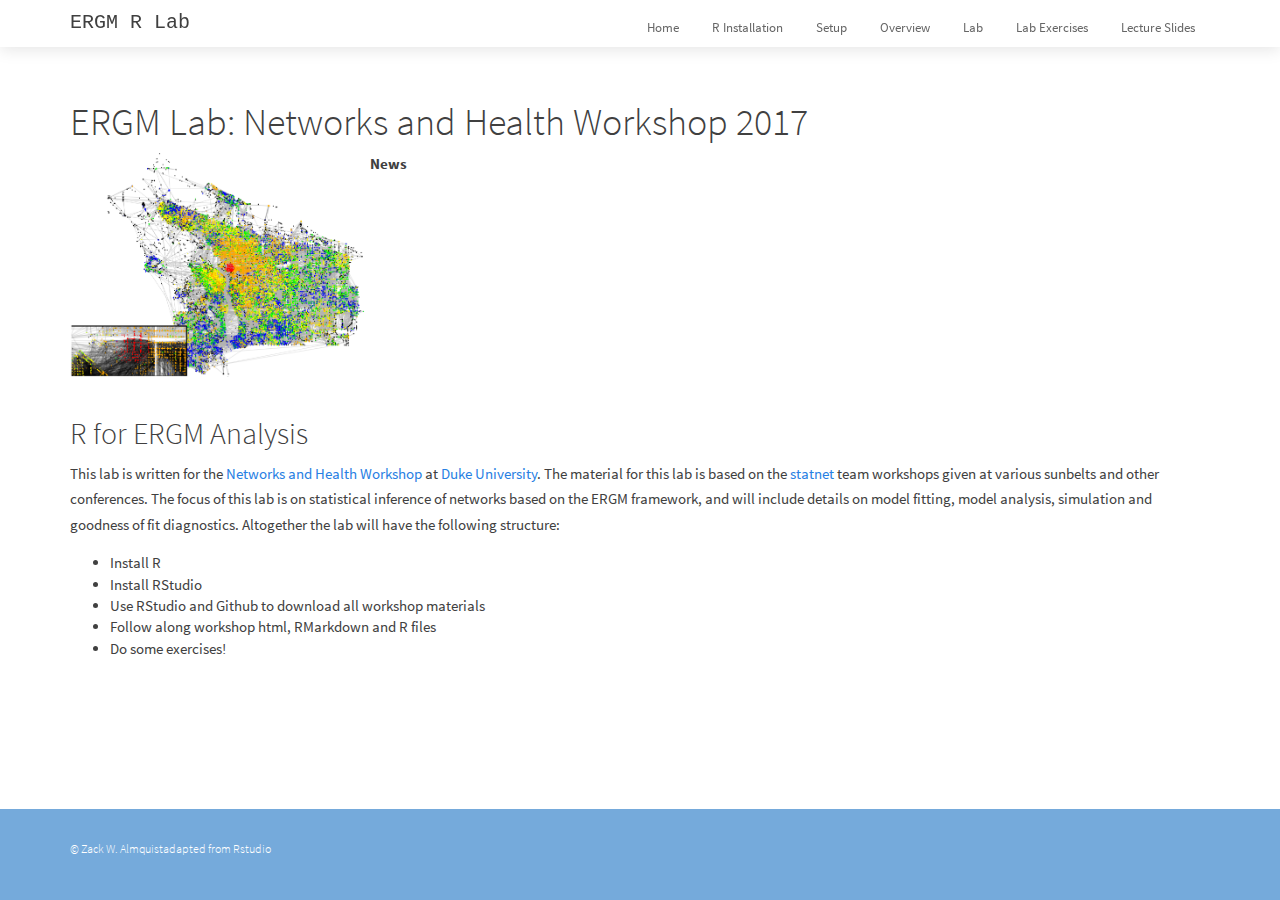
<file: index.html>
<!DOCTYPE html>

<html xmlns="http://www.w3.org/1999/xhtml">

<head>

<meta charset="utf-8" />
<meta http-equiv="Content-Type" content="text/html; charset=utf-8" />
<meta name="generator" content="pandoc" />




<title>ERGM Lab: Networks and Health Workshop 2017</title>

<script src="site_libs/jquery-1.11.3/jquery.min.js"></script>
<meta name="viewport" content="width=device-width, initial-scale=1" />
<link href="site_libs/bootstrap-3.3.5/css/cosmo.min.css" rel="stylesheet" />
<script src="site_libs/bootstrap-3.3.5/js/bootstrap.min.js"></script>
<script src="site_libs/bootstrap-3.3.5/shim/html5shiv.min.js"></script>
<script src="site_libs/bootstrap-3.3.5/shim/respond.min.js"></script>
<script src="site_libs/navigation-1.1/tabsets.js"></script>
<link href="site_libs/highlightjs-1.1/textmate.css" rel="stylesheet" />
<script src="site_libs/highlightjs-1.1/highlight.js"></script>

<link rel="icon" type="image/png" href="images/favicon.png" />

<script type="text/javascript" src="js/rmarkdown.js"></script>
<script type="text/javascript" src="https://platform.twitter.com/widgets.js"></script>

<style type="text/css">code{white-space: pre;}</style>
<style type="text/css">
  pre:not([class]) {
    background-color: white;
  }
</style>
<script type="text/javascript">
if (window.hljs && document.readyState && document.readyState === "complete") {
   window.setTimeout(function() {
      hljs.initHighlighting();
   }, 0);
}
</script>



<style type="text/css">
h1 {
  font-size: 34px;
}
h1.title {
  font-size: 38px;
}
h2 {
  font-size: 30px;
}
h3 {
  font-size: 24px;
}
h4 {
  font-size: 18px;
}
h5 {
  font-size: 16px;
}
h6 {
  font-size: 12px;
}
.table th:not([align]) {
  text-align: left;
}
</style>

<link rel="stylesheet" href="css/rmarkdown.css" type="text/css" />

</head>

<body>

<style type = "text/css">
.main-container {
  max-width: 940px;
  margin-left: auto;
  margin-right: auto;
}
code {
  color: inherit;
  background-color: rgba(0, 0, 0, 0.04);
}
img {
  max-width:100%;
  height: auto;
}
.tabbed-pane {
  padding-top: 12px;
}
button.code-folding-btn:focus {
  outline: none;
}
</style>



<div class="container-fluid main-container">

<!-- tabsets -->
<script>
$(document).ready(function () {
  window.buildTabsets("TOC");
});
</script>

<!-- code folding -->






<div id="rStudioHeader" class="alwaysShrunk">
  <div class="innards bandContent">
    <div>
      <a class="productName" href="index.html">ERGM R Lab</a>
    </div>

    <div id="menu">
      <div id="menuToggler"></div>
      <div id="menuItems">
        <a class="menuItem" href="index.html">Home</a>
        <a class="menuItem" href="Rinstall.html">R Installation</a>
        <a class="menuItem" href="Connecting.html">Setup</a>
        <a class="menuItem" href="workshop.html">Overview</a>   
        <a class="menuItem" href="ERGM_Lab_html.html">Lab</a>   
        <a class="menuItem" href="ERGM_Lab_Exercises_html.html">Lab Exercises</a>   
        <a class="menuItem" href="Almquist_ERGM.pdf">Lecture Slides</a>   
<!-- 
        <a class="menuItem gitHub" href="https://github.com/rstudio/rmarkdown"></a>
        <a class="menuItem gitHubText" href="https://github.com/rstudio/rmarkdown">Source on GitHub</a>
 --> 
      </div>
    </div>
  </div>
</div>

<style type="text/css">
#TOC {
  margin-left: 35px;
  margin-top: 90px;
}
</style>

<script type="text/javascript">
$(".main-container").removeClass("main-container").removeClass("container-fluid").addClass("footerPushDown");
</script>


<div id="pageContent" class="standardPadding">
  <div class="articleBandContent">

<div class="fluid-row" id="header">



<h1 class="title toc-ignore">ERGM Lab: Networks and Health Workshop 2017</h1>

</div>


<div class="wrapper">
<div class="left">
<div class="figure">
<img src="images/diff_fest3.png" />

</div>
</div>
<div class="left">
<b>News</b></br> <a class="twitter-timeline" data-width="250" data-height="200" data-chrome="nofooter, noheader,transparent,noborders" href="https://twitter.com/zack_almquist"></a>
<script async src="//platform.twitter.com/widgets.js" charset="utf-8"></script>
</div>
</div>
<div class="wrapper">
<p> <br/></p>
</div>
<div id="r-for-ergm-analysis" class="section level2">
<h2>R for ERGM Analysis</h2>
<p>This lab is written for the <a href="https://dnac.ssri.duke.edu/social-networks-health-scholars-training-program.php">Networks and Health Workshop</a> at <a href="https://www.duke.edu/">Duke University</a>. The material for this lab is based on the <a href="statnet.csde.washington.edu">statnet</a> team workshops given at various sunbelts and other conferences. The focus of this lab is on statistical inference of networks based on the ERGM framework, and will include details on model fitting, model analysis, simulation and goodness of fit diagnostics. Altogether the lab will have the following structure:</p>
<ul>
<li>Install R</li>
<li>Install RStudio</li>
<li>Use RStudio and Github to download all workshop materials</li>
<li>Follow along workshop html, RMarkdown and R files</li>
<li>Do some exercises!</li>
</ul>
</div>

</div> <!-- articleBandContent -->
</div> <!-- pageContent -->

<div id="rStudioFooter" class="band full">
<div class="bandContent">
  <div id="copyright">© <a href="http://users.stat.umn.edu/~almquist" style="color: #ffffff;">Zack W. Almquist</a>adapted from <a href="https://github.com/rstudio/rmarkdown" style="color: #ffffff;">Rstudio</a></div>
</div>
</div>

<!-- bizible -->
<script type="text/javascript" src="//cdn.bizible.com/scripts/bizible.js" async=""></script>



</div>

<script>

// add bootstrap table styles to pandoc tables
function bootstrapStylePandocTables() {
  $('tr.header').parent('thead').parent('table').addClass('table table-condensed');
}
$(document).ready(function () {
  bootstrapStylePandocTables();
});


</script>


</body>
</html>
</file>
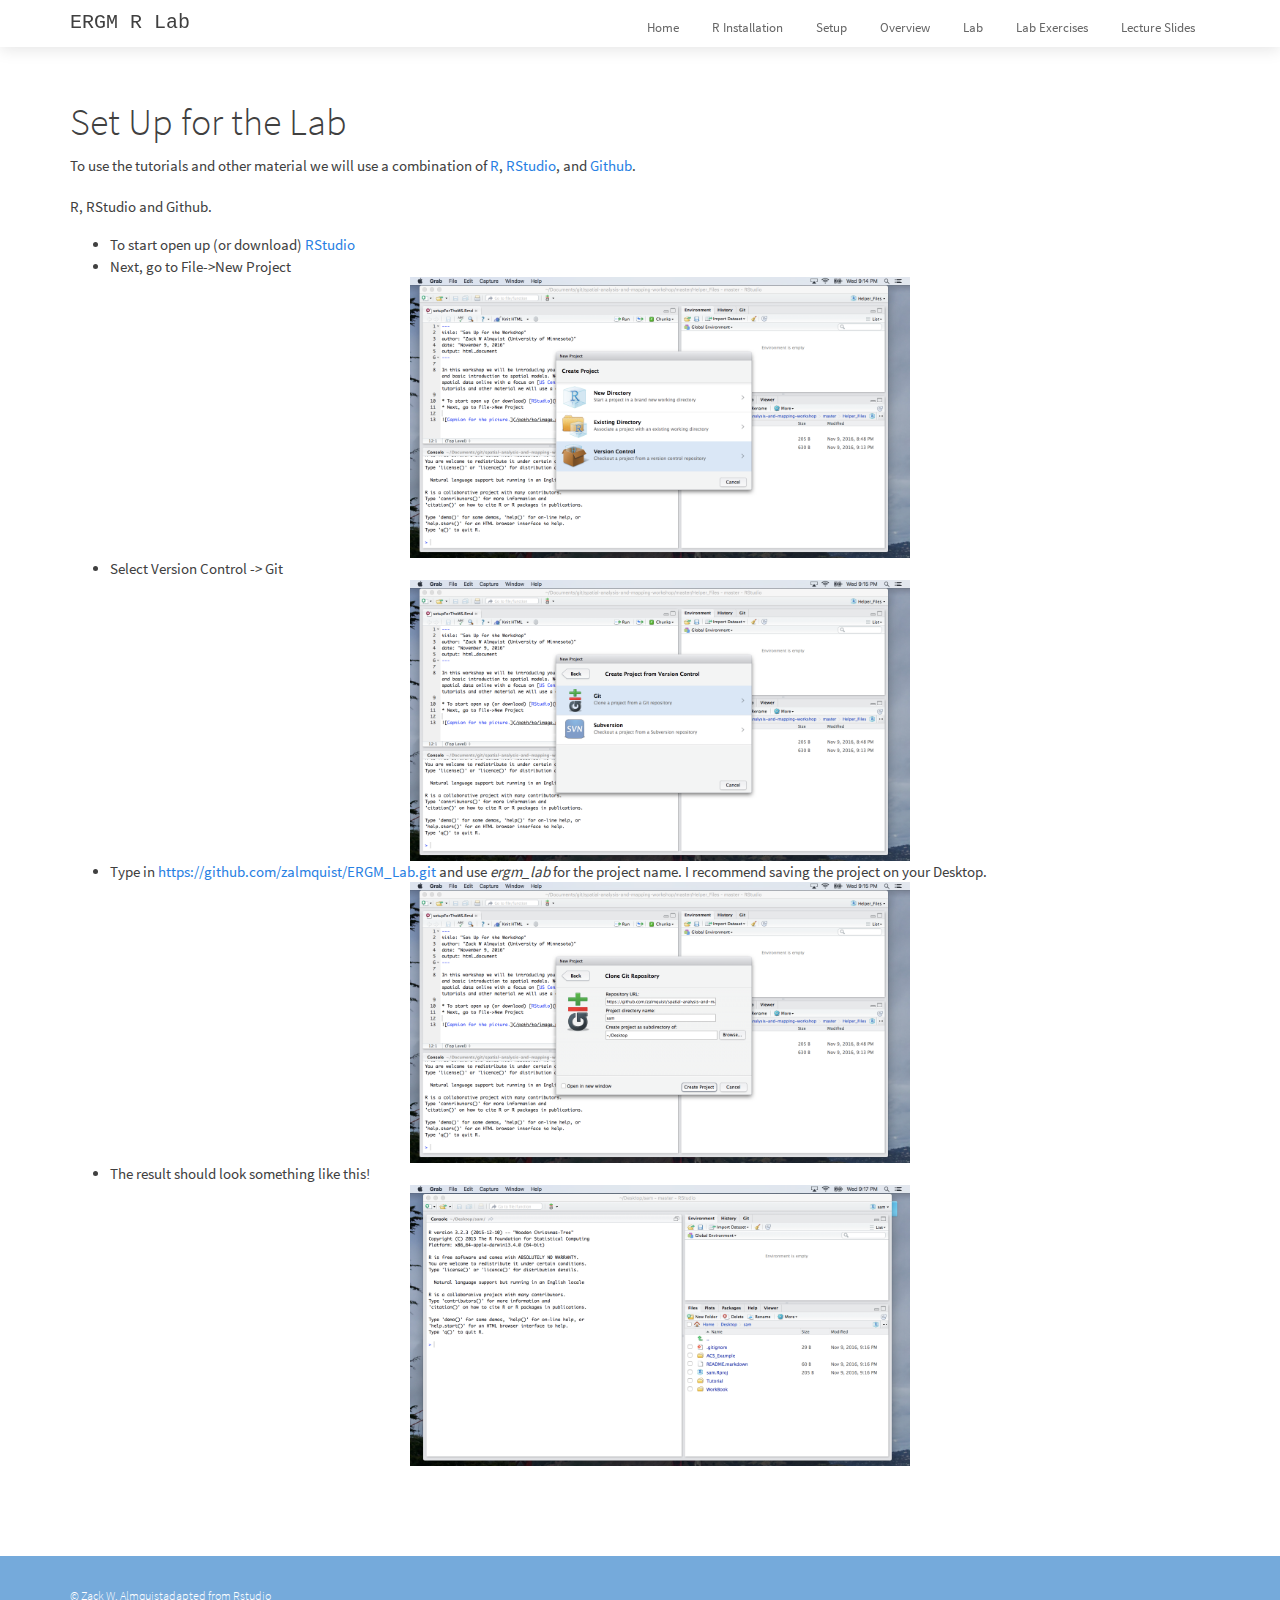
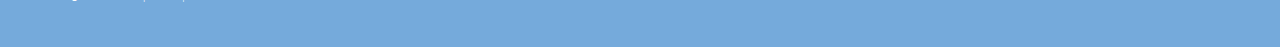
<file: Connecting.html>
<!DOCTYPE html>

<html xmlns="http://www.w3.org/1999/xhtml">

<head>

<meta charset="utf-8" />
<meta http-equiv="Content-Type" content="text/html; charset=utf-8" />
<meta name="generator" content="pandoc" />




<title>Set Up for the Lab</title>

<script src="site_libs/jquery-1.11.3/jquery.min.js"></script>
<meta name="viewport" content="width=device-width, initial-scale=1" />
<link href="site_libs/bootstrap-3.3.5/css/cosmo.min.css" rel="stylesheet" />
<script src="site_libs/bootstrap-3.3.5/js/bootstrap.min.js"></script>
<script src="site_libs/bootstrap-3.3.5/shim/html5shiv.min.js"></script>
<script src="site_libs/bootstrap-3.3.5/shim/respond.min.js"></script>
<script src="site_libs/navigation-1.1/tabsets.js"></script>
<link href="site_libs/highlightjs-1.1/textmate.css" rel="stylesheet" />
<script src="site_libs/highlightjs-1.1/highlight.js"></script>

<link rel="icon" type="image/png" href="images/favicon.png" />

<script type="text/javascript" src="js/rmarkdown.js"></script>
<script type="text/javascript" src="https://platform.twitter.com/widgets.js"></script>

<style type="text/css">code{white-space: pre;}</style>
<style type="text/css">
  pre:not([class]) {
    background-color: white;
  }
</style>
<script type="text/javascript">
if (window.hljs && document.readyState && document.readyState === "complete") {
   window.setTimeout(function() {
      hljs.initHighlighting();
   }, 0);
}
</script>



<style type="text/css">
h1 {
  font-size: 34px;
}
h1.title {
  font-size: 38px;
}
h2 {
  font-size: 30px;
}
h3 {
  font-size: 24px;
}
h4 {
  font-size: 18px;
}
h5 {
  font-size: 16px;
}
h6 {
  font-size: 12px;
}
.table th:not([align]) {
  text-align: left;
}
</style>

<link rel="stylesheet" href="css/rmarkdown.css" type="text/css" />

</head>

<body>

<style type = "text/css">
.main-container {
  max-width: 940px;
  margin-left: auto;
  margin-right: auto;
}
code {
  color: inherit;
  background-color: rgba(0, 0, 0, 0.04);
}
img {
  max-width:100%;
  height: auto;
}
.tabbed-pane {
  padding-top: 12px;
}
button.code-folding-btn:focus {
  outline: none;
}
</style>



<div class="container-fluid main-container">

<!-- tabsets -->
<script>
$(document).ready(function () {
  window.buildTabsets("TOC");
});
</script>

<!-- code folding -->






<div id="rStudioHeader" class="alwaysShrunk">
  <div class="innards bandContent">
    <div>
      <a class="productName" href="index.html">ERGM R Lab</a>
    </div>

    <div id="menu">
      <div id="menuToggler"></div>
      <div id="menuItems">
        <a class="menuItem" href="index.html">Home</a>
        <a class="menuItem" href="Rinstall.html">R Installation</a>
        <a class="menuItem" href="Connecting.html">Setup</a>
        <a class="menuItem" href="workshop.html">Overview</a>   
        <a class="menuItem" href="ERGM_Lab_html.html">Lab</a>   
        <a class="menuItem" href="ERGM_Lab_Exercises_html.html">Lab Exercises</a>   
        <a class="menuItem" href="Almquist_ERGM.pdf">Lecture Slides</a>   
<!-- 
        <a class="menuItem gitHub" href="https://github.com/rstudio/rmarkdown"></a>
        <a class="menuItem gitHubText" href="https://github.com/rstudio/rmarkdown">Source on GitHub</a>
 --> 
      </div>
    </div>
  </div>
</div>

<style type="text/css">
#TOC {
  margin-left: 35px;
  margin-top: 90px;
}
</style>

<script type="text/javascript">
$(".main-container").removeClass("main-container").removeClass("container-fluid").addClass("footerPushDown");
</script>


<div id="pageContent" class="standardPadding">
  <div class="articleBandContent">

<div class="fluid-row" id="header">



<h1 class="title toc-ignore">Set Up for the Lab</h1>

</div>


<p>To use the tutorials and other material we will use a combination of <a href="https://cran.r-project.org/">R</a>, <a href="http://www.RStudio.com">RStudio</a>, and <a href="http://www.github.com">Github</a>.</p>
<p>R, RStudio and Github.</p>
<ul>
<li>To start open up (or download) <a href="http://www.RStudio.com">RStudio</a></li>
<li>Next, go to File-&gt;New Project
<center>
<div style="width:500px; height=400px">
<div class="figure">
<img src="figures/RStudioGit1.png" />

</div>
</div>
</center></li>
<li>Select Version Control -&gt; Git
<center>
<div style="width:500px; height=400px">
<div class="figure">
<img src="figures/RStudioGit2.png" />

</div>
</div>
</center></li>
<li>Type in <a href="https://github.com/zalmquist/ERGM_Lab.git" class="uri">https://github.com/zalmquist/ERGM_Lab.git</a> and use <em>ergm_lab</em> for the project name. I recommend saving the project on your Desktop.
<center>
<div style="width:500px; height=400px">
<div class="figure">
<img src="figures/RStudioGit3.png" />

</div>
</div>
</center></li>
<li>The result should look something like this!
<center>
<div style="width:500px; height=400px">
<div class="figure">
<img src="figures/RStudioGit4.png" />

</div>
</div>
</center></li>
</ul>

</div> <!-- articleBandContent -->
</div> <!-- pageContent -->

<div id="rStudioFooter" class="band full">
<div class="bandContent">
  <div id="copyright">© <a href="http://users.stat.umn.edu/~almquist" style="color: #ffffff;">Zack W. Almquist</a>adapted from <a href="https://github.com/rstudio/rmarkdown" style="color: #ffffff;">Rstudio</a></div>
</div>
</div>

<!-- bizible -->
<script type="text/javascript" src="//cdn.bizible.com/scripts/bizible.js" async=""></script>



</div>

<script>

// add bootstrap table styles to pandoc tables
function bootstrapStylePandocTables() {
  $('tr.header').parent('thead').parent('table').addClass('table table-condensed');
}
$(document).ready(function () {
  bootstrapStylePandocTables();
});


</script>


</body>
</html>
</file>
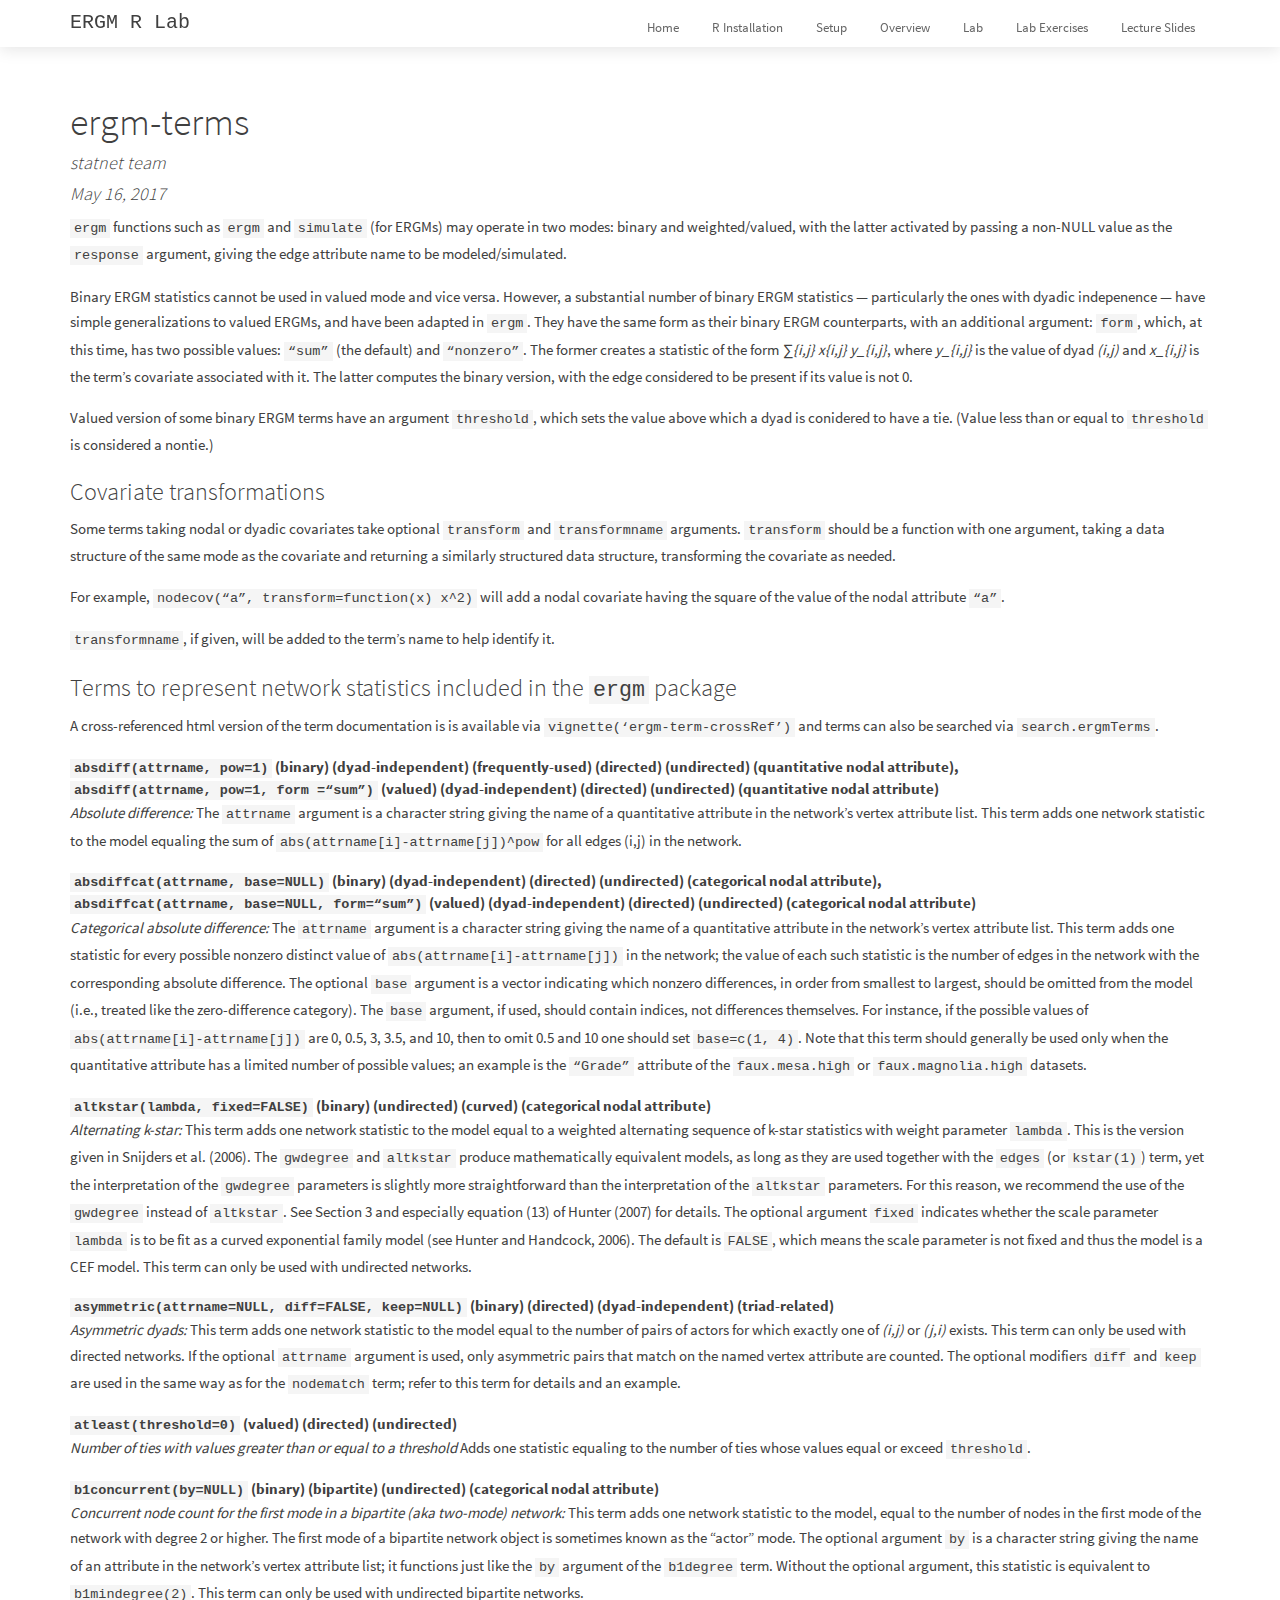
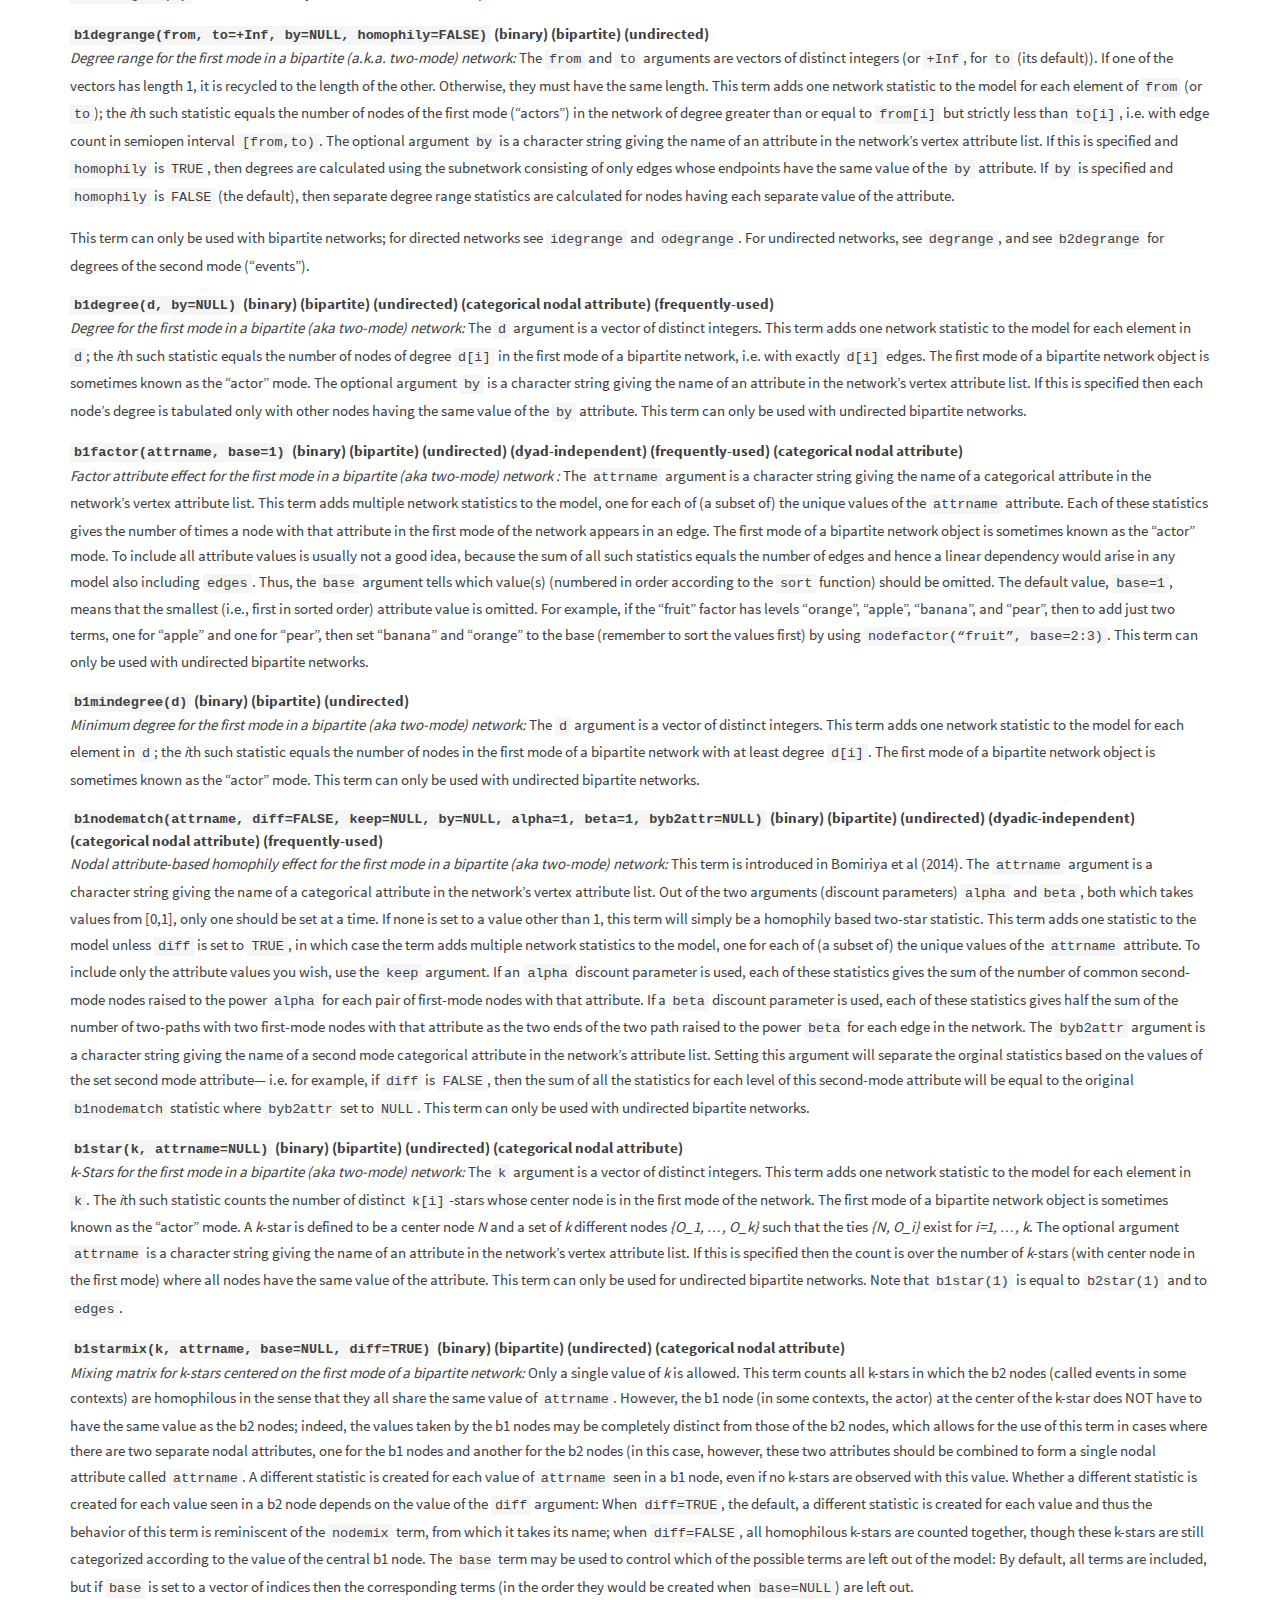
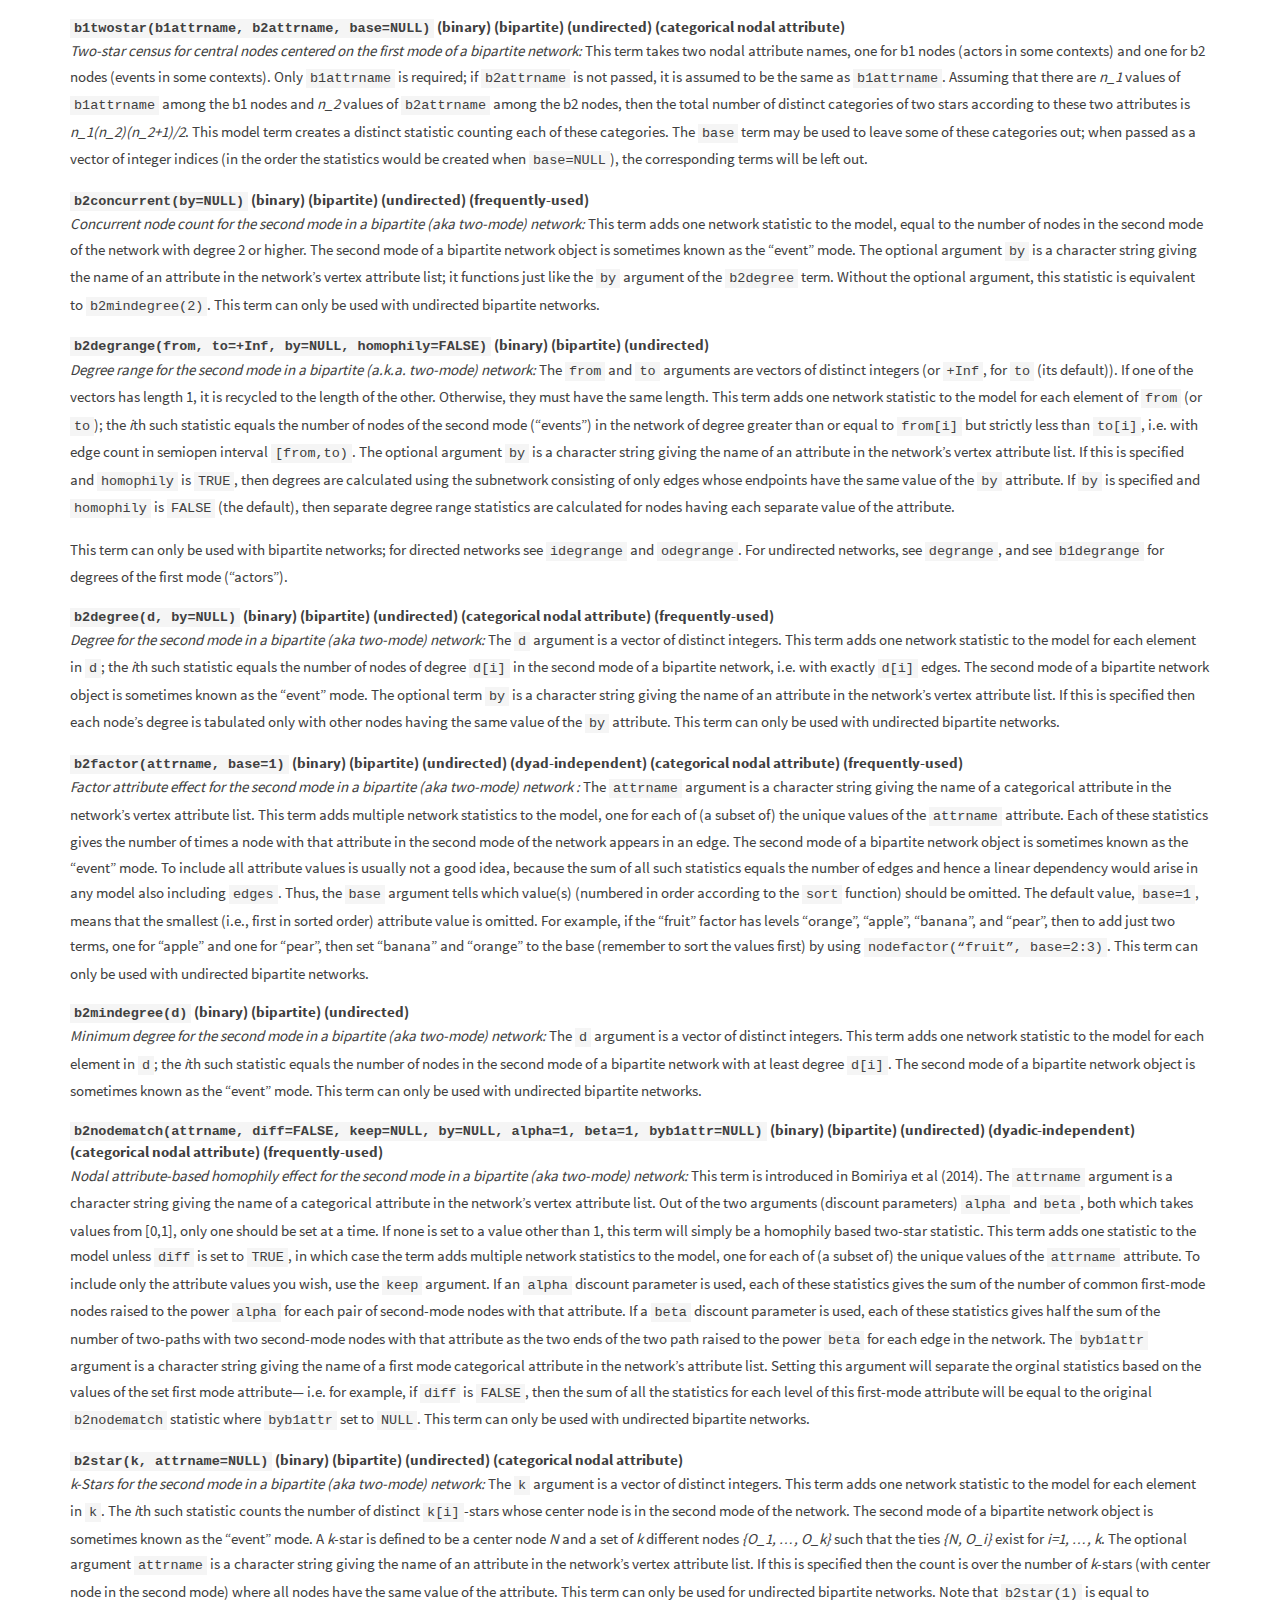
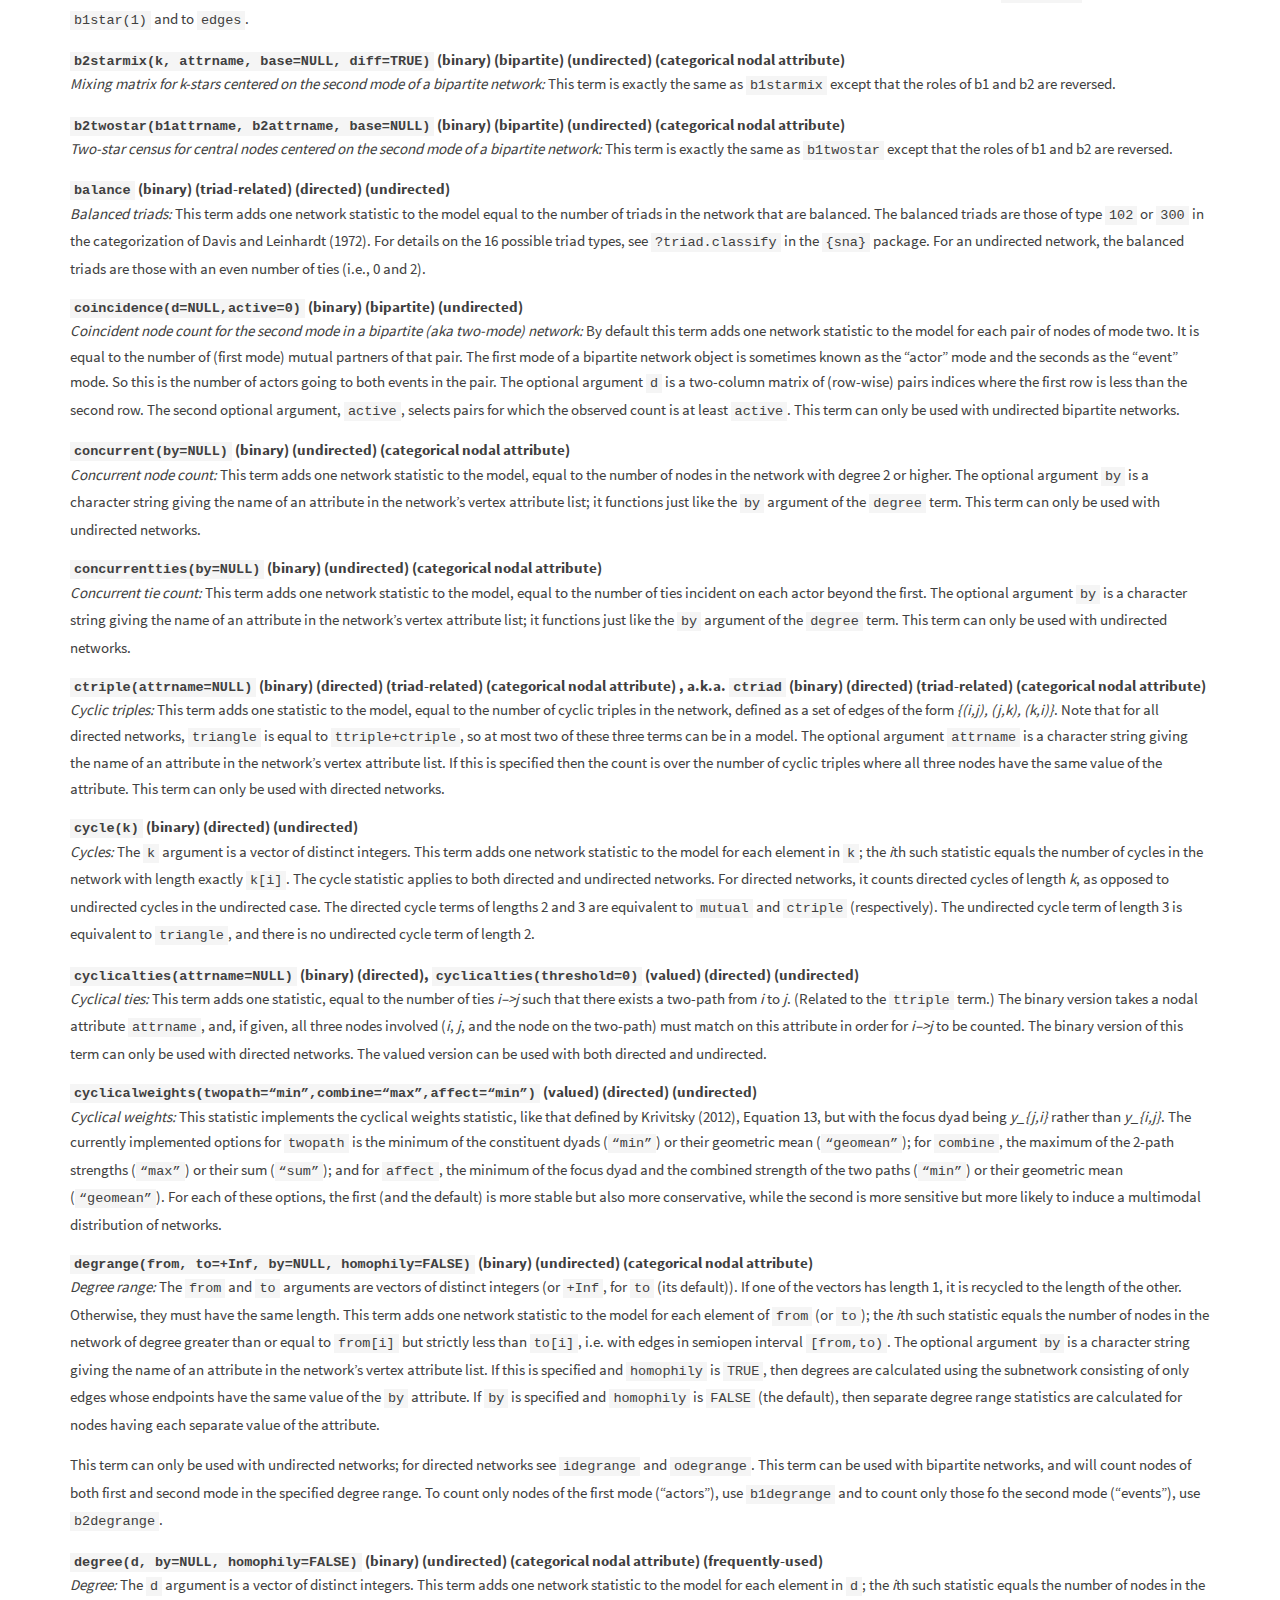
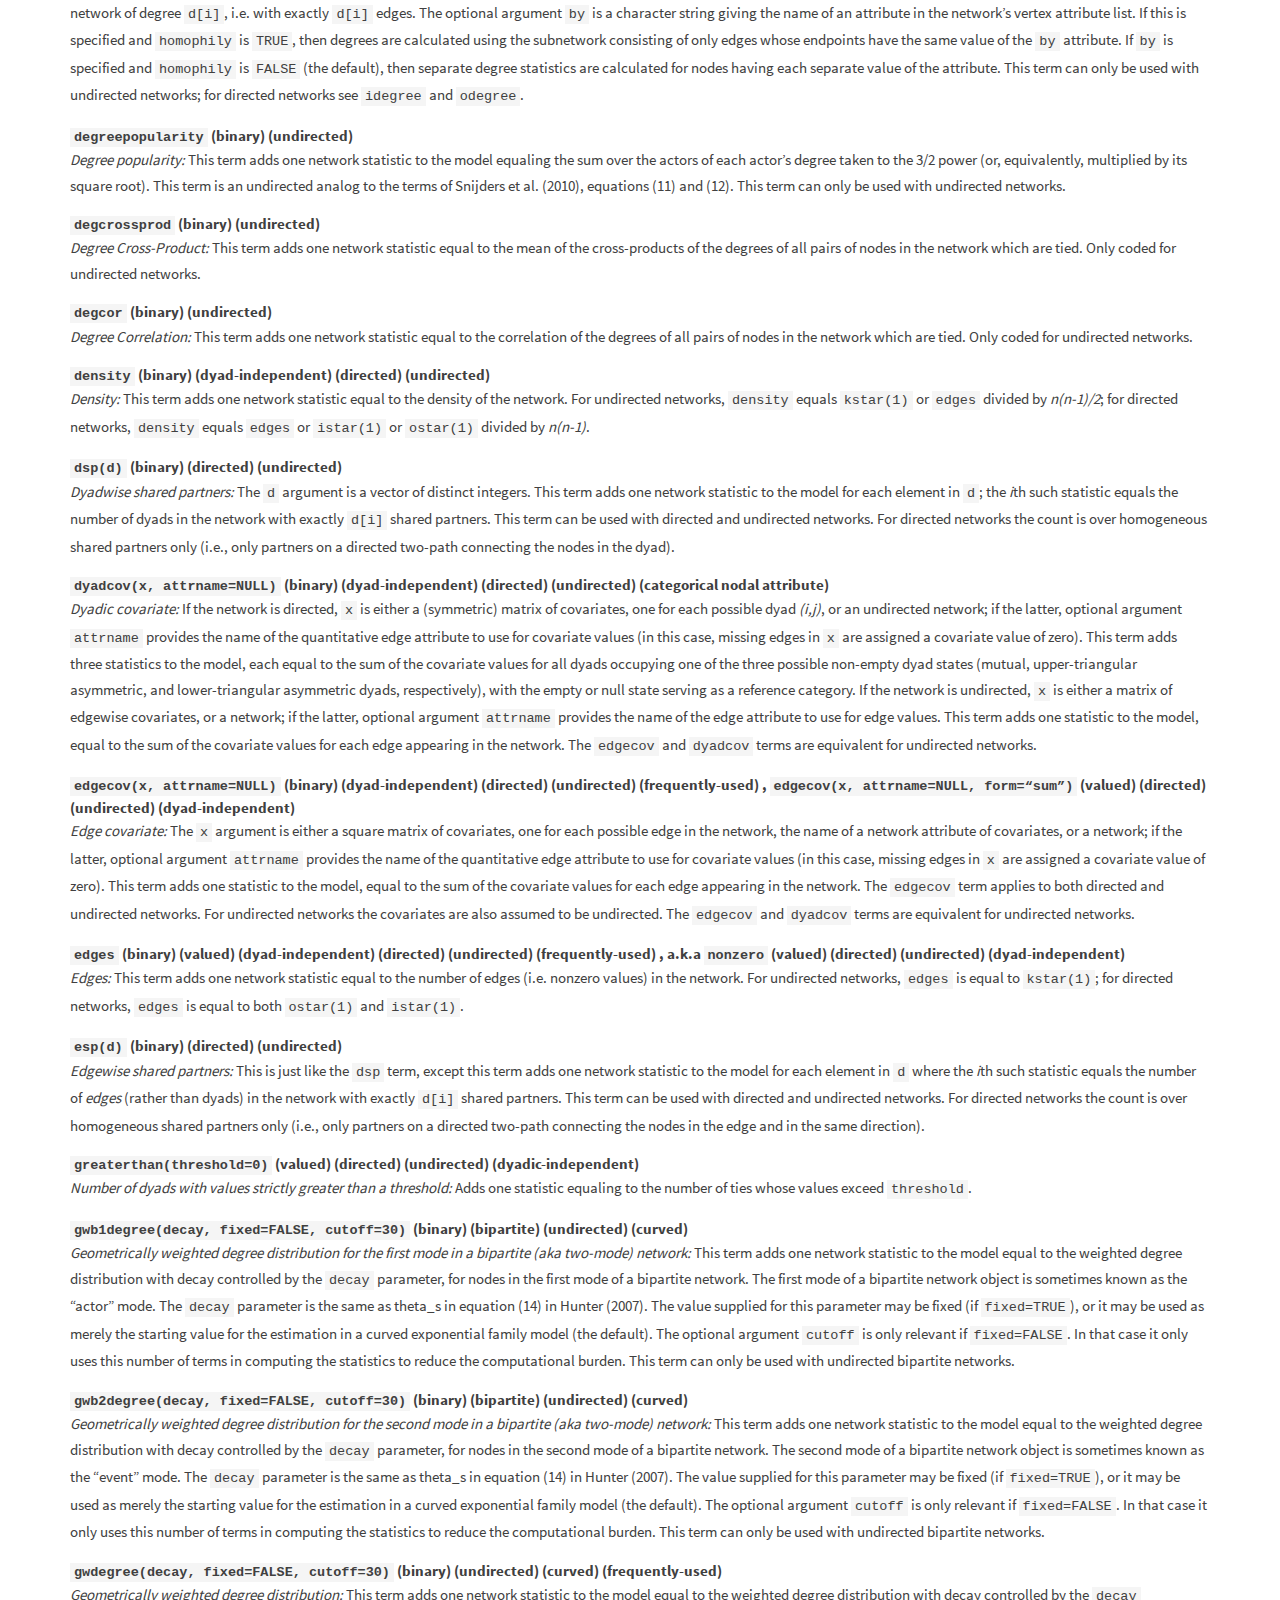
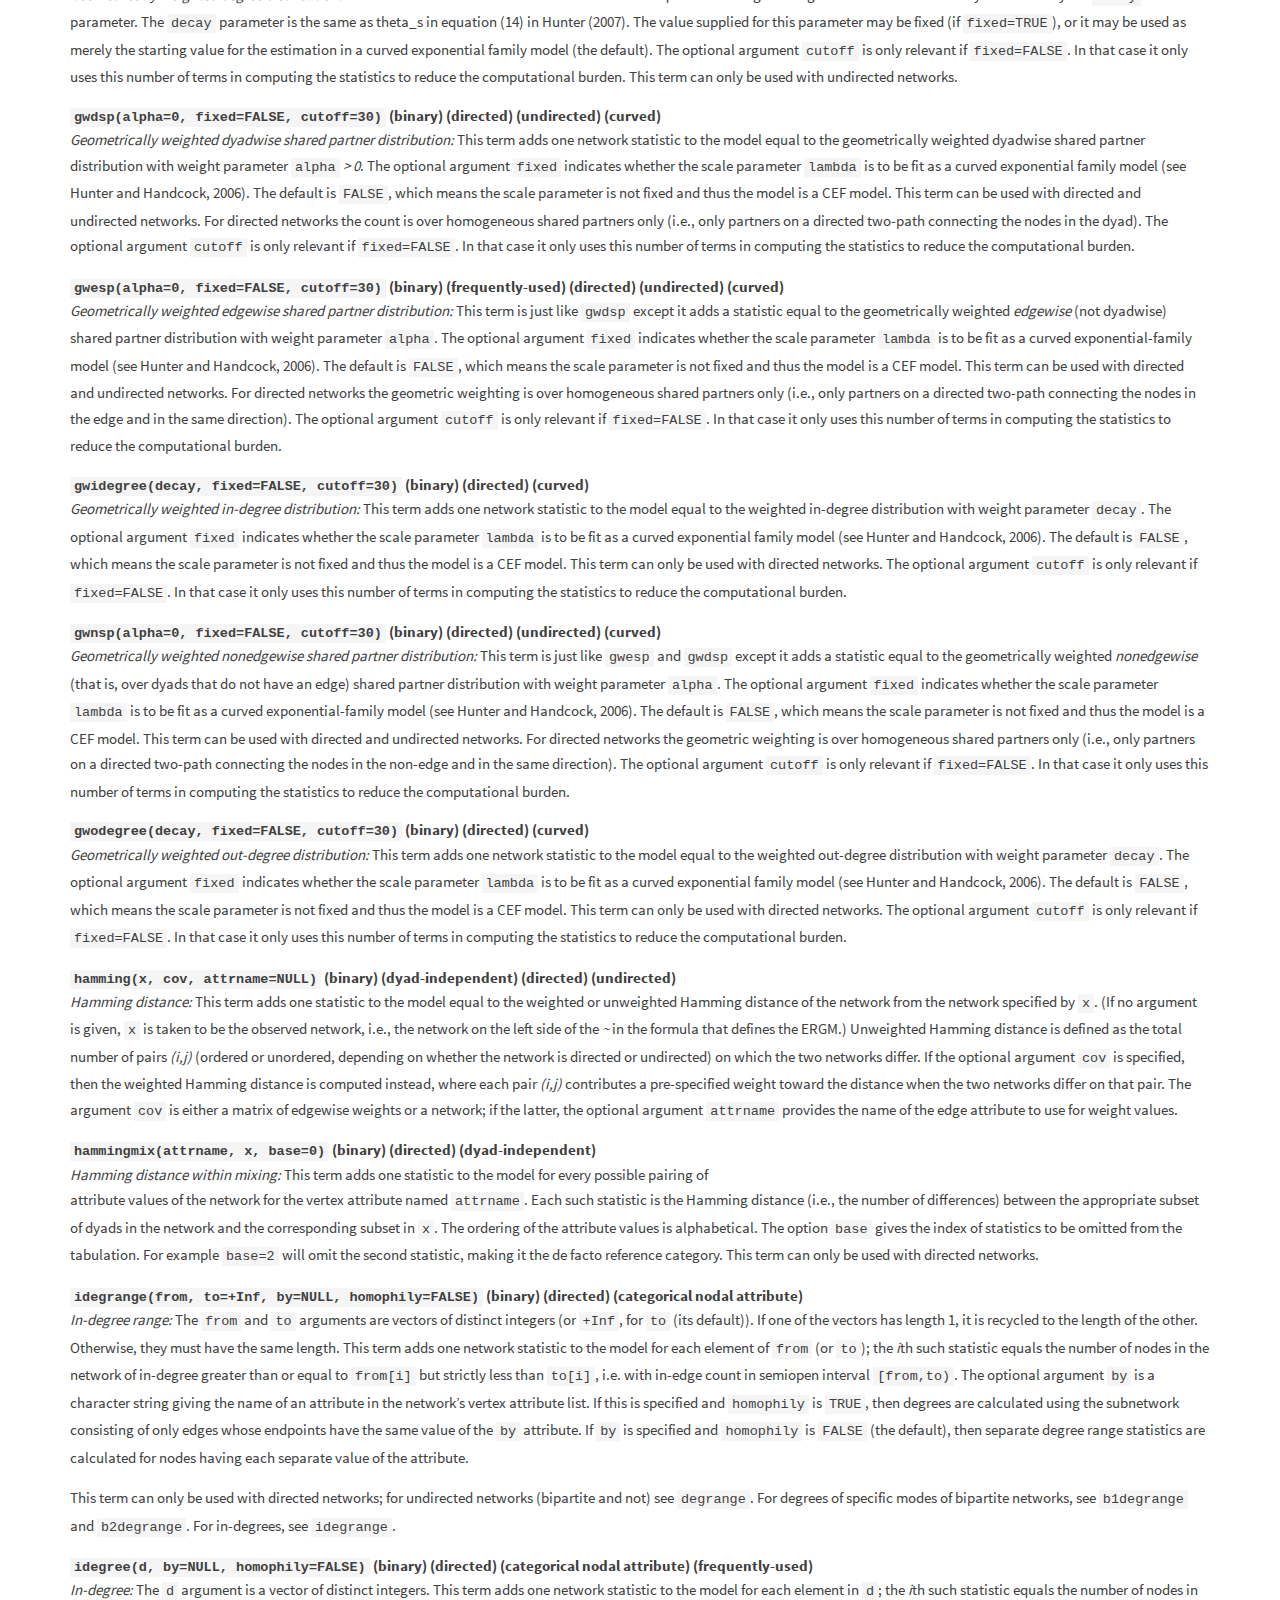
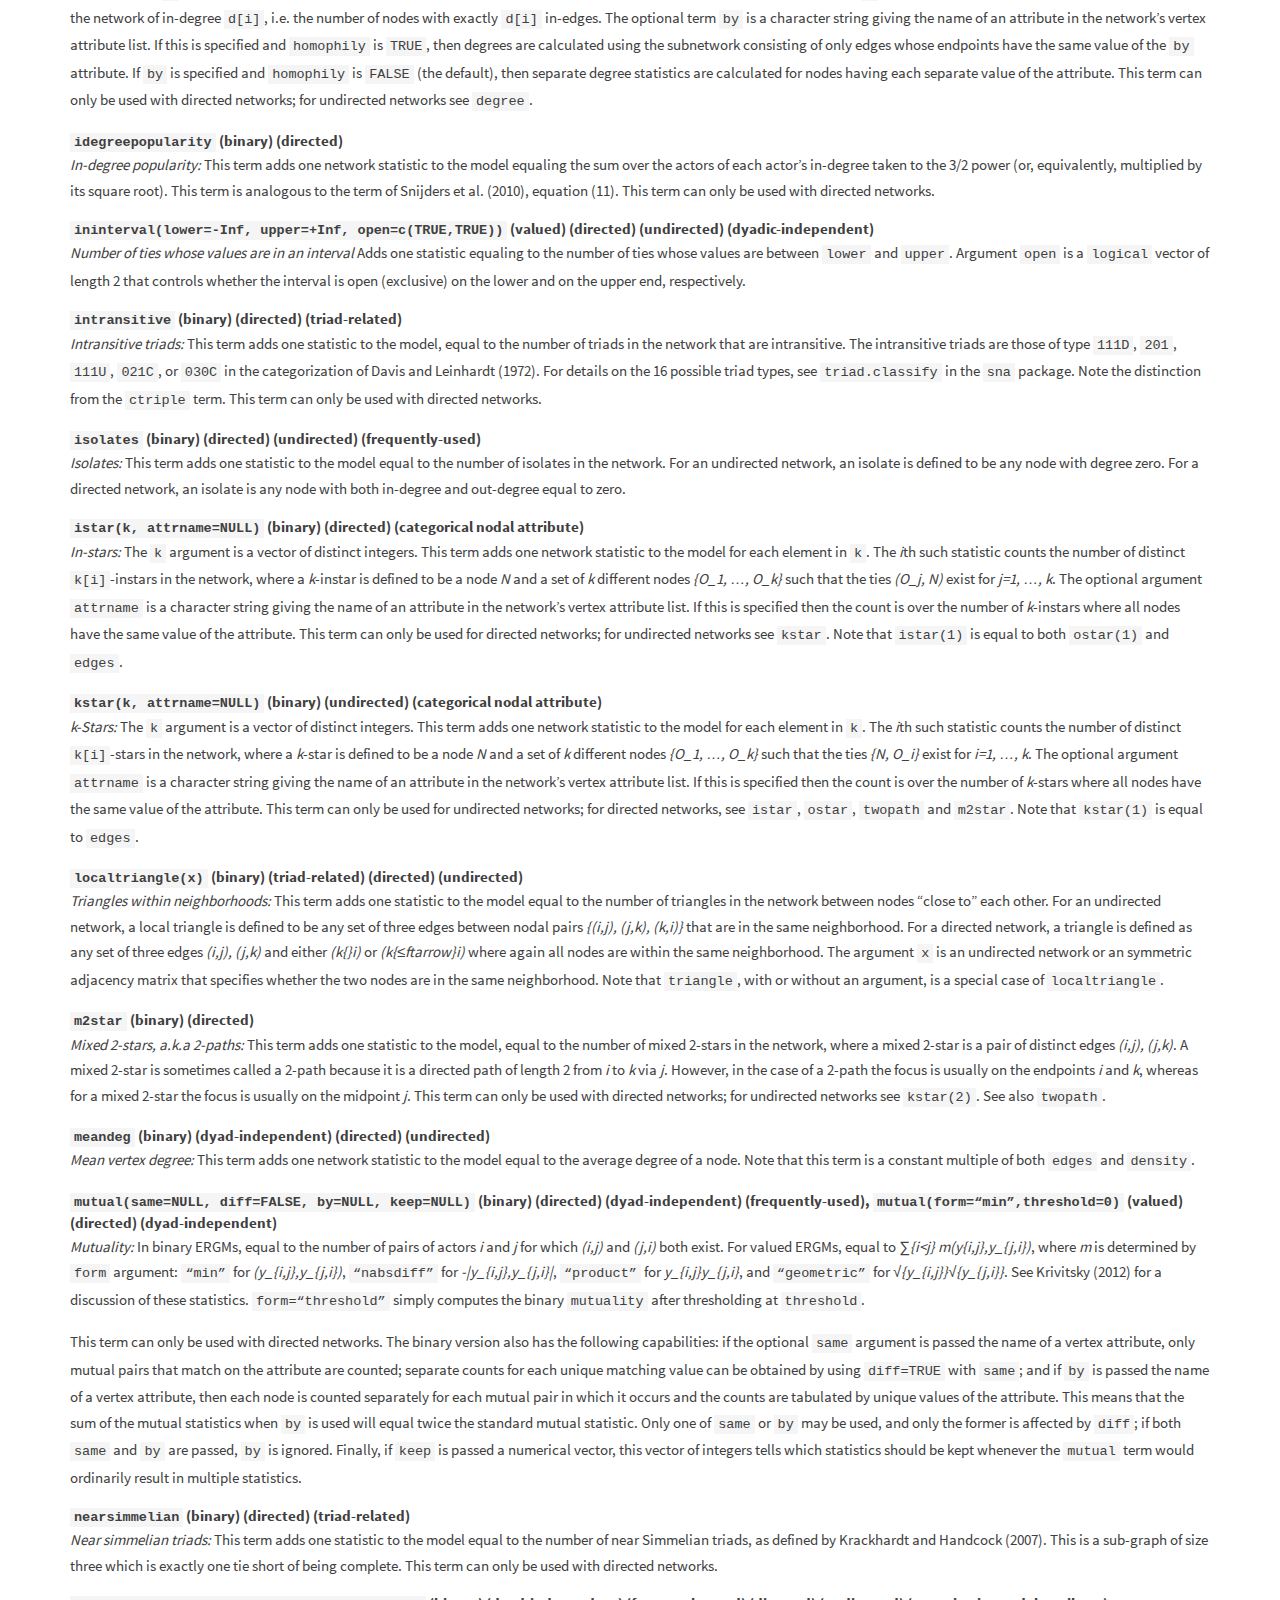
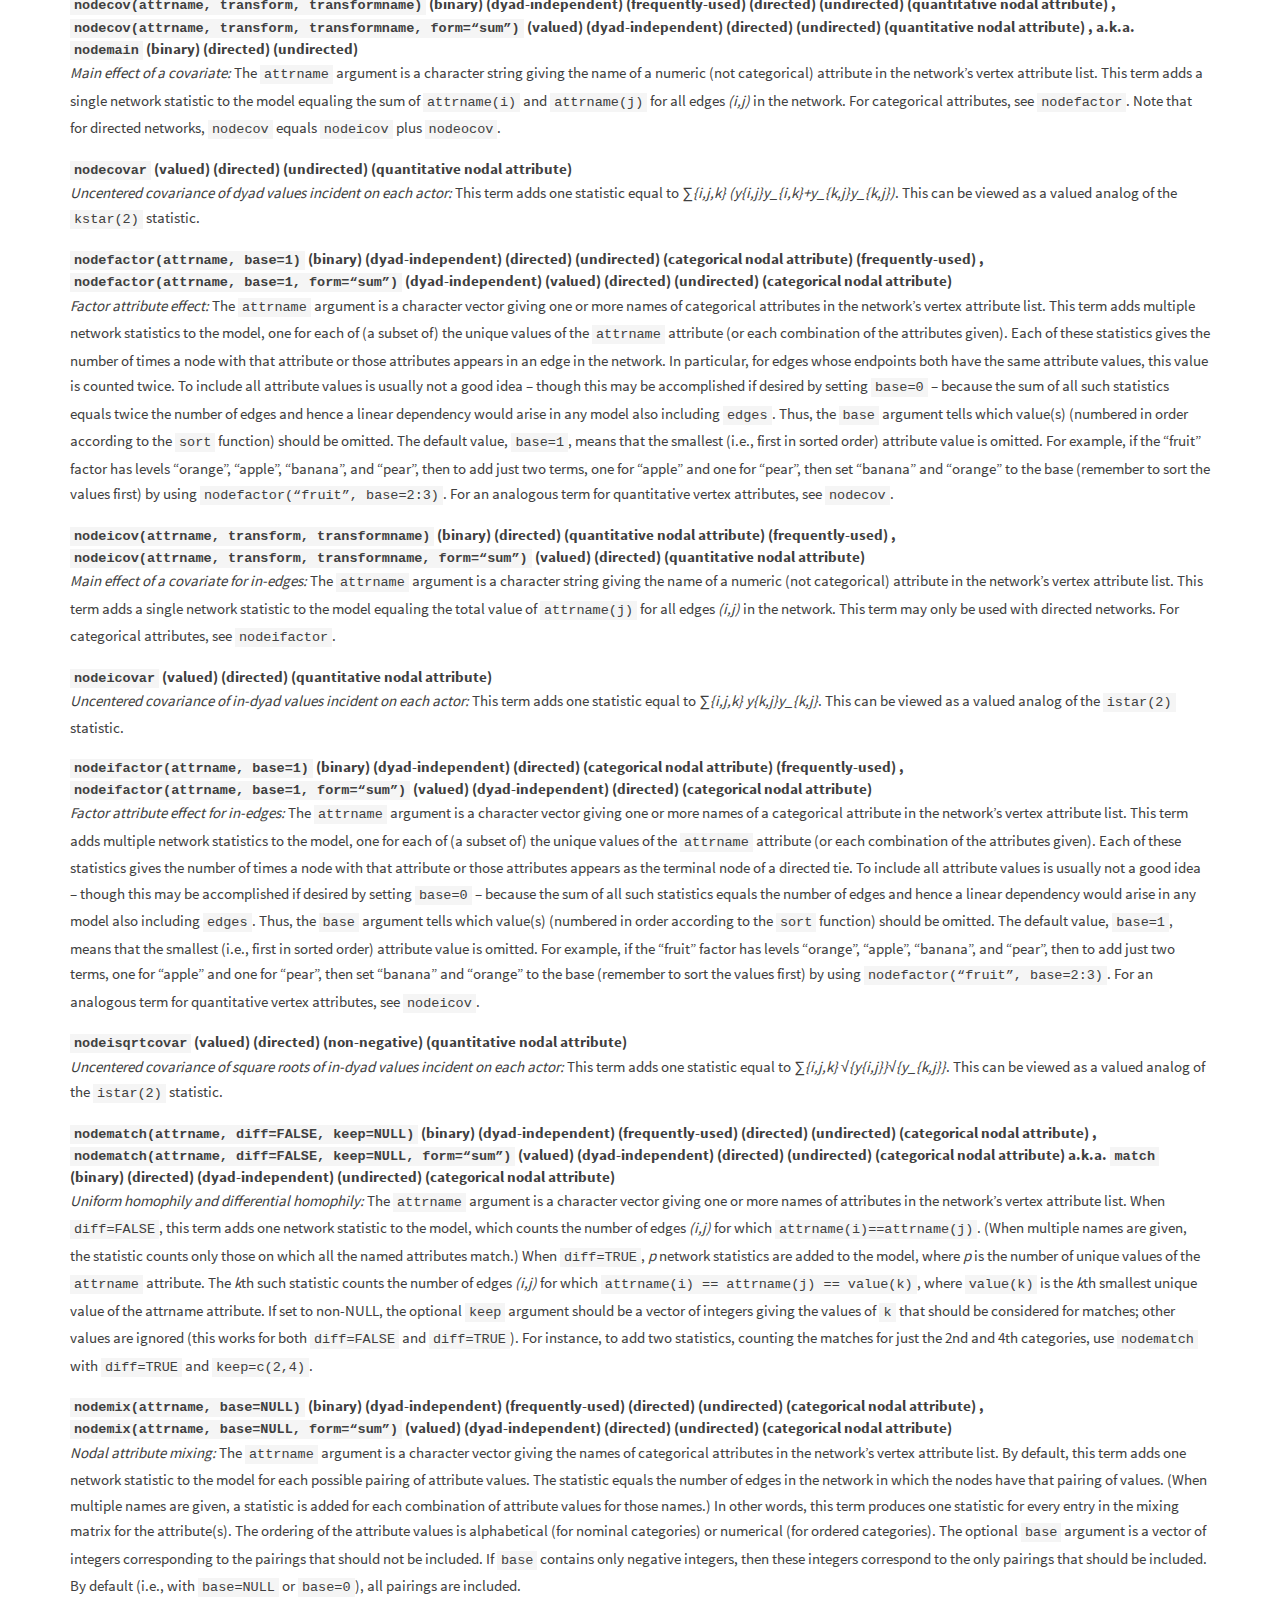
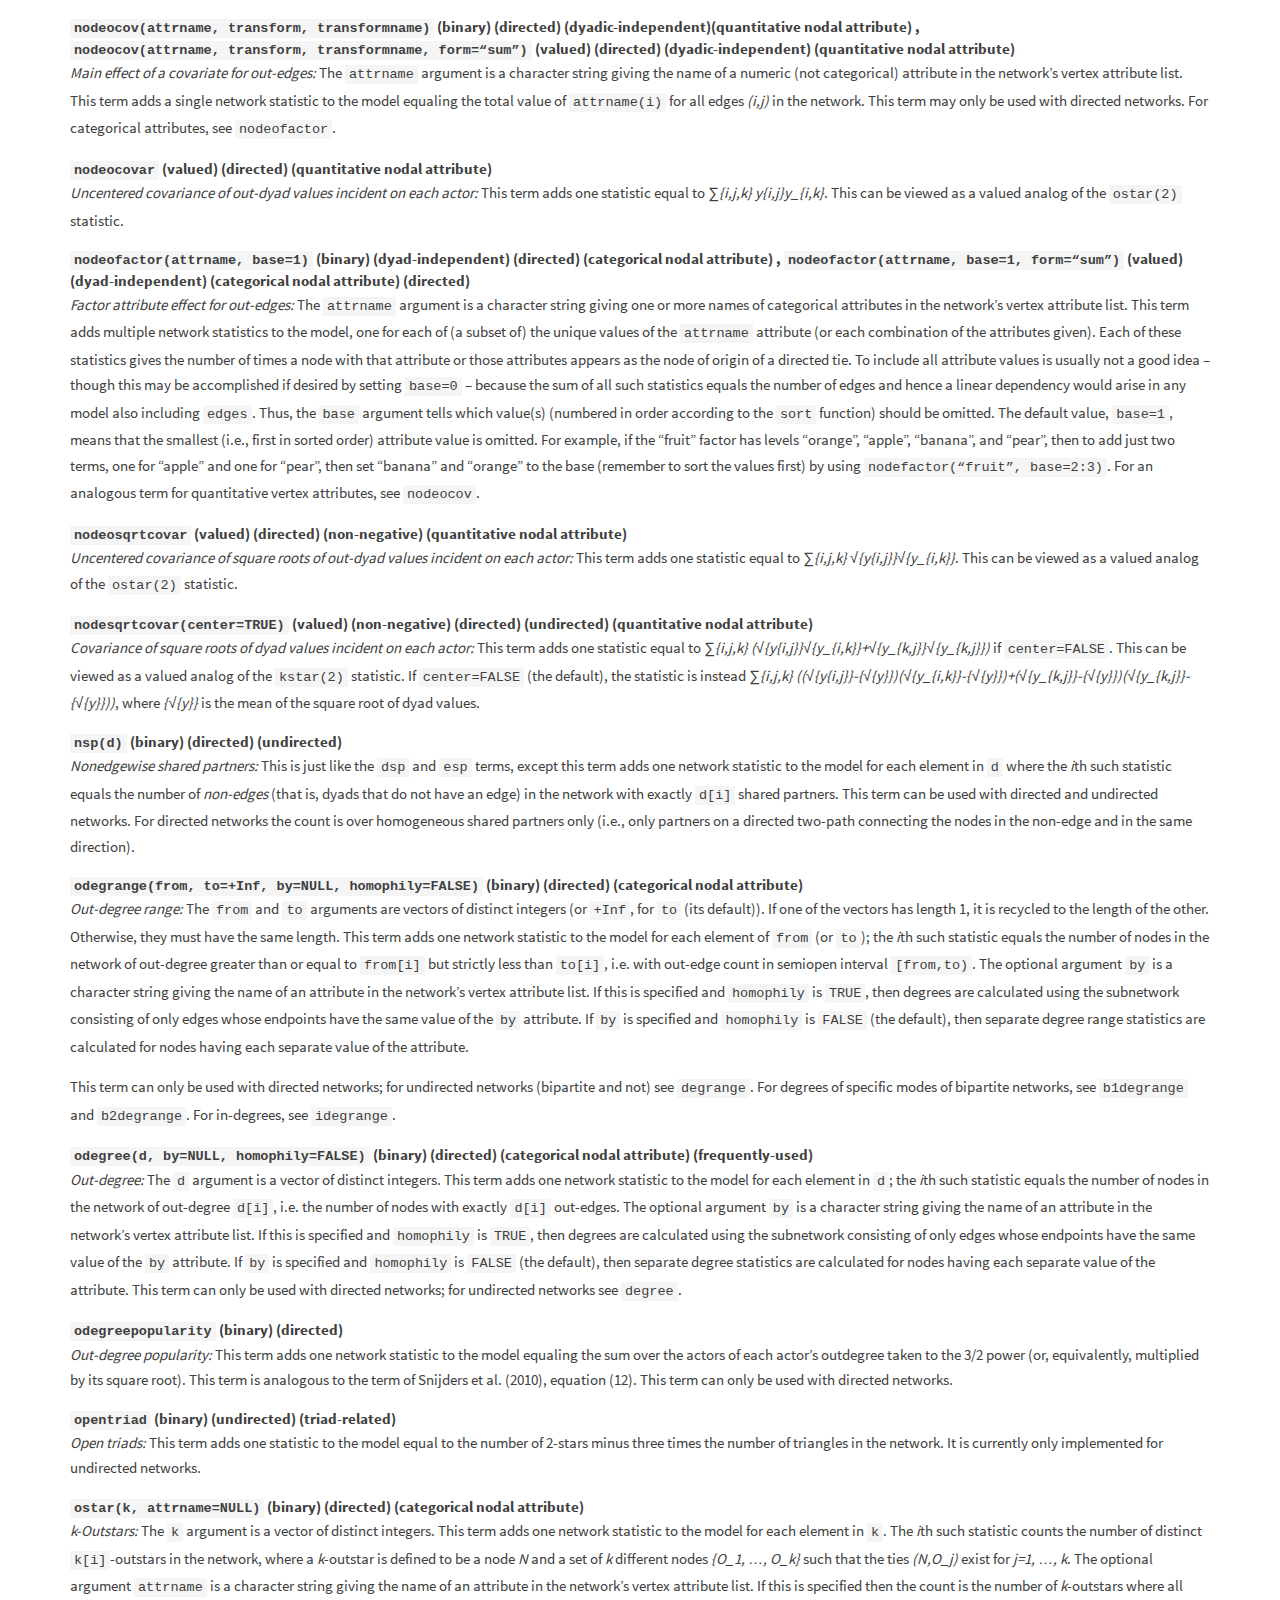
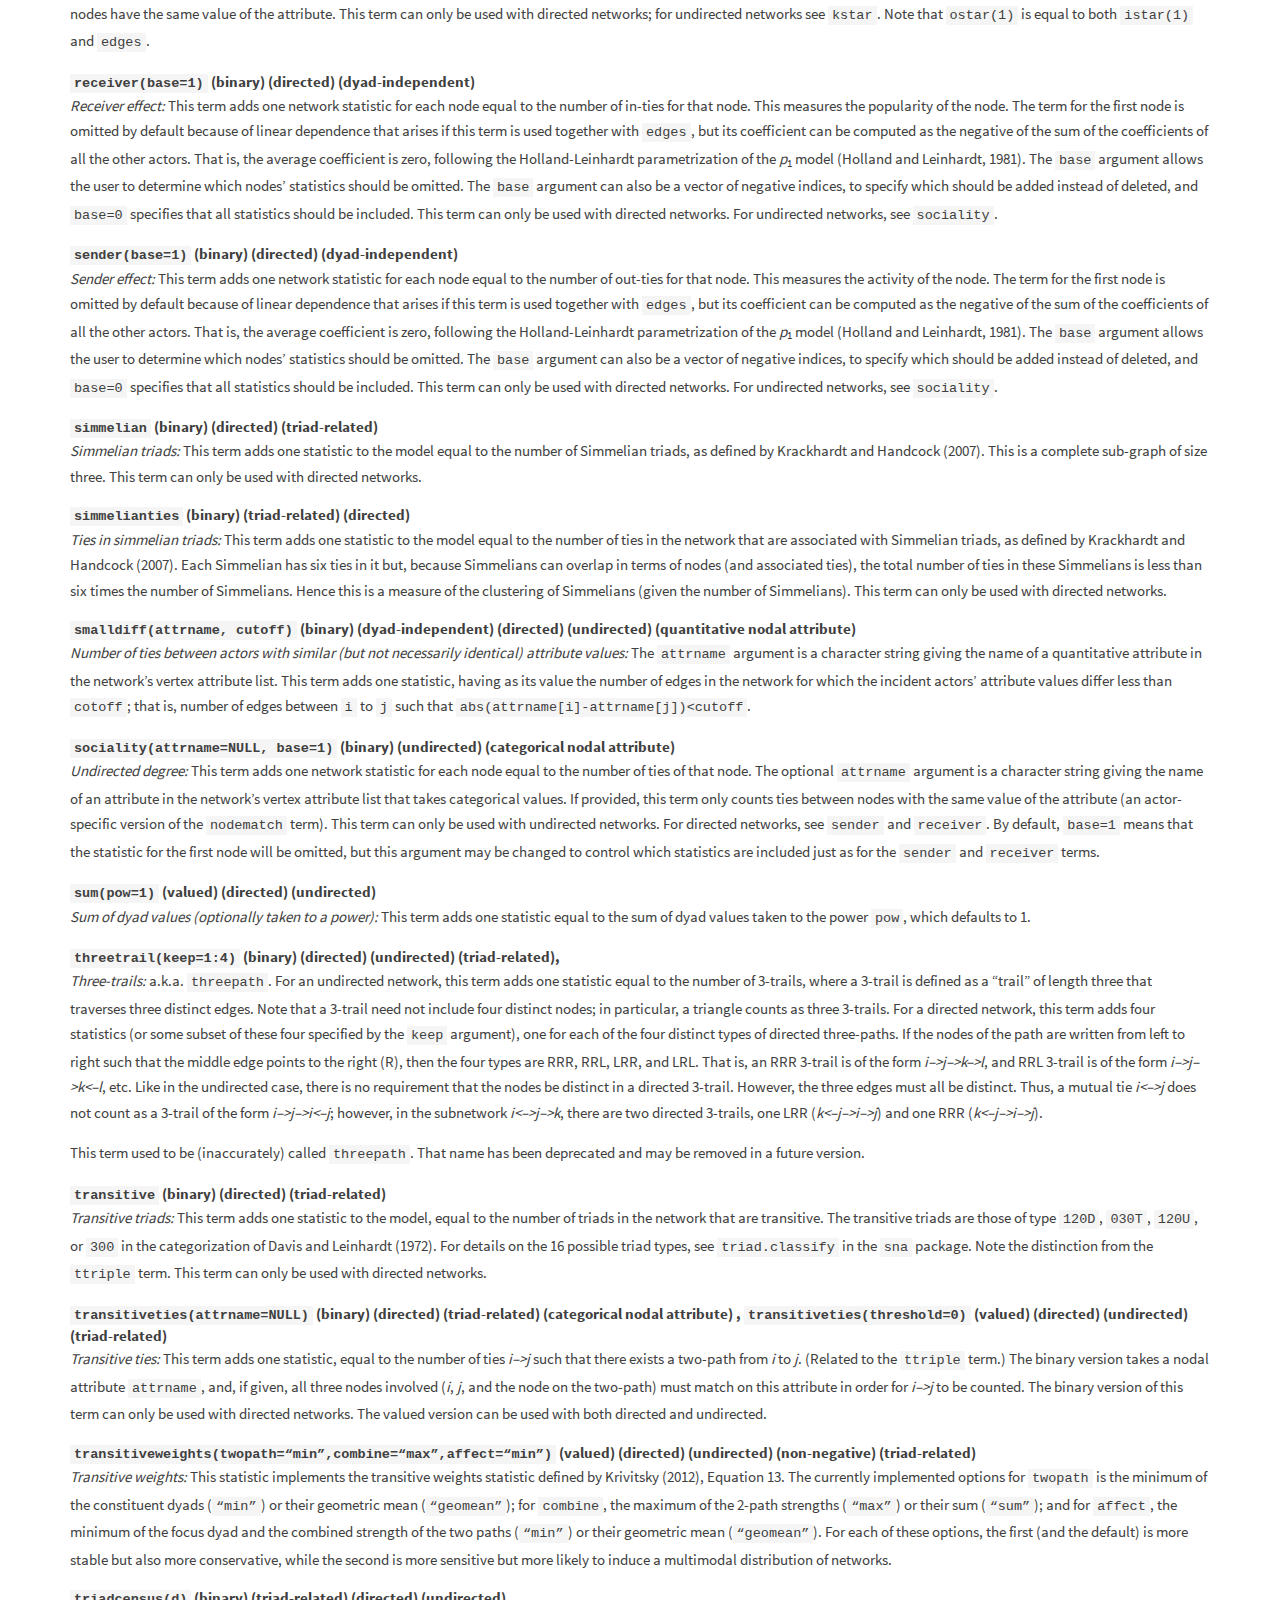
<file: ergm-terms.html>
<!DOCTYPE html>

<html xmlns="http://www.w3.org/1999/xhtml">

<head>

<meta charset="utf-8" />
<meta http-equiv="Content-Type" content="text/html; charset=utf-8" />
<meta name="generator" content="pandoc" />


<meta name="author" content="statnet team" />

<meta name="date" content="2017-05-16" />

<title>ergm-terms</title>

<script src="site_libs/jquery-1.11.3/jquery.min.js"></script>
<meta name="viewport" content="width=device-width, initial-scale=1" />
<link href="site_libs/bootstrap-3.3.5/css/cosmo.min.css" rel="stylesheet" />
<script src="site_libs/bootstrap-3.3.5/js/bootstrap.min.js"></script>
<script src="site_libs/bootstrap-3.3.5/shim/html5shiv.min.js"></script>
<script src="site_libs/bootstrap-3.3.5/shim/respond.min.js"></script>
<script src="site_libs/navigation-1.1/tabsets.js"></script>
<link href="site_libs/highlightjs-1.1/textmate.css" rel="stylesheet" />
<script src="site_libs/highlightjs-1.1/highlight.js"></script>

<link rel="icon" type="image/png" href="images/favicon.png" />

<script type="text/javascript" src="js/rmarkdown.js"></script>
<script type="text/javascript" src="https://platform.twitter.com/widgets.js"></script>

<style type="text/css">code{white-space: pre;}</style>
<style type="text/css">
  pre:not([class]) {
    background-color: white;
  }
</style>
<script type="text/javascript">
if (window.hljs && document.readyState && document.readyState === "complete") {
   window.setTimeout(function() {
      hljs.initHighlighting();
   }, 0);
}
</script>



<style type="text/css">
h1 {
  font-size: 34px;
}
h1.title {
  font-size: 38px;
}
h2 {
  font-size: 30px;
}
h3 {
  font-size: 24px;
}
h4 {
  font-size: 18px;
}
h5 {
  font-size: 16px;
}
h6 {
  font-size: 12px;
}
.table th:not([align]) {
  text-align: left;
}
</style>

<link rel="stylesheet" href="css/rmarkdown.css" type="text/css" />

</head>

<body>

<style type = "text/css">
.main-container {
  max-width: 940px;
  margin-left: auto;
  margin-right: auto;
}
code {
  color: inherit;
  background-color: rgba(0, 0, 0, 0.04);
}
img {
  max-width:100%;
  height: auto;
}
.tabbed-pane {
  padding-top: 12px;
}
button.code-folding-btn:focus {
  outline: none;
}
</style>



<div class="container-fluid main-container">

<!-- tabsets -->
<script>
$(document).ready(function () {
  window.buildTabsets("TOC");
});
</script>

<!-- code folding -->






<div id="rStudioHeader" class="alwaysShrunk">
  <div class="innards bandContent">
    <div>
      <a class="productName" href="index.html">ERGM R Lab</a>
    </div>

    <div id="menu">
      <div id="menuToggler"></div>
      <div id="menuItems">
        <a class="menuItem" href="index.html">Home</a>
        <a class="menuItem" href="Rinstall.html">R Installation</a>
        <a class="menuItem" href="Connecting.html">Setup</a>
        <a class="menuItem" href="workshop.html">Overview</a>   
        <a class="menuItem" href="ERGM_Lab_html.html">Lab</a>   
        <a class="menuItem" href="ERGM_Lab_Exercises_html.html">Lab Exercises</a>   
        <a class="menuItem" href="Almquist_ERGM.pdf">Lecture Slides</a>   
<!-- 
        <a class="menuItem gitHub" href="https://github.com/rstudio/rmarkdown"></a>
        <a class="menuItem gitHubText" href="https://github.com/rstudio/rmarkdown">Source on GitHub</a>
 --> 
      </div>
    </div>
  </div>
</div>

<style type="text/css">
#TOC {
  margin-left: 35px;
  margin-top: 90px;
}
</style>

<script type="text/javascript">
$(".main-container").removeClass("main-container").removeClass("container-fluid").addClass("footerPushDown");
</script>


<div id="pageContent" class="standardPadding">
  <div class="articleBandContent">

<div class="fluid-row" id="header">



<h1 class="title toc-ignore">ergm-terms</h1>
<h4 class="author"><em>statnet team</em></h4>
<h4 class="date"><em>May 16, 2017</em></h4>

</div>


<p>
<code>ergm</code> functions such as <code>ergm</code> and <code>simulate</code> (for ERGMs) may operate in two modes: binary and weighted/valued, with the latter activated by passing a non-NULL value as the <code>response</code> argument, giving the edge attribute name to be modeled/simulated.
</p>
<p>
Binary ERGM statistics cannot be used in valued mode and vice versa. However, a substantial number of binary ERGM statistics — particularly the ones with dyadic indepenence — have simple generalizations to valued ERGMs, and have been adapted in <code>ergm</code>. They have the same form as their binary ERGM counterparts, with an additional argument: <code>form</code>, which, at this time, has two possible values: <code>“sum”</code> (the default) and <code>“nonzero”</code>. The former creates a statistic of the form <i>∑<em>{i,j} x</em>{i,j} y_{i,j}</i>, where <i>y_{i,j}</i> is the value of dyad <i>(i,j)</i> and <i>x_{i,j}</i> is the term’s covariate associated with it. The latter computes the binary version, with the edge considered to be present if its value is not 0.
</p>
<p>
Valued version of some binary ERGM terms have an argument <code>threshold</code>, which sets the value above which a dyad is conidered to have a tie. (Value less than or equal to <code>threshold</code> is considered a nontie.)
</p>
<h3>
Covariate transformations
</h3>
<p>
Some terms taking nodal or dyadic covariates take optional <code>transform</code> and <code>transformname</code> arguments. <code>transform</code> should be a function with one argument, taking a data structure of the same mode as the covariate and returning a similarly structured data structure, transforming the covariate as needed.
</p>
<p>
For example, <code>nodecov(“a”, transform=function(x) x^2)</code> will add a nodal covariate having the square of the value of the nodal attribute <code>“a”</code>.
</p>
<p>
<code>transformname</code>, if given, will be added to the term’s name to help identify it.
</p>
<h3>
Terms to represent network statistics included in the <code>ergm</code> package
</h3>
<p>
A cross-referenced html version of the term documentation is is available via <code>vignette(‘ergm-term-crossRef’)</code> and terms can also be searched via <code>search.ergmTerms</code>.
</p>
<dl>
<dt>
<code>absdiff(attrname, pow=1)</code> (binary) (dyad-independent) (frequently-used) (directed) (undirected) (quantitative nodal attribute), <code>absdiff(attrname, pow=1, form =“sum”)</code> (valued) (dyad-independent) (directed) (undirected) (quantitative nodal attribute)
</dt>
<dd>
<p>
<em>Absolute difference:</em> The <code>attrname</code> argument is a character string giving the name of a quantitative attribute in the network’s vertex attribute list. This term adds one network statistic to the model equaling the sum of <code>abs(attrname[i]-attrname[j])^pow</code> for all edges (i,j) in the network.
</p>
</dd>
<dt>
<code>absdiffcat(attrname, base=NULL)</code> (binary) (dyad-independent) (directed) (undirected) (categorical nodal attribute), <code>absdiffcat(attrname, base=NULL, form=“sum”)</code> (valued) (dyad-independent) (directed) (undirected) (categorical nodal attribute)
</dt>
<dd>
<p>
<em>Categorical absolute difference:</em> The <code>attrname</code> argument is a character string giving the name of a quantitative attribute in the network’s vertex attribute list. This term adds one statistic for every possible nonzero distinct value of <code>abs(attrname[i]-attrname[j])</code> in the network; the value of each such statistic is the number of edges in the network with the corresponding absolute difference. The optional <code>base</code> argument is a vector indicating which nonzero differences, in order from smallest to largest, should be omitted from the model (i.e., treated like the zero-difference category). The <code>base</code> argument, if used, should contain indices, not differences themselves. For instance, if the possible values of <code>abs(attrname[i]-attrname[j])</code> are 0, 0.5, 3, 3.5, and 10, then to omit 0.5 and 10 one should set <code>base=c(1, 4)</code>. Note that this term should generally be used only when the quantitative attribute has a limited number of possible values; an example is the <code>“Grade”</code> attribute of the <code>faux.mesa.high</code> or <code>faux.magnolia.high</code> datasets.
</p>
</dd>
<dt>
<code>altkstar(lambda, fixed=FALSE)</code> (binary) (undirected) (curved) (categorical nodal attribute)
</dt>
<dd>
<p>
<em>Alternating k-star:</em> This term adds one network statistic to the model equal to a weighted alternating sequence of k-star statistics with weight parameter <code>lambda</code>. This is the version given in Snijders et al. (2006). The <code>gwdegree</code> and <code>altkstar</code> produce mathematically equivalent models, as long as they are used together with the <code>edges</code> (or <code>kstar(1)</code>) term, yet the interpretation of the <code>gwdegree</code> parameters is slightly more straightforward than the interpretation of the <code>altkstar</code> parameters. For this reason, we recommend the use of the <code>gwdegree</code> instead of <code>altkstar</code>. See Section 3 and especially equation (13) of Hunter (2007) for details. The optional argument <code>fixed</code> indicates whether the scale parameter <code>lambda</code> is to be fit as a curved exponential family model (see Hunter and Handcock, 2006). The default is <code>FALSE</code>, which means the scale parameter is not fixed and thus the model is a CEF model. This term can only be used with undirected networks.
</p>
</dd>
<dt>
<code>asymmetric(attrname=NULL, diff=FALSE, keep=NULL)</code> (binary) (directed) (dyad-independent) (triad-related)
</dt>
<dd>
<p>
<em>Asymmetric dyads:</em> This term adds one network statistic to the model equal to the number of pairs of actors for which exactly one of <i>(i,j)</i> or <i>(j,i)</i> exists. This term can only be used with directed networks. If the optional <code>attrname</code> argument is used, only asymmetric pairs that match on the named vertex attribute are counted. The optional modifiers <code>diff</code> and <code>keep</code> are used in the same way as for the <code>nodematch</code> term; refer to this term for details and an example.
</p>
</dd>
<dt>
<code>atleast(threshold=0)</code> (valued) (directed) (undirected)
</dt>
<dd>
<p>
<em>Number of ties with values greater than or equal to a threshold</em> Adds one statistic equaling to the number of ties whose values equal or exceed <code>threshold</code>.
</p>
</dd>
<dt>
<code>b1concurrent(by=NULL)</code> (binary) (bipartite) (undirected) (categorical nodal attribute)
</dt>
<dd>
<p>
<em>Concurrent node count for the first mode in a bipartite (aka two-mode) network:</em> This term adds one network statistic to the model, equal to the number of nodes in the first mode of the network with degree 2 or higher. The first mode of a bipartite network object is sometimes known as the “actor” mode. The optional argument <code>by</code> is a character string giving the name of an attribute in the network’s vertex attribute list; it functions just like the <code>by</code> argument of the <code>b1degree</code> term. Without the optional argument, this statistic is equivalent to <code>b1mindegree(2)</code>. This term can only be used with undirected bipartite networks.
</p>
</dd>
<dt>
<code>b1degrange(from, to=+Inf, by=NULL, homophily=FALSE)</code> (binary) (bipartite) (undirected)
</dt>
<dd>
<p>
<em>Degree range for the first mode in a bipartite (a.k.a. two-mode) network:</em> The <code>from</code> and <code>to</code> arguments are vectors of distinct integers (or <code>+Inf</code>, for <code>to</code> (its default)). If one of the vectors has length 1, it is recycled to the length of the other. Otherwise, they must have the same length. This term adds one network statistic to the model for each element of <code>from</code> (or <code>to</code>); the <i>i</i>th such statistic equals the number of nodes of the first mode (“actors”) in the network of degree greater than or equal to <code>from[i]</code> but strictly less than <code>to[i]</code>, i.e. with edge count in semiopen interval <code>[from,to)</code>. The optional argument <code>by</code> is a character string giving the name of an attribute in the network’s vertex attribute list. If this is specified and <code>homophily</code> is <code>TRUE</code>, then degrees are calculated using the subnetwork consisting of only edges whose endpoints have the same value of the <code>by</code> attribute. If <code>by</code> is specified and <code>homophily</code> is <code>FALSE</code> (the default), then separate degree range statistics are calculated for nodes having each separate value of the attribute.
</p>
<p>
This term can only be used with bipartite networks; for directed networks see <code>idegrange</code> and <code>odegrange</code>. For undirected networks, see <code>degrange</code>, and see <code>b2degrange</code> for degrees of the second mode (“events”).
</p>
</dd>
<dt>
<code>b1degree(d, by=NULL)</code> (binary) (bipartite) (undirected) (categorical nodal attribute) (frequently-used)
</dt>
<dd>
<p>
<em>Degree for the first mode in a bipartite (aka two-mode) network:</em> The <code>d</code> argument is a vector of distinct integers. This term adds one network statistic to the model for each element in <code>d</code>; the <i>i</i>th such statistic equals the number of nodes of degree <code>d[i]</code> in the first mode of a bipartite network, i.e. with exactly <code>d[i]</code> edges. The first mode of a bipartite network object is sometimes known as the “actor” mode. The optional argument <code>by</code> is a character string giving the name of an attribute in the network’s vertex attribute list. If this is specified then each node’s degree is tabulated only with other nodes having the same value of the <code>by</code> attribute. This term can only be used with undirected bipartite networks.
</p>
</dd>
<dt>
<code>b1factor(attrname, base=1)</code> (binary) (bipartite) (undirected) (dyad-independent) (frequently-used) (categorical nodal attribute)
</dt>
<dd>
<p>
<em>Factor attribute effect for the first mode in a bipartite (aka two-mode) network :</em> The <code>attrname</code> argument is a character string giving the name of a categorical attribute in the network’s vertex attribute list. This term adds multiple network statistics to the model, one for each of (a subset of) the unique values of the <code>attrname</code> attribute. Each of these statistics gives the number of times a node with that attribute in the first mode of the network appears in an edge. The first mode of a bipartite network object is sometimes known as the “actor” mode. To include all attribute values is usually not a good idea, because the sum of all such statistics equals the number of edges and hence a linear dependency would arise in any model also including <code>edges</code>. Thus, the <code>base</code> argument tells which value(s) (numbered in order according to the <code>sort</code> function) should be omitted. The default value, <code>base=1</code>, means that the smallest (i.e., first in sorted order) attribute value is omitted. For example, if the “fruit” factor has levels “orange”, “apple”, “banana”, and “pear”, then to add just two terms, one for “apple” and one for “pear”, then set “banana” and “orange” to the base (remember to sort the values first) by using <code>nodefactor(“fruit”, base=2:3)</code>. This term can only be used with undirected bipartite networks.
</p>
</dd>
<dt>
<code>b1mindegree(d)</code> (binary) (bipartite) (undirected)
</dt>
<dd>
<p>
<em>Minimum degree for the first mode in a bipartite (aka two-mode) network:</em> The <code>d</code> argument is a vector of distinct integers. This term adds one network statistic to the model for each element in <code>d</code>; the <i>i</i>th such statistic equals the number of nodes in the first mode of a bipartite network with at least degree <code>d[i]</code>. The first mode of a bipartite network object is sometimes known as the “actor” mode. This term can only be used with undirected bipartite networks.
</p>
</dd>
<dt>
<code>b1nodematch(attrname, diff=FALSE, keep=NULL, by=NULL, alpha=1, beta=1, byb2attr=NULL)</code> (binary) (bipartite) (undirected) (dyadic-independent) (categorical nodal attribute) (frequently-used)
</dt>
<dd>
<p>
<em>Nodal attribute-based homophily effect for the first mode in a bipartite (aka two-mode) network:</em> This term is introduced in Bomiriya et al (2014). The <code>attrname</code> argument is a character string giving the name of a categorical attribute in the network’s vertex attribute list. Out of the two arguments (discount parameters) <code>alpha</code> and <code>beta</code>, both which takes values from [0,1], only one should be set at a time. If none is set to a value other than 1, this term will simply be a homophily based two-star statistic. This term adds one statistic to the model unless <code>diff</code> is set to <code>TRUE</code>, in which case the term adds multiple network statistics to the model, one for each of (a subset of) the unique values of the <code>attrname</code> attribute. To include only the attribute values you wish, use the <code>keep</code> argument. If an <code>alpha</code> discount parameter is used, each of these statistics gives the sum of the number of common second-mode nodes raised to the power <code>alpha</code> for each pair of first-mode nodes with that attribute. If a <code>beta</code> discount parameter is used, each of these statistics gives half the sum of the number of two-paths with two first-mode nodes with that attribute as the two ends of the two path raised to the power <code>beta</code> for each edge in the network. The <code>byb2attr</code> argument is a character string giving the name of a second mode categorical attribute in the network’s attribute list. Setting this argument will separate the orginal statistics based on the values of the set second mode attribute— i.e. for example, if <code>diff</code> is <code>FALSE</code>, then the sum of all the statistics for each level of this second-mode attribute will be equal to the original <code>b1nodematch</code> statistic where <code>byb2attr</code> set to <code>NULL</code>. This term can only be used with undirected bipartite networks.
</p>
</dd>
<dt>
<code>b1star(k, attrname=NULL)</code> (binary) (bipartite) (undirected) (categorical nodal attribute)
</dt>
<dd>
<p>
<em>k-Stars for the first mode in a bipartite (aka two-mode) network: </em> The <code>k</code> argument is a vector of distinct integers. This term adds one network statistic to the model for each element in <code>k</code>. The <i>i</i>th such statistic counts the number of distinct <code>k[i]</code>-stars whose center node is in the first mode of the network. The first mode of a bipartite network object is sometimes known as the “actor” mode. A <i>k</i>-star is defined to be a center node <i>N</i> and a set of <i>k</i> different nodes <i>{O_1, …, O_k}</i> such that the ties <i>{N, O_i}</i> exist for <i>i=1, …, k</i>. The optional argument <code>attrname</code> is a character string giving the name of an attribute in the network’s vertex attribute list. If this is specified then the count is over the number of <i>k</i>-stars (with center node in the first mode) where all nodes have the same value of the attribute. This term can only be used for undirected bipartite networks. Note that <code>b1star(1)</code> is equal to <code>b2star(1)</code> and to <code>edges</code>.
</p>
</dd>
<dt>
<code>b1starmix(k, attrname, base=NULL, diff=TRUE)</code> (binary) (bipartite) (undirected) (categorical nodal attribute)
</dt>
<dd>
<p>
<em> Mixing matrix for k-stars centered on the first mode of a bipartite network:</em> Only a single value of <i>k</i> is allowed. This term counts all k-stars in which the b2 nodes (called events in some contexts) are homophilous in the sense that they all share the same value of <code>attrname</code>. However, the b1 node (in some contexts, the actor) at the center of the k-star does NOT have to have the same value as the b2 nodes; indeed, the values taken by the b1 nodes may be completely distinct from those of the b2 nodes, which allows for the use of this term in cases where there are two separate nodal attributes, one for the b1 nodes and another for the b2 nodes (in this case, however, these two attributes should be combined to form a single nodal attribute called <code>attrname</code>. A different statistic is created for each value of <code>attrname</code> seen in a b1 node, even if no k-stars are observed with this value. Whether a different statistic is created for each value seen in a b2 node depends on the value of the <code>diff</code> argument: When <code>diff=TRUE</code>, the default, a different statistic is created for each value and thus the behavior of this term is reminiscent of the <code>nodemix</code> term, from which it takes its name; when <code>diff=FALSE</code>, all homophilous k-stars are counted together, though these k-stars are still categorized according to the value of the central b1 node. The <code>base</code> term may be used to control which of the possible terms are left out of the model: By default, all terms are included, but if <code>base</code> is set to a vector of indices then the corresponding terms (in the order they would be created when <code>base=NULL</code>) are left out.
</p>
</dd>
<dt>
<code>b1twostar(b1attrname, b2attrname, base=NULL)</code> (binary) (bipartite) (undirected) (categorical nodal attribute)
</dt>
<dd>
<p>
<em> Two-star census for central nodes centered on the first mode of a bipartite network:</em> This term takes two nodal attribute names, one for b1 nodes (actors in some contexts) and one for b2 nodes (events in some contexts). Only <code>b1attrname</code> is required; if <code>b2attrname</code> is not passed, it is assumed to be the same as <code>b1attrname</code>. Assuming that there are <i>n_1</i> values of <code>b1attrname</code> among the b1 nodes and <i>n_2</i> values of <code>b2attrname</code> among the b2 nodes, then the total number of distinct categories of two stars according to these two attributes is <i>n_1(n_2)(n_2+1)/2</i>. This model term creates a distinct statistic counting each of these categories. The <code>base</code> term may be used to leave some of these categories out; when passed as a vector of integer indices (in the order the statistics would be created when <code>base=NULL</code>), the corresponding terms will be left out.
</p>
</dd>
<dt>
<code>b2concurrent(by=NULL)</code> (binary) (bipartite) (undirected) (frequently-used)
</dt>
<dd>
<p>
<em>Concurrent node count for the second mode in a bipartite (aka two-mode) network:</em> This term adds one network statistic to the model, equal to the number of nodes in the second mode of the network with degree 2 or higher. The second mode of a bipartite network object is sometimes known as the “event” mode. The optional argument <code>by</code> is a character string giving the name of an attribute in the network’s vertex attribute list; it functions just like the <code>by</code> argument of the <code>b2degree</code> term. Without the optional argument, this statistic is equivalent to <code>b2mindegree(2)</code>. This term can only be used with undirected bipartite networks.
</p>
</dd>
<dt>
<code>b2degrange(from, to=+Inf, by=NULL, homophily=FALSE)</code> (binary) (bipartite) (undirected)
</dt>
<dd>
<p>
<em>Degree range for the second mode in a bipartite (a.k.a. two-mode) network:</em> The <code>from</code> and <code>to</code> arguments are vectors of distinct integers (or <code>+Inf</code>, for <code>to</code> (its default)). If one of the vectors has length 1, it is recycled to the length of the other. Otherwise, they must have the same length. This term adds one network statistic to the model for each element of <code>from</code> (or <code>to</code>); the <i>i</i>th such statistic equals the number of nodes of the second mode (“events”) in the network of degree greater than or equal to <code>from[i]</code> but strictly less than <code>to[i]</code>, i.e. with edge count in semiopen interval <code>[from,to)</code>. The optional argument <code>by</code> is a character string giving the name of an attribute in the network’s vertex attribute list. If this is specified and <code>homophily</code> is <code>TRUE</code>, then degrees are calculated using the subnetwork consisting of only edges whose endpoints have the same value of the <code>by</code> attribute. If <code>by</code> is specified and <code>homophily</code> is <code>FALSE</code> (the default), then separate degree range statistics are calculated for nodes having each separate value of the attribute.
</p>
<p>
This term can only be used with bipartite networks; for directed networks see <code>idegrange</code> and <code>odegrange</code>. For undirected networks, see <code>degrange</code>, and see <code>b1degrange</code> for degrees of the first mode (“actors”).
</p>
</dd>
<dt>
<code>b2degree(d, by=NULL)</code> (binary) (bipartite) (undirected) (categorical nodal attribute) (frequently-used)
</dt>
<dd>
<p>
<em>Degree for the second mode in a bipartite (aka two-mode) network:</em> The <code>d</code> argument is a vector of distinct integers. This term adds one network statistic to the model for each element in <code>d</code>; the <i>i</i>th such statistic equals the number of nodes of degree <code>d[i]</code> in the second mode of a bipartite network, i.e. with exactly <code>d[i]</code> edges. The second mode of a bipartite network object is sometimes known as the “event” mode. The optional term <code>by</code> is a character string giving the name of an attribute in the network’s vertex attribute list. If this is specified then each node’s degree is tabulated only with other nodes having the same value of the <code>by</code> attribute. This term can only be used with undirected bipartite networks.
</p>
</dd>
<dt>
<code>b2factor(attrname, base=1)</code> (binary) (bipartite) (undirected) (dyad-independent) (categorical nodal attribute) (frequently-used)
</dt>
<dd>
<p>
<em>Factor attribute effect for the second mode in a bipartite (aka two-mode) network :</em> The <code>attrname</code> argument is a character string giving the name of a categorical attribute in the network’s vertex attribute list. This term adds multiple network statistics to the model, one for each of (a subset of) the unique values of the <code>attrname</code> attribute. Each of these statistics gives the number of times a node with that attribute in the second mode of the network appears in an edge. The second mode of a bipartite network object is sometimes known as the “event” mode. To include all attribute values is usually not a good idea, because the sum of all such statistics equals the number of edges and hence a linear dependency would arise in any model also including <code>edges</code>. Thus, the <code>base</code> argument tells which value(s) (numbered in order according to the <code>sort</code> function) should be omitted. The default value, <code>base=1</code>, means that the smallest (i.e., first in sorted order) attribute value is omitted. For example, if the “fruit” factor has levels “orange”, “apple”, “banana”, and “pear”, then to add just two terms, one for “apple” and one for “pear”, then set “banana” and “orange” to the base (remember to sort the values first) by using <code>nodefactor(“fruit”, base=2:3)</code>. This term can only be used with undirected bipartite networks.
</p>
</dd>
<dt>
<code>b2mindegree(d)</code> (binary) (bipartite) (undirected)
</dt>
<dd>
<p>
<em>Minimum degree for the second mode in a bipartite (aka two-mode) network:</em> The <code>d</code> argument is a vector of distinct integers. This term adds one network statistic to the model for each element in <code>d</code>; the <i>i</i>th such statistic equals the number of nodes in the second mode of a bipartite network with at least degree <code>d[i]</code>. The second mode of a bipartite network object is sometimes known as the “event” mode. This term can only be used with undirected bipartite networks.
</p>
</dd>
<dt>
<code>b2nodematch(attrname, diff=FALSE, keep=NULL, by=NULL, alpha=1, beta=1, byb1attr=NULL)</code> (binary) (bipartite) (undirected) (dyadic-independent) (categorical nodal attribute) (frequently-used)
</dt>
<dd>
<p>
<em>Nodal attribute-based homophily effect for the second mode in a bipartite (aka two-mode) network:</em> This term is introduced in Bomiriya et al (2014). The <code>attrname</code> argument is a character string giving the name of a categorical attribute in the network’s vertex attribute list. Out of the two arguments (discount parameters) <code>alpha</code> and <code>beta</code>, both which takes values from [0,1], only one should be set at a time. If none is set to a value other than 1, this term will simply be a homophily based two-star statistic. This term adds one statistic to the model unless <code>diff</code> is set to <code>TRUE</code>, in which case the term adds multiple network statistics to the model, one for each of (a subset of) the unique values of the <code>attrname</code> attribute. To include only the attribute values you wish, use the <code>keep</code> argument. If an <code>alpha</code> discount parameter is used, each of these statistics gives the sum of the number of common first-mode nodes raised to the power <code>alpha</code> for each pair of second-mode nodes with that attribute. If a <code>beta</code> discount parameter is used, each of these statistics gives half the sum of the number of two-paths with two second-mode nodes with that attribute as the two ends of the two path raised to the power <code>beta</code> for each edge in the network. The <code>byb1attr</code> argument is a character string giving the name of a first mode categorical attribute in the network’s attribute list. Setting this argument will separate the orginal statistics based on the values of the set first mode attribute— i.e. for example, if <code>diff</code> is <code>FALSE</code>, then the sum of all the statistics for each level of this first-mode attribute will be equal to the original <code>b2nodematch</code> statistic where <code>byb1attr</code> set to <code>NULL</code>. This term can only be used with undirected bipartite networks.
</p>
</dd>
<dt>
<code>b2star(k, attrname=NULL)</code> (binary) (bipartite) (undirected) (categorical nodal attribute)
</dt>
<dd>
<p>
<em>k-Stars for the second mode in a bipartite (aka two-mode) network: </em> The <code>k</code> argument is a vector of distinct integers. This term adds one network statistic to the model for each element in <code>k</code>. The <i>i</i>th such statistic counts the number of distinct <code>k[i]</code>-stars whose center node is in the second mode of the network. The second mode of a bipartite network object is sometimes known as the “event” mode. A <i>k</i>-star is defined to be a center node <i>N</i> and a set of <i>k</i> different nodes <i>{O_1, …, O_k}</i> such that the ties <i>{N, O_i}</i> exist for <i>i=1, …, k</i>. The optional argument <code>attrname</code> is a character string giving the name of an attribute in the network’s vertex attribute list. If this is specified then the count is over the number of <i>k</i>-stars (with center node in the second mode) where all nodes have the same value of the attribute. This term can only be used for undirected bipartite networks. Note that <code>b2star(1)</code> is equal to <code>b1star(1)</code> and to <code>edges</code>.
</p>
</dd>
<dt>
<code>b2starmix(k, attrname, base=NULL, diff=TRUE)</code> (binary) (bipartite) (undirected) (categorical nodal attribute)
</dt>
<dd>
<p>
<em> Mixing matrix for k-stars centered on the second mode of a bipartite network:</em> This term is exactly the same as <code>b1starmix</code> except that the roles of b1 and b2 are reversed.
</p>
</dd>
<dt>
<code>b2twostar(b1attrname, b2attrname, base=NULL)</code> (binary) (bipartite) (undirected) (categorical nodal attribute)
</dt>
<dd>
<p>
<em> Two-star census for central nodes centered on the second mode of a bipartite network:</em> This term is exactly the same as <code>b1twostar</code> except that the roles of b1 and b2 are reversed.
</p>
</dd>
<dt>
<code>balance</code> (binary) (triad-related) (directed) (undirected)
</dt>
<dd>
<p>
<em>Balanced triads:</em> This term adds one network statistic to the model equal to the number of triads in the network that are balanced. The balanced triads are those of type <code>102</code> or <code>300</code> in the categorization of Davis and Leinhardt (1972). For details on the 16 possible triad types, see <code>?triad.classify</code> in the <code>{sna}</code> package. For an undirected network, the balanced triads are those with an even number of ties (i.e., 0 and 2).
</p>
</dd>
<dt>
<code>coincidence(d=NULL,active=0)</code> (binary) (bipartite) (undirected)
</dt>
<dd>
<p>
<em>Coincident node count for the second mode in a bipartite (aka two-mode) network:</em> By default this term adds one network statistic to the model for each pair of nodes of mode two. It is equal to the number of (first mode) mutual partners of that pair. The first mode of a bipartite network object is sometimes known as the “actor” mode and the seconds as the “event” mode. So this is the number of actors going to both events in the pair. The optional argument <code>d</code> is a two-column matrix of (row-wise) pairs indices where the first row is less than the second row. The second optional argument, <code>active</code>, selects pairs for which the observed count is at least <code>active</code>. This term can only be used with undirected bipartite networks.
</p>
</dd>
<dt>
<code>concurrent(by=NULL)</code> (binary) (undirected) (categorical nodal attribute)
</dt>
<dd>
<p>
<em>Concurrent node count:</em> This term adds one network statistic to the model, equal to the number of nodes in the network with degree 2 or higher. The optional argument <code>by</code> is a character string giving the name of an attribute in the network’s vertex attribute list; it functions just like the <code>by</code> argument of the <code>degree</code> term. This term can only be used with undirected networks.
</p>
</dd>
<dt>
<code>concurrentties(by=NULL)</code> (binary) (undirected) (categorical nodal attribute)
</dt>
<dd>
<p>
<em>Concurrent tie count:</em> This term adds one network statistic to the model, equal to the number of ties incident on each actor beyond the first. The optional argument <code>by</code> is a character string giving the name of an attribute in the network’s vertex attribute list; it functions just like the <code>by</code> argument of the <code>degree</code> term. This term can only be used with undirected networks.
</p>
</dd>
<dt>
<code>ctriple(attrname=NULL)</code> (binary) (directed) (triad-related) (categorical nodal attribute) , a.k.a. <code>ctriad</code> (binary) (directed) (triad-related) (categorical nodal attribute)
</dt>
<dd>
<p>
<em>Cyclic triples:</em> This term adds one statistic to the model, equal to the number of cyclic triples in the network, defined as a set of edges of the form <i>{(i,j), (j,k), (k,i)}</i>. Note that for all directed networks, <code>triangle</code> is equal to <code>ttriple+ctriple</code>, so at most two of these three terms can be in a model. The optional argument <code>attrname</code> is a character string giving the name of an attribute in the network’s vertex attribute list. If this is specified then the count is over the number of cyclic triples where all three nodes have the same value of the attribute. This term can only be used with directed networks.
</p>
</dd>
<dt>
<code>cycle(k)</code> (binary) (directed) (undirected)
</dt>
<dd>
<p>
<em>Cycles:</em> The <code>k</code> argument is a vector of distinct integers. This term adds one network statistic to the model for each element in <code>k</code>; the <i>i</i>th such statistic equals the number of cycles in the network with length exactly <code>k[i]</code>. The cycle statistic applies to both directed and undirected networks. For directed networks, it counts directed cycles of length <i>k</i>, as opposed to undirected cycles in the undirected case. The directed cycle terms of lengths 2 and 3 are equivalent to <code>mutual</code> and <code>ctriple</code> (respectively). The undirected cycle term of length 3 is equivalent to <code>triangle</code>, and there is no undirected cycle term of length 2.
</p>
</dd>
<dt>
<code>cyclicalties(attrname=NULL)</code> (binary) (directed), <code>cyclicalties(threshold=0)</code> (valued) (directed) (undirected)
</dt>
<dd>
<p>
<em>Cyclical ties:</em> This term adds one statistic, equal to the number of ties <i>i–&gt;j</i> such that there exists a two-path from <i>i</i> to <i>j</i>. (Related to the <code>ttriple</code> term.) The binary version takes a nodal attribute <code>attrname</code>, and, if given, all three nodes involved (<i>i</i>, <i>j</i>, and the node on the two-path) must match on this attribute in order for <i>i–&gt;j</i> to be counted. The binary version of this term can only be used with directed networks. The valued version can be used with both directed and undirected.
</p>
</dd>
<dt>
<code>cyclicalweights(twopath=“min”,combine=“max”,affect=“min”)</code> (valued) (directed) (undirected)
</dt>
<dd>
<p>
<em>Cyclical weights:</em> This statistic implements the cyclical weights statistic, like that defined by Krivitsky (2012), Equation 13, but with the focus dyad being <i>y_{j,i}</i> rather than <i>y_{i,j}</i>. The currently implemented options for <code>twopath</code> is the minimum of the constituent dyads (<code>“min”</code>) or their geometric mean (<code>“geomean”</code>); for <code>combine</code>, the maximum of the 2-path strengths (<code>“max”</code>) or their sum (<code>“sum”</code>); and for <code>affect</code>, the minimum of the focus dyad and the combined strength of the two paths (<code>“min”</code>) or their geometric mean (<code>“geomean”</code>). For each of these options, the first (and the default) is more stable but also more conservative, while the second is more sensitive but more likely to induce a multimodal distribution of networks.
</p>
</dd>
<dt>
<code>degrange(from, to=+Inf, by=NULL, homophily=FALSE)</code> (binary) (undirected) (categorical nodal attribute)
</dt>
<dd>
<p>
<em>Degree range:</em> The <code>from</code> and <code>to</code> arguments are vectors of distinct integers (or <code>+Inf</code>, for <code>to</code> (its default)). If one of the vectors has length 1, it is recycled to the length of the other. Otherwise, they must have the same length. This term adds one network statistic to the model for each element of <code>from</code> (or <code>to</code>); the <i>i</i>th such statistic equals the number of nodes in the network of degree greater than or equal to <code>from[i]</code> but strictly less than <code>to[i]</code>, i.e. with edges in semiopen interval <code>[from,to)</code>. The optional argument <code>by</code> is a character string giving the name of an attribute in the network’s vertex attribute list. If this is specified and <code>homophily</code> is <code>TRUE</code>, then degrees are calculated using the subnetwork consisting of only edges whose endpoints have the same value of the <code>by</code> attribute. If <code>by</code> is specified and <code>homophily</code> is <code>FALSE</code> (the default), then separate degree range statistics are calculated for nodes having each separate value of the attribute.
</p>
<p>
This term can only be used with undirected networks; for directed networks see <code>idegrange</code> and <code>odegrange</code>. This term can be used with bipartite networks, and will count nodes of both first and second mode in the specified degree range. To count only nodes of the first mode (“actors”), use <code>b1degrange</code> and to count only those fo the second mode (“events”), use <code>b2degrange</code>.
</p>
</dd>
<dt>
<code>degree(d, by=NULL, homophily=FALSE)</code> (binary) (undirected) (categorical nodal attribute) (frequently-used)
</dt>
<dd>
<p>
<em>Degree:</em> The <code>d</code> argument is a vector of distinct integers. This term adds one network statistic to the model for each element in <code>d</code>; the <i>i</i>th such statistic equals the number of nodes in the network of degree <code>d[i]</code>, i.e. with exactly <code>d[i]</code> edges. The optional argument <code>by</code> is a character string giving the name of an attribute in the network’s vertex attribute list. If this is specified and <code>homophily</code> is <code>TRUE</code>, then degrees are calculated using the subnetwork consisting of only edges whose endpoints have the same value of the <code>by</code> attribute. If <code>by</code> is specified and <code>homophily</code> is <code>FALSE</code> (the default), then separate degree statistics are calculated for nodes having each separate value of the attribute. This term can only be used with undirected networks; for directed networks see <code>idegree</code> and <code>odegree</code>.
</p>
</dd>
<dt>
<code>degreepopularity</code> (binary) (undirected)
</dt>
<dd>
<p>
<em>Degree popularity:</em> This term adds one network statistic to the model equaling the sum over the actors of each actor’s degree taken to the 3/2 power (or, equivalently, multiplied by its square root). This term is an undirected analog to the terms of Snijders et al. (2010), equations (11) and (12). This term can only be used with undirected networks.
</p>
</dd>
<dt>
<code>degcrossprod</code> (binary) (undirected)
</dt>
<dd>
<p>
<em>Degree Cross-Product:</em> This term adds one network statistic equal to the mean of the cross-products of the degrees of all pairs of nodes in the network which are tied. Only coded for undirected networks.
</p>
</dd>
<dt>
<code>degcor</code> (binary) (undirected)
</dt>
<dd>
<p>
<em>Degree Correlation:</em> This term adds one network statistic equal to the correlation of the degrees of all pairs of nodes in the network which are tied. Only coded for undirected networks.
</p>
</dd>
<dt>
<code>density</code> (binary) (dyad-independent) (directed) (undirected)
</dt>
<dd>
<p>
<em>Density:</em> This term adds one network statistic equal to the density of the network. For undirected networks, <code>density</code> equals <code>kstar(1)</code> or <code>edges</code> divided by <i>n(n-1)/2</i>; for directed networks, <code>density</code> equals <code>edges</code> or <code>istar(1)</code> or <code>ostar(1)</code> divided by <i>n(n-1)</i>.
</p>
</dd>
<dt>
<code>dsp(d)</code> (binary) (directed) (undirected)
</dt>
<dd>
<p>
<em>Dyadwise shared partners:</em> The <code>d</code> argument is a vector of distinct integers. This term adds one network statistic to the model for each element in <code>d</code>; the <i>i</i>th such statistic equals the number of dyads in the network with exactly <code>d[i]</code> shared partners. This term can be used with directed and undirected networks. For directed networks the count is over homogeneous shared partners only (i.e., only partners on a directed two-path connecting the nodes in the dyad).
</p>
</dd>
<dt>
<code>dyadcov(x, attrname=NULL)</code> (binary) (dyad-independent) (directed) (undirected) (categorical nodal attribute)
</dt>
<dd>
<p>
<em>Dyadic covariate:</em> If the network is directed, <code>x</code> is either a (symmetric) matrix of covariates, one for each possible dyad <i>(i,j)</i>, or an undirected network; if the latter, optional argument <code>attrname</code> provides the name of the quantitative edge attribute to use for covariate values (in this case, missing edges in <code>x</code> are assigned a covariate value of zero). This term adds three statistics to the model, each equal to the sum of the covariate values for all dyads occupying one of the three possible non-empty dyad states (mutual, upper-triangular asymmetric, and lower-triangular asymmetric dyads, respectively), with the empty or null state serving as a reference category. If the network is undirected, <code>x</code> is either a matrix of edgewise covariates, or a network; if the latter, optional argument <code>attrname</code> provides the name of the edge attribute to use for edge values. This term adds one statistic to the model, equal to the sum of the covariate values for each edge appearing in the network. The <code>edgecov</code> and <code>dyadcov</code> terms are equivalent for undirected networks.
</p>
</dd>
<dt>
<code>edgecov(x, attrname=NULL)</code> (binary) (dyad-independent) (directed) (undirected) (frequently-used) , <code>edgecov(x, attrname=NULL, form=“sum”)</code> (valued) (directed) (undirected) (dyad-independent)
</dt>
<dd>
<p>
<em>Edge covariate:</em> The <code>x</code> argument is either a square matrix of covariates, one for each possible edge in the network, the name of a network attribute of covariates, or a network; if the latter, optional argument <code>attrname</code> provides the name of the quantitative edge attribute to use for covariate values (in this case, missing edges in <code>x</code> are assigned a covariate value of zero). This term adds one statistic to the model, equal to the sum of the covariate values for each edge appearing in the network. The <code>edgecov</code> term applies to both directed and undirected networks. For undirected networks the covariates are also assumed to be undirected. The <code>edgecov</code> and <code>dyadcov</code> terms are equivalent for undirected networks.
</p>
</dd>
<dt>
<code>edges</code> (binary) (valued) (dyad-independent) (directed) (undirected) (frequently-used) , a.k.a <code>nonzero</code> (valued) (directed) (undirected) (dyad-independent)
</dt>
<dd>
<p>
<em>Edges:</em> This term adds one network statistic equal to the number of edges (i.e. nonzero values) in the network. For undirected networks, <code>edges</code> is equal to <code>kstar(1)</code>; for directed networks, <code>edges</code> is equal to both <code>ostar(1)</code> and <code>istar(1)</code>.
</p>
</dd>
<dt>
<code>esp(d)</code> (binary) (directed) (undirected)
</dt>
<dd>
<p>
<em>Edgewise shared partners:</em> This is just like the <code>dsp</code> term, except this term adds one network statistic to the model for each element in <code>d</code> where the <i>i</i>th such statistic equals the number of <em>edges</em> (rather than dyads) in the network with exactly <code>d[i]</code> shared partners. This term can be used with directed and undirected networks. For directed networks the count is over homogeneous shared partners only (i.e., only partners on a directed two-path connecting the nodes in the edge and in the same direction).
</p>
</dd>
<dt>
<code>greaterthan(threshold=0)</code> (valued) (directed) (undirected) (dyadic-independent)
</dt>
<dd>
<p>
<em>Number of dyads with values strictly greater than a threshold:</em> Adds one statistic equaling to the number of ties whose values exceed <code>threshold</code>.
</p>
</dd>
<dt>
<code>gwb1degree(decay, fixed=FALSE, cutoff=30)</code> (binary) (bipartite) (undirected) (curved)
</dt>
<dd>
<p>
<em>Geometrically weighted degree distribution for the first mode in a bipartite (aka two-mode) network:</em> This term adds one network statistic to the model equal to the weighted degree distribution with decay controlled by the <code>decay</code> parameter, for nodes in the first mode of a bipartite network. The first mode of a bipartite network object is sometimes known as the “actor” mode. The <code>decay</code> parameter is the same as theta_s in equation (14) in Hunter (2007). The value supplied for this parameter may be fixed (if <code>fixed=TRUE</code>), or it may be used as merely the starting value for the estimation in a curved exponential family model (the default). The optional argument <code>cutoff</code> is only relevant if <code>fixed=FALSE</code>. In that case it only uses this number of terms in computing the statistics to reduce the computational burden. This term can only be used with undirected bipartite networks.
</p>
</dd>
<dt>
<code>gwb2degree(decay, fixed=FALSE, cutoff=30)</code> (binary) (bipartite) (undirected) (curved)
</dt>
<dd>
<p>
<em>Geometrically weighted degree distribution for the second mode in a bipartite (aka two-mode) network:</em> This term adds one network statistic to the model equal to the weighted degree distribution with decay controlled by the <code>decay</code> parameter, for nodes in the second mode of a bipartite network. The second mode of a bipartite network object is sometimes known as the “event” mode. The <code>decay</code> parameter is the same as theta_s in equation (14) in Hunter (2007). The value supplied for this parameter may be fixed (if <code>fixed=TRUE</code>), or it may be used as merely the starting value for the estimation in a curved exponential family model (the default). The optional argument <code>cutoff</code> is only relevant if <code>fixed=FALSE</code>. In that case it only uses this number of terms in computing the statistics to reduce the computational burden. This term can only be used with undirected bipartite networks.
</p>
</dd>
<dt>
<code>gwdegree(decay, fixed=FALSE, cutoff=30)</code> (binary) (undirected) (curved) (frequently-used)
</dt>
<dd>
<p>
<em>Geometrically weighted degree distribution:</em> This term adds one network statistic to the model equal to the weighted degree distribution with decay controlled by the <code>decay</code> parameter. The <code>decay</code> parameter is the same as theta_s in equation (14) in Hunter (2007). The value supplied for this parameter may be fixed (if <code>fixed=TRUE</code>), or it may be used as merely the starting value for the estimation in a curved exponential family model (the default). The optional argument <code>cutoff</code> is only relevant if <code>fixed=FALSE</code>. In that case it only uses this number of terms in computing the statistics to reduce the computational burden. This term can only be used with undirected networks.
</p>
</dd>
<dt>
<code>gwdsp(alpha=0, fixed=FALSE, cutoff=30)</code> (binary) (directed) (undirected) (curved)
</dt>
<dd>
<p>
<em>Geometrically weighted dyadwise shared partner distribution:</em> This term adds one network statistic to the model equal to the geometrically weighted dyadwise shared partner distribution with weight parameter <code>alpha</code> <i>&gt; 0</i>. The optional argument <code>fixed</code> indicates whether the scale parameter <code>lambda</code> is to be fit as a curved exponential family model (see Hunter and Handcock, 2006). The default is <code>FALSE</code>, which means the scale parameter is not fixed and thus the model is a CEF model. This term can be used with directed and undirected networks. For directed networks the count is over homogeneous shared partners only (i.e., only partners on a directed two-path connecting the nodes in the dyad). The optional argument <code>cutoff</code> is only relevant if <code>fixed=FALSE</code>. In that case it only uses this number of terms in computing the statistics to reduce the computational burden.
</p>
</dd>
<dt>
<code>gwesp(alpha=0, fixed=FALSE, cutoff=30)</code> (binary) (frequently-used) (directed) (undirected) (curved)
</dt>
<dd>
<p>
<em>Geometrically weighted edgewise shared partner distribution:</em> This term is just like <code>gwdsp</code> except it adds a statistic equal to the geometrically weighted <em>edgewise</em> (not dyadwise) shared partner distribution with weight parameter <code>alpha</code>. The optional argument <code>fixed</code> indicates whether the scale parameter <code>lambda</code> is to be fit as a curved exponential-family model (see Hunter and Handcock, 2006). The default is <code>FALSE</code>, which means the scale parameter is not fixed and thus the model is a CEF model. This term can be used with directed and undirected networks. For directed networks the geometric weighting is over homogeneous shared partners only (i.e., only partners on a directed two-path connecting the nodes in the edge and in the same direction). The optional argument <code>cutoff</code> is only relevant if <code>fixed=FALSE</code>. In that case it only uses this number of terms in computing the statistics to reduce the computational burden.
</p>
</dd>
<dt>
<code>gwidegree(decay, fixed=FALSE, cutoff=30)</code> (binary) (directed) (curved)
</dt>
<dd>
<p>
<em>Geometrically weighted in-degree distribution:</em> This term adds one network statistic to the model equal to the weighted in-degree distribution with weight parameter <code>decay</code>. The optional argument <code>fixed</code> indicates whether the scale parameter <code>lambda</code> is to be fit as a curved exponential family model (see Hunter and Handcock, 2006). The default is <code>FALSE</code>, which means the scale parameter is not fixed and thus the model is a CEF model. This term can only be used with directed networks. The optional argument <code>cutoff</code> is only relevant if <code>fixed=FALSE</code>. In that case it only uses this number of terms in computing the statistics to reduce the computational burden.
</p>
</dd>
<dt>
<code>gwnsp(alpha=0, fixed=FALSE, cutoff=30)</code> (binary) (directed) (undirected) (curved)
</dt>
<dd>
<p>
<em>Geometrically weighted nonedgewise shared partner distribution:</em> This term is just like <code>gwesp</code> and <code>gwdsp</code> except it adds a statistic equal to the geometrically weighted <em>nonedgewise</em> (that is, over dyads that do not have an edge) shared partner distribution with weight parameter <code>alpha</code>. The optional argument <code>fixed</code> indicates whether the scale parameter <code>lambda</code> is to be fit as a curved exponential-family model (see Hunter and Handcock, 2006). The default is <code>FALSE</code>, which means the scale parameter is not fixed and thus the model is a CEF model. This term can be used with directed and undirected networks. For directed networks the geometric weighting is over homogeneous shared partners only (i.e., only partners on a directed two-path connecting the nodes in the non-edge and in the same direction). The optional argument <code>cutoff</code> is only relevant if <code>fixed=FALSE</code>. In that case it only uses this number of terms in computing the statistics to reduce the computational burden.
</p>
</dd>
<dt>
<code>gwodegree(decay, fixed=FALSE, cutoff=30)</code> (binary) (directed) (curved)
</dt>
<dd>
<p>
<em>Geometrically weighted out-degree distribution:</em> This term adds one network statistic to the model equal to the weighted out-degree distribution with weight parameter <code>decay</code>. The optional argument <code>fixed</code> indicates whether the scale parameter <code>lambda</code> is to be fit as a curved exponential family model (see Hunter and Handcock, 2006). The default is <code>FALSE</code>, which means the scale parameter is not fixed and thus the model is a CEF model. This term can only be used with directed networks. The optional argument <code>cutoff</code> is only relevant if <code>fixed=FALSE</code>. In that case it only uses this number of terms in computing the statistics to reduce the computational burden.
</p>
</dd>
<dt>
<code>hamming(x, cov, attrname=NULL)</code> (binary) (dyad-independent) (directed) (undirected)
</dt>
<dd>
<p>
<em>Hamming distance:</em> This term adds one statistic to the model equal to the weighted or unweighted Hamming distance of the network from the network specified by <code>x</code>. (If no argument is given, <code>x</code> is taken to be the observed network, i.e., the network on the left side of the <i>~</i> in the formula that defines the ERGM.) Unweighted Hamming distance is defined as the total number of pairs <i>(i,j)</i> (ordered or unordered, depending on whether the network is directed or undirected) on which the two networks differ. If the optional argument <code>cov</code> is specified, then the weighted Hamming distance is computed instead, where each pair <i>(i,j)</i> contributes a pre-specified weight toward the distance when the two networks differ on that pair. The argument <code>cov</code> is either a matrix of edgewise weights or a network; if the latter, the optional argument <code>attrname</code> provides the name of the edge attribute to use for weight values.
</p>
</dd>
<dt>
<code>hammingmix(attrname, x, base=0)</code> (binary) (directed) (dyad-independent)
</dt>
<dd>
<p>
<em>Hamming distance within mixing:</em> This term adds one statistic to the model for every possible pairing of<br />
attribute values of the network for the vertex attribute named <code>attrname</code>. Each such statistic is the Hamming distance (i.e., the number of differences) between the appropriate subset of dyads in the network and the corresponding subset in <code>x</code>. The ordering of the attribute values is alphabetical. The option <code>base</code> gives the index of statistics to be omitted from the tabulation. For example <code>base=2</code> will omit the second statistic, making it the de facto reference category. This term can only be used with directed networks.
</p>
</dd>
<dt>
<code>idegrange(from, to=+Inf, by=NULL, homophily=FALSE)</code> (binary) (directed) (categorical nodal attribute)
</dt>
<dd>
<p>
<em>In-degree range:</em> The <code>from</code> and <code>to</code> arguments are vectors of distinct integers (or <code>+Inf</code>, for <code>to</code> (its default)). If one of the vectors has length 1, it is recycled to the length of the other. Otherwise, they must have the same length. This term adds one network statistic to the model for each element of <code>from</code> (or <code>to</code>); the <i>i</i>th such statistic equals the number of nodes in the network of in-degree greater than or equal to <code>from[i]</code> but strictly less than <code>to[i]</code>, i.e. with in-edge count in semiopen interval <code>[from,to)</code>. The optional argument <code>by</code> is a character string giving the name of an attribute in the network’s vertex attribute list. If this is specified and <code>homophily</code> is <code>TRUE</code>, then degrees are calculated using the subnetwork consisting of only edges whose endpoints have the same value of the <code>by</code> attribute. If <code>by</code> is specified and <code>homophily</code> is <code>FALSE</code> (the default), then separate degree range statistics are calculated for nodes having each separate value of the attribute.
</p>
<p>
This term can only be used with directed networks; for undirected networks (bipartite and not) see <code>degrange</code>. For degrees of specific modes of bipartite networks, see <code>b1degrange</code> and <code>b2degrange</code>. For in-degrees, see <code>idegrange</code>.
</p>
</dd>
<dt>
<code>idegree(d, by=NULL, homophily=FALSE)</code> (binary) (directed) (categorical nodal attribute) (frequently-used)
</dt>
<dd>
<p>
<em>In-degree:</em> The <code>d</code> argument is a vector of distinct integers. This term adds one network statistic to the model for each element in <code>d</code>; the <i>i</i>th such statistic equals the number of nodes in the network of in-degree <code>d[i]</code>, i.e. the number of nodes with exactly <code>d[i]</code> in-edges. The optional term <code>by</code> is a character string giving the name of an attribute in the network’s vertex attribute list. If this is specified and <code>homophily</code> is <code>TRUE</code>, then degrees are calculated using the subnetwork consisting of only edges whose endpoints have the same value of the <code>by</code> attribute. If <code>by</code> is specified and <code>homophily</code> is <code>FALSE</code> (the default), then separate degree statistics are calculated for nodes having each separate value of the attribute. This term can only be used with directed networks; for undirected networks see <code>degree</code>.
</p>
</dd>
<dt>
<code>idegreepopularity</code> (binary) (directed)
</dt>
<dd>
<p>
<em>In-degree popularity:</em> This term adds one network statistic to the model equaling the sum over the actors of each actor’s in-degree taken to the 3/2 power (or, equivalently, multiplied by its square root). This term is analogous to the term of Snijders et al. (2010), equation (11). This term can only be used with directed networks.
</p>
</dd>
<dt>
<code>ininterval(lower=-Inf, upper=+Inf, open=c(TRUE,TRUE))</code> (valued) (directed) (undirected) (dyadic-independent)
</dt>
<dd>
<p>
<em>Number of ties whose values are in an interval</em> Adds one statistic equaling to the number of ties whose values are between <code>lower</code> and <code>upper</code>. Argument <code>open</code> is a <code>logical</code> vector of length 2 that controls whether the interval is open (exclusive) on the lower and on the upper end, respectively.
</p>
</dd>
<dt>
<code>intransitive</code> (binary) (directed) (triad-related)
</dt>
<dd>
<p>
<em>Intransitive triads:</em> This term adds one statistic to the model, equal to the number of triads in the network that are intransitive. The intransitive triads are those of type <code>111D</code>, <code>201</code>, <code>111U</code>, <code>021C</code>, or <code>030C</code> in the categorization of Davis and Leinhardt (1972). For details on the 16 possible triad types, see <code>triad.classify</code> in the <code>sna</code> package. Note the distinction from the <code>ctriple</code> term. This term can only be used with directed networks.
</p>
</dd>
<dt>
<code>isolates</code> (binary) (directed) (undirected) (frequently-used)
</dt>
<dd>
<p>
<em>Isolates:</em> This term adds one statistic to the model equal to the number of isolates in the network. For an undirected network, an isolate is defined to be any node with degree zero. For a directed network, an isolate is any node with both in-degree and out-degree equal to zero.
</p>
</dd>
<dt>
<code>istar(k, attrname=NULL)</code> (binary) (directed) (categorical nodal attribute)
</dt>
<dd>
<p>
<em>In-stars: </em> The <code>k</code> argument is a vector of distinct integers. This term adds one network statistic to the model for each element in <code>k</code>. The <i>i</i>th such statistic counts the number of distinct <code>k[i]</code>-instars in the network, where a <i>k</i>-instar is defined to be a node <i>N</i> and a set of <i>k</i> different nodes <i>{O_1, …, O_k}</i> such that the ties <i>(O_j, N)</i> exist for <i>j=1, …, k</i>. The optional argument <code>attrname</code> is a character string giving the name of an attribute in the network’s vertex attribute list. If this is specified then the count is over the number of <i>k</i>-instars where all nodes have the same value of the attribute. This term can only be used for directed networks; for undirected networks see <code>kstar</code>. Note that <code>istar(1)</code> is equal to both <code>ostar(1)</code> and <code>edges</code>.
</p>
</dd>
<dt>
<code>kstar(k, attrname=NULL)</code> (binary) (undirected) (categorical nodal attribute)
</dt>
<dd>
<p>
<em>k-Stars: </em> The <code>k</code> argument is a vector of distinct integers. This term adds one network statistic to the model for each element in <code>k</code>. The <i>i</i>th such statistic counts the number of distinct <code>k[i]</code>-stars in the network, where a <i>k</i>-star is defined to be a node <i>N</i> and a set of <i>k</i> different nodes <i>{O_1, …, O_k}</i> such that the ties <i>{N, O_i}</i> exist for <i>i=1, …, k</i>. The optional argument <code>attrname</code> is a character string giving the name of an attribute in the network’s vertex attribute list. If this is specified then the count is over the number of <i>k</i>-stars where all nodes have the same value of the attribute. This term can only be used for undirected networks; for directed networks, see <code>istar</code>, <code>ostar</code>, <code>twopath</code> and <code>m2star</code>. Note that <code>kstar(1)</code> is equal to <code>edges</code>.
</p>
</dd>
<dt>
<code>localtriangle(x)</code> (binary) (triad-related) (directed) (undirected)
</dt>
<dd>
<p>
<em>Triangles within neighborhoods: </em> This term adds one statistic to the model equal to the number of triangles in the network between nodes “close to” each other. For an undirected network, a local triangle is defined to be any set of three edges between nodal pairs <i>{(i,j), (j,k), (k,i)}</i> that are in the same neighborhood. For a directed network, a triangle is defined as any set of three edges <i>(i,j), (j,k)</i> and either <i>(k{}i)</i> or <i>(k{≤ftarrow}i)</i> where again all nodes are within the same neighborhood. The argument <code>x</code> is an undirected network or an symmetric adjacency matrix that specifies whether the two nodes are in the same neighborhood. Note that <code>triangle</code>, with or without an argument, is a special case of <code>localtriangle</code>.
</p>
</dd>
<dt>
<code>m2star</code> (binary) (directed)
</dt>
<dd>
<p>
<em>Mixed 2-stars, a.k.a 2-paths:</em> This term adds one statistic to the model, equal to the number of mixed 2-stars in the network, where a mixed 2-star is a pair of distinct edges <i>(i,j), (j,k)</i>. A mixed 2-star is sometimes called a 2-path because it is a directed path of length 2 from <i>i</i> to <i>k</i> via <i>j</i>. However, in the case of a 2-path the focus is usually on the endpoints <i>i</i> and <i>k</i>, whereas for a mixed 2-star the focus is usually on the midpoint <i>j</i>. This term can only be used with directed networks; for undirected networks see <code>kstar(2)</code>. See also <code>twopath</code>.
</p>
</dd>
<dt>
<code>meandeg</code> (binary) (dyad-independent) (directed) (undirected)
</dt>
<dd>
<p>
<em>Mean vertex degree:</em> This term adds one network statistic to the model equal to the average degree of a node. Note that this term is a constant multiple of both <code>edges</code> and <code>density</code>.
</p>
</dd>
<dt>
<code>mutual(same=NULL, diff=FALSE, by=NULL, keep=NULL)</code> (binary) (directed) (dyad-independent) (frequently-used), <code>mutual(form=“min”,threshold=0)</code> (valued) (directed) (dyad-independent)
</dt>
<dd>
<p>
<em>Mutuality:</em> In binary ERGMs, equal to the number of pairs of actors <i>i</i> and <i>j</i> for which <i>(i,j)</i> and <i>(j,i)</i> both exist. For valued ERGMs, equal to <i>∑<em>{i&lt;j} m(y</em>{i,j},y_{j,i})</i>, where <i>m</i> is determined by <code>form</code> argument: <code>“min”</code> for <i>(y_{i,j},y_{j,i})</i>, <code>“nabsdiff”</code> for <i>-|y_{i,j},y_{j,i}|</i>, <code>“product”</code> for <i>y_{i,j}y_{j,i}</i>, and <code>“geometric”</code> for <i>√{y_{i,j}}√{y_{j,i}}</i>. See Krivitsky (2012) for a discussion of these statistics. <code>form=“threshold”</code> simply computes the binary <code>mutuality</code> after thresholding at <code>threshold</code>.
</p>
<p>
This term can only be used with directed networks. The binary version also has the following capabilities: if the optional <code>same</code> argument is passed the name of a vertex attribute, only mutual pairs that match on the attribute are counted; separate counts for each unique matching value can be obtained by using <code>diff=TRUE</code> with <code>same</code>; and if <code>by</code> is passed the name of a vertex attribute, then each node is counted separately for each mutual pair in which it occurs and the counts are tabulated by unique values of the attribute. This means that the sum of the mutual statistics when <code>by</code> is used will equal twice the standard mutual statistic. Only one of <code>same</code> or <code>by</code> may be used, and only the former is affected by <code>diff</code>; if both <code>same</code> and <code>by</code> are passed, <code>by</code> is ignored. Finally, if <code>keep</code> is passed a numerical vector, this vector of integers tells which statistics should be kept whenever the <code>mutual</code> term would ordinarily result in multiple statistics.
</p>
</dd>
<dt>
<code>nearsimmelian</code> (binary) (directed) (triad-related)
</dt>
<dd>
<p>
<em>Near simmelian triads:</em> This term adds one statistic to the model equal to the number of near Simmelian triads, as defined by Krackhardt and Handcock (2007). This is a sub-graph of size three which is exactly one tie short of being complete. This term can only be used with directed networks.
</p>
</dd>
<dt>
<code>nodecov(attrname, transform, transformname)</code> (binary) (dyad-independent) (frequently-used) (directed) (undirected) (quantitative nodal attribute) , <code>nodecov(attrname, transform, transformname, form=“sum”)</code> (valued) (dyad-independent) (directed) (undirected) (quantitative nodal attribute) , a.k.a. <code>nodemain</code> (binary) (directed) (undirected)
</dt>
<dd>
<p>
<em>Main effect of a covariate:</em> The <code>attrname</code> argument is a character string giving the name of a numeric (not categorical) attribute in the network’s vertex attribute list. This term adds a single network statistic to the model equaling the sum of <code>attrname(i)</code> and <code>attrname(j)</code> for all edges <i>(i,j)</i> in the network. For categorical attributes, see <code>nodefactor</code>. Note that for directed networks, <code>nodecov</code> equals <code>nodeicov</code> plus <code>nodeocov</code>.
</p>
</dd>
<dt>
<code>nodecovar</code> (valued) (directed) (undirected) (quantitative nodal attribute)
</dt>
<dd>
<p>
<em>Uncentered covariance of dyad values incident on each actor:</em> This term adds one statistic equal to <i>∑<em>{i,j,k} (y</em>{i,j}y_{i,k}+y_{k,j}y_{k,j})</i>. This can be viewed as a valued analog of the <code>kstar(2)</code> statistic.
</p>
</dd>
<dt>
<code>nodefactor(attrname, base=1)</code> (binary) (dyad-independent) (directed) (undirected) (categorical nodal attribute) (frequently-used) , <code>nodefactor(attrname, base=1, form=“sum”)</code> (dyad-independent) (valued) (directed) (undirected) (categorical nodal attribute)
</dt>
<dd>
<p>
<em>Factor attribute effect:</em> The <code>attrname</code> argument is a character vector giving one or more names of categorical attributes in the network’s vertex attribute list. This term adds multiple network statistics to the model, one for each of (a subset of) the unique values of the <code>attrname</code> attribute (or each combination of the attributes given). Each of these statistics gives the number of times a node with that attribute or those attributes appears in an edge in the network. In particular, for edges whose endpoints both have the same attribute values, this value is counted twice. To include all attribute values is usually not a good idea – though this may be accomplished if desired by setting <code>base=0</code> – because the sum of all such statistics equals twice the number of edges and hence a linear dependency would arise in any model also including <code>edges</code>. Thus, the <code>base</code> argument tells which value(s) (numbered in order according to the <code>sort</code> function) should be omitted. The default value, <code>base=1</code>, means that the smallest (i.e., first in sorted order) attribute value is omitted. For example, if the “fruit” factor has levels “orange”, “apple”, “banana”, and “pear”, then to add just two terms, one for “apple” and one for “pear”, then set “banana” and “orange” to the base (remember to sort the values first) by using <code>nodefactor(“fruit”, base=2:3)</code>. For an analogous term for quantitative vertex attributes, see <code>nodecov</code>.
</p>
</dd>
<dt>
<code>nodeicov(attrname, transform, transformname)</code> (binary) (directed) (quantitative nodal attribute) (frequently-used) , <code>nodeicov(attrname, transform, transformname, form=“sum”)</code> (valued) (directed) (quantitative nodal attribute)
</dt>
<dd>
<p>
<em>Main effect of a covariate for in-edges:</em> The <code>attrname</code> argument is a character string giving the name of a numeric (not categorical) attribute in the network’s vertex attribute list. This term adds a single network statistic to the model equaling the total value of <code>attrname(j)</code> for all edges <i>(i,j)</i> in the network. This term may only be used with directed networks. For categorical attributes, see <code>nodeifactor</code>.
</p>
</dd>
<dt>
<code>nodeicovar</code> (valued) (directed) (quantitative nodal attribute)
</dt>
<dd>
<p>
<em>Uncentered covariance of in-dyad values incident on each actor:</em> This term adds one statistic equal to <i>∑<em>{i,j,k} y</em>{k,j}y_{k,j}</i>. This can be viewed as a valued analog of the <code>istar(2)</code> statistic.
</p>
</dd>
<dt>
<code>nodeifactor(attrname, base=1)</code> (binary) (dyad-independent) (directed) (categorical nodal attribute) (frequently-used) , <code>nodeifactor(attrname, base=1, form=“sum”)</code> (valued) (dyad-independent) (directed) (categorical nodal attribute)
</dt>
<dd>
<p>
<em>Factor attribute effect for in-edges:</em> The <code>attrname</code> argument is a character vector giving one or more names of a categorical attribute in the network’s vertex attribute list. This term adds multiple network statistics to the model, one for each of (a subset of) the unique values of the <code>attrname</code> attribute (or each combination of the attributes given). Each of these statistics gives the number of times a node with that attribute or those attributes appears as the terminal node of a directed tie. To include all attribute values is usually not a good idea – though this may be accomplished if desired by setting <code>base=0</code> – because the sum of all such statistics equals the number of edges and hence a linear dependency would arise in any model also including <code>edges</code>. Thus, the <code>base</code> argument tells which value(s) (numbered in order according to the <code>sort</code> function) should be omitted. The default value, <code>base=1</code>, means that the smallest (i.e., first in sorted order) attribute value is omitted. For example, if the “fruit” factor has levels “orange”, “apple”, “banana”, and “pear”, then to add just two terms, one for “apple” and one for “pear”, then set “banana” and “orange” to the base (remember to sort the values first) by using <code>nodefactor(“fruit”, base=2:3)</code>. For an analogous term for quantitative vertex attributes, see <code>nodeicov</code>.
</p>
</dd>
<dt>
<code>nodeisqrtcovar</code> (valued) (directed) (non-negative) (quantitative nodal attribute)
</dt>
<dd>
<p>
<em>Uncentered covariance of square roots of in-dyad values incident on each actor:</em> This term adds one statistic equal to <i>∑<em>{i,j,k} √{y</em>{i,j}}√{y_{k,j}}</i>. This can be viewed as a valued analog of the <code>istar(2)</code> statistic.
</p>
</dd>
<dt>
<code>nodematch(attrname, diff=FALSE, keep=NULL)</code> (binary) (dyad-independent) (frequently-used) (directed) (undirected) (categorical nodal attribute) , <code>nodematch(attrname, diff=FALSE, keep=NULL, form=“sum”)</code> (valued) (dyad-independent) (directed) (undirected) (categorical nodal attribute) a.k.a. <code>match</code> (binary) (directed) (dyad-independent) (undirected) (categorical nodal attribute)
</dt>
<dd>
<p>
<em>Uniform homophily and differential homophily:</em> The <code>attrname</code> argument is a character vector giving one or more names of attributes in the network’s vertex attribute list. When <code>diff=FALSE</code>, this term adds one network statistic to the model, which counts the number of edges <i>(i,j)</i> for which <code>attrname(i)==attrname(j)</code>. (When multiple names are given, the statistic counts only those on which all the named attributes match.) When <code>diff=TRUE</code>, <i>p</i> network statistics are added to the model, where <i>p</i> is the number of unique values of the <code>attrname</code> attribute. The <i>k</i>th such statistic counts the number of edges <i>(i,j)</i> for which <code>attrname(i) == attrname(j) == value(k)</code>, where <code>value(k)</code> is the <i>k</i>th smallest unique value of the attrname attribute. If set to non-NULL, the optional <code>keep</code> argument should be a vector of integers giving the values of <code>k</code> that should be considered for matches; other values are ignored (this works for both <code>diff=FALSE</code> and <code>diff=TRUE</code>). For instance, to add two statistics, counting the matches for just the 2nd and 4th categories, use <code>nodematch</code> with <code>diff=TRUE</code> and <code>keep=c(2,4)</code>.
</p>
</dd>
<dt>
<code>nodemix(attrname, base=NULL)</code> (binary) (dyad-independent) (frequently-used) (directed) (undirected) (categorical nodal attribute) , <code>nodemix(attrname, base=NULL, form=“sum”)</code> (valued) (dyad-independent) (directed) (undirected) (categorical nodal attribute)
</dt>
<dd>
<p>
<em>Nodal attribute mixing:</em> The <code>attrname</code> argument is a character vector giving the names of categorical attributes in the network’s vertex attribute list. By default, this term adds one network statistic to the model for each possible pairing of attribute values. The statistic equals the number of edges in the network in which the nodes have that pairing of values. (When multiple names are given, a statistic is added for each combination of attribute values for those names.) In other words, this term produces one statistic for every entry in the mixing matrix for the attribute(s). The ordering of the attribute values is alphabetical (for nominal categories) or numerical (for ordered categories). The optional <code>base</code> argument is a vector of integers corresponding to the pairings that should not be included. If <code>base</code> contains only negative integers, then these integers correspond to the only pairings that should be included. By default (i.e., with <code>base=NULL</code> or <code>base=0</code>), all pairings are included.
</p>
</dd>
<dt>
<code>nodeocov(attrname, transform, transformname)</code> (binary) (directed) (dyadic-independent)(quantitative nodal attribute) , <code>nodeocov(attrname, transform, transformname, form=“sum”)</code> (valued) (directed) (dyadic-independent) (quantitative nodal attribute)
</dt>
<dd>
<p>
<em>Main effect of a covariate for out-edges:</em> The <code>attrname</code> argument is a character string giving the name of a numeric (not categorical) attribute in the network’s vertex attribute list. This term adds a single network statistic to the model equaling the total value of <code>attrname(i)</code> for all edges <i>(i,j)</i> in the network. This term may only be used with directed networks. For categorical attributes, see <code>nodeofactor</code>.
</p>
</dd>
<dt>
<code>nodeocovar</code> (valued) (directed) (quantitative nodal attribute)
</dt>
<dd>
<p>
<em>Uncentered covariance of out-dyad values incident on each actor:</em> This term adds one statistic equal to <i>∑<em>{i,j,k} y</em>{i,j}y_{i,k}</i>. This can be viewed as a valued analog of the <code>ostar(2)</code> statistic.
</p>
</dd>
<dt>
<code>nodeofactor(attrname, base=1)</code> (binary) (dyad-independent) (directed) (categorical nodal attribute) , <code>nodeofactor(attrname, base=1, form=“sum”)</code> (valued) (dyad-independent) (categorical nodal attribute) (directed)
</dt>
<dd>
<p>
<em>Factor attribute effect for out-edges:</em> The <code>attrname</code> argument is a character string giving one or more names of categorical attributes in the network’s vertex attribute list. This term adds multiple network statistics to the model, one for each of (a subset of) the unique values of the <code>attrname</code> attribute (or each combination of the attributes given). Each of these statistics gives the number of times a node with that attribute or those attributes appears as the node of origin of a directed tie. To include all attribute values is usually not a good idea – though this may be accomplished if desired by setting <code>base=0</code> – because the sum of all such statistics equals the number of edges and hence a linear dependency would arise in any model also including <code>edges</code>. Thus, the <code>base</code> argument tells which value(s) (numbered in order according to the <code>sort</code> function) should be omitted. The default value, <code>base=1</code>, means that the smallest (i.e., first in sorted order) attribute value is omitted. For example, if the “fruit” factor has levels “orange”, “apple”, “banana”, and “pear”, then to add just two terms, one for “apple” and one for “pear”, then set “banana” and “orange” to the base (remember to sort the values first) by using <code>nodefactor(“fruit”, base=2:3)</code>. For an analogous term for quantitative vertex attributes, see <code>nodeocov</code>.
</p>
</dd>
<dt>
<code>nodeosqrtcovar</code> (valued) (directed) (non-negative) (quantitative nodal attribute)
</dt>
<dd>
<p>
<em>Uncentered covariance of square roots of out-dyad values incident on each actor:</em> This term adds one statistic equal to <i>∑<em>{i,j,k} √{y</em>{i,j}}√{y_{i,k}}</i>. This can be viewed as a valued analog of the <code>ostar(2)</code> statistic.
</p>
</dd>
<dt>
<code>nodesqrtcovar(center=TRUE)</code> (valued) (non-negative) (directed) (undirected) (quantitative nodal attribute)
</dt>
<dd>
<p>
<em>Covariance of square roots of dyad values incident on each actor:</em> This term adds one statistic equal to <i>∑<em>{i,j,k} (√{y</em>{i,j}}√{y_{i,k}}+√{y_{k,j}}√{y_{k,j}})</i> if <code>center=FALSE</code>. This can be viewed as a valued analog of the <code>kstar(2)</code> statistic. If <code>center=FALSE</code> (the default), the statistic is instead <i>∑<em>{i,j,k} ((√{y</em>{i,j}}-{√{y}})(√{y_{i,k}}-{√{y}})+(√{y_{k,j}}-{√{y}})(√{y_{k,j}}-{√{y}}))</i>, where <i>{√{y}}</i> is the mean of the square root of dyad values.
</p>
</dd>
<dt>
<code>nsp(d)</code> (binary) (directed) (undirected)
</dt>
<dd>
<p>
<em>Nonedgewise shared partners:</em> This is just like the <code>dsp</code> and <code>esp</code> terms, except this term adds one network statistic to the model for each element in <code>d</code> where the <i>i</i>th such statistic equals the number of <em>non-edges</em> (that is, dyads that do not have an edge) in the network with exactly <code>d[i]</code> shared partners. This term can be used with directed and undirected networks. For directed networks the count is over homogeneous shared partners only (i.e., only partners on a directed two-path connecting the nodes in the non-edge and in the same direction).
</p>
</dd>
<dt>
<code>odegrange(from, to=+Inf, by=NULL, homophily=FALSE)</code> (binary) (directed) (categorical nodal attribute)
</dt>
<dd>
<p>
<em>Out-degree range:</em> The <code>from</code> and <code>to</code> arguments are vectors of distinct integers (or <code>+Inf</code>, for <code>to</code> (its default)). If one of the vectors has length 1, it is recycled to the length of the other. Otherwise, they must have the same length. This term adds one network statistic to the model for each element of <code>from</code> (or <code>to</code>); the <i>i</i>th such statistic equals the number of nodes in the network of out-degree greater than or equal to <code>from[i]</code> but strictly less than <code>to[i]</code>, i.e. with out-edge count in semiopen interval <code>[from,to)</code>. The optional argument <code>by</code> is a character string giving the name of an attribute in the network’s vertex attribute list. If this is specified and <code>homophily</code> is <code>TRUE</code>, then degrees are calculated using the subnetwork consisting of only edges whose endpoints have the same value of the <code>by</code> attribute. If <code>by</code> is specified and <code>homophily</code> is <code>FALSE</code> (the default), then separate degree range statistics are calculated for nodes having each separate value of the attribute.
</p>
<p>
This term can only be used with directed networks; for undirected networks (bipartite and not) see <code>degrange</code>. For degrees of specific modes of bipartite networks, see <code>b1degrange</code> and <code>b2degrange</code>. For in-degrees, see <code>idegrange</code>.
</p>
</dd>
<dt>
<code>odegree(d, by=NULL, homophily=FALSE)</code> (binary) (directed) (categorical nodal attribute) (frequently-used)
</dt>
<dd>
<p>
<em>Out-degree:</em> The <code>d</code> argument is a vector of distinct integers. This term adds one network statistic to the model for each element in <code>d</code>; the <i>i</i>th such statistic equals the number of nodes in the network of out-degree <code>d[i]</code>, i.e. the number of nodes with exactly <code>d[i]</code> out-edges. The optional argument <code>by</code> is a character string giving the name of an attribute in the network’s vertex attribute list. If this is specified and <code>homophily</code> is <code>TRUE</code>, then degrees are calculated using the subnetwork consisting of only edges whose endpoints have the same value of the <code>by</code> attribute. If <code>by</code> is specified and <code>homophily</code> is <code>FALSE</code> (the default), then separate degree statistics are calculated for nodes having each separate value of the attribute. This term can only be used with directed networks; for undirected networks see <code>degree</code>.
</p>
</dd>
<dt>
<code>odegreepopularity</code> (binary) (directed)
</dt>
<dd>
<p>
<em>Out-degree popularity:</em> This term adds one network statistic to the model equaling the sum over the actors of each actor’s outdegree taken to the 3/2 power (or, equivalently, multiplied by its square root). This term is analogous to the term of Snijders et al. (2010), equation (12). This term can only be used with directed networks.
</p>
</dd>
<dt>
<code>opentriad</code> (binary) (undirected) (triad-related)
</dt>
<dd>
<p>
<em>Open triads:</em> This term adds one statistic to the model equal to the number of 2-stars minus three times the number of triangles in the network. It is currently only implemented for undirected networks.
</p>
</dd>
<dt>
<code>ostar(k, attrname=NULL)</code> (binary) (directed) (categorical nodal attribute)
</dt>
<dd>
<p>
<em>k-Outstars:</em> The <code>k</code> argument is a vector of distinct integers. This term adds one network statistic to the model for each element in <code>k</code>. The <i>i</i>th such statistic counts the number of distinct <code>k[i]</code>-outstars in the network, where a <i>k</i>-outstar is defined to be a node <i>N</i> and a set of <i>k</i> different nodes <i>{O_1, …, O_k}</i> such that the ties <i>(N,O_j)</i> exist for <i>j=1, …, k</i>. The optional argument <code>attrname</code> is a character string giving the name of an attribute in the network’s vertex attribute list. If this is specified then the count is the number of <i>k</i>-outstars where all nodes have the same value of the attribute. This term can only be used with directed networks; for undirected networks see <code>kstar</code>. Note that <code>ostar(1)</code> is equal to both <code>istar(1)</code> and <code>edges</code>.
</p>
</dd>
<dt>
<code>receiver(base=1)</code> (binary) (directed) (dyad-independent)
</dt>
<dd>
<p>
<em>Receiver effect:</em> This term adds one network statistic for each node equal to the number of in-ties for that node. This measures the popularity of the node. The term for the first node is omitted by default because of linear dependence that arises if this term is used together with <code>edges</code>, but its coefficient can be computed as the negative of the sum of the coefficients of all the other actors. That is, the average coefficient is zero, following the Holland-Leinhardt parametrization of the <span class="math inline"><em>p</em><sub>1</sub></span> model (Holland and Leinhardt, 1981). The <code>base</code> argument allows the user to determine which nodes’ statistics should be omitted. The <code>base</code> argument can also be a vector of negative indices, to specify which should be added instead of deleted, and <code>base=0</code> specifies that all statistics should be included. This term can only be used with directed networks. For undirected networks, see <code>sociality</code>.
</p>
</dd>
<dt>
<code>sender(base=1)</code> (binary) (directed) (dyad-independent)
</dt>
<dd>
<p>
<em>Sender effect:</em> This term adds one network statistic for each node equal to the number of out-ties for that node. This measures the activity of the node. The term for the first node is omitted by default because of linear dependence that arises if this term is used together with <code>edges</code>, but its coefficient can be computed as the negative of the sum of the coefficients of all the other actors. That is, the average coefficient is zero, following the Holland-Leinhardt parametrization of the <span class="math inline"><em>p</em><sub>1</sub></span> model (Holland and Leinhardt, 1981). The <code>base</code> argument allows the user to determine which nodes’ statistics should be omitted. The <code>base</code> argument can also be a vector of negative indices, to specify which should be added instead of deleted, and <code>base=0</code> specifies that all statistics should be included. This term can only be used with directed networks. For undirected networks, see <code>sociality</code>.
</p>
</dd>
<dt>
<code>simmelian</code> (binary) (directed) (triad-related)
</dt>
<dd>
<p>
<em>Simmelian triads:</em> This term adds one statistic to the model equal to the number of Simmelian triads, as defined by Krackhardt and Handcock (2007). This is a complete sub-graph of size three. This term can only be used with directed networks.
</p>
</dd>
<dt>
<code>simmelianties</code> (binary) (triad-related) (directed)
</dt>
<dd>
<p>
<em>Ties in simmelian triads:</em> This term adds one statistic to the model equal to the number of ties in the network that are associated with Simmelian triads, as defined by Krackhardt and Handcock (2007). Each Simmelian has six ties in it but, because Simmelians can overlap in terms of nodes (and associated ties), the total number of ties in these Simmelians is less than six times the number of Simmelians. Hence this is a measure of the clustering of Simmelians (given the number of Simmelians). This term can only be used with directed networks.
</p>
</dd>
<dt>
<code>smalldiff(attrname, cutoff)</code> (binary) (dyad-independent) (directed) (undirected) (quantitative nodal attribute)
</dt>
<dd>
<p>
<em>Number of ties between actors with similar (but not necessarily identical) attribute values:</em> The <code>attrname</code> argument is a character string giving the name of a quantitative attribute in the network’s vertex attribute list. This term adds one statistic, having as its value the number of edges in the network for which the incident actors’ attribute values differ less than <code>cotoff</code>; that is, number of edges between <code>i</code> to <code>j</code> such that <code>abs(attrname[i]-attrname[j])&lt;cutoff</code>.
</p>
</dd>
<dt>
<code>sociality(attrname=NULL, base=1)</code> (binary) (undirected) (categorical nodal attribute)
</dt>
<dd>
<p>
<em>Undirected degree:</em> This term adds one network statistic for each node equal to the number of ties of that node. The optional <code>attrname</code> argument is a character string giving the name of an attribute in the network’s vertex attribute list that takes categorical values. If provided, this term only counts ties between nodes with the same value of the attribute (an actor-specific version of the <code>nodematch</code> term). This term can only be used with undirected networks. For directed networks, see <code>sender</code> and <code>receiver</code>. By default, <code>base=1</code> means that the statistic for the first node will be omitted, but this argument may be changed to control which statistics are included just as for the <code>sender</code> and <code>receiver</code> terms.
</p>
</dd>
<dt>
<code>sum(pow=1)</code> (valued) (directed) (undirected)
</dt>
<dd>
<p>
<em>Sum of dyad values (optionally taken to a power):</em> This term adds one statistic equal to the sum of dyad values taken to the power <code>pow</code>, which defaults to 1.
</p>
</dd>
<dt>
<code>threetrail(keep=1:4)</code> (binary) (directed) (undirected) (triad-related),
</dt>
<dd>
<p>
<em> Three-trails:</em> a.k.a. <code>threepath</code>. For an undirected network, this term adds one statistic equal to the number of 3-trails, where a 3-trail is defined as a “trail” of length three that traverses three distinct edges. Note that a 3-trail need not include four distinct nodes; in particular, a triangle counts as three 3-trails. For a directed network, this term adds four statistics (or some subset of these four specified by the <code>keep</code> argument), one for each of the four distinct types of directed three-paths. If the nodes of the path are written from left to right such that the middle edge points to the right (R), then the four types are RRR, RRL, LRR, and LRL. That is, an RRR 3-trail is of the form <i>i–&gt;j–&gt;k–&gt;l</i>, and RRL 3-trail is of the form <i>i–&gt;j–&gt;k&lt;–l</i>, etc. Like in the undirected case, there is no requirement that the nodes be distinct in a directed 3-trail. However, the three edges must all be distinct. Thus, a mutual tie <i>i&lt;–&gt;j</i> does not count as a 3-trail of the form <i>i–&gt;j–&gt;i&lt;–j</i>; however, in the subnetwork <i>i&lt;–&gt;j–&gt;k</i>, there are two directed 3-trails, one LRR (<i>k&lt;–j–&gt;i–&gt;j</i>) and one RRR (<i>k&lt;–j–&gt;i–&gt;j</i>).
</p>
<p>
This term used to be (inaccurately) called <code>threepath</code>. That name has been deprecated and may be removed in a future version.
</p>
</dd>
<dt>
<code>transitive</code> (binary) (directed) (triad-related)
</dt>
<dd>
<p>
<em>Transitive triads:</em> This term adds one statistic to the model, equal to the number of triads in the network that are transitive. The transitive triads are those of type <code>120D</code>, <code>030T</code>, <code>120U</code>, or <code>300</code> in the categorization of Davis and Leinhardt (1972). For details on the 16 possible triad types, see <code>triad.classify</code> in the <code>sna</code> package. Note the distinction from the <code>ttriple</code> term. This term can only be used with directed networks.
</p>
</dd>
<dt>
<code>transitiveties(attrname=NULL)</code> (binary) (directed) (triad-related) (categorical nodal attribute) , <code>transitiveties(threshold=0)</code> (valued) (directed) (undirected) (triad-related)
</dt>
<dd>
<p>
<em>Transitive ties:</em> This term adds one statistic, equal to the number of ties <i>i–&gt;j</i> such that there exists a two-path from <i>i</i> to <i>j</i>. (Related to the <code>ttriple</code> term.) The binary version takes a nodal attribute <code>attrname</code>, and, if given, all three nodes involved (<i>i</i>, <i>j</i>, and the node on the two-path) must match on this attribute in order for <i>i–&gt;j</i> to be counted. The binary version of this term can only be used with directed networks. The valued version can be used with both directed and undirected.
</p>
</dd>
<dt>
<code>transitiveweights(twopath=“min”,combine=“max”,affect=“min”)</code> (valued) (directed) (undirected) (non-negative) (triad-related)
</dt>
<dd>
<p>
<em>Transitive weights:</em> This statistic implements the transitive weights statistic defined by Krivitsky (2012), Equation 13. The currently implemented options for <code>twopath</code> is the minimum of the constituent dyads (<code>“min”</code>) or their geometric mean (<code>“geomean”</code>); for <code>combine</code>, the maximum of the 2-path strengths (<code>“max”</code>) or their sum (<code>“sum”</code>); and for <code>affect</code>, the minimum of the focus dyad and the combined strength of the two paths (<code>“min”</code>) or their geometric mean (<code>“geomean”</code>). For each of these options, the first (and the default) is more stable but also more conservative, while the second is more sensitive but more likely to induce a multimodal distribution of networks.
</p>
</dd>
<dt>
<code>triadcensus(d)</code> (binary) (triad-related) (directed) (undirected)
</dt>
<dd>
<p>
<em>Triad census:</em> For a directed network, this term adds one network statistic for each of an arbitrary subset of the 16 possible types of triads categorized by Davis and Leinhardt (1972) as <code>003, 012, 102, 021D, 021U, 021C, 111D, 111U, 030T, 030C, 201, 120D, 120U, 120C, 210,</code> and <code>300</code>. Note that at least one category should be dropped; otherwise a linear dependency will exist among the 16 statistics, since they must sum to the total number of three-node sets. By default, the category <code>003</code>, which is the category of completely empty three-node sets, is dropped. This is considered category zero, and the others are numbered 1 through 15 in the order given above. By specifying a numeric vector of integers from 0 to 15 as the <code>d</code> argument, the user may specify a set of terms to add other than the default value of <code>1:15</code>. Each statistic is the count of the corresponding triad type in the network. For details on the 16 types, see <code>?triad.classify</code> in the <code>{sna}</code> package, on which this code is based. For an undirected network, the triad census is over the four types defined by the number of ties (i.e., 0, 1, 2, and 3), and the default is to add <code>1:3</code>, which is to say that the 0 is dropped; however, this too may be controlled by changing the <code>d</code> argument to a numeric vector giving a subset of <i>{0, 1, 2, 3}</i>.
</p>
</dd>
<dt>
<code>triangle(attrname=NULL)</code> (binary) (frequently-used) (triad-related) (directed) (undirected) (categorical nodal attribute)
</dt>
<dd>
<p>
<em>Triangles:</em> This term adds one statistic to the model equal to the number of triangles in the network. For an undirected network, a triangle is defined to be any set <i>{(i,j), (j,k), (k,i)}</i> of three edges. For a directed network, a triangle is defined as any set of three edges <i>(i,j)</i> and <i>(j,k)</i> and either <i>(k,i)</i> or <i>(i,k)</i>. The former case is called a “transitive triple” and the latter is called a “cyclic triple”, so in the case of a directed network, <code>triangle</code> equals <code>ttriple</code> plus <code>ctriple</code> — thus at most two of these three terms can be in a model. The optional argument <code>attrname</code> restricts the count to those triples of nodes with equal values of the vertex attribute specified by <code>attrname</code>.
</p>
</dd>
<dt>
<code>tripercent(attrname=NULL)</code> (binary) (undirected) (triad-related) (categorical nodal attribute)
</dt>
<dd>
<p>
<em>Triangle percentage:</em> This term adds one statistic to the model equal to 100 times the ratio of the number of triangles in the network to the sum of the number of triangles and the number of 2-stars not in triangles (the latter is considered a potential but incomplete triangle). In case the denominator equals zero, the statistic is defined to be zero. For the definition of triangle, see <code>triangle</code>. The optional argument <code>attrname</code> restricts the counts (both numerator and denominator) to those triples of nodes with equal values of the vertex attribute specified by <code>attrname</code>. This is often called the mean correlation coefficient. This term can only be used with undirected networks; for directed networks, it is difficult to define the numerator and denominator in a consistent and meaningful way.
</p>
</dd>
<dt>
<code>ttriple(attrname=NULL)</code> (binary) (directed) (triad-related) (categorical nodal attribute) , a.k.a. <code>ttriad</code> (binary) (directed) (triad-related) (categorical nodal attribute)
</dt>
<dd>
<p>
<em>Transitive triples:</em> This term adds one statistic to the model, equal to the number of transitive triples in the network, defined as a set of edges <i>{(i,j), (j,k), (i,k)}</i>. Note that <code>triangle</code> equals <code>ttriple+ctriple</code> for a directed network, so at most two of the three terms can be in a model. The optional argument <code>attrname</code> is a character string giving the name of an attribute in the network’s vertex attribute list. If this is specified then the count is over the number of transitive triples where all three nodes have the same value of the attribute. This term can only be used with directed networks.
</p>
</dd>
<dt>
<code>twopath</code> (binary) (directed) (undirected)
</dt>
<dd>
<p>
<em>2-Paths:</em> This term adds one statistic to the model, equal to the number of 2-paths in the network. For a directed network this is defined as a pair of edges <i>(i,j), (j,k)</i>, where <i>i</i> and <i>j</i> must be distinct. That is, it is a directed path of length 2 from <i>i</i> to <i>k</i> via <i>j</i>. For directed networks a 2-path is also a mixed 2-star but the interpretation is usually different; see <code>m2star</code>. For undirected networks a twopath is defined as a pair of edges <i>{i,j}, {j,k}</i>. That is, it is an undirected path of length 2 from <i>i</i> to <i>k</i> via <i>j</i>, also known as a 2-star.
</p>
</dd>
</dl>

</div> <!-- articleBandContent -->
</div> <!-- pageContent -->

<div id="rStudioFooter" class="band full">
<div class="bandContent">
  <div id="copyright">© <a href="http://users.stat.umn.edu/~almquist" style="color: #ffffff;">Zack W. Almquist</a>adapted from <a href="https://github.com/rstudio/rmarkdown" style="color: #ffffff;">Rstudio</a></div>
</div>
</div>

<!-- bizible -->
<script type="text/javascript" src="//cdn.bizible.com/scripts/bizible.js" async=""></script>



</div>

<script>

// add bootstrap table styles to pandoc tables
function bootstrapStylePandocTables() {
  $('tr.header').parent('thead').parent('table').addClass('table table-condensed');
}
$(document).ready(function () {
  bootstrapStylePandocTables();
});


</script>


</body>
</html>
</file>
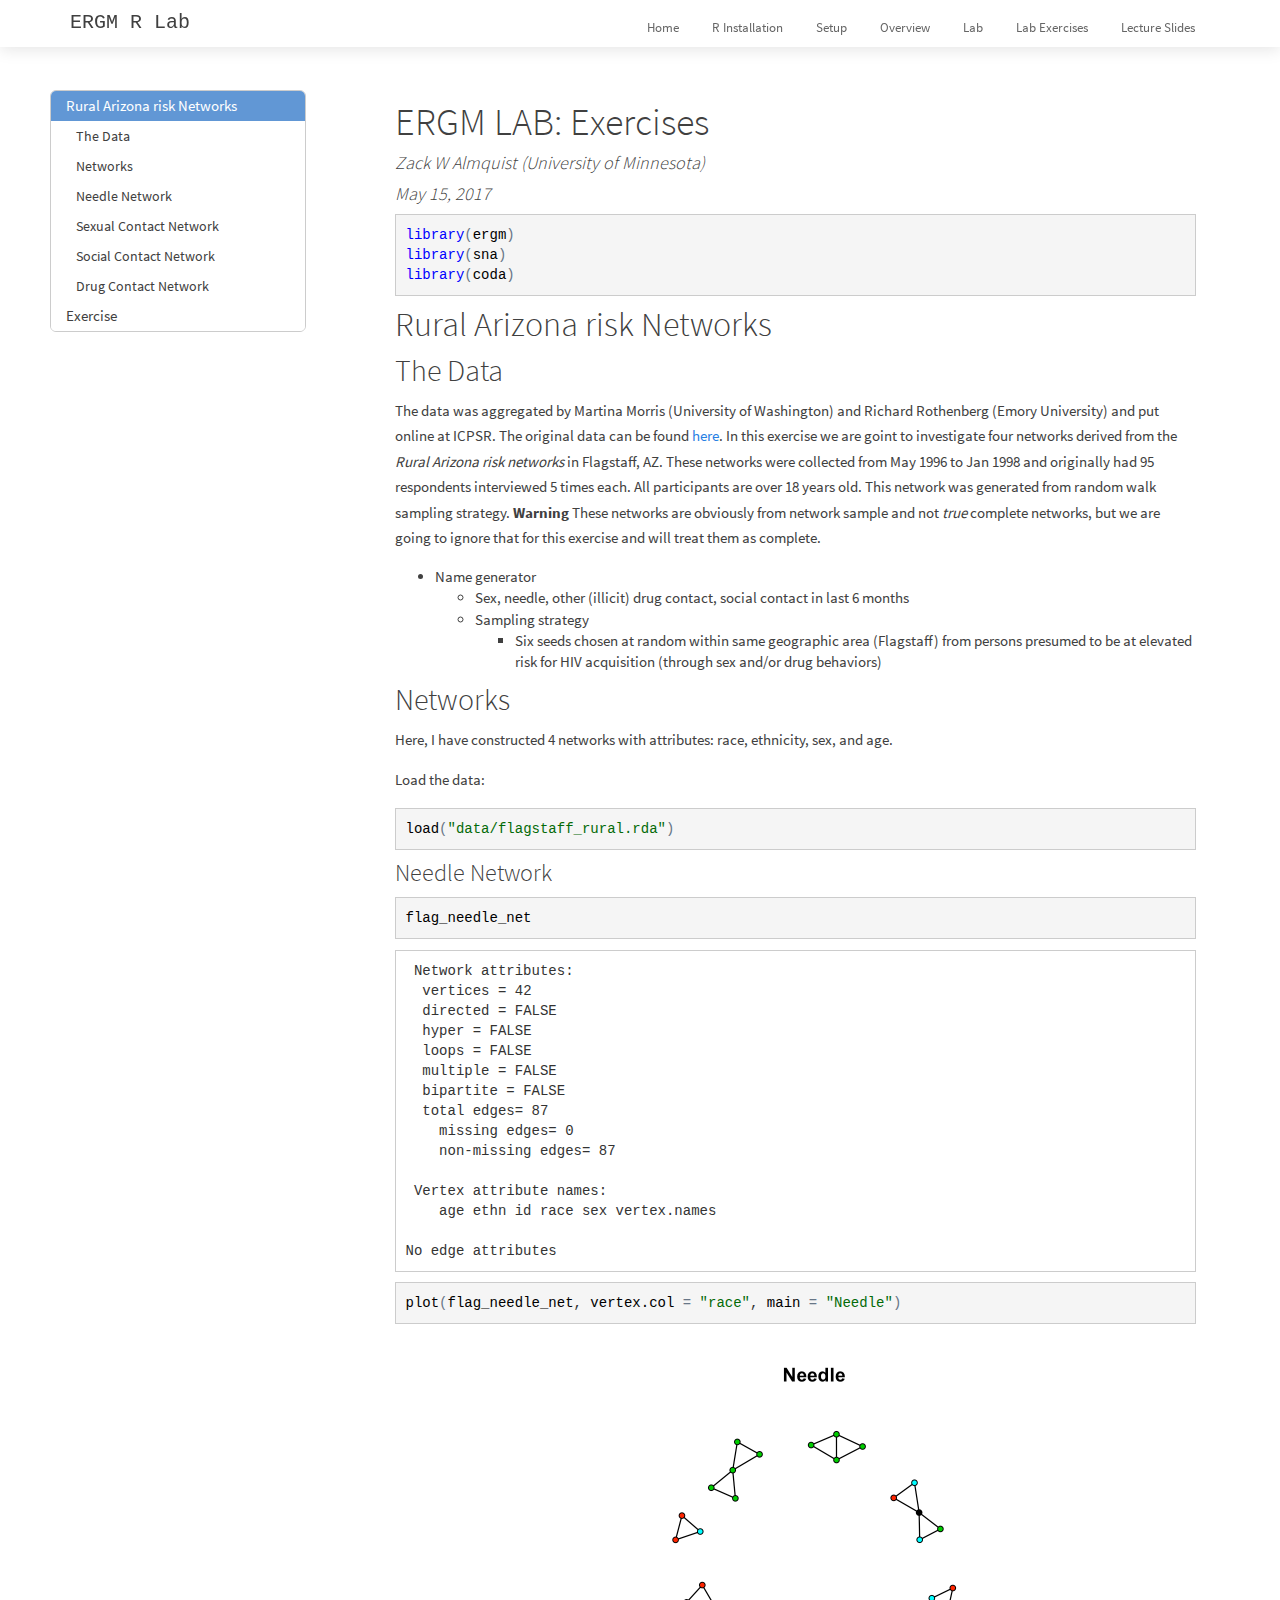
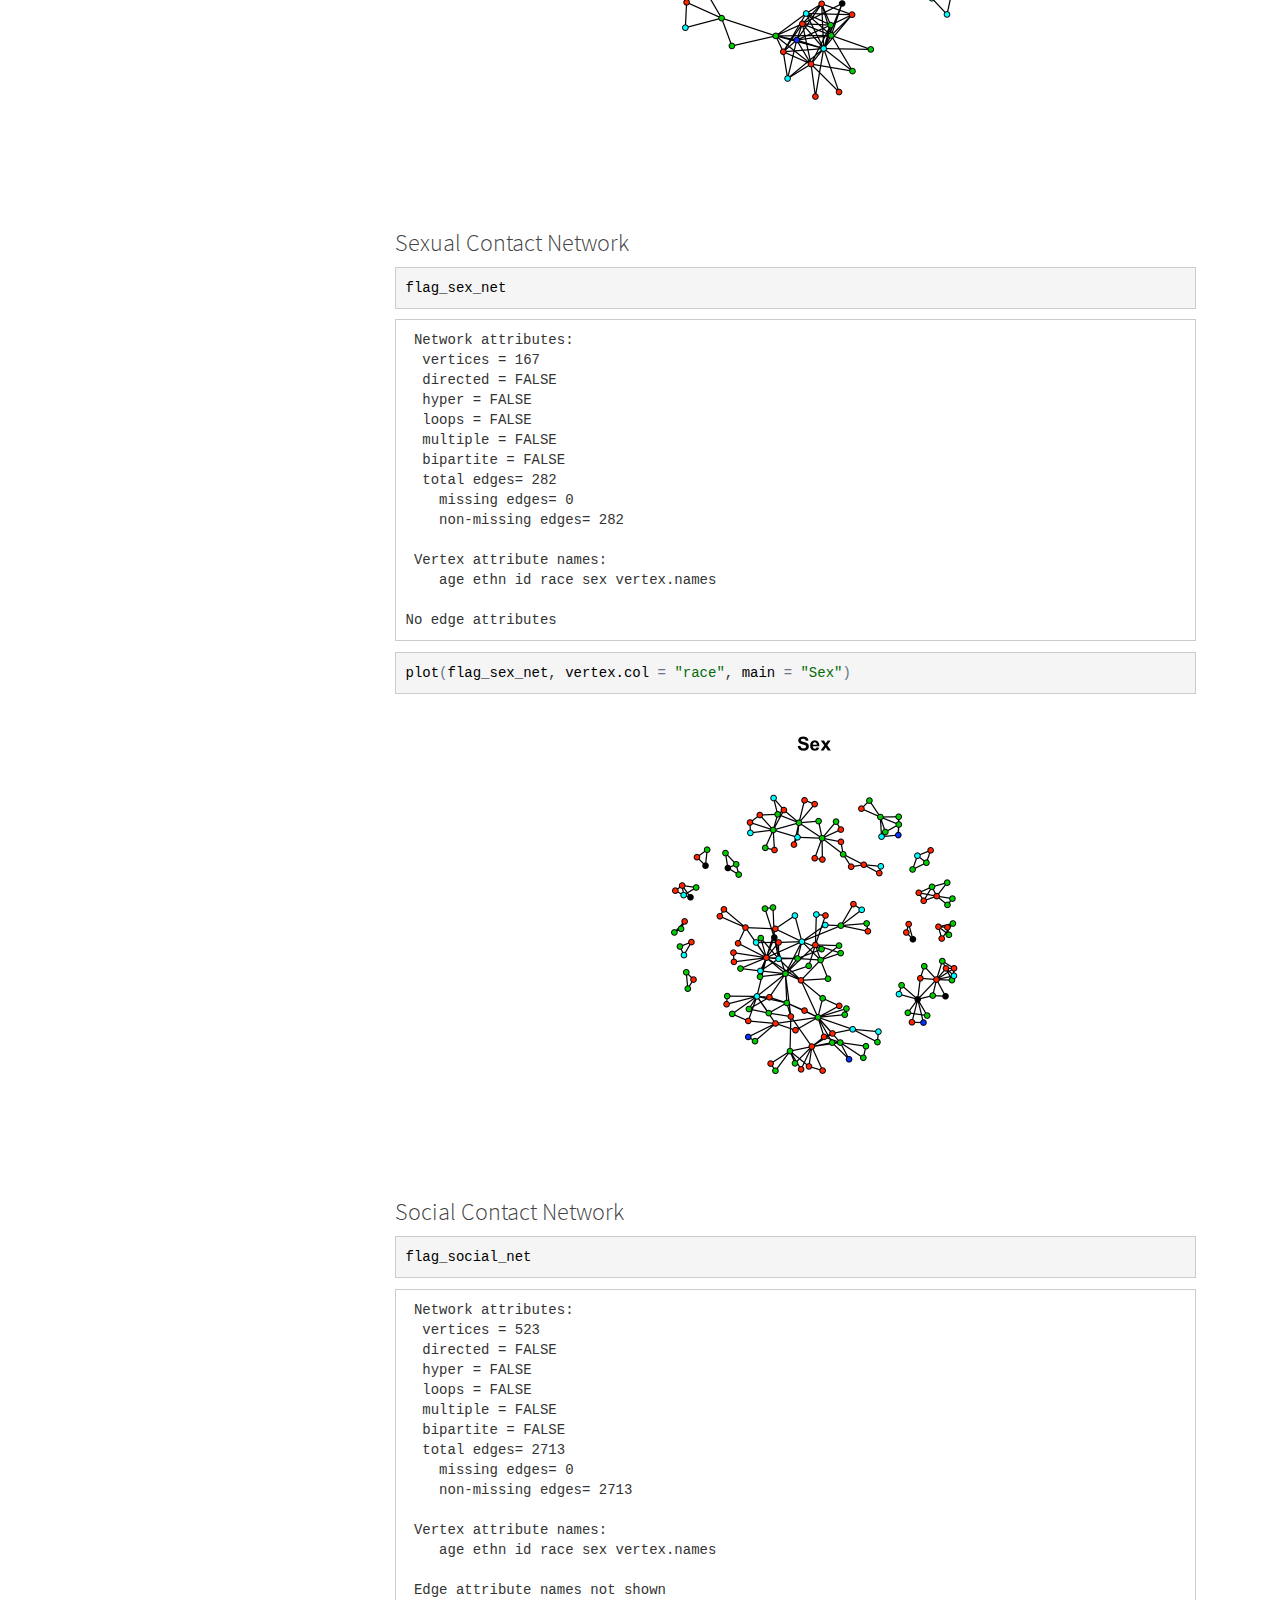
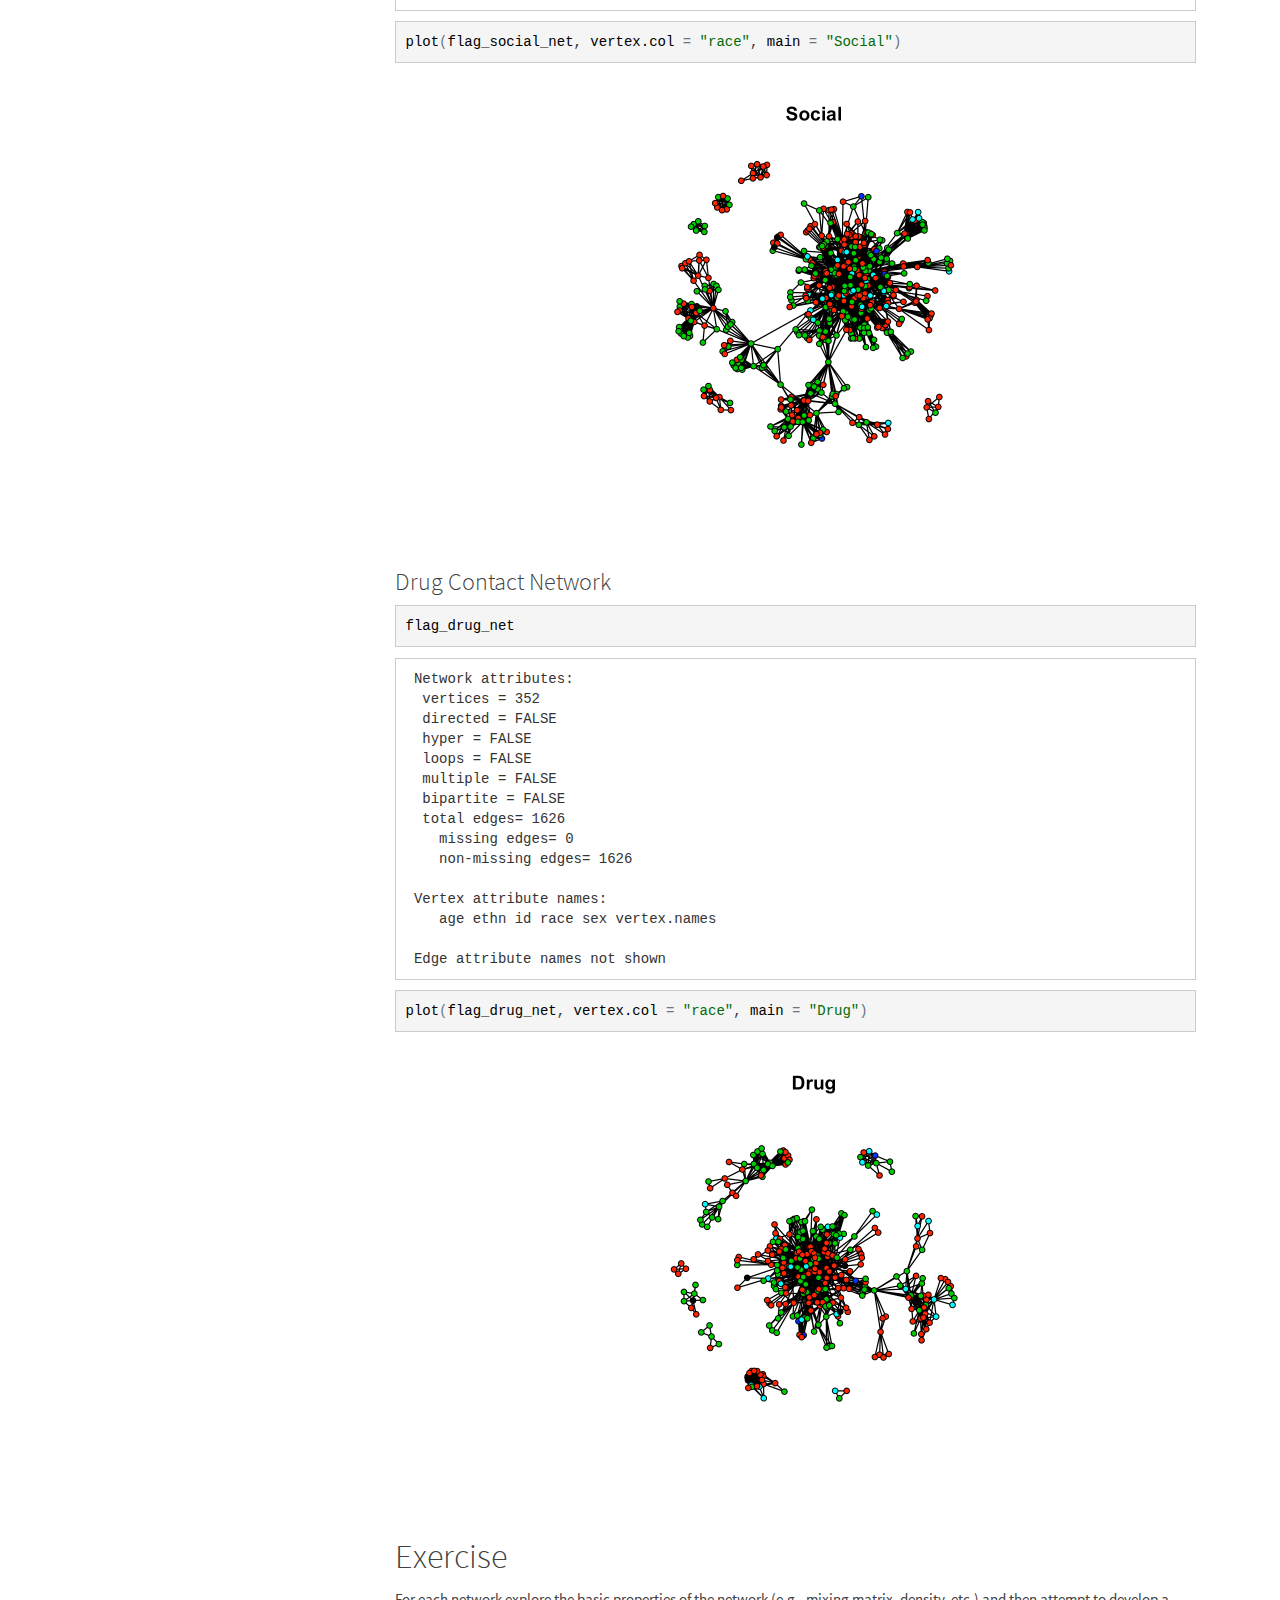
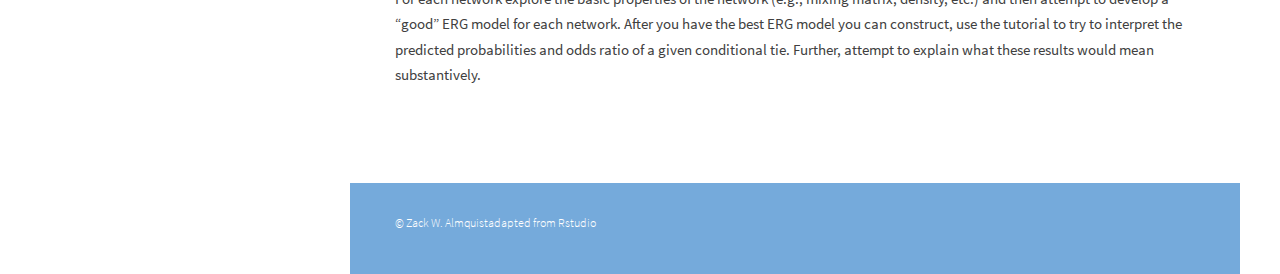
<file: ERGM_Lab_Exercises_html.html>
<!DOCTYPE html>

<html xmlns="http://www.w3.org/1999/xhtml">

<head>

<meta charset="utf-8" />
<meta http-equiv="Content-Type" content="text/html; charset=utf-8" />
<meta name="generator" content="pandoc" />


<meta name="author" content="Zack W Almquist (University of Minnesota)" />

<meta name="date" content="2017-05-15" />

<title>ERGM LAB: Exercises</title>

<script src="site_libs/jquery-1.11.3/jquery.min.js"></script>
<meta name="viewport" content="width=device-width, initial-scale=1" />
<link href="site_libs/bootstrap-3.3.5/css/cosmo.min.css" rel="stylesheet" />
<script src="site_libs/bootstrap-3.3.5/js/bootstrap.min.js"></script>
<script src="site_libs/bootstrap-3.3.5/shim/html5shiv.min.js"></script>
<script src="site_libs/bootstrap-3.3.5/shim/respond.min.js"></script>
<script src="site_libs/jqueryui-1.11.4/jquery-ui.min.js"></script>
<link href="site_libs/tocify-1.9.1/jquery.tocify.css" rel="stylesheet" />
<script src="site_libs/tocify-1.9.1/jquery.tocify.js"></script>
<script src="site_libs/navigation-1.1/tabsets.js"></script>
<link href="site_libs/highlightjs-1.1/textmate.css" rel="stylesheet" />
<script src="site_libs/highlightjs-1.1/highlight.js"></script>

<link rel="icon" type="image/png" href="images/favicon.png" />

<script type="text/javascript" src="js/rmarkdown.js"></script>
<script type="text/javascript" src="https://platform.twitter.com/widgets.js"></script>

<style type="text/css">code{white-space: pre;}</style>
<style type="text/css">
  pre:not([class]) {
    background-color: white;
  }
</style>
<script type="text/javascript">
if (window.hljs && document.readyState && document.readyState === "complete") {
   window.setTimeout(function() {
      hljs.initHighlighting();
   }, 0);
}
</script>



<style type="text/css">
h1 {
  font-size: 34px;
}
h1.title {
  font-size: 38px;
}
h2 {
  font-size: 30px;
}
h3 {
  font-size: 24px;
}
h4 {
  font-size: 18px;
}
h5 {
  font-size: 16px;
}
h6 {
  font-size: 12px;
}
.table th:not([align]) {
  text-align: left;
}
</style>

<link rel="stylesheet" href="css/rmarkdown.css" type="text/css" />

</head>

<body>

<style type = "text/css">
.main-container {
  max-width: 940px;
  margin-left: auto;
  margin-right: auto;
}
code {
  color: inherit;
  background-color: rgba(0, 0, 0, 0.04);
}
img {
  max-width:100%;
  height: auto;
}
.tabbed-pane {
  padding-top: 12px;
}
button.code-folding-btn:focus {
  outline: none;
}
</style>



<div class="container-fluid main-container">

<!-- tabsets -->
<script>
$(document).ready(function () {
  window.buildTabsets("TOC");
});
</script>

<!-- code folding -->




<script>
$(document).ready(function ()  {

    // move toc-ignore selectors from section div to header
    $('div.section.toc-ignore')
        .removeClass('toc-ignore')
        .children('h1,h2,h3,h4,h5').addClass('toc-ignore');

    // establish options
    var options = {
      selectors: "h1,h2,h3",
      theme: "bootstrap3",
      context: '.toc-content',
      hashGenerator: function (text) {
        return text.replace(/[.\\/?&!#<>]/g, '').replace(/\s/g, '_').toLowerCase();
      },
      ignoreSelector: ".toc-ignore",
      scrollTo: 0
    };
    options.showAndHide = false;
    options.smoothScroll = true;

    // tocify
    var toc = $("#TOC").tocify(options).data("toc-tocify");
});
</script>

<style type="text/css">

#TOC {
  margin: 25px 0px 20px 0px;
}
@media (max-width: 768px) {
#TOC {
  position: relative;
  width: 100%;
}
}


.toc-content {
  padding-left: 30px;
  padding-right: 40px;
}

div.main-container {
  max-width: 1200px;
}

div.tocify {
  width: 20%;
  max-width: 260px;
  max-height: 85%;
}

@media (min-width: 768px) and (max-width: 991px) {
  div.tocify {
    width: 25%;
  }
}

@media (max-width: 767px) {
  div.tocify {
    width: 100%;
    max-width: none;
  }
}

.tocify ul, .tocify li {
  line-height: 20px;
}

.tocify-subheader .tocify-item {
  font-size: 0.90em;
  padding-left: 25px;
  text-indent: 0;
}

.tocify .list-group-item {
  border-radius: 0px;
}

.tocify-subheader {
  display: inline;
}
.tocify-subheader .tocify-item {
  font-size: 0.95em;
}

</style>

<!-- setup 3col/9col grid for toc_float and main content  -->
<div class="row-fluid">
<div class="col-xs-12 col-sm-4 col-md-3">
<div id="TOC" class="tocify">
</div>
</div>

<div class="toc-content col-xs-12 col-sm-8 col-md-9">




<div id="rStudioHeader" class="alwaysShrunk">
  <div class="innards bandContent">
    <div>
      <a class="productName" href="index.html">ERGM R Lab</a>
    </div>

    <div id="menu">
      <div id="menuToggler"></div>
      <div id="menuItems">
        <a class="menuItem" href="index.html">Home</a>
        <a class="menuItem" href="Rinstall.html">R Installation</a>
        <a class="menuItem" href="Connecting.html">Setup</a>
        <a class="menuItem" href="workshop.html">Overview</a>   
        <a class="menuItem" href="ERGM_Lab_html.html">Lab</a>   
        <a class="menuItem" href="ERGM_Lab_Exercises_html.html">Lab Exercises</a>   
        <a class="menuItem" href="Almquist_ERGM.pdf">Lecture Slides</a>   
<!-- 
        <a class="menuItem gitHub" href="https://github.com/rstudio/rmarkdown"></a>
        <a class="menuItem gitHubText" href="https://github.com/rstudio/rmarkdown">Source on GitHub</a>
 --> 
      </div>
    </div>
  </div>
</div>

<style type="text/css">
#TOC {
  margin-left: 35px;
  margin-top: 90px;
}
</style>

<script type="text/javascript">
$(".main-container").removeClass("main-container").removeClass("container-fluid").addClass("footerPushDown");
</script>


<div id="pageContent" class="standardPadding">
  <div class="articleBandContent">

<div class="fluid-row" id="header">



<h1 class="title toc-ignore">ERGM LAB: Exercises</h1>
<h4 class="author"><em>Zack W Almquist (University of Minnesota)</em></h4>
<h4 class="date"><em>May 15, 2017</em></h4>

</div>


<pre class="r"><code>library(ergm)
library(sna)
library(coda)</code></pre>
<div id="rural-arizona-risk-networks" class="section level1">
<h1>Rural Arizona risk Networks</h1>
<div id="the-data" class="section level2">
<h2>The Data</h2>
<p>The data was aggregated by Martina Morris (University of Washington) and Richard Rothenberg (Emory University) and put online at ICPSR. The original data can be found <a href="http://www.icpsr.umich.edu/icpsrweb/NAHDAP/studies/22140">here</a>. In this exercise we are goint to investigate four networks derived from the <em>Rural Arizona risk networks</em> in Flagstaff, AZ. These networks were collected from May 1996 to Jan 1998 and originally had 95 respondents interviewed 5 times each. All participants are over 18 years old. This network was generated from random walk sampling strategy. <strong>Warning</strong> These networks are obviously from network sample and not <em>true</em> complete networks, but we are going to ignore that for this exercise and will treat them as complete.</p>
<ul>
<li>Name generator
<ul>
<li>Sex, needle, other (illicit) drug contact, social contact in last 6 months</li>
<li>Sampling strategy
<ul>
<li>Six seeds chosen at random within same geographic area (Flagstaff) from persons presumed to be at elevated risk for HIV acquisition (through sex and/or drug behaviors)</li>
</ul></li>
</ul></li>
</ul>
</div>
<div id="networks" class="section level2">
<h2>Networks</h2>
<p>Here, I have constructed 4 networks with attributes: race, ethnicity, sex, and age.</p>
<p>Load the data:</p>
<pre class="r"><code>load(&quot;data/flagstaff_rural.rda&quot;)</code></pre>
<div id="needle-network" class="section level3">
<h3>Needle Network</h3>
<pre class="r"><code>flag_needle_net</code></pre>
<pre><code> Network attributes:
  vertices = 42 
  directed = FALSE 
  hyper = FALSE 
  loops = FALSE 
  multiple = FALSE 
  bipartite = FALSE 
  total edges= 87 
    missing edges= 0 
    non-missing edges= 87 

 Vertex attribute names: 
    age ethn id race sex vertex.names 

No edge attributes</code></pre>
<pre class="r"><code>plot(flag_needle_net, vertex.col = &quot;race&quot;, main = &quot;Needle&quot;)</code></pre>
<p><img src="ERGM_Lab_Exercises_html_files/figure-html/unnamed-chunk-3-1.png" width="672" style="display: block; margin: auto;" /></p>
</div>
<div id="sexual-contact-network" class="section level3">
<h3>Sexual Contact Network</h3>
<pre class="r"><code>flag_sex_net</code></pre>
<pre><code> Network attributes:
  vertices = 167 
  directed = FALSE 
  hyper = FALSE 
  loops = FALSE 
  multiple = FALSE 
  bipartite = FALSE 
  total edges= 282 
    missing edges= 0 
    non-missing edges= 282 

 Vertex attribute names: 
    age ethn id race sex vertex.names 

No edge attributes</code></pre>
<pre class="r"><code>plot(flag_sex_net, vertex.col = &quot;race&quot;, main = &quot;Sex&quot;)</code></pre>
<p><img src="ERGM_Lab_Exercises_html_files/figure-html/unnamed-chunk-4-1.png" width="672" style="display: block; margin: auto;" /></p>
</div>
<div id="social-contact-network" class="section level3">
<h3>Social Contact Network</h3>
<pre class="r"><code>flag_social_net</code></pre>
<pre><code> Network attributes:
  vertices = 523 
  directed = FALSE 
  hyper = FALSE 
  loops = FALSE 
  multiple = FALSE 
  bipartite = FALSE 
  total edges= 2713 
    missing edges= 0 
    non-missing edges= 2713 

 Vertex attribute names: 
    age ethn id race sex vertex.names 

 Edge attribute names not shown </code></pre>
<pre class="r"><code>plot(flag_social_net, vertex.col = &quot;race&quot;, main = &quot;Social&quot;)</code></pre>
<p><img src="ERGM_Lab_Exercises_html_files/figure-html/unnamed-chunk-5-1.png" width="672" style="display: block; margin: auto;" /></p>
</div>
<div id="drug-contact-network" class="section level3">
<h3>Drug Contact Network</h3>
<pre class="r"><code>flag_drug_net</code></pre>
<pre><code> Network attributes:
  vertices = 352 
  directed = FALSE 
  hyper = FALSE 
  loops = FALSE 
  multiple = FALSE 
  bipartite = FALSE 
  total edges= 1626 
    missing edges= 0 
    non-missing edges= 1626 

 Vertex attribute names: 
    age ethn id race sex vertex.names 

 Edge attribute names not shown </code></pre>
<pre class="r"><code>plot(flag_drug_net, vertex.col = &quot;race&quot;, main = &quot;Drug&quot;)</code></pre>
<p><img src="ERGM_Lab_Exercises_html_files/figure-html/unnamed-chunk-6-1.png" width="672" style="display: block; margin: auto;" /></p>
</div>
</div>
</div>
<div id="exercise" class="section level1">
<h1>Exercise</h1>
<p>For each network explore the basic properties of the network (e.g., mixing matrix, density, etc.) and then attempt to develop a “good” ERG model for each network. After you have the best ERG model you can construct, use the tutorial to try to interpret the predicted probabilities and odds ratio of a given conditional tie. Further, attempt to explain what these results would mean substantively.</p>
</div>

</div> <!-- articleBandContent -->
</div> <!-- pageContent -->

<div id="rStudioFooter" class="band full">
<div class="bandContent">
  <div id="copyright">© <a href="http://users.stat.umn.edu/~almquist" style="color: #ffffff;">Zack W. Almquist</a>adapted from <a href="https://github.com/rstudio/rmarkdown" style="color: #ffffff;">Rstudio</a></div>
</div>
</div>

<!-- bizible -->
<script type="text/javascript" src="//cdn.bizible.com/scripts/bizible.js" async=""></script>


</div>
</div>

</div>

<script>

// add bootstrap table styles to pandoc tables
function bootstrapStylePandocTables() {
  $('tr.header').parent('thead').parent('table').addClass('table table-condensed');
}
$(document).ready(function () {
  bootstrapStylePandocTables();
});


</script>


</body>
</html>
</file>
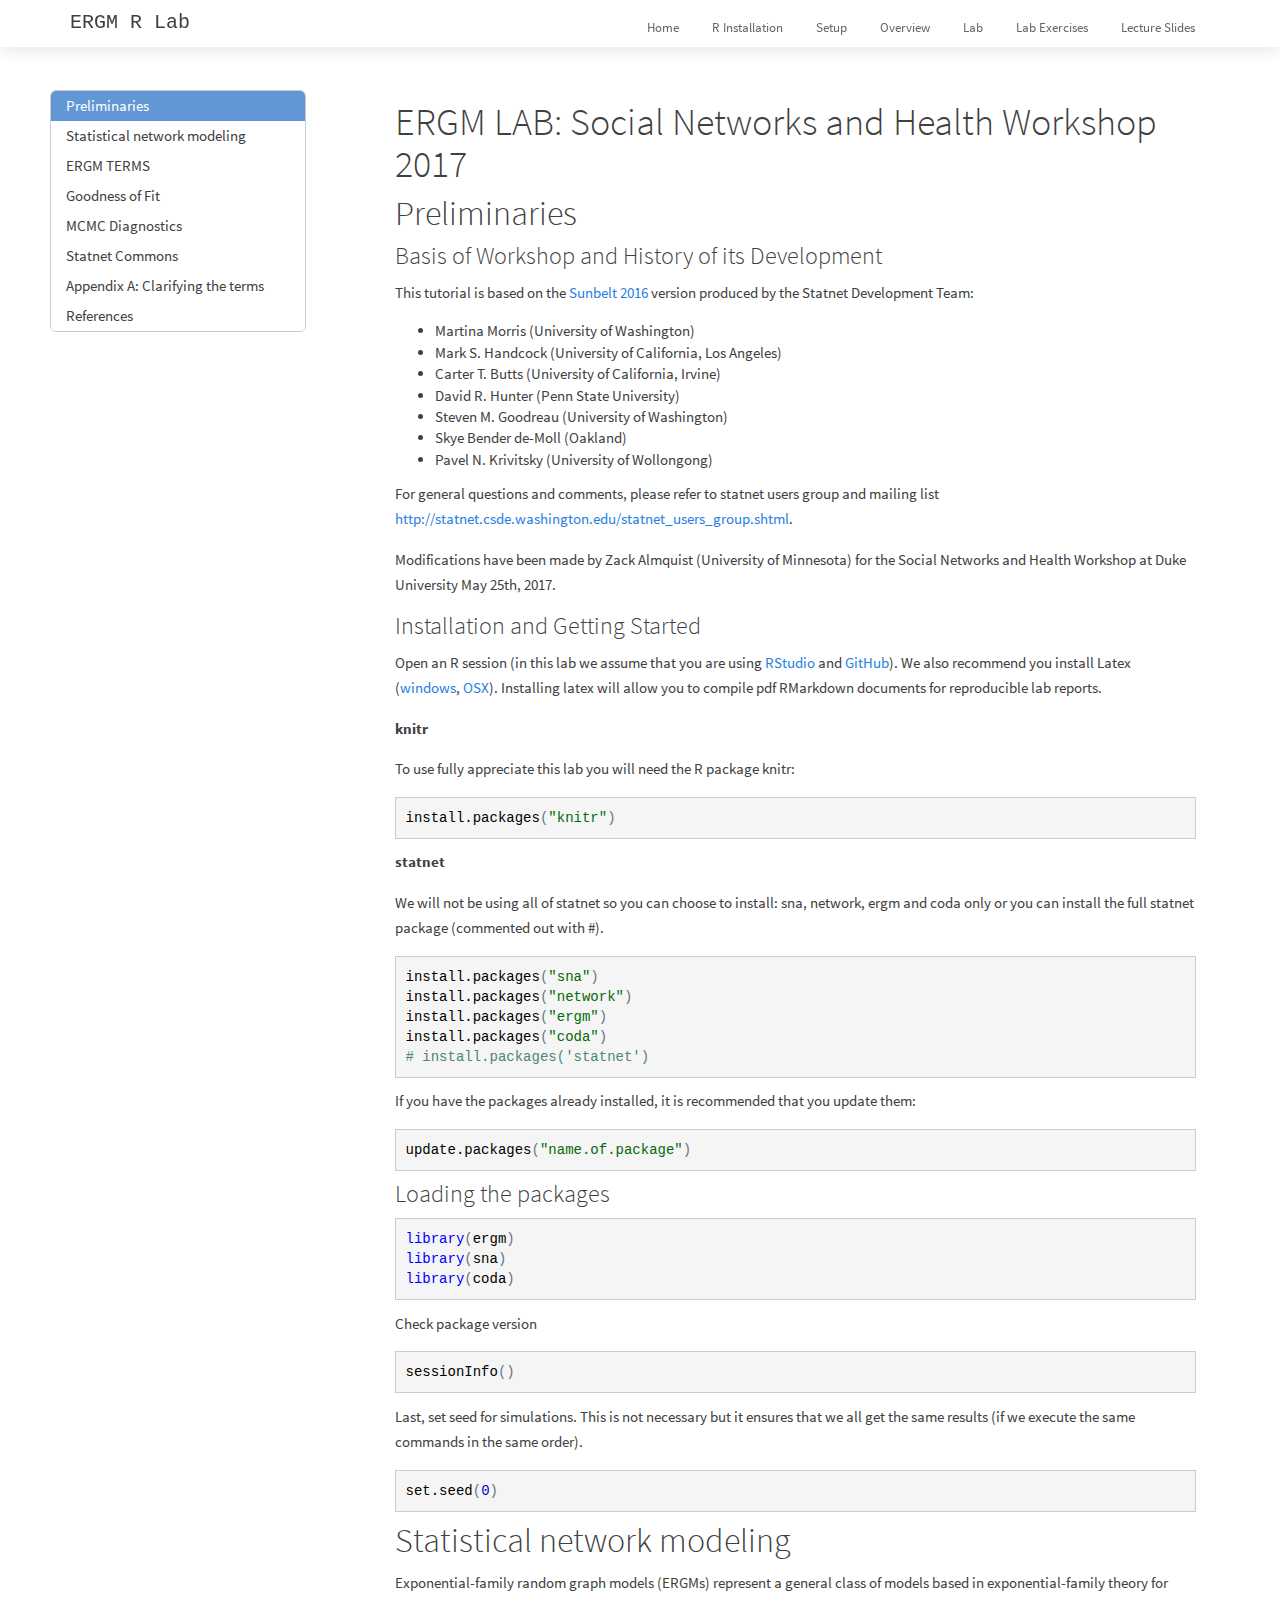
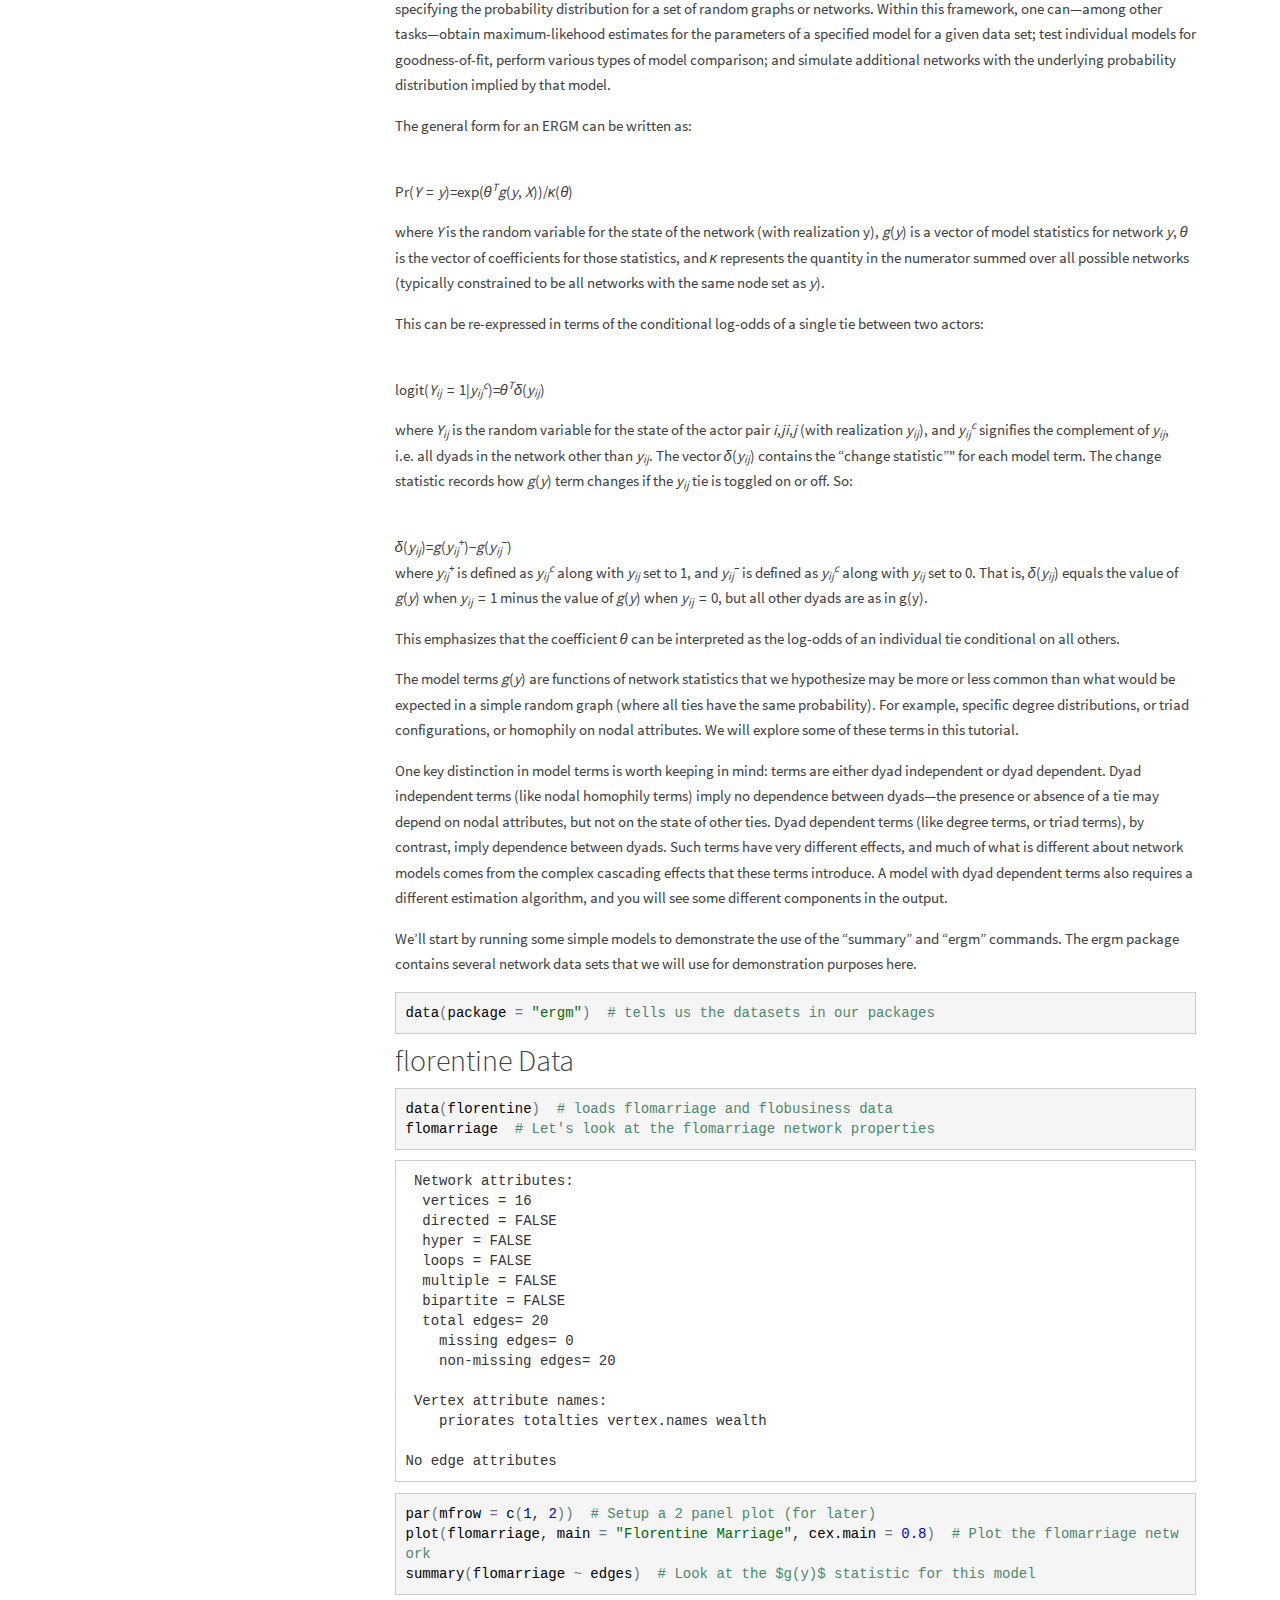
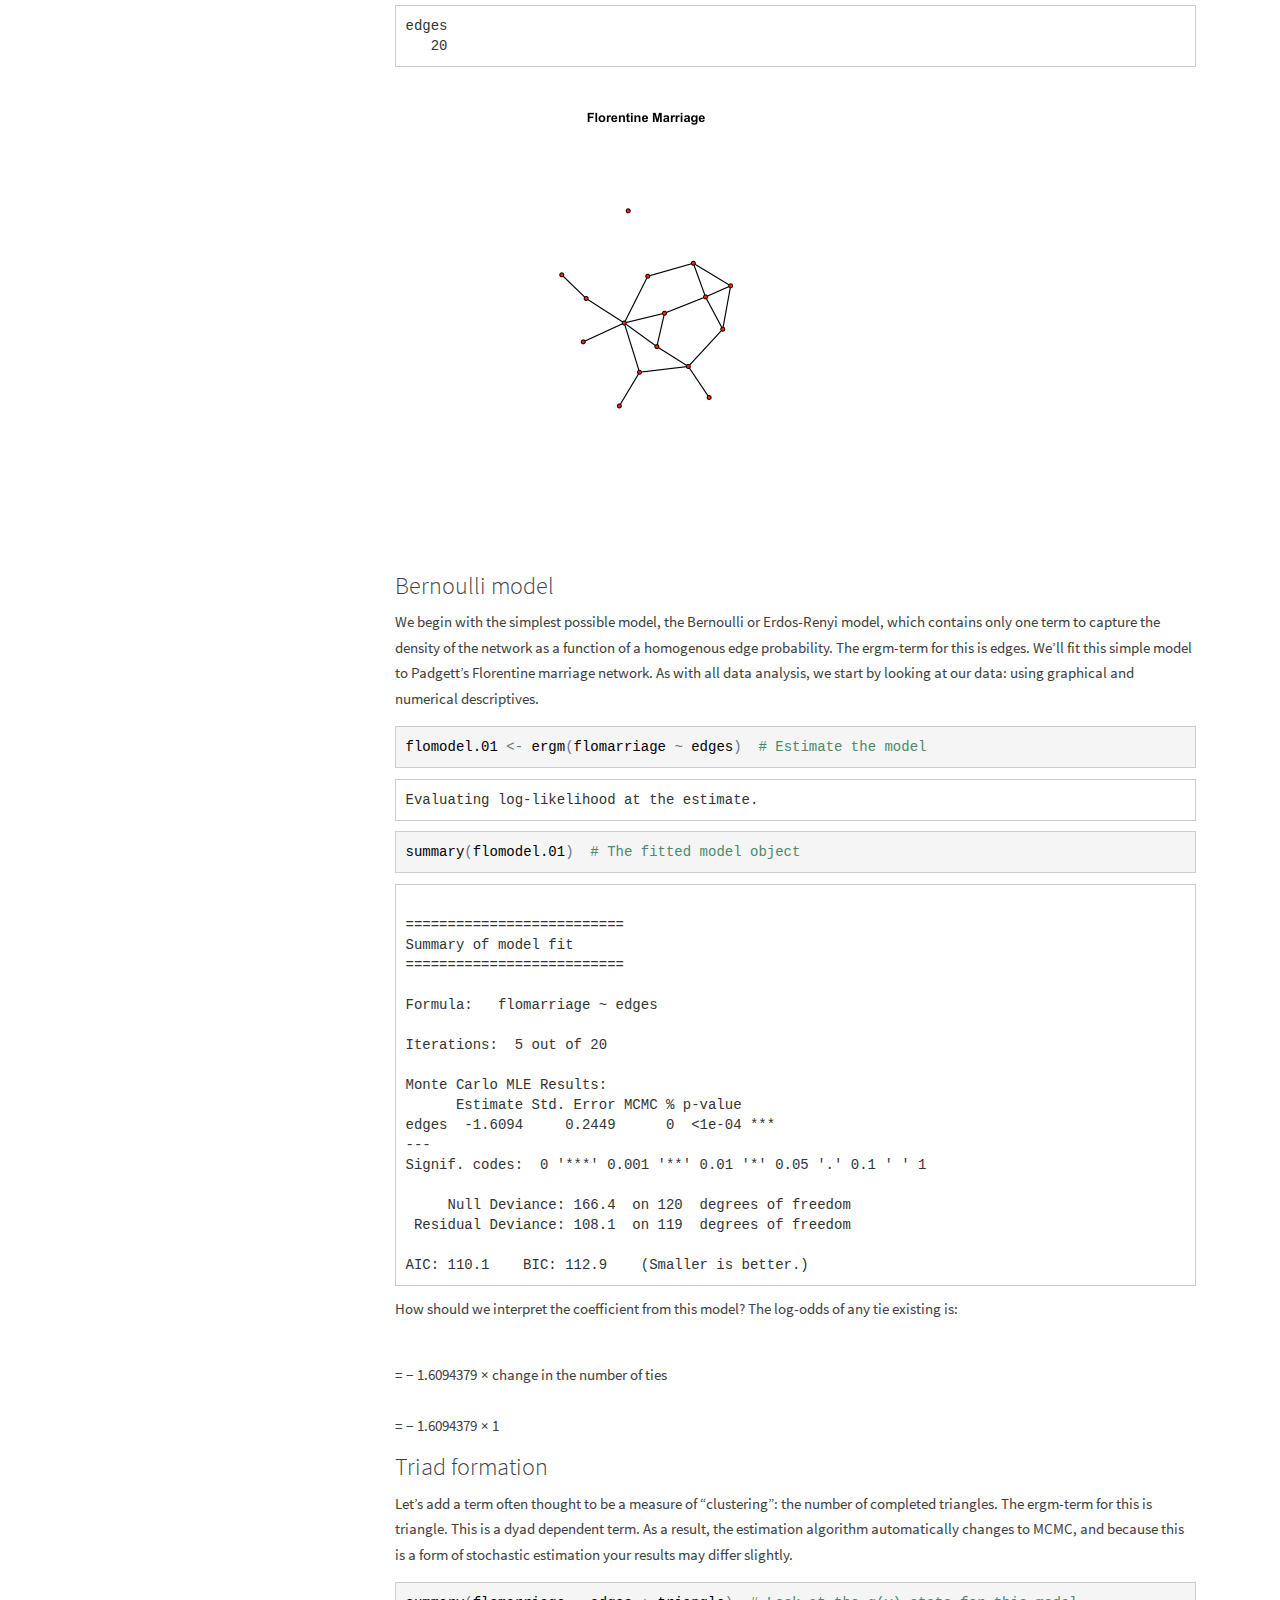
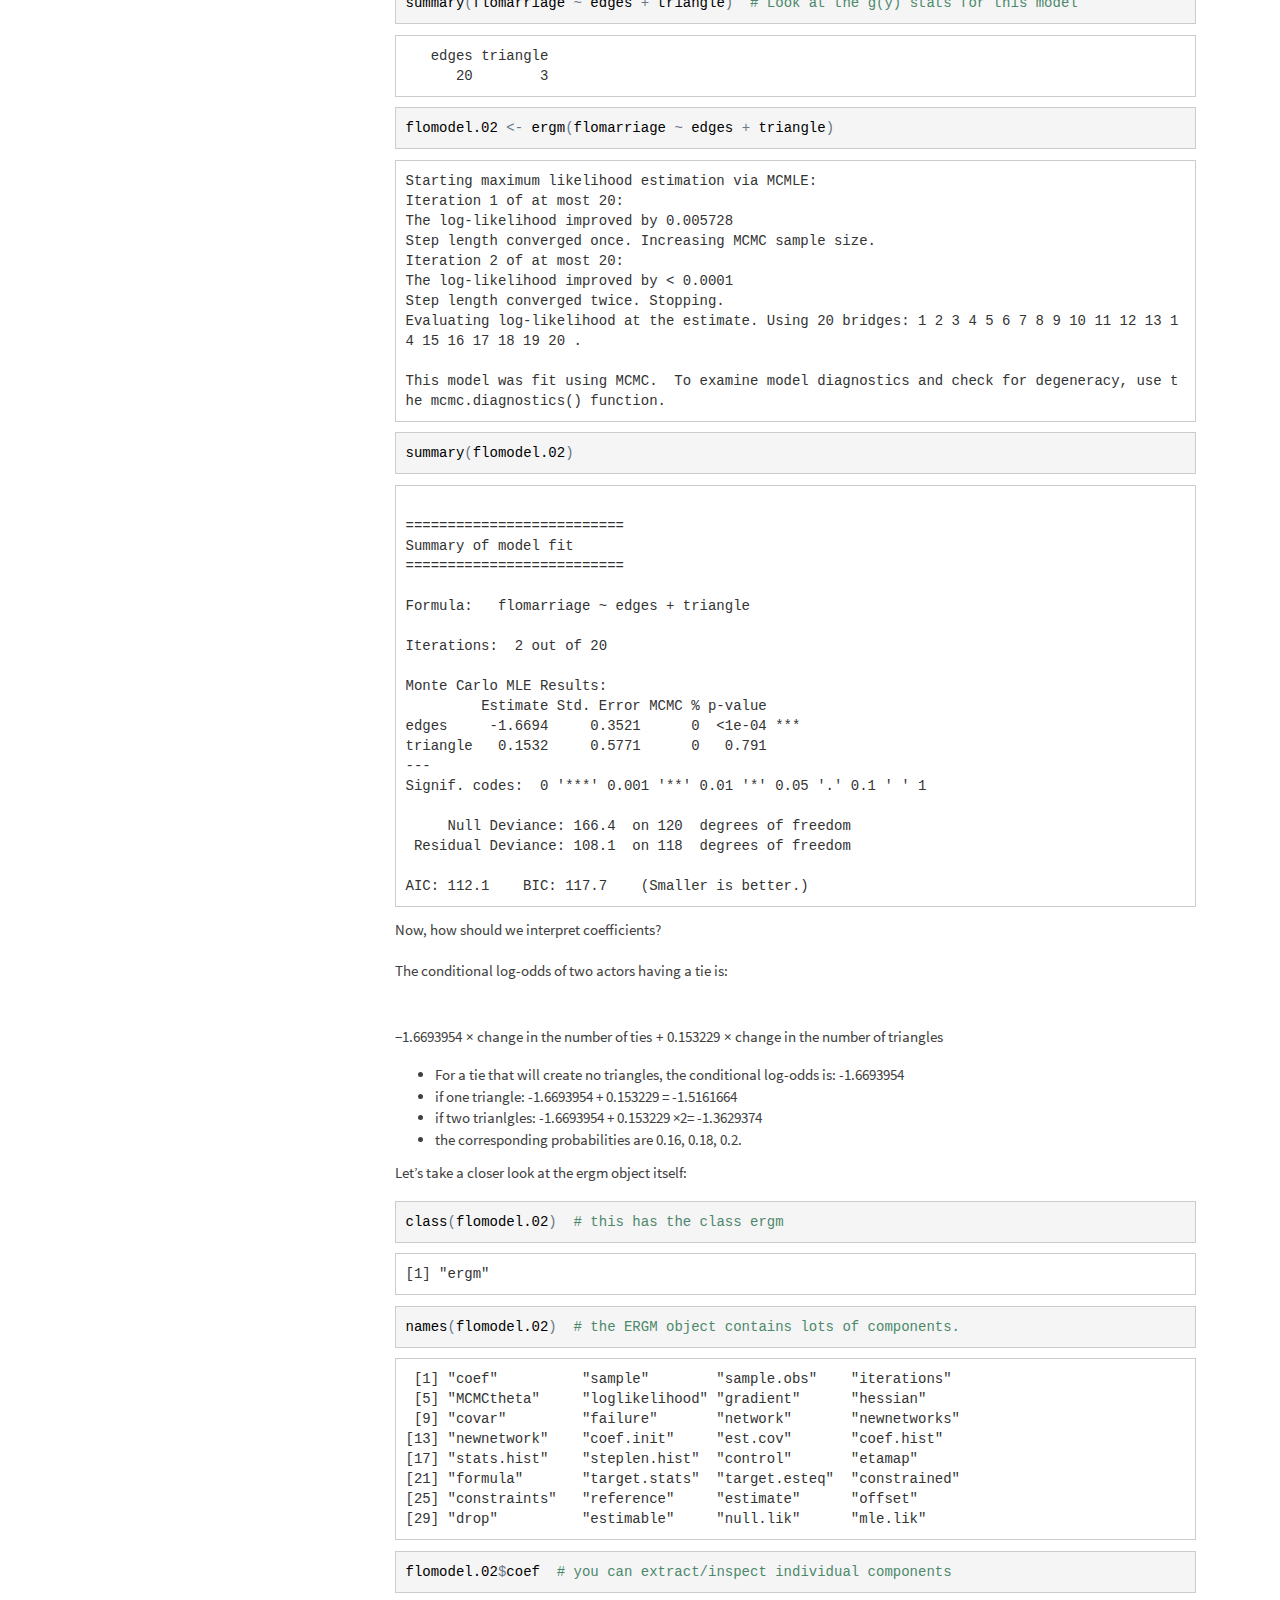
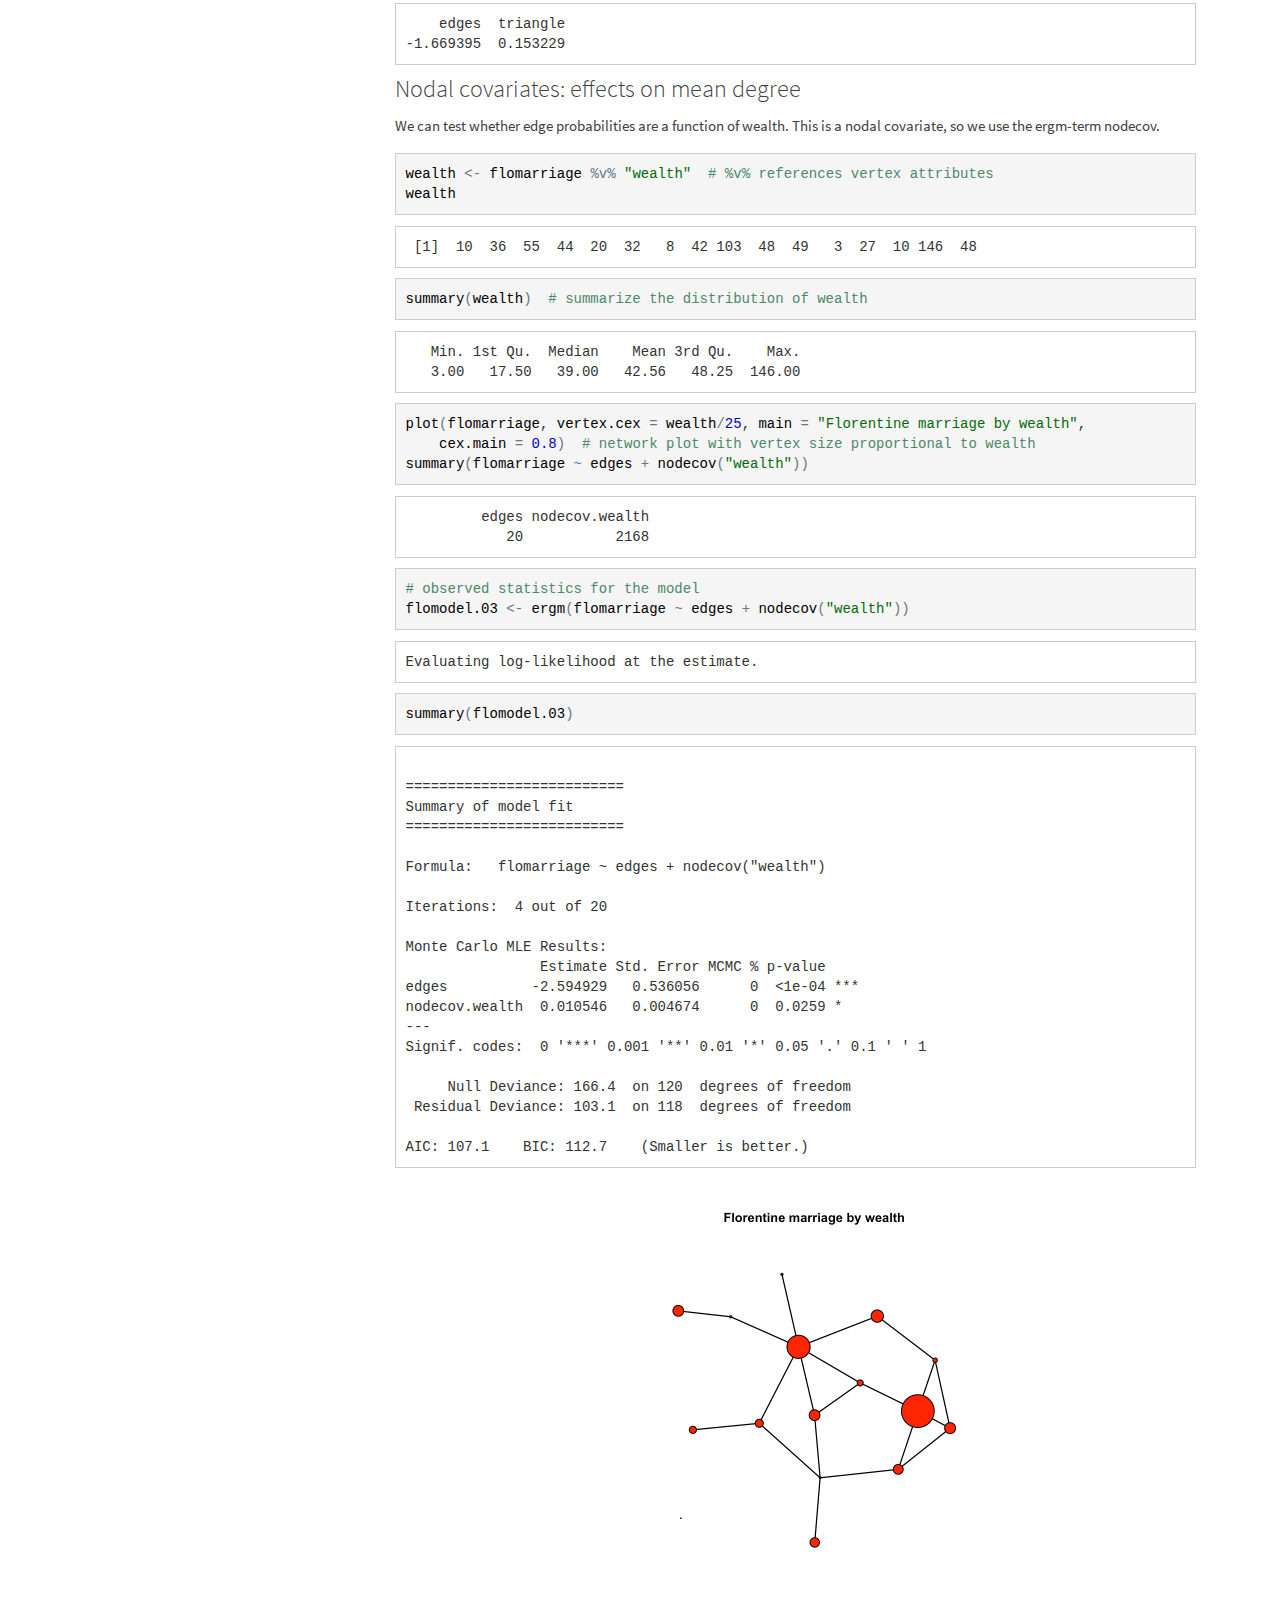
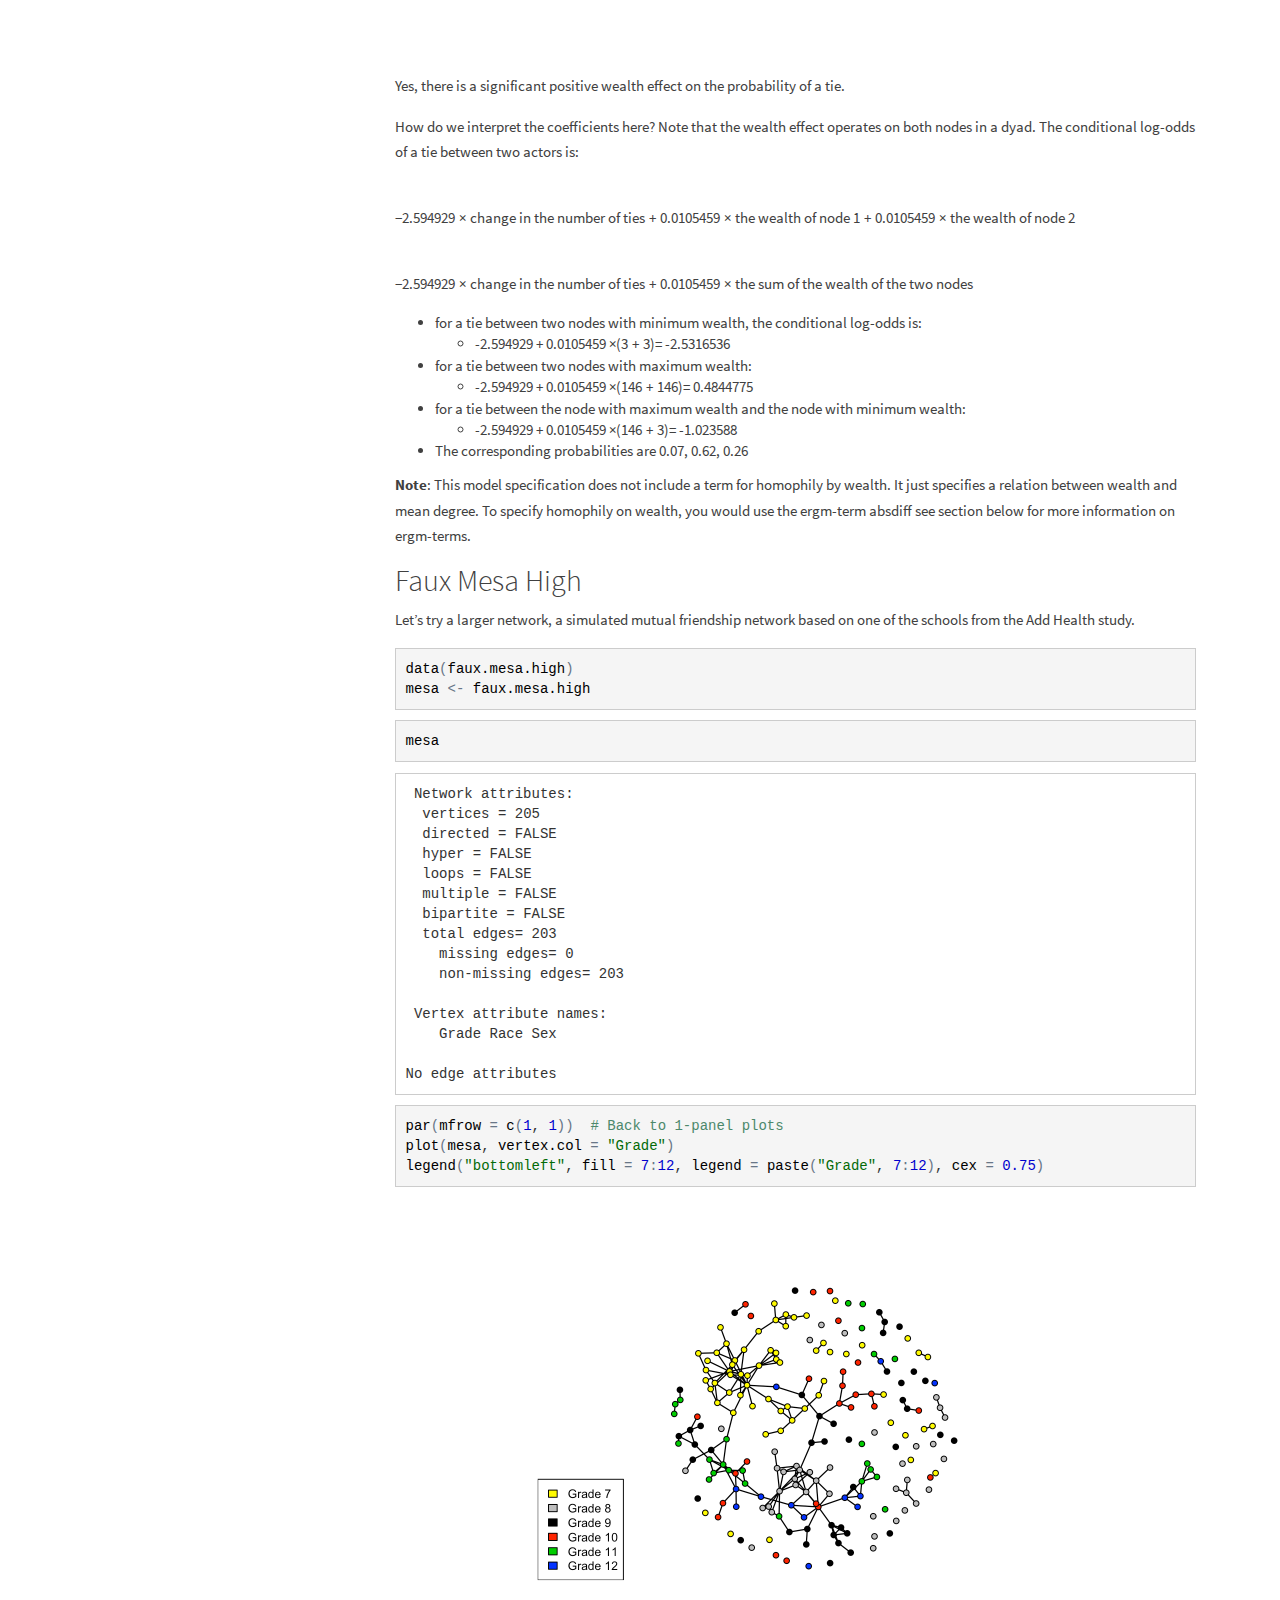
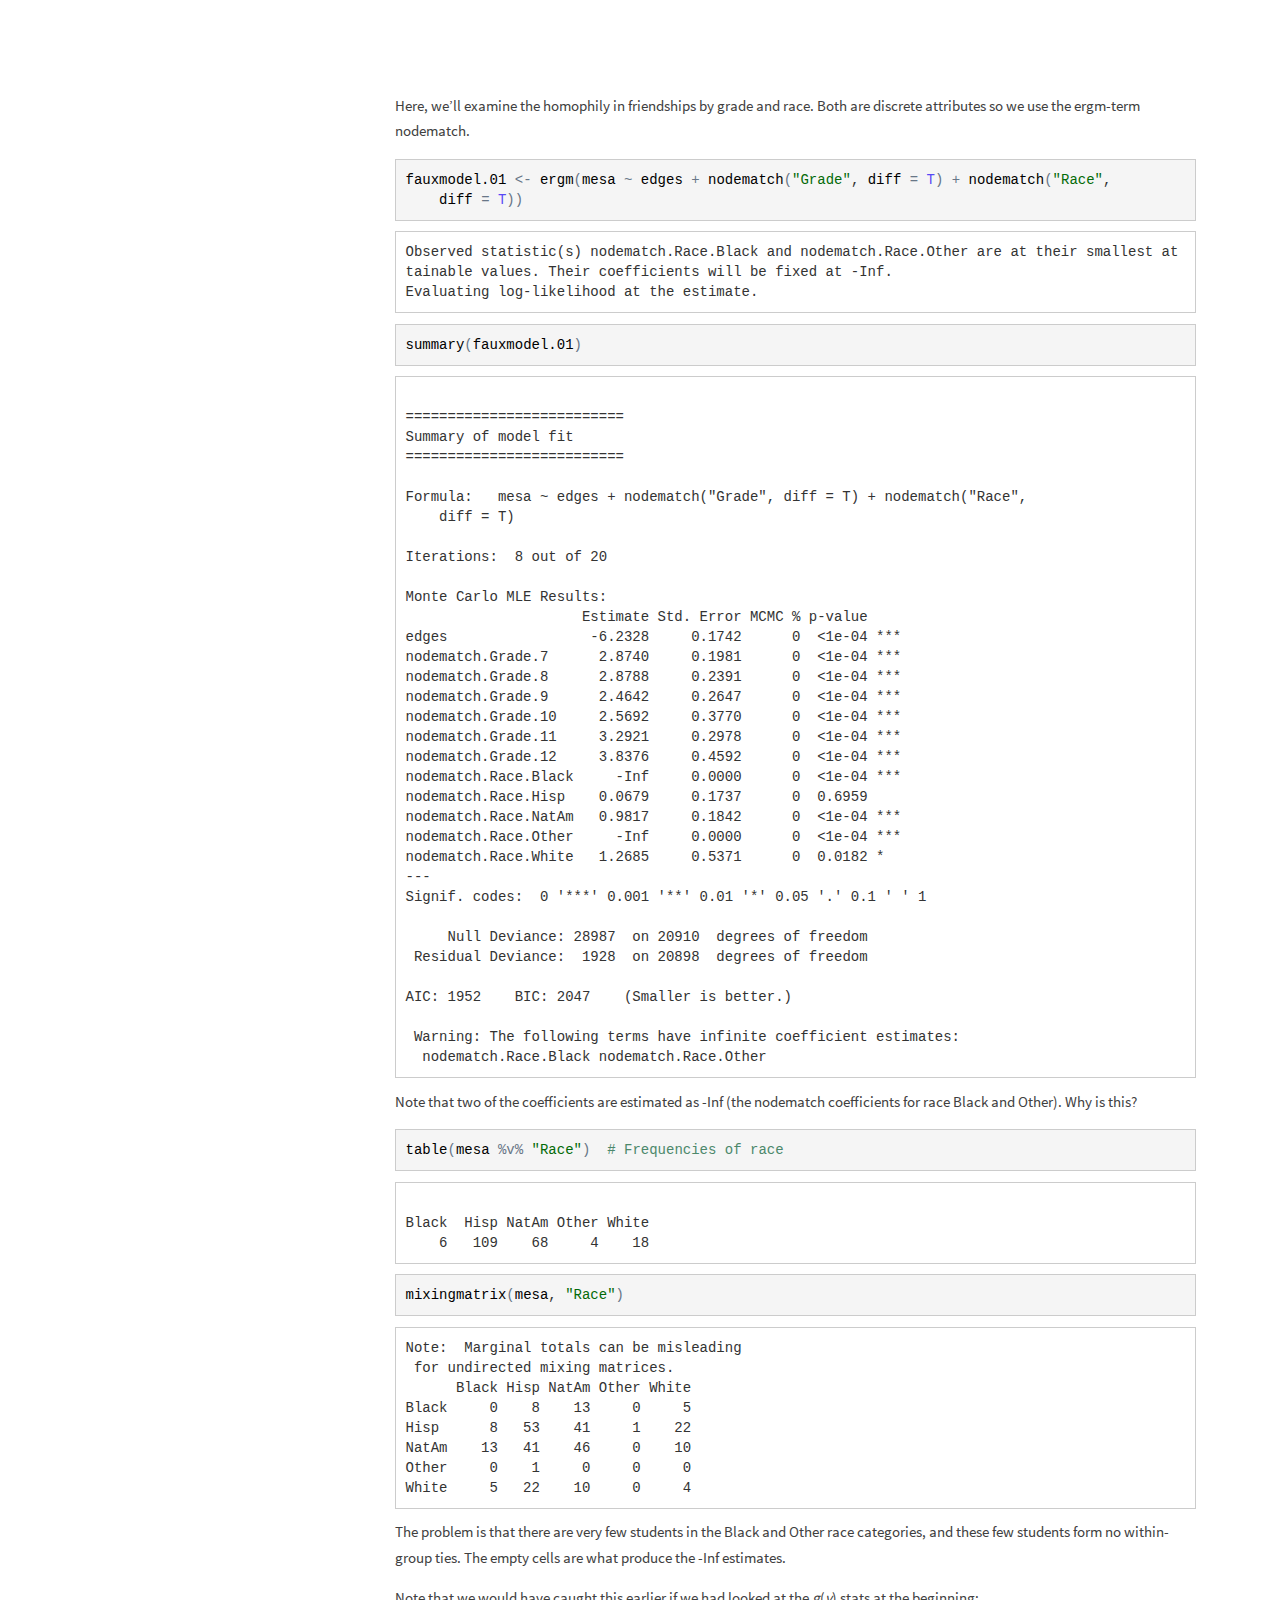
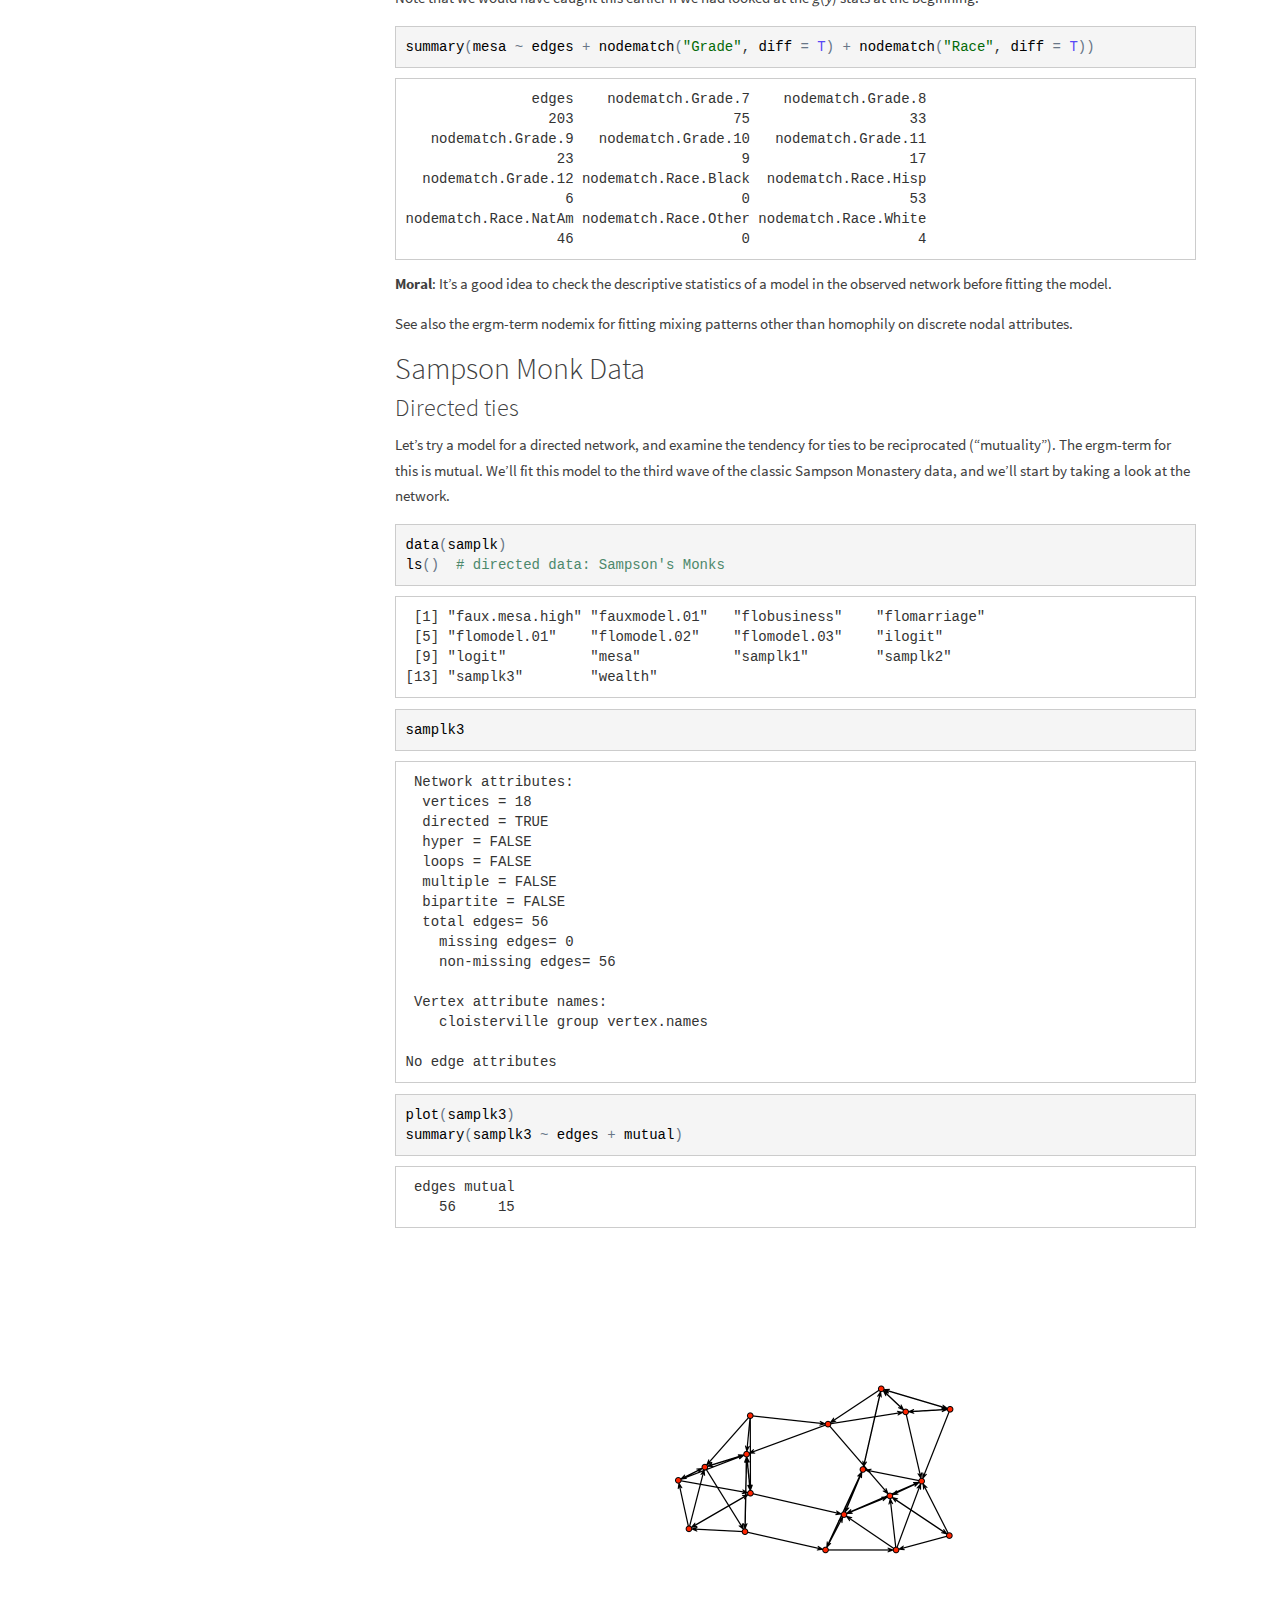
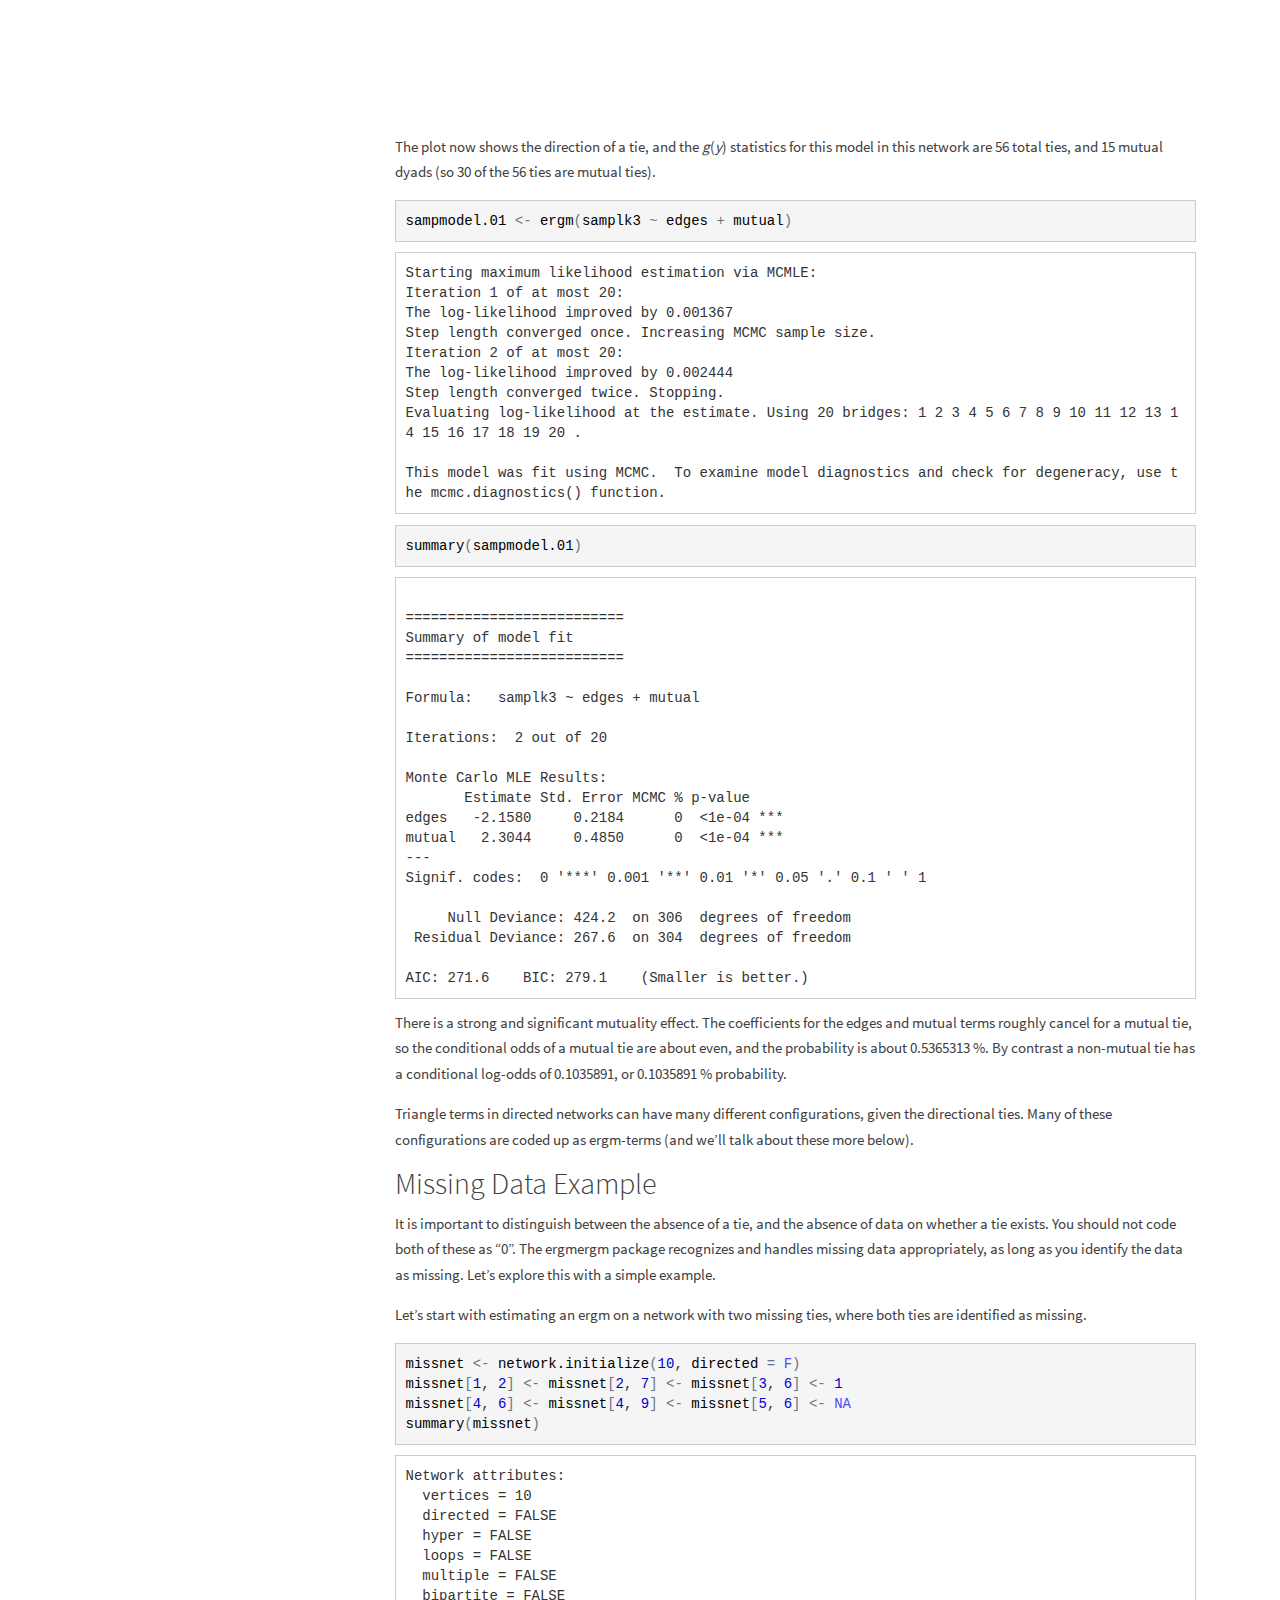
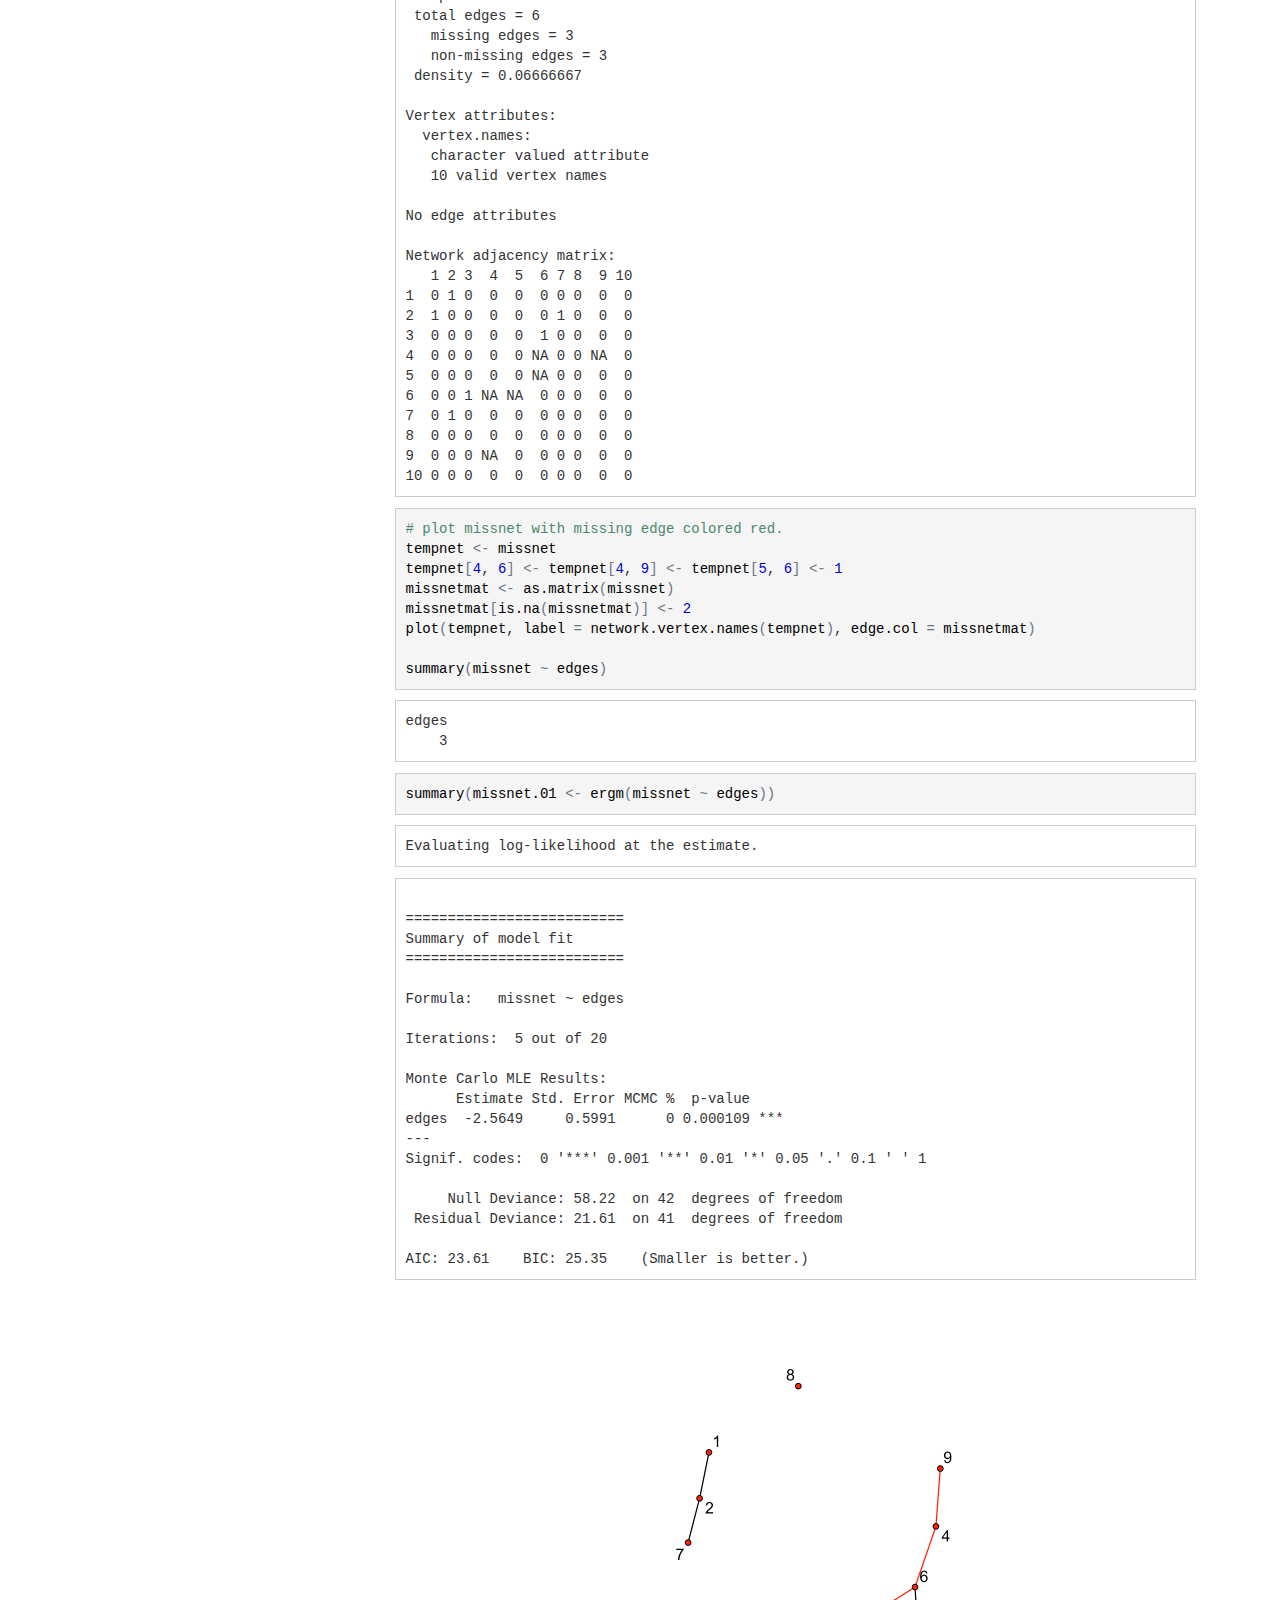
<file: ERGM_Lab_html.html>
<!DOCTYPE html>

<html xmlns="http://www.w3.org/1999/xhtml">

<head>

<meta charset="utf-8" />
<meta http-equiv="Content-Type" content="text/html; charset=utf-8" />
<meta name="generator" content="pandoc" />




<title>ERGM LAB: Social Networks and Health Workshop 2017</title>

<script src="site_libs/jquery-1.11.3/jquery.min.js"></script>
<meta name="viewport" content="width=device-width, initial-scale=1" />
<link href="site_libs/bootstrap-3.3.5/css/cosmo.min.css" rel="stylesheet" />
<script src="site_libs/bootstrap-3.3.5/js/bootstrap.min.js"></script>
<script src="site_libs/bootstrap-3.3.5/shim/html5shiv.min.js"></script>
<script src="site_libs/bootstrap-3.3.5/shim/respond.min.js"></script>
<script src="site_libs/jqueryui-1.11.4/jquery-ui.min.js"></script>
<link href="site_libs/tocify-1.9.1/jquery.tocify.css" rel="stylesheet" />
<script src="site_libs/tocify-1.9.1/jquery.tocify.js"></script>
<script src="site_libs/navigation-1.1/tabsets.js"></script>
<link href="site_libs/highlightjs-1.1/textmate.css" rel="stylesheet" />
<script src="site_libs/highlightjs-1.1/highlight.js"></script>

<link rel="icon" type="image/png" href="images/favicon.png" />

<script type="text/javascript" src="js/rmarkdown.js"></script>
<script type="text/javascript" src="https://platform.twitter.com/widgets.js"></script>

<style type="text/css">code{white-space: pre;}</style>
<style type="text/css">
  pre:not([class]) {
    background-color: white;
  }
</style>
<script type="text/javascript">
if (window.hljs && document.readyState && document.readyState === "complete") {
   window.setTimeout(function() {
      hljs.initHighlighting();
   }, 0);
}
</script>



<style type="text/css">
h1 {
  font-size: 34px;
}
h1.title {
  font-size: 38px;
}
h2 {
  font-size: 30px;
}
h3 {
  font-size: 24px;
}
h4 {
  font-size: 18px;
}
h5 {
  font-size: 16px;
}
h6 {
  font-size: 12px;
}
.table th:not([align]) {
  text-align: left;
}
</style>

<link rel="stylesheet" href="css/rmarkdown.css" type="text/css" />

</head>

<body>

<style type = "text/css">
.main-container {
  max-width: 940px;
  margin-left: auto;
  margin-right: auto;
}
code {
  color: inherit;
  background-color: rgba(0, 0, 0, 0.04);
}
img {
  max-width:100%;
  height: auto;
}
.tabbed-pane {
  padding-top: 12px;
}
button.code-folding-btn:focus {
  outline: none;
}
</style>



<div class="container-fluid main-container">

<!-- tabsets -->
<script>
$(document).ready(function () {
  window.buildTabsets("TOC");
});
</script>

<!-- code folding -->




<script>
$(document).ready(function ()  {

    // move toc-ignore selectors from section div to header
    $('div.section.toc-ignore')
        .removeClass('toc-ignore')
        .children('h1,h2,h3,h4,h5').addClass('toc-ignore');

    // establish options
    var options = {
      selectors: "h1",
      theme: "bootstrap3",
      context: '.toc-content',
      hashGenerator: function (text) {
        return text.replace(/[.\\/?&!#<>]/g, '').replace(/\s/g, '_').toLowerCase();
      },
      ignoreSelector: ".toc-ignore",
      scrollTo: 0
    };
    options.showAndHide = false;
    options.smoothScroll = true;

    // tocify
    var toc = $("#TOC").tocify(options).data("toc-tocify");
});
</script>

<style type="text/css">

#TOC {
  margin: 25px 0px 20px 0px;
}
@media (max-width: 768px) {
#TOC {
  position: relative;
  width: 100%;
}
}


.toc-content {
  padding-left: 30px;
  padding-right: 40px;
}

div.main-container {
  max-width: 1200px;
}

div.tocify {
  width: 20%;
  max-width: 260px;
  max-height: 85%;
}

@media (min-width: 768px) and (max-width: 991px) {
  div.tocify {
    width: 25%;
  }
}

@media (max-width: 767px) {
  div.tocify {
    width: 100%;
    max-width: none;
  }
}

.tocify ul, .tocify li {
  line-height: 20px;
}

.tocify-subheader .tocify-item {
  font-size: 0.90em;
  padding-left: 25px;
  text-indent: 0;
}

.tocify .list-group-item {
  border-radius: 0px;
}

.tocify-subheader {
  display: inline;
}
.tocify-subheader .tocify-item {
  font-size: 0.95em;
}

</style>

<!-- setup 3col/9col grid for toc_float and main content  -->
<div class="row-fluid">
<div class="col-xs-12 col-sm-4 col-md-3">
<div id="TOC" class="tocify">
</div>
</div>

<div class="toc-content col-xs-12 col-sm-8 col-md-9">




<div id="rStudioHeader" class="alwaysShrunk">
  <div class="innards bandContent">
    <div>
      <a class="productName" href="index.html">ERGM R Lab</a>
    </div>

    <div id="menu">
      <div id="menuToggler"></div>
      <div id="menuItems">
        <a class="menuItem" href="index.html">Home</a>
        <a class="menuItem" href="Rinstall.html">R Installation</a>
        <a class="menuItem" href="Connecting.html">Setup</a>
        <a class="menuItem" href="workshop.html">Overview</a>   
        <a class="menuItem" href="ERGM_Lab_html.html">Lab</a>   
        <a class="menuItem" href="ERGM_Lab_Exercises_html.html">Lab Exercises</a>   
        <a class="menuItem" href="Almquist_ERGM.pdf">Lecture Slides</a>   
<!-- 
        <a class="menuItem gitHub" href="https://github.com/rstudio/rmarkdown"></a>
        <a class="menuItem gitHubText" href="https://github.com/rstudio/rmarkdown">Source on GitHub</a>
 --> 
      </div>
    </div>
  </div>
</div>

<style type="text/css">
#TOC {
  margin-left: 35px;
  margin-top: 90px;
}
</style>

<script type="text/javascript">
$(".main-container").removeClass("main-container").removeClass("container-fluid").addClass("footerPushDown");
</script>


<div id="pageContent" class="standardPadding">
  <div class="articleBandContent">

<div class="fluid-row" id="header">



<h1 class="title toc-ignore">ERGM LAB: Social Networks and Health Workshop 2017</h1>

</div>


<div id="preliminaries" class="section level1">
<h1>Preliminaries</h1>
<div id="basis-of-workshop-and-history-of-its-development" class="section level3">
<h3>Basis of Workshop and History of its Development</h3>
<p>This tutorial is based on the <a href="https://statnet.csde.washington.edu/trac/raw-attachment/wiki/Sunbelt2016/ergm_tutorial.html">Sunbelt 2016</a> version produced by the Statnet Development Team:</p>
<ul>
<li>Martina Morris (University of Washington)</li>
<li>Mark S. Handcock (University of California, Los Angeles)</li>
<li>Carter T. Butts (University of California, Irvine)</li>
<li>David R. Hunter (Penn State University)</li>
<li>Steven M. Goodreau (University of Washington)</li>
<li>Skye Bender de-Moll (Oakland)</li>
<li>Pavel N. Krivitsky (University of Wollongong)</li>
</ul>
<p>For general questions and comments, please refer to statnet users group and mailing list <a href="http://statnet.csde.washington.edu/statnet_users_group.shtml" class="uri">http://statnet.csde.washington.edu/statnet_users_group.shtml</a>.</p>
<p>Modifications have been made by Zack Almquist (University of Minnesota) for the Social Networks and Health Workshop at Duke University May 25th, 2017.</p>
</div>
<div id="installation-and-getting-started" class="section level3">
<h3>Installation and Getting Started</h3>
<p>Open an R session (in this lab we assume that you are using <a href="http://www.rstudio.com">RStudio</a> and <a href="http://www.github.com">GitHub</a>). We also recommend you install Latex (<a href="https://miktex.org/download">windows</a>, <a href="http://www.tug.org/mactex/">OSX</a>). Installing latex will allow you to compile pdf RMarkdown documents for reproducible lab reports.</p>
<p><strong>knitr</strong></p>
<p>To use fully appreciate this lab you will need the R package knitr:</p>
<pre class="r"><code>install.packages(&quot;knitr&quot;)</code></pre>
<p><strong>statnet</strong></p>
<p>We will not be using all of statnet so you can choose to install: sna, network, ergm and coda only or you can install the full statnet package (commented out with #).</p>
<pre class="r"><code>install.packages(&quot;sna&quot;)
install.packages(&quot;network&quot;)
install.packages(&quot;ergm&quot;)
install.packages(&quot;coda&quot;)
# install.packages(&#39;statnet&#39;)</code></pre>
<p>If you have the packages already installed, it is recommended that you update them:</p>
<pre class="r"><code>update.packages(&quot;name.of.package&quot;)</code></pre>
</div>
<div id="loading-the-packages" class="section level3">
<h3>Loading the packages</h3>
<pre class="r"><code>library(ergm)
library(sna)
library(coda)</code></pre>
<p>Check package version</p>
<pre class="r"><code>sessionInfo()</code></pre>
<p>Last, set seed for simulations. This is not necessary but it ensures that we all get the same results (if we execute the same commands in the same order).</p>
<pre class="r"><code>set.seed(0)</code></pre>
</div>
</div>
<div id="statistical-network-modeling" class="section level1">
<h1>Statistical network modeling</h1>
<p>Exponential-family random graph models (ERGMs) represent a general class of models based in exponential-family theory for specifying the probability distribution for a set of random graphs or networks. Within this framework, one can—among other tasks—obtain maximum-likehood estimates for the parameters of a specified model for a given data set; test individual models for goodness-of-fit, perform various types of model comparison; and simulate additional networks with the underlying probability distribution implied by that model.</p>
<p>The general form for an ERGM can be written as:</p>
<p><br /><span class="math display">Pr(<em>Y</em> = <em>y</em>)=exp(<em>θ</em><sup><em>T</em></sup><em>g</em>(<em>y</em>, <em>X</em>))/<em>κ</em>(<em>θ</em>)</span><br /></p>
<p>where <span class="math inline"><em>Y</em></span> is the random variable for the state of the network (with realization y), <span class="math inline"><em>g</em>(<em>y</em>)</span> is a vector of model statistics for network <span class="math inline"><em>y</em></span>, <span class="math inline"><em>θ</em></span> is the vector of coefficients for those statistics, and <span class="math inline"><em>κ</em></span> represents the quantity in the numerator summed over all possible networks (typically constrained to be all networks with the same node set as <span class="math inline"><em>y</em></span>).</p>
<p>This can be re-expressed in terms of the conditional log-odds of a single tie between two actors:</p>
<p><br /><span class="math display">logit(<em>Y</em><sub><em>i</em><em>j</em></sub> = 1|<em>y</em><sub><em>i</em><em>j</em></sub><sup><em>c</em></sup>)=<em>θ</em><sup><em>T</em></sup><em>δ</em>(<em>y</em><sub><em>i</em><em>j</em></sub>)</span><br /></p>
<p>where <span class="math inline"><em>Y</em><sub><em>i</em><em>j</em></sub></span> is the random variable for the state of the actor pair <span class="math inline"><em>i</em></span>,<span class="math inline"><em>j</em><em>i</em></span>,<span class="math inline"><em>j</em></span> (with realization <span class="math inline"><em>y</em><sub><em>i</em><em>j</em></sub></span>), and <span class="math inline"><em>y</em><sub><em>i</em><em>j</em></sub><sup><em>c</em></sup></span> signifies the complement of <span class="math inline"><em>y</em><sub><em>i</em><em>j</em></sub></span>, i.e. all dyads in the network other than <span class="math inline"><em>y</em><sub><em>i</em><em>j</em></sub></span>. The vector <span class="math inline"><em>δ</em>(<em>y</em><sub><em>i</em><em>j</em></sub>)</span> contains the “change statistic”&quot; for each model term. The change statistic records how <span class="math inline"><em>g</em>(<em>y</em>)</span> term changes if the <span class="math inline"><em>y</em><sub><em>i</em><em>j</em></sub></span> tie is toggled on or off. So:</p>
<p><br /><span class="math display"><em>δ</em>(<em>y</em><sub><em>i</em><em>j</em></sub>)=<em>g</em>(<em>y</em><sub><em>i</em><em>j</em></sub><sup>+</sup>)−<em>g</em>(<em>y</em><sub><em>i</em><em>j</em></sub><sup>−</sup>)</span><br /> where <span class="math inline"><em>y</em><sub><em>i</em><em>j</em></sub><sup>+</sup></span> is defined as <span class="math inline"><em>y</em><sub><em>i</em><em>j</em></sub><sup><em>c</em></sup></span> along with <span class="math inline"><em>y</em><sub><em>i</em><em>j</em></sub></span> set to 1, and <span class="math inline"><em>y</em><sub><em>i</em><em>j</em></sub><sup>−</sup></span> is defined as <span class="math inline"><em>y</em><sub><em>i</em><em>j</em></sub><sup><em>c</em></sup></span> along with <span class="math inline"><em>y</em><sub><em>i</em><em>j</em></sub></span> set to 0. That is, <span class="math inline"><em>δ</em>(<em>y</em><sub><em>i</em><em>j</em></sub>)</span> equals the value of <span class="math inline"><em>g</em>(<em>y</em>)</span> when <span class="math inline"><em>y</em><sub><em>i</em><em>j</em></sub> = 1</span> minus the value of <span class="math inline"><em>g</em>(<em>y</em>)</span> when <span class="math inline"><em>y</em><sub><em>i</em><em>j</em></sub> = 0</span>, but all other dyads are as in g(y).</p>
<p>This emphasizes that the coefficient <span class="math inline"><em>θ</em></span> can be interpreted as the log-odds of an individual tie conditional on all others.</p>
<p>The model terms <span class="math inline"><em>g</em>(<em>y</em>)</span> are functions of network statistics that we hypothesize may be more or less common than what would be expected in a simple random graph (where all ties have the same probability). For example, specific degree distributions, or triad configurations, or homophily on nodal attributes. We will explore some of these terms in this tutorial.</p>
<p>One key distinction in model terms is worth keeping in mind: terms are either dyad independent or dyad dependent. Dyad independent terms (like nodal homophily terms) imply no dependence between dyads—the presence or absence of a tie may depend on nodal attributes, but not on the state of other ties. Dyad dependent terms (like degree terms, or triad terms), by contrast, imply dependence between dyads. Such terms have very different effects, and much of what is different about network models comes from the complex cascading effects that these terms introduce. A model with dyad dependent terms also requires a different estimation algorithm, and you will see some different components in the output.</p>
<p>We’ll start by running some simple models to demonstrate the use of the “summary” and “ergm” commands. The ergm package contains several network data sets that we will use for demonstration purposes here.</p>
<pre class="r"><code>data(package = &quot;ergm&quot;)  # tells us the datasets in our packages</code></pre>
<div id="florentine-data" class="section level2">
<h2>florentine Data</h2>
<pre class="r"><code>data(florentine)  # loads flomarriage and flobusiness data
flomarriage  # Let&#39;s look at the flomarriage network properties</code></pre>
<pre><code> Network attributes:
  vertices = 16 
  directed = FALSE 
  hyper = FALSE 
  loops = FALSE 
  multiple = FALSE 
  bipartite = FALSE 
  total edges= 20 
    missing edges= 0 
    non-missing edges= 20 

 Vertex attribute names: 
    priorates totalties vertex.names wealth 

No edge attributes</code></pre>
<pre class="r"><code>par(mfrow = c(1, 2))  # Setup a 2 panel plot (for later)
plot(flomarriage, main = &quot;Florentine Marriage&quot;, cex.main = 0.8)  # Plot the flomarriage network
summary(flomarriage ~ edges)  # Look at the $g(y)$ statistic for this model</code></pre>
<pre><code>edges 
   20 </code></pre>
<p><img src="ERGM_Lab_html_files/figure-html/unnamed-chunk-8-1.png" width="672" style="display: block; margin: auto;" /></p>
<div id="bernoulli-model" class="section level3">
<h3>Bernoulli model</h3>
<p>We begin with the simplest possible model, the Bernoulli or Erdos-Renyi model, which contains only one term to capture the density of the network as a function of a homogenous edge probability. The ergm-term for this is edges. We’ll fit this simple model to Padgett’s Florentine marriage network. As with all data analysis, we start by looking at our data: using graphical and numerical descriptives.</p>
<pre class="r"><code>flomodel.01 &lt;- ergm(flomarriage ~ edges)  # Estimate the model </code></pre>
<pre><code>Evaluating log-likelihood at the estimate. </code></pre>
<pre class="r"><code>summary(flomodel.01)  # The fitted model object</code></pre>
<pre><code>
==========================
Summary of model fit
==========================

Formula:   flomarriage ~ edges

Iterations:  5 out of 20 

Monte Carlo MLE Results:
      Estimate Std. Error MCMC % p-value    
edges  -1.6094     0.2449      0  &lt;1e-04 ***
---
Signif. codes:  0 &#39;***&#39; 0.001 &#39;**&#39; 0.01 &#39;*&#39; 0.05 &#39;.&#39; 0.1 &#39; &#39; 1

     Null Deviance: 166.4  on 120  degrees of freedom
 Residual Deviance: 108.1  on 119  degrees of freedom
 
AIC: 110.1    BIC: 112.9    (Smaller is better.) </code></pre>
<p>How should we interpret the coefficient from this model? The log-odds of any tie existing is:</p>
<p><br /><span class="math display">= − 1.6094379 × change in the number of ties</span><br /> <br /><span class="math display">= − 1.6094379 × 1</span><br /></p>
</div>
<div id="triad-formation" class="section level3">
<h3>Triad formation</h3>
<p>Let’s add a term often thought to be a measure of “clustering”: the number of completed triangles. The ergm-term for this is triangle. This is a dyad dependent term. As a result, the estimation algorithm automatically changes to MCMC, and because this is a form of stochastic estimation your results may differ slightly.</p>
<pre class="r"><code>summary(flomarriage ~ edges + triangle)  # Look at the g(y) stats for this model</code></pre>
<pre><code>   edges triangle 
      20        3 </code></pre>
<pre class="r"><code>flomodel.02 &lt;- ergm(flomarriage ~ edges + triangle)</code></pre>
<pre><code>Starting maximum likelihood estimation via MCMLE:
Iteration 1 of at most 20: 
The log-likelihood improved by 0.005728 
Step length converged once. Increasing MCMC sample size.
Iteration 2 of at most 20: 
The log-likelihood improved by &lt; 0.0001 
Step length converged twice. Stopping.
Evaluating log-likelihood at the estimate. Using 20 bridges: 1 2 3 4 5 6 7 8 9 10 11 12 13 14 15 16 17 18 19 20 .

This model was fit using MCMC.  To examine model diagnostics and check for degeneracy, use the mcmc.diagnostics() function.</code></pre>
<pre class="r"><code>summary(flomodel.02)</code></pre>
<pre><code>
==========================
Summary of model fit
==========================

Formula:   flomarriage ~ edges + triangle

Iterations:  2 out of 20 

Monte Carlo MLE Results:
         Estimate Std. Error MCMC % p-value    
edges     -1.6694     0.3521      0  &lt;1e-04 ***
triangle   0.1532     0.5771      0   0.791    
---
Signif. codes:  0 &#39;***&#39; 0.001 &#39;**&#39; 0.01 &#39;*&#39; 0.05 &#39;.&#39; 0.1 &#39; &#39; 1

     Null Deviance: 166.4  on 120  degrees of freedom
 Residual Deviance: 108.1  on 118  degrees of freedom
 
AIC: 112.1    BIC: 117.7    (Smaller is better.) </code></pre>
<p>Now, how should we interpret coefficients?</p>
<p>The conditional log-odds of two actors having a tie is:</p>
<p><br /><span class="math display">−1.6693954 × change in the number of ties + 0.153229 × change in the number of triangles</span><br /></p>
<ul>
<li>For a tie that will create no triangles, the conditional log-odds is: -1.6693954</li>
<li>if one triangle: -1.6693954 <span class="math inline">+</span> 0.153229 <span class="math inline">=</span> -1.5161664</li>
<li>if two trianlgles: -1.6693954 <span class="math inline">+</span> 0.153229 <span class="math inline">×2=</span> -1.3629374</li>
<li>the corresponding probabilities are 0.16, 0.18, 0.2.</li>
</ul>
<p>Let’s take a closer look at the ergm object itself:</p>
<pre class="r"><code>class(flomodel.02)  # this has the class ergm</code></pre>
<pre><code>[1] &quot;ergm&quot;</code></pre>
<pre class="r"><code>names(flomodel.02)  # the ERGM object contains lots of components.</code></pre>
<pre><code> [1] &quot;coef&quot;          &quot;sample&quot;        &quot;sample.obs&quot;    &quot;iterations&quot;   
 [5] &quot;MCMCtheta&quot;     &quot;loglikelihood&quot; &quot;gradient&quot;      &quot;hessian&quot;      
 [9] &quot;covar&quot;         &quot;failure&quot;       &quot;network&quot;       &quot;newnetworks&quot;  
[13] &quot;newnetwork&quot;    &quot;coef.init&quot;     &quot;est.cov&quot;       &quot;coef.hist&quot;    
[17] &quot;stats.hist&quot;    &quot;steplen.hist&quot;  &quot;control&quot;       &quot;etamap&quot;       
[21] &quot;formula&quot;       &quot;target.stats&quot;  &quot;target.esteq&quot;  &quot;constrained&quot;  
[25] &quot;constraints&quot;   &quot;reference&quot;     &quot;estimate&quot;      &quot;offset&quot;       
[29] &quot;drop&quot;          &quot;estimable&quot;     &quot;null.lik&quot;      &quot;mle.lik&quot;      </code></pre>
<pre class="r"><code>flomodel.02$coef  # you can extract/inspect individual components</code></pre>
<pre><code>    edges  triangle 
-1.669395  0.153229 </code></pre>
</div>
<div id="nodal-covariates-effects-on-mean-degree" class="section level3">
<h3>Nodal covariates: effects on mean degree</h3>
<p>We can test whether edge probabilities are a function of wealth. This is a nodal covariate, so we use the ergm-term nodecov.</p>
<pre class="r"><code>wealth &lt;- flomarriage %v% &quot;wealth&quot;  # %v% references vertex attributes
wealth</code></pre>
<pre><code> [1]  10  36  55  44  20  32   8  42 103  48  49   3  27  10 146  48</code></pre>
<pre class="r"><code>summary(wealth)  # summarize the distribution of wealth</code></pre>
<pre><code>   Min. 1st Qu.  Median    Mean 3rd Qu.    Max. 
   3.00   17.50   39.00   42.56   48.25  146.00 </code></pre>
<pre class="r"><code>plot(flomarriage, vertex.cex = wealth/25, main = &quot;Florentine marriage by wealth&quot;, 
    cex.main = 0.8)  # network plot with vertex size proportional to wealth
summary(flomarriage ~ edges + nodecov(&quot;wealth&quot;))</code></pre>
<pre><code>         edges nodecov.wealth 
            20           2168 </code></pre>
<pre class="r"><code># observed statistics for the model
flomodel.03 &lt;- ergm(flomarriage ~ edges + nodecov(&quot;wealth&quot;))</code></pre>
<pre><code>Evaluating log-likelihood at the estimate. </code></pre>
<pre class="r"><code>summary(flomodel.03)</code></pre>
<pre><code>
==========================
Summary of model fit
==========================

Formula:   flomarriage ~ edges + nodecov(&quot;wealth&quot;)

Iterations:  4 out of 20 

Monte Carlo MLE Results:
                Estimate Std. Error MCMC % p-value    
edges          -2.594929   0.536056      0  &lt;1e-04 ***
nodecov.wealth  0.010546   0.004674      0  0.0259 *  
---
Signif. codes:  0 &#39;***&#39; 0.001 &#39;**&#39; 0.01 &#39;*&#39; 0.05 &#39;.&#39; 0.1 &#39; &#39; 1

     Null Deviance: 166.4  on 120  degrees of freedom
 Residual Deviance: 103.1  on 118  degrees of freedom
 
AIC: 107.1    BIC: 112.7    (Smaller is better.) </code></pre>
<p><img src="ERGM_Lab_html_files/figure-html/unnamed-chunk-13-1.png" width="672" style="display: block; margin: auto;" /></p>
<p>Yes, there is a significant positive wealth effect on the probability of a tie.</p>
<p>How do we interpret the coefficients here? Note that the wealth effect operates on both nodes in a dyad. The conditional log-odds of a tie between two actors is:</p>
<p><br /><span class="math display">−2.594929 × change in the number of ties + 0.0105459 × the wealth of node 1 + 0.0105459 × the wealth of node 2</span><br /></p>
<p><br /><span class="math display">−2.594929 × change in the number of ties + 0.0105459 × the sum of the wealth of the two nodes</span><br /></p>
<ul>
<li>for a tie between two nodes with minimum wealth, the conditional log-odds is:
<ul>
<li>-2.594929 <span class="math inline">+</span> 0.0105459 <span class="math inline">×(3 + 3)=</span> -2.5316536</li>
</ul></li>
<li>for a tie between two nodes with maximum wealth:
<ul>
<li>-2.594929 <span class="math inline">+</span> 0.0105459 <span class="math inline">×(146 + 146)=</span> 0.4844775</li>
</ul></li>
<li>for a tie between the node with maximum wealth and the node with minimum wealth:
<ul>
<li>-2.594929 <span class="math inline">+</span> 0.0105459 <span class="math inline">×(146 + 3)=</span> -1.023588</li>
</ul></li>
<li>The corresponding probabilities are 0.07, 0.62, 0.26</li>
</ul>
<p><strong>Note</strong>: This model specification does not include a term for homophily by wealth. It just specifies a relation between wealth and mean degree. To specify homophily on wealth, you would use the ergm-term absdiff see section below for more information on ergm-terms.</p>
</div>
</div>
<div id="faux-mesa-high" class="section level2">
<h2>Faux Mesa High</h2>
<p>Let’s try a larger network, a simulated mutual friendship network based on one of the schools from the Add Health study.</p>
<pre class="r"><code>data(faux.mesa.high)
mesa &lt;- faux.mesa.high</code></pre>
<pre class="r"><code>mesa</code></pre>
<pre><code> Network attributes:
  vertices = 205 
  directed = FALSE 
  hyper = FALSE 
  loops = FALSE 
  multiple = FALSE 
  bipartite = FALSE 
  total edges= 203 
    missing edges= 0 
    non-missing edges= 203 

 Vertex attribute names: 
    Grade Race Sex 

No edge attributes</code></pre>
<pre class="r"><code>par(mfrow = c(1, 1))  # Back to 1-panel plots
plot(mesa, vertex.col = &quot;Grade&quot;)
legend(&quot;bottomleft&quot;, fill = 7:12, legend = paste(&quot;Grade&quot;, 7:12), cex = 0.75)</code></pre>
<p><img src="ERGM_Lab_html_files/figure-html/unnamed-chunk-15-1.png" width="672" style="display: block; margin: auto;" /></p>
<p>Here, we’ll examine the homophily in friendships by grade and race. Both are discrete attributes so we use the ergm-term nodematch.</p>
<pre class="r"><code>fauxmodel.01 &lt;- ergm(mesa ~ edges + nodematch(&quot;Grade&quot;, diff = T) + nodematch(&quot;Race&quot;, 
    diff = T))</code></pre>
<pre><code>Observed statistic(s) nodematch.Race.Black and nodematch.Race.Other are at their smallest attainable values. Their coefficients will be fixed at -Inf.
Evaluating log-likelihood at the estimate. </code></pre>
<pre class="r"><code>summary(fauxmodel.01)</code></pre>
<pre><code>
==========================
Summary of model fit
==========================

Formula:   mesa ~ edges + nodematch(&quot;Grade&quot;, diff = T) + nodematch(&quot;Race&quot;, 
    diff = T)

Iterations:  8 out of 20 

Monte Carlo MLE Results:
                     Estimate Std. Error MCMC % p-value    
edges                 -6.2328     0.1742      0  &lt;1e-04 ***
nodematch.Grade.7      2.8740     0.1981      0  &lt;1e-04 ***
nodematch.Grade.8      2.8788     0.2391      0  &lt;1e-04 ***
nodematch.Grade.9      2.4642     0.2647      0  &lt;1e-04 ***
nodematch.Grade.10     2.5692     0.3770      0  &lt;1e-04 ***
nodematch.Grade.11     3.2921     0.2978      0  &lt;1e-04 ***
nodematch.Grade.12     3.8376     0.4592      0  &lt;1e-04 ***
nodematch.Race.Black     -Inf     0.0000      0  &lt;1e-04 ***
nodematch.Race.Hisp    0.0679     0.1737      0  0.6959    
nodematch.Race.NatAm   0.9817     0.1842      0  &lt;1e-04 ***
nodematch.Race.Other     -Inf     0.0000      0  &lt;1e-04 ***
nodematch.Race.White   1.2685     0.5371      0  0.0182 *  
---
Signif. codes:  0 &#39;***&#39; 0.001 &#39;**&#39; 0.01 &#39;*&#39; 0.05 &#39;.&#39; 0.1 &#39; &#39; 1

     Null Deviance: 28987  on 20910  degrees of freedom
 Residual Deviance:  1928  on 20898  degrees of freedom
 
AIC: 1952    BIC: 2047    (Smaller is better.) 

 Warning: The following terms have infinite coefficient estimates:
  nodematch.Race.Black nodematch.Race.Other </code></pre>
<p>Note that two of the coefficients are estimated as -Inf (the nodematch coefficients for race Black and Other). Why is this?</p>
<pre class="r"><code>table(mesa %v% &quot;Race&quot;)  # Frequencies of race</code></pre>
<pre><code>
Black  Hisp NatAm Other White 
    6   109    68     4    18 </code></pre>
<pre class="r"><code>mixingmatrix(mesa, &quot;Race&quot;)</code></pre>
<pre><code>Note:  Marginal totals can be misleading
 for undirected mixing matrices.
      Black Hisp NatAm Other White
Black     0    8    13     0     5
Hisp      8   53    41     1    22
NatAm    13   41    46     0    10
Other     0    1     0     0     0
White     5   22    10     0     4</code></pre>
<p>The problem is that there are very few students in the Black and Other race categories, and these few students form no within-group ties. The empty cells are what produce the -Inf estimates.</p>
<p>Note that we would have caught this earlier if we had looked at the <span class="math inline"><em>g</em>(<em>y</em>)</span> stats at the beginning:</p>
<pre class="r"><code>summary(mesa ~ edges + nodematch(&quot;Grade&quot;, diff = T) + nodematch(&quot;Race&quot;, diff = T))</code></pre>
<pre><code>               edges    nodematch.Grade.7    nodematch.Grade.8 
                 203                   75                   33 
   nodematch.Grade.9   nodematch.Grade.10   nodematch.Grade.11 
                  23                    9                   17 
  nodematch.Grade.12 nodematch.Race.Black  nodematch.Race.Hisp 
                   6                    0                   53 
nodematch.Race.NatAm nodematch.Race.Other nodematch.Race.White 
                  46                    0                    4 </code></pre>
<p><strong>Moral</strong>: It’s a good idea to check the descriptive statistics of a model in the observed network before fitting the model.</p>
<p>See also the ergm-term nodemix for fitting mixing patterns other than homophily on discrete nodal attributes.</p>
</div>
<div id="sampson-monk-data" class="section level2">
<h2>Sampson Monk Data</h2>
<div id="directed-ties" class="section level3">
<h3>Directed ties</h3>
<p>Let’s try a model for a directed network, and examine the tendency for ties to be reciprocated (“mutuality”). The ergm-term for this is mutual. We’ll fit this model to the third wave of the classic Sampson Monastery data, and we’ll start by taking a look at the network.</p>
<pre class="r"><code>data(samplk)
ls()  # directed data: Sampson&#39;s Monks</code></pre>
<pre><code> [1] &quot;faux.mesa.high&quot; &quot;fauxmodel.01&quot;   &quot;flobusiness&quot;    &quot;flomarriage&quot;   
 [5] &quot;flomodel.01&quot;    &quot;flomodel.02&quot;    &quot;flomodel.03&quot;    &quot;ilogit&quot;        
 [9] &quot;logit&quot;          &quot;mesa&quot;           &quot;samplk1&quot;        &quot;samplk2&quot;       
[13] &quot;samplk3&quot;        &quot;wealth&quot;        </code></pre>
<pre class="r"><code>samplk3</code></pre>
<pre><code> Network attributes:
  vertices = 18 
  directed = TRUE 
  hyper = FALSE 
  loops = FALSE 
  multiple = FALSE 
  bipartite = FALSE 
  total edges= 56 
    missing edges= 0 
    non-missing edges= 56 

 Vertex attribute names: 
    cloisterville group vertex.names 

No edge attributes</code></pre>
<pre class="r"><code>plot(samplk3)
summary(samplk3 ~ edges + mutual)</code></pre>
<pre><code> edges mutual 
    56     15 </code></pre>
<p><img src="ERGM_Lab_html_files/figure-html/unnamed-chunk-19-1.png" width="672" style="display: block; margin: auto;" /></p>
<p>The plot now shows the direction of a tie, and the <span class="math inline"><em>g</em>(<em>y</em>)</span> statistics for this model in this network are 56 total ties, and 15 mutual dyads (so 30 of the 56 ties are mutual ties).</p>
<pre class="r"><code>sampmodel.01 &lt;- ergm(samplk3 ~ edges + mutual)</code></pre>
<pre><code>Starting maximum likelihood estimation via MCMLE:
Iteration 1 of at most 20: 
The log-likelihood improved by 0.001367 
Step length converged once. Increasing MCMC sample size.
Iteration 2 of at most 20: 
The log-likelihood improved by 0.002444 
Step length converged twice. Stopping.
Evaluating log-likelihood at the estimate. Using 20 bridges: 1 2 3 4 5 6 7 8 9 10 11 12 13 14 15 16 17 18 19 20 .

This model was fit using MCMC.  To examine model diagnostics and check for degeneracy, use the mcmc.diagnostics() function.</code></pre>
<pre class="r"><code>summary(sampmodel.01)</code></pre>
<pre><code>
==========================
Summary of model fit
==========================

Formula:   samplk3 ~ edges + mutual

Iterations:  2 out of 20 

Monte Carlo MLE Results:
       Estimate Std. Error MCMC % p-value    
edges   -2.1580     0.2184      0  &lt;1e-04 ***
mutual   2.3044     0.4850      0  &lt;1e-04 ***
---
Signif. codes:  0 &#39;***&#39; 0.001 &#39;**&#39; 0.01 &#39;*&#39; 0.05 &#39;.&#39; 0.1 &#39; &#39; 1

     Null Deviance: 424.2  on 306  degrees of freedom
 Residual Deviance: 267.6  on 304  degrees of freedom
 
AIC: 271.6    BIC: 279.1    (Smaller is better.) </code></pre>
<p>There is a strong and significant mutuality effect. The coefficients for the edges and mutual terms roughly cancel for a mutual tie, so the conditional odds of a mutual tie are about even, and the probability is about 0.5365313 %. By contrast a non-mutual tie has a conditional log-odds of 0.1035891, or 0.1035891 % probability.</p>
<p>Triangle terms in directed networks can have many different configurations, given the directional ties. Many of these configurations are coded up as ergm-terms (and we’ll talk about these more below).</p>
</div>
</div>
<div id="missing-data-example" class="section level2">
<h2>Missing Data Example</h2>
<p>It is important to distinguish between the absence of a tie, and the absence of data on whether a tie exists. You should not code both of these as “0”. The ergmergm package recognizes and handles missing data appropriately, as long as you identify the data as missing. Let’s explore this with a simple example.</p>
<p>Let’s start with estimating an ergm on a network with two missing ties, where both ties are identified as missing.</p>
<pre class="r"><code>missnet &lt;- network.initialize(10, directed = F)
missnet[1, 2] &lt;- missnet[2, 7] &lt;- missnet[3, 6] &lt;- 1
missnet[4, 6] &lt;- missnet[4, 9] &lt;- missnet[5, 6] &lt;- NA
summary(missnet)</code></pre>
<pre><code>Network attributes:
  vertices = 10
  directed = FALSE
  hyper = FALSE
  loops = FALSE
  multiple = FALSE
  bipartite = FALSE
 total edges = 6 
   missing edges = 3 
   non-missing edges = 3 
 density = 0.06666667 

Vertex attributes:
  vertex.names:
   character valued attribute
   10 valid vertex names

No edge attributes

Network adjacency matrix:
   1 2 3  4  5  6 7 8  9 10
1  0 1 0  0  0  0 0 0  0  0
2  1 0 0  0  0  0 1 0  0  0
3  0 0 0  0  0  1 0 0  0  0
4  0 0 0  0  0 NA 0 0 NA  0
5  0 0 0  0  0 NA 0 0  0  0
6  0 0 1 NA NA  0 0 0  0  0
7  0 1 0  0  0  0 0 0  0  0
8  0 0 0  0  0  0 0 0  0  0
9  0 0 0 NA  0  0 0 0  0  0
10 0 0 0  0  0  0 0 0  0  0</code></pre>
<pre class="r"><code># plot missnet with missing edge colored red.
tempnet &lt;- missnet
tempnet[4, 6] &lt;- tempnet[4, 9] &lt;- tempnet[5, 6] &lt;- 1
missnetmat &lt;- as.matrix(missnet)
missnetmat[is.na(missnetmat)] &lt;- 2
plot(tempnet, label = network.vertex.names(tempnet), edge.col = missnetmat)

summary(missnet ~ edges)</code></pre>
<pre><code>edges 
    3 </code></pre>
<pre class="r"><code>summary(missnet.01 &lt;- ergm(missnet ~ edges))</code></pre>
<pre><code>Evaluating log-likelihood at the estimate. </code></pre>
<pre><code>
==========================
Summary of model fit
==========================

Formula:   missnet ~ edges

Iterations:  5 out of 20 

Monte Carlo MLE Results:
      Estimate Std. Error MCMC %  p-value    
edges  -2.5649     0.5991      0 0.000109 ***
---
Signif. codes:  0 &#39;***&#39; 0.001 &#39;**&#39; 0.01 &#39;*&#39; 0.05 &#39;.&#39; 0.1 &#39; &#39; 1

     Null Deviance: 58.22  on 42  degrees of freedom
 Residual Deviance: 21.61  on 41  degrees of freedom
 
AIC: 23.61    BIC: 25.35    (Smaller is better.) </code></pre>
<p><img src="ERGM_Lab_html_files/figure-html/unnamed-chunk-22-1.png" width="672" style="display: block; margin: auto;" /></p>
<pre class="r"><code>missnet_bad &lt;- missnet
missnet_bad[4, 6] &lt;- missnet_bad[4, 9] &lt;- missnet_bad[5, 6] &lt;- 0
summary(missnet_bad)</code></pre>
<pre><code>Network attributes:
  vertices = 10
  directed = FALSE
  hyper = FALSE
  loops = FALSE
  multiple = FALSE
  bipartite = FALSE
 total edges = 3 
   missing edges = 0 
   non-missing edges = 3 
 density = 0.06666667 

Vertex attributes:
  vertex.names:
   character valued attribute
   10 valid vertex names

No edge attributes

Network adjacency matrix:
   1 2 3 4 5 6 7 8 9 10
1  0 1 0 0 0 0 0 0 0  0
2  1 0 0 0 0 0 1 0 0  0
3  0 0 0 0 0 1 0 0 0  0
4  0 0 0 0 0 0 0 0 0  0
5  0 0 0 0 0 0 0 0 0  0
6  0 0 1 0 0 0 0 0 0  0
7  0 1 0 0 0 0 0 0 0  0
8  0 0 0 0 0 0 0 0 0  0
9  0 0 0 0 0 0 0 0 0  0
10 0 0 0 0 0 0 0 0 0  0</code></pre>
<pre class="r"><code>summary(missnet.02 &lt;- ergm(missnet_bad ~ edges))</code></pre>
<pre><code>Evaluating log-likelihood at the estimate. </code></pre>
<pre><code>
==========================
Summary of model fit
==========================

Formula:   missnet_bad ~ edges

Iterations:  5 out of 20 

Monte Carlo MLE Results:
      Estimate Std. Error MCMC % p-value    
edges  -2.6391     0.5976      0  &lt;1e-04 ***
---
Signif. codes:  0 &#39;***&#39; 0.001 &#39;**&#39; 0.01 &#39;*&#39; 0.05 &#39;.&#39; 0.1 &#39; &#39; 1

     Null Deviance: 62.38  on 45  degrees of freedom
 Residual Deviance: 22.04  on 44  degrees of freedom
 
AIC: 24.04    BIC: 25.85    (Smaller is better.) </code></pre>
<p>The coefficient is smaller now because the missing ties are counted as “0”, and translates to a conditional tie probability of 0.07%. It’s a small difference in this case (and a small network, with little missing data).</p>
<p><strong>MORAL</strong>: If you have missing data on ties, be sure to identify them by assigning the “NA”&quot; code. This is particularly important if you’re reading in data as an edgelist, as all dyads without edges are implicitly set to “0”&quot; in this case.</p>
</div>
</div>
<div id="ergm-terms" class="section level1">
<h1>ERGM TERMS</h1>
<p>Model terms are the expressions (e.g. “triangle”) used to represent predictors on the right-hand size of equations used in:</p>
<ul>
<li>calls to <em>summary</em> (to obtain measurements of network statistics on a dataset)</li>
<li>calls to <em>ergm</em> (to estimate an ergm model)</li>
<li>calls to <em>simulate</em> (to simulate networks from an ergm model fit)</li>
</ul>
<p>Many ERGM terms are simple counts of configurations (e.g., edges, nodal degrees, stars, triangles), but others are more complex functions of these configurations (e.g., geometrically weighted degrees and shared partners). In theory, any configuration (or function of configurations) can be a term in an ERGM. In practice, however, these terms have to be constructed before they can be used—that is, one has to explicitly write an algorithm that defines and calculates the network statistic of interest. This is another key way that ERGMs differ from traditional linear and general linear models.</p>
<p>The terms that can be used in a model also depend on the type of network being analyzed: directed or undirected, one-mode or two-mode (“bipartite”), binary or valued edges.</p>
<div id="terms-provided-with-ergm" class="section level3">
<h3>Terms provided with ergm</h3>
<p>For a list of available terms that can be used to specify an ERGM, type:</p>
<pre class="r"><code>help(&quot;ergm-terms&quot;)</code></pre>
<p>A table of commonly used terms can be found <a href="ergm-terms.html">here</a>.</p>
<p>A more complete discussion of many of these terms can be found in the ‘Specifications’ paper in the Journal of <a href="http://www.jstatsoft.org/v24/i04">Statistical Software v24(4)</a>.</p>
<p>Finally, note that models with only dyad independent terms are estimated in statnet using a logistic regression algorithm to maximize the likelihood. Dyad dependent terms require a different approach to estimation, which, in statnet, is based on a Monte Carlo Markov Chain (MCMC) algorithm that stochastically approximates the Maximum Likelihood.</p>
</div>
<div id="coding-new-ergm-terms" class="section level3">
<h3>Coding new ergm-terms</h3>
<p>statnet has recently released a new package (<em>ergm.userterms</em>) that makes it much easier to write one’s own ergm-terms. The package is available on CRAN, and installing it will include the tutorial (ergmuserterms.pdf). Alternatively, the tutorial can be found in the <a href="http://www.jstatsoft.org/v52/i02">Journal of Statistical Software 52(2)</a>.</p>
<p>Note that writing up new ergm terms requires some knowledge of C and the ability to build R from source (although the latter is covered in the tutorial, the many environments for building R and the rapid changes in these environments make these instructions obsolete quickly).</p>
</div>
</div>
<div id="goodness-of-fit" class="section level1">
<h1>Goodness of Fit</h1>
<div id="network-simulation-the-simulate-command-and-network.list-objects" class="section level2">
<h2>Network simulation: the simulate command and network.list objects</h2>
<p>Once we have estimated the coefficients of an ERGM, the model is completely specified. It defines a probability distribution across all networks of this size. If the model is a good fit to the observed data, then networks drawn from this distribution will be more likely to “resemble”&quot; the observed data. To see examples of networks drawn from this distribution we use the simulate command:</p>
<pre class="r"><code>flomodel.03.sim &lt;- simulate(flomodel.03, nsim = 10)
class(flomodel.03.sim)</code></pre>
<pre><code>[1] &quot;network.list&quot;</code></pre>
<pre class="r"><code>summary(flomodel.03.sim)</code></pre>
<pre><code>Number of Networks: 10 
Model: flomarriage ~ edges + nodecov(&quot;wealth&quot;) 
Reference: ~Bernoulli 
Constraints: ~. 
Parameters:
         edges nodecov.wealth 
   -2.59492903     0.01054591 

Stored network statistics:
      edges nodecov.wealth
 [1,]    19           1967
 [2,]    17           1548
 [3,]    18           1566
 [4,]    25           3107
 [5,]    13           1495
 [6,]    17           1978
 [7,]    27           2876
 [8,]    18           2037
 [9,]    24           2448
[10,]    22           2310</code></pre>
<pre class="r"><code>length(flomodel.03.sim)</code></pre>
<pre><code>[1] 10</code></pre>
<pre class="r"><code>flomodel.03.sim[[1]]</code></pre>
<pre><code> Network attributes:
  vertices = 16 
  directed = FALSE 
  hyper = FALSE 
  loops = FALSE 
  multiple = FALSE 
  bipartite = FALSE 
  total edges= 19 
    missing edges= 0 
    non-missing edges= 19 

 Vertex attribute names: 
    priorates totalties vertex.names wealth 

No edge attributes</code></pre>
<pre class="r"><code>plot(flomodel.03.sim[[1]], label = flomodel.03.sim[[1]] %v% &quot;vertex.names&quot;)</code></pre>
<p><img src="ERGM_Lab_html_files/figure-html/unnamed-chunk-25-1.png" width="672" style="display: block; margin: auto;" /></p>
<p>Voila. Of course, yours will look somewhat different.</p>
<p>Simulation can be used for many purposes: to examine the range of variation that could be expected from this model, both in the sufficient statistics that define the model, and in other statistics not explicitly specified by the model. Simulation will play a large role in analyizing egocentrically sampled data in section below. And if you take the tergm workshop, you will see how we can use simulation to examine the temporal implications of a model based on a single cross-sectional egocentrically sampled dataset.</p>
<p>For now, we will examine one of the primary uses of simulation in the ergm package: using simulated data from the model to evaluate goodness of fit to the observed data.</p>
</div>
<div id="examining-the-quality-of-model-fit---gof" class="section level2">
<h2>Examining the quality of model fit - GOF</h2>
<p>There are two types of goodness of fit (GOF) tests in ergm. The first, and one you’ll always want to run, is used to evaluate how well the estimates are reproducing the terms that are in the model. These are maximum likelihood estimates, so they should reproduce the observed sufficient statistics well, and if they don’t it’s an indication that something may be wrong in the estimation process. Assuming all is well here, you can move on to the next step.</p>
<p>The second type of GOF test is used to see how well the model fits other emergent patterns in your network data, patterns that are not explicitly represented by the terms in the model. ERGMs are cross-sectional; they don’t directly model the process of tie formation and dissolution (that would be a temporal ergm (TERGM), see the tergm package). But ERGMs can be seen as generative models in another sense: they represent the process that governs the emergent global pattern of ties from a local perspective.</p>
<p>To see this, it’s worth digging a bit deeper into the MCMC estimation process. When you estimate an ERGM in statnet, the MCMC algorithm at each step draws a dyad at random, and evaluates the probability of a tie from the perspective of these two nodes. That probability is governed by the ergm-terms in the model, and the current estimates of the coefficients on these terms. Once the estimates converge, simulations from the model will produce networks that are centered on the observed model statistics (as we saw above), but the networks will also have other emergent global properties, even though these global properties are not represented by explicit terms in the model. If the local processes represented by the model terms capture the true underlying process, the model should reproduce these global properties as well.</p>
<p>So the second of whether a local model “fits the data” is to evaluate how well it reproduces observed global network properties that are not in the model. We do this by choosing network statistics that are not in the model, and comparing the value observed in the original network to the distribution of values we get in simulated networks from our model.</p>
<p>Both types of tests can be conducted by using the gof function. The gof function is a bit different than the summary, ergm, and simulate functions, in that it currently only takes 4 possible arguments: model, degree, esp (edgwise share partners), and distance (geodesic distances). “model” uses gof to evaluate the fit to the terms in the model, and the other 3 terms are used to evaluate the fit to emergent global network properties, at either the node level (degree), the edge level (esp), or the dyad level (distance). Note that these 3 global terms represent distributions, not single number summary statistics.</p>
<p>Let’s start by looking at how to assess the fit of the model to the terms in the model, using model 3 from the flomarriage example ().</p>
<pre class="r"><code>flo.03.gof.model &lt;- gof(flomodel.03 ~ model)
flo.03.gof.model</code></pre>
<pre><code>
Goodness-of-fit for model statistics 

                obs  min    mean  max MC p-value
edges            20   12   20.16   29       1.00
nodecov.wealth 2168 1137 2196.11 3160       0.98</code></pre>
<pre class="r"><code>plot(flo.03.gof.model)</code></pre>
<p><img src="ERGM_Lab_html_files/figure-html/unnamed-chunk-26-1.png" width="672" style="display: block; margin: auto;" /></p>
<p>Looks pretty good. Now let’s look at the fit to the 3 global network terms that are not in the model.</p>
<pre class="r"><code>flo.03.gof.global &lt;- gof(flomodel.03 ~ degree + esp + distance)
flo.03.gof.global</code></pre>
<pre><code>
Goodness-of-fit for degree 

   obs min mean max MC p-value
0    1   0 1.28   5       1.00
1    4   0 3.18   8       0.80
2    2   1 4.32  11       0.22
3    6   0 3.54   8       0.26
4    2   0 2.13   5       1.00
5    0   0 0.90   3       0.86
6    1   0 0.43   3       0.66
7    0   0 0.13   1       1.00
8    0   0 0.05   1       1.00
9    0   0 0.03   1       1.00
10   0   0 0.01   1       1.00

Goodness-of-fit for edgewise shared partner 

     obs min  mean max MC p-value
esp0  12   1 12.52  24       1.00
esp1   7   0  5.78  17       0.76
esp2   1   0  1.35  10       1.00
esp3   0   0  0.17   2       1.00
esp4   0   0  0.04   1       1.00

Goodness-of-fit for minimum geodesic distance 

    obs min  mean max MC p-value
1    20  12 19.86  31       1.00
2    35  12 33.37  59       0.84
3    32   7 27.28  41       0.56
4    15   0 11.89  25       0.62
5     3   0  3.62  16       0.94
6     0   0  0.92   8       1.00
7     0   0  0.23   5       1.00
8     0   0  0.06   2       1.00
Inf  15   0 22.77  82       1.00</code></pre>
<pre class="r"><code>plot(flo.03.gof.global)</code></pre>
<p><img src="ERGM_Lab_html_files/figure-html/unnamed-chunk-27-1.png" width="672" style="display: block; margin: auto;" /><img src="ERGM_Lab_html_files/figure-html/unnamed-chunk-27-2.png" width="672" style="display: block; margin: auto;" /><img src="ERGM_Lab_html_files/figure-html/unnamed-chunk-27-3.png" width="672" style="display: block; margin: auto;" /> These look pretty good too.</p>
<p>Let’s compare this to a simple Bernoulli model for faux.mesa.high.</p>
<pre class="r"><code>mesamodel.b &lt;- ergm(mesa ~ edges)</code></pre>
<pre><code>Evaluating log-likelihood at the estimate. </code></pre>
<pre class="r"><code>plot(gof(mesamodel.b ~ model, nsim = 10))
plot(gof(mesamodel.b ~ degree + esp + distance, nsim = 10))</code></pre>
<p><img src="ERGM_Lab_html_files/figure-html/unnamed-chunk-28-1.png" width="672" style="display: block; margin: auto;" /><img src="ERGM_Lab_html_files/figure-html/unnamed-chunk-28-2.png" width="672" style="display: block; margin: auto;" /><img src="ERGM_Lab_html_files/figure-html/unnamed-chunk-28-3.png" width="672" style="display: block; margin: auto;" /><img src="ERGM_Lab_html_files/figure-html/unnamed-chunk-28-4.png" width="672" style="display: block; margin: auto;" /></p>
<p>These plots suggest this is not a very good model – while it reproduces the edges term included in the model (which means all is well with the estimation) it does not do a good job of capturing the rest of the network structure.</p>
<p>For a good example of model exploration and fitting for the Add Health Friendship networks, see <a href="http://link.springer.com/article/10.1353/dem.0.0045">Goodreau, Kitts &amp; Morris, Demography 2009</a>. For more technical details on the approach, see <a href="http://amstat.tandfonline.com/doi/abs/10.1198/016214507000000446?journalCode=uasa20#.U7HZgPldWSo">Hunter, Goodreau and Handcock JASA 2008</a></p>
</div>
</div>
<div id="mcmc-diagnostics" class="section level1">
<h1>MCMC Diagnostics</h1>
<div id="diagnostics-troubleshooting-and-checking-for-model-degeneracy" class="section level3">
<h3>Diagnostics: troubleshooting and checking for model degeneracy</h3>
<p>he computational algorithms in ergm use MCMC to estimate the likelihood function when dyad dependent terms are in the model. Part of this process involves simulating a set of networks to use as a sample for approximating the unknown component of the likelihood: the <span class="math inline"><em>κ</em>(<em>θ</em>)</span> term in the denominator.</p>
<p>When a model is not a good representation of the observed network, these simulated networks may be far enough away from the observed network that the estimation process is affected. In the worst case scenario, the simulated networks will be so different that the algorithm fails altogether.</p>
<p>For more detailed discussion of model degeneracy in the ERGM context, see the papers by Mark Handcock referenced at the end of this tutorial.</p>
<p>In the worst case scenario, we end up not being able to obtain coefficent estimates, so we can’t use the GOF function to identify how the model simulations deviate from the observed data. In this case, however, we can use the MCMC diagnostics to observe what is happening with the simulation algorithm, and this (plus some experience and intuition about the behavior of ergm-terms) can help us improve the model specification.</p>
<p>Below we show a simple example of a model that converges, and one that doesn’t, and how to use the MCMC diagnostics to improve a model that isn’t converging.</p>
</div>
<div id="what-it-looks-like-when-a-model-converges-properly" class="section level3">
<h3>What it looks like when a model converges properly</h3>
<p>We will first consider a simulation where the algorithm works using the program defaults, and observe the behavior of the MCMC estimation algorithm using the mcmc.diagnostics function. This function allows youto evaluate how well the estimation algorithm is “mixing’ – that is, how much serial correlation there is in the MCMC sample estimates – and whether it is converging around an estimate, or heading off in a trend up or down. The latter is an indication of poor (or no) model convergence.</p>
<pre class="r"><code>summary(flobusiness ~ edges + degree(1))</code></pre>
<pre><code>  edges degree1 
     15       3 </code></pre>
<pre class="r"><code>fit &lt;- ergm(flobusiness ~ edges + degree(1))</code></pre>
<pre><code>Starting maximum likelihood estimation via MCMLE:
Iteration 1 of at most 20: 
The log-likelihood improved by 0.2464 
Step length converged once. Increasing MCMC sample size.
Iteration 2 of at most 20: 
The log-likelihood improved by 0.00053 
Step length converged twice. Stopping.
Evaluating log-likelihood at the estimate. Using 20 bridges: 1 2 3 4 5 6 7 8 9 10 11 12 13 14 15 16 17 18 19 20 .

This model was fit using MCMC.  To examine model diagnostics and check for degeneracy, use the mcmc.diagnostics() function.</code></pre>
<pre class="r"><code>mcmc.diagnostics(fit)</code></pre>
<pre><code>Sample statistics summary:

Iterations = 16384:4209664
Thinning interval = 1024 
Number of chains = 1 
Sample size per chain = 4096 

1. Empirical mean and standard deviation for each variable,
   plus standard error of the mean:

             Mean    SD Naive SE Time-series SE
edges   -0.009766 3.827  0.05979        0.05821
degree1 -0.046631 1.655  0.02585        0.02585

2. Quantiles for each variable:

        2.5% 25% 50% 75% 97.5%
edges     -8  -3   0   3     7
degree1   -3  -1   0   1     4


Sample statistics cross-correlations:
             edges    degree1
edges    1.0000000 -0.4312164
degree1 -0.4312164  1.0000000

Sample statistics auto-correlation:
Chain 1 
                edges      degree1
Lag 0     1.000000000  1.000000000
Lag 1024  0.009865979 -0.020878377
Lag 2048  0.015602982  0.006414098
Lag 3072 -0.037665576  0.006312219
Lag 4096  0.018920791 -0.004388454
Lag 5120  0.014384065 -0.034187385

Sample statistics burn-in diagnostic (Geweke):
Chain 1 

Fraction in 1st window = 0.1
Fraction in 2nd window = 0.5 

  edges degree1 
 0.8425 -1.4004 

Individual P-values (lower = worse):
    edges   degree1 
0.3995059 0.1613930 
Joint P-value (lower = worse):  0.3578897 .</code></pre>
<pre><code>
MCMC diagnostics shown here are from the last round of simulation, prior to computation of final parameter estimates. Because the final estimates are refinements of those used for this simulation run, these diagnostics may understate model performance. To directly assess the performance of the final model on in-model statistics, please use the GOF command: gof(ergmFitObject, GOF=~model).</code></pre>
<p><img src="ERGM_Lab_html_files/figure-html/unnamed-chunk-29-1.png" width="672" style="display: block; margin: auto;" /></p>
<p>This is what you want to see in the MCMC diagnostics: the MCMC sample statistics are varying randomly around the observed values at each step (so the chain is “mixing” well) and the difference between the observed and simulated values of the sample statistics have a roughly bell-shaped distribution, centered at 0. The sawtooth pattern visible on the degree term deviation plot is due to the combination of discrete values and small range in the statistics: the observed number of degree 1 nodes is 3, and only a few discrete values are produced by the simulations. So the sawtooth pattern is is an inherent property of the statistic, not a problem with the fit.</p>
<p>There are many control parameters for the MCMC algorithm (“help(control.ergm)”), and we’ll play with some of these below. To see what the algorithm is doing at each step, you can drop the sampling interval down to 1:</p>
<pre class="r"><code>summary(bad.model &lt;- ergm(flobusiness ~ edges + degree(1), control = control.ergm(MCMC.interval = 1)))</code></pre>
<pre><code>Starting maximum likelihood estimation via MCMLE:
Iteration 1 of at most 20: 
The log-likelihood improved by 0.1449 
Step length converged once. Increasing MCMC sample size.
Iteration 2 of at most 20: 
The log-likelihood improved by 0.05968 
Step length converged twice. Stopping.
Evaluating log-likelihood at the estimate. Using 20 bridges: 1 2 3 4 5 6 7 8 9 10 11 12 13 14 15 16 17 18 19 20 .

This model was fit using MCMC.  To examine model diagnostics and check for degeneracy, use the mcmc.diagnostics() function.</code></pre>
<pre><code>
==========================
Summary of model fit
==========================

Formula:   flobusiness ~ edges + degree(1)

Iterations:  2 out of 20 

Monte Carlo MLE Results:
        Estimate Std. Error MCMC % p-value    
edges    -2.1255     0.3104      1  &lt;1e-04 ***
degree1  -0.6688     0.7094      0   0.348    
---
Signif. codes:  0 &#39;***&#39; 0.001 &#39;**&#39; 0.01 &#39;*&#39; 0.05 &#39;.&#39; 0.1 &#39; &#39; 1

     Null Deviance: 166.36  on 120  degrees of freedom
 Residual Deviance:  89.55  on 118  degrees of freedom
 
AIC: 93.55    BIC: 99.12    (Smaller is better.) </code></pre>
<pre class="r"><code>mcmc.diagnostics(bad.model)</code></pre>
<pre><code>Sample statistics summary:

Iterations = 16:4111
Thinning interval = 1 
Number of chains = 1 
Sample size per chain = 4096 

1. Empirical mean and standard deviation for each variable,
   plus standard error of the mean:

           Mean    SD Naive SE Time-series SE
edges    1.1741 3.555  0.05554         0.4806
degree1 -0.3518 1.548  0.02418         0.1119

2. Quantiles for each variable:

        2.5% 25% 50% 75% 97.5%
edges     -5  -2   1   4     8
degree1   -3  -1  -1   1     3


Sample statistics cross-correlations:
             edges    degree1
edges    1.0000000 -0.4084093
degree1 -0.4084093  1.0000000

Sample statistics auto-correlation:
Chain 1 
          edges   degree1
Lag 0 1.0000000 1.0000000
Lag 1 0.9713648 0.9061925
Lag 2 0.9429002 0.8258075
Lag 3 0.9140037 0.7543947
Lag 4 0.8866954 0.6879777
Lag 5 0.8613426 0.6297835

Sample statistics burn-in diagnostic (Geweke):
Chain 1 

Fraction in 1st window = 0.1
Fraction in 2nd window = 0.5 

  edges degree1 
 -3.943   1.761 

Individual P-values (lower = worse):
       edges      degree1 
8.052274e-05 7.826816e-02 
Joint P-value (lower = worse):  0.02041451 .</code></pre>
<pre><code>
MCMC diagnostics shown here are from the last round of simulation, prior to computation of final parameter estimates. Because the final estimates are refinements of those used for this simulation run, these diagnostics may understate model performance. To directly assess the performance of the final model on in-model statistics, please use the GOF command: gof(ergmFitObject, GOF=~model).</code></pre>
<p><img src="ERGM_Lab_html_files/figure-html/unnamed-chunk-30-1.png" width="672" style="display: block; margin: auto;" /></p>
<p>This runs a version with every network returned, and might be useful if you are trying to debug a bad model fit. (We’ll leave you to explore this object more on your own)</p>
</div>
<div id="what-it-looks-like-when-a-model-fails" class="section level3">
<h3>What it looks like when a model fails</h3>
<p>Now let us look at a more problematic case, using a larger network:</p>
<pre class="r"><code>data(&quot;faux.magnolia.high&quot;)
magnolia &lt;- faux.magnolia.high
plot(magnolia, vertex.cex = 0.5)
summary(magnolia ~ edges + triangle)</code></pre>
<pre><code>   edges triangle 
     974      169 </code></pre>
<p><img src="ERGM_Lab_html_files/figure-html/unnamed-chunk-31-1.png" width="672" style="display: block; margin: auto;" /></p>
<p>Very interesting. In the process of trying to fit this model, the algorithm heads off into networks that are much much more dense than the observed network. This is such a clear indicator of a degenerate model specification that the algorithm stops after 3 iterations, to avoid heading off into areas that would cause memory issues. If you’d like to peek a bit more under the hood, you can stop the algorithm earlier to catch where it’s heading:</p>
<pre class="r"><code>fit.mag.01 &lt;- ergm(magnolia ~ edges + triangle, control = control.ergm(MCMLE.maxit = 2))</code></pre>
<pre><code>Starting maximum likelihood estimation via MCMLE:
Iteration 1 of at most 2: 
The log-likelihood improved by 4.511 
Iteration 2 of at most 2: 
The log-likelihood improved by 3.049 
Step length converged once. Increasing MCMC sample size.
Evaluating log-likelihood at the estimate. Using 20 bridges: 1 2 3 4 5 6 7 8 9 10 11 12 13 14 15 16 17 18 19 20 .

This model was fit using MCMC.  To examine model diagnostics and check for degeneracy, use the mcmc.diagnostics() function.</code></pre>
<pre class="r"><code>mcmc.diagnostics(fit.mag.01)</code></pre>
<pre><code>Sample statistics summary:

Iterations = 16384:1063936
Thinning interval = 1024 
Number of chains = 1 
Sample size per chain = 1024 

1. Empirical mean and standard deviation for each variable,
   plus standard error of the mean:

           Mean    SD Naive SE Time-series SE
edges    -56.04 36.00    1.125          9.297
triangle  24.81 46.82    1.463         36.744

2. Quantiles for each variable:

           2.5% 25% 50%    75%  97.5%
edges    -126.4 -80 -58 -33.75  21.85
triangle  -33.0 -24  17  64.00 113.00


Sample statistics cross-correlations:
             edges  triangle
edges    1.0000000 0.6228593
triangle 0.6228593 1.0000000

Sample statistics auto-correlation:
Chain 1 
             edges  triangle
Lag 0    1.0000000 1.0000000
Lag 1024 0.7712244 0.9968308
Lag 2048 0.6660393 0.9937181
Lag 3072 0.5886471 0.9905098
Lag 4096 0.5289459 0.9873489
Lag 5120 0.5101870 0.9841383

Sample statistics burn-in diagnostic (Geweke):
Chain 1 

Fraction in 1st window = 0.1
Fraction in 2nd window = 0.5 

   edges triangle 
  -3.503   -4.237 

Individual P-values (lower = worse):
       edges     triangle 
4.607654e-04 2.264293e-05 
Joint P-value (lower = worse):  0.006413381 .</code></pre>
<pre><code>
MCMC diagnostics shown here are from the last round of simulation, prior to computation of final parameter estimates. Because the final estimates are refinements of those used for this simulation run, these diagnostics may understate model performance. To directly assess the performance of the final model on in-model statistics, please use the GOF command: gof(ergmFitObject, GOF=~model).</code></pre>
<p><img src="ERGM_Lab_html_files/figure-html/unnamed-chunk-33-1.png" width="672" style="display: block; margin: auto;" /></p>
<p>Clearly, somewhere very bad.</p>
<p>How about trying the more robust version of modeling triangles: the geometrically-weighed edgewise shared partner term (GWESP)? (For a technical introduction to GWESP see <a href="http://www.tandfonline.com/doi/abs/10.1198/106186006X133069#.U6R5WfldWSo">Hunter and Handcock, 2006</a>; for a more intuitive description and empirical application see <a href="http://link.springer.com/article/10.1353/dem.0.0045">Goodreau, Kitts &amp; Morris, 2009</a>)</p>
<p>We fix the decay parameter here at 0.25 – it’s a reasonable starting place, but in this case we’ve actually constructed faux.magnolia with this parameter, so we know it’s also right.</p>
<p>(NB: You may want to try this and the following ergm calls with verbose output to see the stages of the estimation process:</p>
<pre class="r"><code>fit.mag.02 &lt;- ergm(magnolia ~ edges + gwesp(0.25, fixed = T))</code></pre>
<pre><code>Starting maximum likelihood estimation via MCMLE:
Iteration 1 of at most 20: 
The log-likelihood improved by 3.564 
Iteration 2 of at most 20: 
The log-likelihood improved by 1.178 
Step length converged once. Increasing MCMC sample size.
Iteration 3 of at most 20: 
The log-likelihood improved by 0.1367 
Step length converged twice. Stopping.
Evaluating log-likelihood at the estimate. Using 20 bridges: 1 2 3 4 5 6 7 8 9 10 11 12 13 14 15 16 17 18 19 20 .

This model was fit using MCMC.  To examine model diagnostics and check for degeneracy, use the mcmc.diagnostics() function.</code></pre>
<pre class="r"><code>mcmc.diagnostics(fit.mag.02)</code></pre>
<pre><code>Sample statistics summary:

Iterations = 16384:4209664
Thinning interval = 1024 
Number of chains = 1 
Sample size per chain = 4096 

1. Empirical mean and standard deviation for each variable,
   plus standard error of the mean:

                  Mean    SD Naive SE Time-series SE
edges            17.26 37.20   0.5813          8.309
gwesp.fixed.0.25 15.31 29.97   0.4683          9.815

2. Quantiles for each variable:

                   2.5%    25%   50%   75% 97.5%
edges            -54.00 -8.250 18.00 43.00 88.62
gwesp.fixed.0.25 -42.23 -6.286 17.71 37.94 67.65


Sample statistics cross-correlations:
                     edges gwesp.fixed.0.25
edges            1.0000000        0.7674097
gwesp.fixed.0.25 0.7674097        1.0000000

Sample statistics auto-correlation:
Chain 1 
             edges gwesp.fixed.0.25
Lag 0    1.0000000        1.0000000
Lag 1024 0.8238900        0.9952303
Lag 2048 0.7240452        0.9907141
Lag 3072 0.6667258        0.9863021
Lag 4096 0.6344507        0.9819042
Lag 5120 0.6103553        0.9775300

Sample statistics burn-in diagnostic (Geweke):
Chain 1 

Fraction in 1st window = 0.1
Fraction in 2nd window = 0.5 

           edges gwesp.fixed.0.25 
          -2.808           -1.359 

Individual P-values (lower = worse):
           edges gwesp.fixed.0.25 
     0.004989919      0.174050349 
Joint P-value (lower = worse):  0.3862988 .</code></pre>
<pre><code>
MCMC diagnostics shown here are from the last round of simulation, prior to computation of final parameter estimates. Because the final estimates are refinements of those used for this simulation run, these diagnostics may understate model performance. To directly assess the performance of the final model on in-model statistics, please use the GOF command: gof(ergmFitObject, GOF=~model).</code></pre>
<p><img src="ERGM_Lab_html_files/figure-html/unnamed-chunk-34-1.png" width="672" style="display: block; margin: auto;" /></p>
<p>The MCMC diagnostics look somewhat better: the trend is gone, but there’s a fair amount of correlation in the samples, and convergence isn’t well established. Note the output says:</p>
<p>So let’s use gof to check the model statistics for the final estimates. To get both the numerical GOF summaries and the plots, we’ll create an object, print it, and then plot it.</p>
<pre class="r"><code>gof.mag.02.model &lt;- gof(fit.mag.02, GOF = ~model)
gof.mag.02.model</code></pre>
<pre><code>
Goodness-of-fit for model statistics 

                      obs     min     mean       max MC p-value
edges            974.0000 842.000 951.7300 1032.0000       0.56
gwesp.fixed.0.25 375.3736 272.424 354.6785  413.3669       0.50</code></pre>
<pre class="r"><code>plot(gof.mag.02.model)</code></pre>
<p><img src="ERGM_Lab_html_files/figure-html/unnamed-chunk-35-1.png" width="672" style="display: block; margin: auto;" /></p>
<pre class="r"><code>fit.mag.03 &lt;- ergm(magnolia ~ edges + gwesp(0.25, fixed = T) + nodematch(&quot;Grade&quot;) + 
    nodematch(&quot;Race&quot;) + nodematch(&quot;Sex&quot;), control = control.ergm(MCMC.interval = 20000), 
    eval.loglik = F)</code></pre>
<pre><code>Starting maximum likelihood estimation via MCMLE:
Iteration 1 of at most 20: 
The log-likelihood improved by 4.145 
Iteration 2 of at most 20: 
The log-likelihood improved by 0.3162 
Step length converged once. Increasing MCMC sample size.
Iteration 3 of at most 20: 
The log-likelihood improved by 0.00815 
Step length converged twice. Stopping.

This model was fit using MCMC.  To examine model diagnostics and check for degeneracy, use the mcmc.diagnostics() function.</code></pre>
<pre class="r"><code>summary(fit.mag.03)</code></pre>
<pre><code>
==========================
Summary of model fit
==========================

Formula:   magnolia ~ edges + gwesp(0.25, fixed = T) + nodematch(&quot;Grade&quot;) + 
    nodematch(&quot;Race&quot;) + nodematch(&quot;Sex&quot;)

Iterations:  3 out of 20 

Monte Carlo MLE Results:
                 Estimate Std. Error MCMC % p-value    
edges            -9.77531    0.10170      0  &lt;1e-04 ***
gwesp.fixed.0.25  1.79190    0.04852      0  &lt;1e-04 ***
nodematch.Grade   2.74762    0.08615      0  &lt;1e-04 ***
nodematch.Race    0.90453    0.07194      0  &lt;1e-04 ***
nodematch.Sex     0.76310    0.06037      0  &lt;1e-04 ***
---
Signif. codes:  0 &#39;***&#39; 0.001 &#39;**&#39; 0.01 &#39;*&#39; 0.05 &#39;.&#39; 0.1 &#39; &#39; 1

Log-likelihood was not estimated for this fit.
To get deviances, AIC, and/or BIC from fit `fit.mag.03` run 
  &gt; fit.mag.03&lt;-logLik(fit.mag.03, add=TRUE)
to add it to the object or rerun this function with eval.loglik=TRUE.</code></pre>
<p>Clearly we’re not fitting the model statistics properly, so there’s no point in moving on to the GOF for the global statistics. There are two options at this point – one would be to modify the default MCMC parameters to see if this improves convergence, and the other would be to modify the model, since a mis-specified model will also show poor convergence. In this case, we’ll do both.</p>
<p>It’s reasonable to assume that triad-related processes are not the only factor influencing the pattern of ties we see in the data, so we’ll add some terms to the model to capture other dyad-independent effects that would be expected to influence tie status (homophily on the nodal covariates Grade, Race and Sex). In addition, given the serial correlation observed in the MCMC diagnostics from the previous model, we’ll also modify the MCMC defaults, and lengthen the interval between the networks selected for the MCMC sample (the default is 1024). The MCMC modifications will increase the estimation time, so we’ll cut the log likelihood estimation step.</p>
<pre class="r"><code>mcmc.diagnostics(fit.mag.03)</code></pre>
<pre><code>Sample statistics summary:

Iterations = 320000:82220000
Thinning interval = 20000 
Number of chains = 1 
Sample size per chain = 4096 

1. Empirical mean and standard deviation for each variable,
   plus standard error of the mean:

                   Mean    SD Naive SE Time-series SE
edges            2.9172 47.99   0.7499          5.596
gwesp.fixed.0.25 1.1080 43.11   0.6736          5.651
nodematch.Grade  2.8096 45.37   0.7090          5.619
nodematch.Race   0.9968 42.41   0.6626          5.108
nodematch.Sex    2.4631 40.32   0.6300          6.199

2. Quantiles for each variable:

                   2.5% 25%     50%   75%  97.5%
edges            -86.62 -31  1.0000 36.00 100.62
gwesp.fixed.0.25 -75.42 -30 -0.3571 28.94  91.05
nodematch.Grade  -82.00 -30  1.0000 33.00  97.00
nodematch.Race   -79.00 -29  0.0000 30.00  85.00
nodematch.Sex    -71.62 -26  1.0000 29.25  84.62


Sample statistics cross-correlations:
                     edges gwesp.fixed.0.25 nodematch.Grade nodematch.Race
edges            1.0000000        0.8519087       0.9618344      0.9426249
gwesp.fixed.0.25 0.8519087        1.0000000       0.8698919      0.8350139
nodematch.Grade  0.9618344        0.8698919       1.0000000      0.9119458
nodematch.Race   0.9426249        0.8350139       0.9119458      1.0000000
nodematch.Sex    0.9092443        0.8059946       0.8845850      0.8588035
                 nodematch.Sex
edges                0.9092443
gwesp.fixed.0.25     0.8059946
nodematch.Grade      0.8845850
nodematch.Race       0.8588035
nodematch.Sex        1.0000000

Sample statistics auto-correlation:
Chain 1 
              edges gwesp.fixed.0.25 nodematch.Grade nodematch.Race
Lag 0     1.0000000        1.0000000       1.0000000      1.0000000
Lag 20000 0.7277275        0.9601395       0.7736255      0.7438226
Lag 40000 0.6975516        0.9277600       0.7427483      0.7125073
Lag 60000 0.6750539        0.8983091       0.7174272      0.6904965
Lag 80000 0.6460650        0.8720431       0.6958066      0.6706815
Lag 1e+05 0.6279614        0.8491996       0.6802818      0.6481285
          nodematch.Sex
Lag 0         1.0000000
Lag 20000     0.7447858
Lag 40000     0.7137630
Lag 60000     0.6978075
Lag 80000     0.6767955
Lag 1e+05     0.6647371

Sample statistics burn-in diagnostic (Geweke):
Chain 1 

Fraction in 1st window = 0.1
Fraction in 2nd window = 0.5 

           edges gwesp.fixed.0.25  nodematch.Grade   nodematch.Race 
           1.839            1.797            1.777            2.039 
   nodematch.Sex 
           1.645 

Individual P-values (lower = worse):
           edges gwesp.fixed.0.25  nodematch.Grade   nodematch.Race 
      0.06585780       0.07241274       0.07550659       0.04144932 
   nodematch.Sex 
      0.09997024 
Joint P-value (lower = worse):  0.1028438 .</code></pre>
<pre><code>
MCMC diagnostics shown here are from the last round of simulation, prior to computation of final parameter estimates. Because the final estimates are refinements of those used for this simulation run, these diagnostics may understate model performance. To directly assess the performance of the final model on in-model statistics, please use the GOF command: gof(ergmFitObject, GOF=~model).</code></pre>
<p><img src="ERGM_Lab_html_files/figure-html/unnamed-chunk-37-1.png" width="672" style="display: block; margin: auto;" /><img src="ERGM_Lab_html_files/figure-html/unnamed-chunk-37-2.png" width="672" style="display: block; margin: auto;" /></p>
<p>The MCMC diagnostics look much better. Let’s take a look at the GOF for model statistics (upping the default number of simulations to 200 from 100).</p>
<pre class="r"><code>plot(gof(fit.mag.03, GOF = ~model, control = control.gof.ergm(nsim = 200)))</code></pre>
<p><img src="ERGM_Lab_html_files/figure-html/unnamed-chunk-38-1.png" width="672" style="display: block; margin: auto;" /></p>
<p>The model statistics look ok, so let’s move on to the global GOF statistics.</p>
<pre class="r"><code>plot(gof(fit.mag.03, GOF = ~degree + esp + distance))</code></pre>
<p><img src="ERGM_Lab_html_files/figure-html/unnamed-chunk-39-1.png" width="672" style="display: block; margin: auto;" /><img src="ERGM_Lab_html_files/figure-html/unnamed-chunk-39-2.png" width="672" style="display: block; margin: auto;" /><img src="ERGM_Lab_html_files/figure-html/unnamed-chunk-39-3.png" width="672" style="display: block; margin: auto;" /></p>
<p>The global GOF stats look pretty good too. Of course, in real life one might have a lot more trial and error.</p>
<p><strong>MORAL</strong>: Degeneracy is an indicator of a poorly specified model. It is not a property of all ERGMs, but it is associated with some dyadic-dependent terms, in particular, the reduced homogenous Markov specifications (e.g., 2-stars and triangle terms). For a good technical discussion of unstable terms see <a href="http://www.tandfonline.com/doi/abs/10.1198/jasa.2011.tm10747#.U6R2FvldWSo">Schweinberger 2012</a>. For a discussion of alternative terms that exhibit more stable behavior see <a href="http://onlinelibrary.wiley.com/doi/10.1111/j.1467-9531.2006.00176.x/abstract">Snijders et al. 2006</a>. and for the gwesp term (and the curved exponential family terms in general) see <a href="http://amstat.tandfonline.com/doi/abs/10.1198/106186006X133069#.U7MxWPldWSo">Hunter and Handcock 2006</a>.</p>
</div>
</div>
<div id="statnet-commons" class="section level1">
<h1>Statnet Commons</h1>
<ul>
<li>Mark S. Handcock <a href="email:handcock@stat.ucla.edu">handcock@stat.ucla.edu</a></li>
<li>David R. Hunter <a href="email:dhunter@stat.psu.edu">dhunter@stat.psu.edu</a></li>
<li>Carter T. Butts <a href="email:buttsc@uci.edu">buttsc@uci.edu</a></li>
<li>Steven M. Goodreau <a href="email:goodreau@u.washington.edu">goodreau@u.washington.edu</a></li>
<li>Skye Bender-deMoll <a href="email:skyebend@skyeome.net">skyebend@skyeome.net</a></li>
<li>Martina Morris <a href="email:morrism@u.washington.edu">morrism@u.washington.edu</a></li>
<li>Pavel N. Krivitsky <a href="email:pavel@uow.edu.au">pavel@uow.edu.au</a></li>
</ul>
</div>
<div id="appendix-a-clarifying-the-terms" class="section level1">
<h1>Appendix A: Clarifying the terms</h1>
<p>You will see the terms ergm and network used in multiple contexts throughout the documentation. This is common in R, but often confusing to newcomers. To clarify:</p>
<p><strong>ergm</strong></p>
<ul>
<li><p><em>ERGM</em>: the acronym for an Exponential Random Graph Model; a statistical model for relational data that takes a generalized exponential family form.</p></li>
<li><p><em>ergm package</em>: one of the packages within the statnet suite</p></li>
<li><p><em>ergm function</em>: a function within the ergm package; fits an ERGM to a network object, creating an ergm object in the process.</p></li>
<li><p><em>ergm object</em>: a class of objects produced by a call to the ergm function, representing the results of an ERGM fit to a network.</p></li>
</ul>
<p><strong>network</strong></p>
<ul>
<li><em>network</em>: a set of actors and the relations among them. Used interchangeably with the term graph.</li>
<li><em>network package</em>: one of the packages within the statnet suite; used to create, store, modify and plot the information found in network objects.</li>
<li><em>network object</em>: a class of object in R used to represent a network.</li>
</ul>
</div>
<div id="references" class="section level1">
<h1>References</h1>
<p>The best primer on the basics of the statnet packages is the special issue of the Journal of Statistical Software v24 (2008): Some of the papers from that issue are noted below.</p>
<p>Goodreau, S., J. Kitts and M. Morris (2009). Birds of a Feather, or Friend of a Friend? Using Statistical Network Analysis to Investigate Adolescent Social Networks. Demography 46(1): 103-125. link</p>
<p>Handcock MS (2003a). “Assessing Degeneracy in Statistical Models of Social Networks.” Working Paper 39, Center for Statistics and the Social Sciences, University of Washington. link</p>
<p>Handcock MS (2003b). “Statistical Models for Social Networks: Inference and Degeneracy.” In R Breiger, K Carley, P Pattison (eds.), Dynamic Social Network Modeling and Analysis, volume 126, pp. 229-252. Committee on Human Factors, Board on Behavioral, Cognitive, and Sensory Sciences, National Academy Press, Washington, DC.</p>
<p>Handcock, M. S., D. R. Hunter, C. T. Butts, S. M. Goodreau and M. Morris (2008). statnet: Software Tools for the Representation, Visualization, Analysis and Simulation of Network Data. Journal of Statistical Software 42(01).</p>
<p>Hunter DR, Handcock MS, Butts CT, Goodreau SM, Morris M (2008b). ergm: A Package to Fit, Simulate and Diagnose Exponential-Family Models for Networks. Journal of Statistical Software, 24(3).</p>
<p>Krivitsky, P.N., Handcock, M.S,(2014). A separable model for dynamic networks JRSS Series B-Statistical Methodology, 76(1):29-46; 10.1111/rssb.12014.</p>
<p>Krivitsky, P. N., M. S. Handcock and M. Morris (2011). Adjusting for Network Size and Composition Effects in Exponential-family Random Graph Models, Statistical Methodology 8(4): 319-339, ISSN 1572-3127.</p>
<p>Schweinberger, Michael (2011) Instability, Sensitivity, and Degeneracy of Discrete Exponential Families JASA 106(496): 1361-1370.</p>
<p>Snijders, TAB et al (2006) New Specifications For Exponential Random Graph Models Sociological Methodology 36(1): 99-153.</p>
</div>

</div> <!-- articleBandContent -->
</div> <!-- pageContent -->

<div id="rStudioFooter" class="band full">
<div class="bandContent">
  <div id="copyright">© <a href="http://users.stat.umn.edu/~almquist" style="color: #ffffff;">Zack W. Almquist</a>adapted from <a href="https://github.com/rstudio/rmarkdown" style="color: #ffffff;">Rstudio</a></div>
</div>
</div>

<!-- bizible -->
<script type="text/javascript" src="//cdn.bizible.com/scripts/bizible.js" async=""></script>


</div>
</div>

</div>

<script>

// add bootstrap table styles to pandoc tables
function bootstrapStylePandocTables() {
  $('tr.header').parent('thead').parent('table').addClass('table table-condensed');
}
$(document).ready(function () {
  bootstrapStylePandocTables();
});


</script>


</body>
</html>
</file>
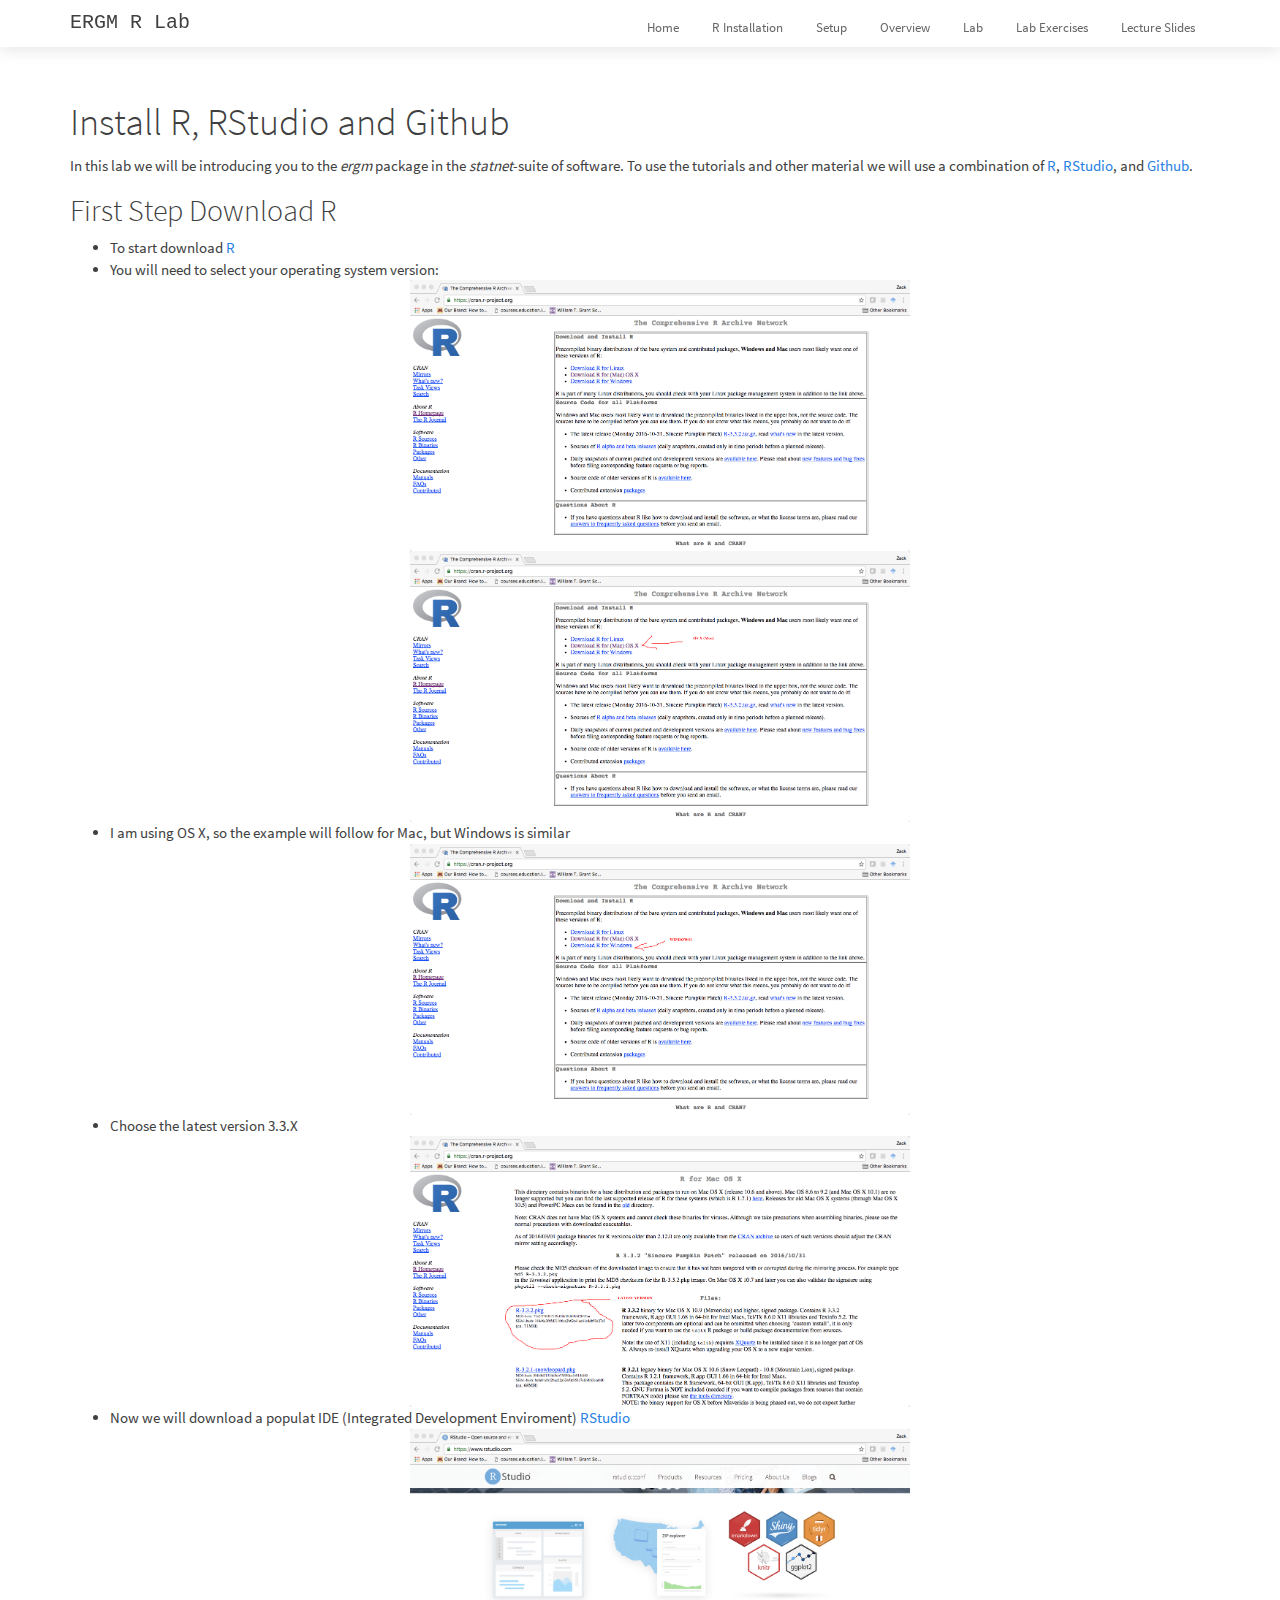
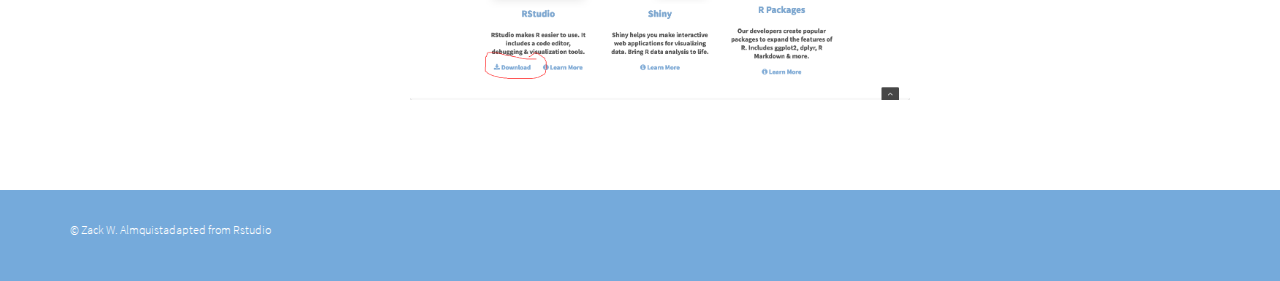
<file: Rinstall.html>
<!DOCTYPE html>

<html xmlns="http://www.w3.org/1999/xhtml">

<head>

<meta charset="utf-8" />
<meta http-equiv="Content-Type" content="text/html; charset=utf-8" />
<meta name="generator" content="pandoc" />




<title>Install R, RStudio and Github</title>

<script src="site_libs/jquery-1.11.3/jquery.min.js"></script>
<meta name="viewport" content="width=device-width, initial-scale=1" />
<link href="site_libs/bootstrap-3.3.5/css/cosmo.min.css" rel="stylesheet" />
<script src="site_libs/bootstrap-3.3.5/js/bootstrap.min.js"></script>
<script src="site_libs/bootstrap-3.3.5/shim/html5shiv.min.js"></script>
<script src="site_libs/bootstrap-3.3.5/shim/respond.min.js"></script>
<script src="site_libs/navigation-1.1/tabsets.js"></script>
<link href="site_libs/highlightjs-1.1/textmate.css" rel="stylesheet" />
<script src="site_libs/highlightjs-1.1/highlight.js"></script>

<link rel="icon" type="image/png" href="images/favicon.png" />

<script type="text/javascript" src="js/rmarkdown.js"></script>
<script type="text/javascript" src="https://platform.twitter.com/widgets.js"></script>

<style type="text/css">code{white-space: pre;}</style>
<style type="text/css">
  pre:not([class]) {
    background-color: white;
  }
</style>
<script type="text/javascript">
if (window.hljs && document.readyState && document.readyState === "complete") {
   window.setTimeout(function() {
      hljs.initHighlighting();
   }, 0);
}
</script>



<style type="text/css">
h1 {
  font-size: 34px;
}
h1.title {
  font-size: 38px;
}
h2 {
  font-size: 30px;
}
h3 {
  font-size: 24px;
}
h4 {
  font-size: 18px;
}
h5 {
  font-size: 16px;
}
h6 {
  font-size: 12px;
}
.table th:not([align]) {
  text-align: left;
}
</style>

<link rel="stylesheet" href="css/rmarkdown.css" type="text/css" />

</head>

<body>

<style type = "text/css">
.main-container {
  max-width: 940px;
  margin-left: auto;
  margin-right: auto;
}
code {
  color: inherit;
  background-color: rgba(0, 0, 0, 0.04);
}
img {
  max-width:100%;
  height: auto;
}
.tabbed-pane {
  padding-top: 12px;
}
button.code-folding-btn:focus {
  outline: none;
}
</style>



<div class="container-fluid main-container">

<!-- tabsets -->
<script>
$(document).ready(function () {
  window.buildTabsets("TOC");
});
</script>

<!-- code folding -->






<div id="rStudioHeader" class="alwaysShrunk">
  <div class="innards bandContent">
    <div>
      <a class="productName" href="index.html">ERGM R Lab</a>
    </div>

    <div id="menu">
      <div id="menuToggler"></div>
      <div id="menuItems">
        <a class="menuItem" href="index.html">Home</a>
        <a class="menuItem" href="Rinstall.html">R Installation</a>
        <a class="menuItem" href="Connecting.html">Setup</a>
        <a class="menuItem" href="workshop.html">Overview</a>   
        <a class="menuItem" href="ERGM_Lab_html.html">Lab</a>   
        <a class="menuItem" href="ERGM_Lab_Exercises_html.html">Lab Exercises</a>   
        <a class="menuItem" href="Almquist_ERGM.pdf">Lecture Slides</a>   
<!-- 
        <a class="menuItem gitHub" href="https://github.com/rstudio/rmarkdown"></a>
        <a class="menuItem gitHubText" href="https://github.com/rstudio/rmarkdown">Source on GitHub</a>
 --> 
      </div>
    </div>
  </div>
</div>

<style type="text/css">
#TOC {
  margin-left: 35px;
  margin-top: 90px;
}
</style>

<script type="text/javascript">
$(".main-container").removeClass("main-container").removeClass("container-fluid").addClass("footerPushDown");
</script>


<div id="pageContent" class="standardPadding">
  <div class="articleBandContent">

<div class="fluid-row" id="header">



<h1 class="title toc-ignore">Install R, RStudio and Github</h1>

</div>


<p>In this lab we will be introducing you to the <em>ergm</em> package in the <em>statnet</em>-suite of software. To use the tutorials and other material we will use a combination of <a href="https://cran.r-project.org/">R</a>, <a href="http://www.RStudio.com">RStudio</a>, and <a href="http://www.github.com">Github</a>.</p>
<div id="first-step-download-r" class="section level2">
<h2>First Step Download R</h2>
<ul>
<li>To start download <a href="https://cran.r-project.org/">R</a></li>
<li>You will need to select your operating system version:
<center>
<div style="width:500px; height=400px">
<div class="figure">
<img src="figures/CRAN.png" />

</div>
</div>
</center>
<center>
<div style="width:500px; height=400px">
<div class="figure">
<img src="figures/CRAN_OSX.png" />

</div>
</div>
</center></li>
<li>I am using OS X, so the example will follow for Mac, but Windows is similar
<center>
<div style="width:500px; height=400px">
<div class="figure">
<img src="figures/CRAN_Windows.png" />

</div>
</div>
</center></li>
<li>Choose the latest version 3.3.X
<center>
<div style="width:500px; height=400px">
<div class="figure">
<img src="figures/R3_3_x.png" />

</div>
</div>
</center></li>
<li>Now we will download a populat IDE (Integrated Development Enviroment) <a href="https://www.rstudio.com/">RStudio</a>
<center>
<div style="width:500px; height=400px">
<div class="figure">
<img src="figures/Rstudio.png" />

</div>
</div>
</center></li>
</ul>
</div>

</div> <!-- articleBandContent -->
</div> <!-- pageContent -->

<div id="rStudioFooter" class="band full">
<div class="bandContent">
  <div id="copyright">© <a href="http://users.stat.umn.edu/~almquist" style="color: #ffffff;">Zack W. Almquist</a>adapted from <a href="https://github.com/rstudio/rmarkdown" style="color: #ffffff;">Rstudio</a></div>
</div>
</div>

<!-- bizible -->
<script type="text/javascript" src="//cdn.bizible.com/scripts/bizible.js" async=""></script>



</div>

<script>

// add bootstrap table styles to pandoc tables
function bootstrapStylePandocTables() {
  $('tr.header').parent('thead').parent('table').addClass('table table-condensed');
}
$(document).ready(function () {
  bootstrapStylePandocTables();
});


</script>


</body>
</html>
</file>
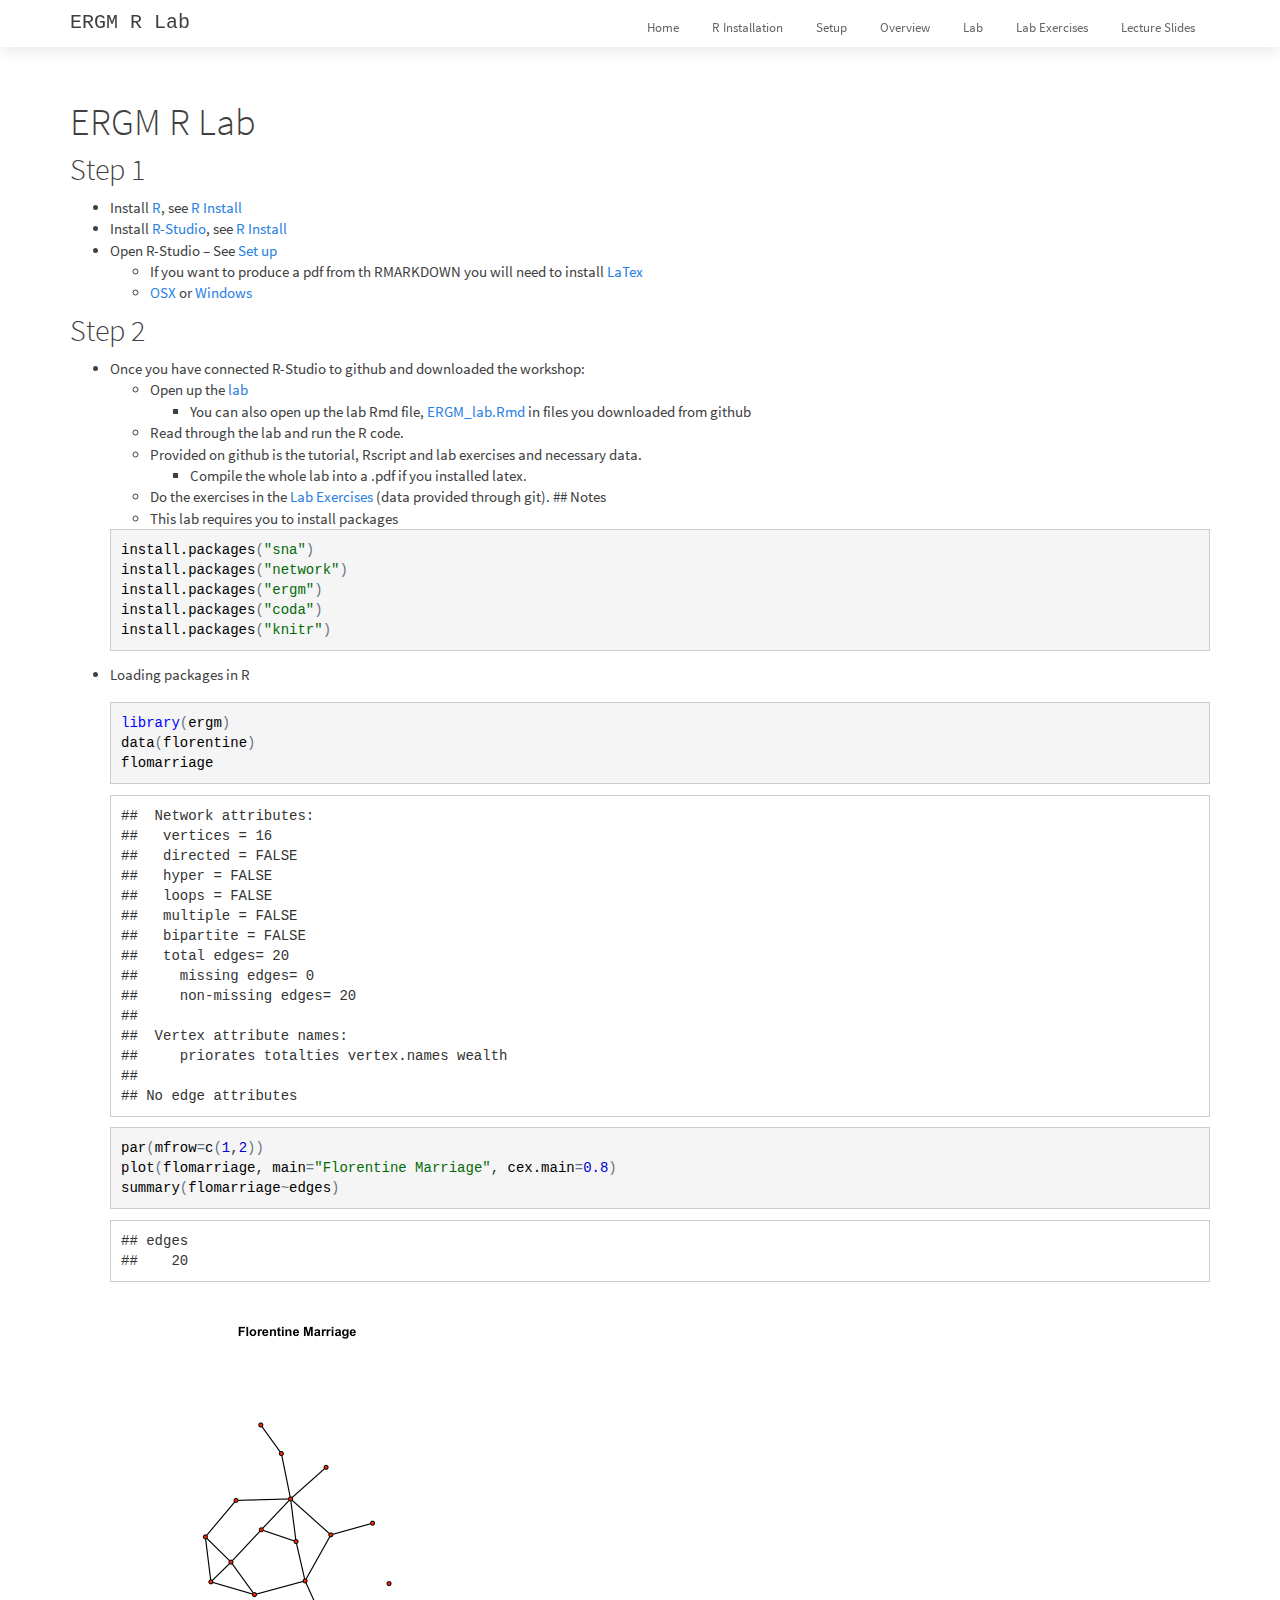
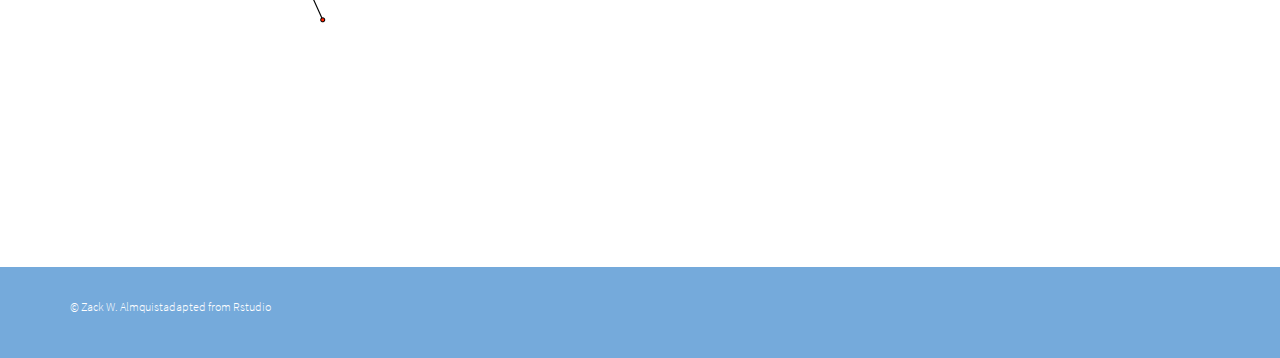
<file: workshop.html>
<!DOCTYPE html>

<html xmlns="http://www.w3.org/1999/xhtml">

<head>

<meta charset="utf-8" />
<meta http-equiv="Content-Type" content="text/html; charset=utf-8" />
<meta name="generator" content="pandoc" />




<title>ERGM R Lab</title>

<script src="site_libs/jquery-1.11.3/jquery.min.js"></script>
<meta name="viewport" content="width=device-width, initial-scale=1" />
<link href="site_libs/bootstrap-3.3.5/css/cosmo.min.css" rel="stylesheet" />
<script src="site_libs/bootstrap-3.3.5/js/bootstrap.min.js"></script>
<script src="site_libs/bootstrap-3.3.5/shim/html5shiv.min.js"></script>
<script src="site_libs/bootstrap-3.3.5/shim/respond.min.js"></script>
<script src="site_libs/navigation-1.1/tabsets.js"></script>
<link href="site_libs/highlightjs-1.1/textmate.css" rel="stylesheet" />
<script src="site_libs/highlightjs-1.1/highlight.js"></script>

<link rel="icon" type="image/png" href="images/favicon.png" />

<script type="text/javascript" src="js/rmarkdown.js"></script>
<script type="text/javascript" src="https://platform.twitter.com/widgets.js"></script>

<style type="text/css">code{white-space: pre;}</style>
<style type="text/css">
  pre:not([class]) {
    background-color: white;
  }
</style>
<script type="text/javascript">
if (window.hljs && document.readyState && document.readyState === "complete") {
   window.setTimeout(function() {
      hljs.initHighlighting();
   }, 0);
}
</script>



<style type="text/css">
h1 {
  font-size: 34px;
}
h1.title {
  font-size: 38px;
}
h2 {
  font-size: 30px;
}
h3 {
  font-size: 24px;
}
h4 {
  font-size: 18px;
}
h5 {
  font-size: 16px;
}
h6 {
  font-size: 12px;
}
.table th:not([align]) {
  text-align: left;
}
</style>

<link rel="stylesheet" href="css/rmarkdown.css" type="text/css" />

</head>

<body>

<style type = "text/css">
.main-container {
  max-width: 940px;
  margin-left: auto;
  margin-right: auto;
}
code {
  color: inherit;
  background-color: rgba(0, 0, 0, 0.04);
}
img {
  max-width:100%;
  height: auto;
}
.tabbed-pane {
  padding-top: 12px;
}
button.code-folding-btn:focus {
  outline: none;
}
</style>



<div class="container-fluid main-container">

<!-- tabsets -->
<script>
$(document).ready(function () {
  window.buildTabsets("TOC");
});
</script>

<!-- code folding -->






<div id="rStudioHeader" class="alwaysShrunk">
  <div class="innards bandContent">
    <div>
      <a class="productName" href="index.html">ERGM R Lab</a>
    </div>

    <div id="menu">
      <div id="menuToggler"></div>
      <div id="menuItems">
        <a class="menuItem" href="index.html">Home</a>
        <a class="menuItem" href="Rinstall.html">R Installation</a>
        <a class="menuItem" href="Connecting.html">Setup</a>
        <a class="menuItem" href="workshop.html">Overview</a>   
        <a class="menuItem" href="ERGM_Lab_html.html">Lab</a>   
        <a class="menuItem" href="ERGM_Lab_Exercises_html.html">Lab Exercises</a>   
        <a class="menuItem" href="Almquist_ERGM.pdf">Lecture Slides</a>   
<!-- 
        <a class="menuItem gitHub" href="https://github.com/rstudio/rmarkdown"></a>
        <a class="menuItem gitHubText" href="https://github.com/rstudio/rmarkdown">Source on GitHub</a>
 --> 
      </div>
    </div>
  </div>
</div>

<style type="text/css">
#TOC {
  margin-left: 35px;
  margin-top: 90px;
}
</style>

<script type="text/javascript">
$(".main-container").removeClass("main-container").removeClass("container-fluid").addClass("footerPushDown");
</script>


<div id="pageContent" class="standardPadding">
  <div class="articleBandContent">

<div class="fluid-row" id="header">



<h1 class="title toc-ignore">ERGM R Lab</h1>

</div>


<div id="step-1" class="section level2">
<h2>Step 1</h2>
<ul>
<li>Install <a href="https://cran.r-project.org/">R</a>, see <a href="Rinstall.html">R Install</a></li>
<li>Install <a href="https://cran.r-project.org/">R-Studio</a>, see <a href="Rinstall.html">R Install</a></li>
<li>Open R-Studio – See <a href="Connecting.html">Set up</a>
<ul>
<li>If you want to produce a pdf from th RMARKDOWN you will need to install <a href="https://www.latex-project.org/get/">LaTex</a></li>
<li><a href="http://www.tug.org/mactex/">OSX</a> or <a href="https://miktex.org/">Windows</a></li>
</ul></li>
</ul>
</div>
<div id="step-2" class="section level2">
<h2>Step 2</h2>
<ul>
<li>Once you have connected R-Studio to github and downloaded the workshop:
<ul>
<li>Open up the <a href="ERGM_Lab_html.html">lab</a>
<ul>
<li>You can also open up the lab Rmd file, <a href="">ERGM_lab.Rmd</a> in files you downloaded from github</li>
</ul></li>
<li>Read through the lab and run the R code.</li>
<li>Provided on github is the tutorial, Rscript and lab exercises and necessary data.
<ul>
<li>Compile the whole lab into a .pdf if you installed latex.</li>
</ul></li>
<li>Do the exercises in the <a href="ERGM_Lab_Exercises_html.html">Lab Exercises</a> (data provided through git). ## Notes</li>
<li>This lab requires you to install packages</li>
</ul>
<pre class="r"><code>install.packages(&quot;sna&quot;)
install.packages(&quot;network&quot;)
install.packages(&quot;ergm&quot;)
install.packages(&quot;coda&quot;)
install.packages(&quot;knitr&quot;)</code></pre></li>
<li><p>Loading packages in R</p>
<pre class="r"><code>library(ergm)
data(florentine) 
flomarriage </code></pre>
<pre><code>##  Network attributes:
##   vertices = 16 
##   directed = FALSE 
##   hyper = FALSE 
##   loops = FALSE 
##   multiple = FALSE 
##   bipartite = FALSE 
##   total edges= 20 
##     missing edges= 0 
##     non-missing edges= 20 
## 
##  Vertex attribute names: 
##     priorates totalties vertex.names wealth 
## 
## No edge attributes</code></pre>
<pre class="r"><code>par(mfrow=c(1,2)) 
plot(flomarriage, main=&quot;Florentine Marriage&quot;, cex.main=0.8) 
summary(flomarriage~edges) </code></pre>
<pre><code>## edges 
##    20</code></pre>
<p><img src="workshop_files/figure-html/unnamed-chunk-2-1.png" width="672" /></p></li>
</ul>
</div>

</div> <!-- articleBandContent -->
</div> <!-- pageContent -->

<div id="rStudioFooter" class="band full">
<div class="bandContent">
  <div id="copyright">© <a href="http://users.stat.umn.edu/~almquist" style="color: #ffffff;">Zack W. Almquist</a>adapted from <a href="https://github.com/rstudio/rmarkdown" style="color: #ffffff;">Rstudio</a></div>
</div>
</div>

<!-- bizible -->
<script type="text/javascript" src="//cdn.bizible.com/scripts/bizible.js" async=""></script>



</div>

<script>

// add bootstrap table styles to pandoc tables
function bootstrapStylePandocTables() {
  $('tr.header').parent('thead').parent('table').addClass('table table-condensed');
}
$(document).ready(function () {
  bootstrapStylePandocTables();
});


</script>


</body>
</html>
</file>
<file: site_libs/highlightjs-1.1/textmate.css>
pre .operator,
pre .paren {
  color: rgb(104, 118, 135)
}

pre .literal {
  color: rgb(88, 72, 246)
}

pre .number {
  color: rgb(0, 0, 205);
}

pre .comment {
  color: rgb(76, 136, 107);
}

pre .keyword {
  color: rgb(0, 0, 255);
}

pre .identifier {
  color: rgb(0, 0, 0);
}

pre .string {
  color: rgb(3, 106, 7);
}
</file>
<file: css/rmarkdown.css>
body {
  font-family: "Source Sans Pro", "Helvetica Neue", Helvetica Neue, Helvetica, Arial, sans-serif;
  background-color:#fff;

  font-weight: normal;
  color: #404040;
}

html, body, .footerPushDown {
  height: 100%;
}

p {
  line-height: 1.7em;
  margin-bottom: 1em;
}

.band.full {
  position: relative;
}

.band.full.first {
  height: 550px;
}

.band.full.second {
  height: 480px;

  overflow: hidden;
  border-bottom: 1px solid #f8f8f8;
}

.band.full.third {
  height: 520px;
}

.bandContent, .standardPadding .articleBandContent {
  margin: 0 auto;
  max-width: 1140px;
}

.vCenter {
  position: relative;
  min-height: 100%;
  height: 100%;
  display: flex;
  flex-direction: column;
  justify-content: center;
}

.rightText .vCenter {
  align-items: flex-end;
}

.band .imageOne {
  position: absolute;
  left: 0px;
  bottom: -120px;
  width: 630px;
  height: auto;

  z-index: 5;
}

.band .imageTwo {
  position: absolute;
  top: 10%;
  right: 10px;
  width: 45%;
  height: auto;
}

.band .imageThree {
  position: absolute;
  left: 10px;
  bottom: 0px;
  width: 500px;
  height: auto;

  z-index: 5;
}

.left{float:left; width:300px;}
.wrapper{float:left; width:100%;}

#rStudioHeader {
  position: fixed;
  top: 0px;
  left: 0px;
  right: 0px;
  height: auto;
  z-index: 100;
  padding: 0 5%;
/*
  color: #fff;
}

#rStudioHeader.shrunk, #rStudioHeader.alwaysShrunk {
  color: inherit;
*/
  background-color: rgba(255, 255, 255, .98);

  -webkit-box-shadow: 0px 3px 15px 0px rgba(0,0,0,0.1);
  -moz-box-shadow: 0px 3px 15px 0px rgba(0,0,0,0.1);
  box-shadow: 0px 3px 15px 0px rgba(0,0,0,0.1);
}

#rStudioHeader .innards {
  padding: 40px 0;
  display: flex;
  justify-content: space-between;
  align-items: flex-end;

  -webkit-transition-property: padding;
  -moz-transition-property: padding;
  -o-transition-property: padding;
  transition-property: padding;

  -webkit-transition-duration: 0.5s;
  -moz-transition-duration: 0.5s;
  -o-transition-duration: 0.5s;
  transition-duration: 0.5s;
}

#rStudioHeader.shrunk .innards, #rStudioHeader.alwaysShrunk .innards {
  padding: 9px 0;
}

#rStudioHeader .productName {
  font-family: "Courier New", Courier, monospace;
  font-weight: normal;
  font-size: 40px;
  color: inherit;

  white-space: nowrap;

  -webkit-transition-property: font-size;
  -moz-transition-property: font-size;
  -o-transition-property: font-size;
  transition-property: font-size;

  -webkit-transition-duration: 0.25s;
  -moz-transition-duration: 0.25s;
  -o-transition-duration: 0.25s;
  transition-duration: 0.25s;
}

#rStudioHeader .productName:hover {
  text-decoration: none;
}

#rStudioHeader.shrunk .productName, #rStudioHeader.alwaysShrunk .productName {
  display: inline-block;
  font-size: 20px;
}

#rStudioHeader .rStudio {
  margin-top: 5px;
  font-size: 13px;
  line-height: 25px;
  font-weight: 200;
  color: #4d4d4d;
}

#rStudioHeader .rStudio .logo {
  display: inline-block;
  width: 70px;
  height: 25px;
  background-image:url(../images/logoRStudio.png);
  background-size: 100% auto;
  background-repeat: no-repeat;
  vertical-align: middle;
}

#rStudioHeader.shrunk .rStudio, #rStudioHeader.alwaysShrunk .rStudio {
  display: inline-block;
  margin-left: 3px;
}

#rStudioHeader .rStudio a {
  text-decoration: none;
  color: inherit;
}

#rStudioHeader #menu {
  text-align: right;
  font-weight: 400;
  font-size: 13px;
  line-height: 20px;
  white-space: nowrap;
}

#rStudioHeader #menu #menuToggler {
  display: none;
}

#rStudioHeader #menu #menuItems {
  display: block;
}

#rStudioHeader #menu .menuItem {
  display: inline-block;
  padding: 0px 15px;

  opacity: .8;
  cursor: pointer;

  -webkit-transition-property: opacity;
  -moz-transition-property: opacity;
  -o-transition-property: opacity;
  transition-property: opacity;

  -webkit-transition-duration: .5s;
  -moz-transition-duration: .5s;
  -o-transition-duration: .5s;
  transition-duration: .5s;

  color: inherit;
}

#rStudioHeader #menu .menuItem:hover {
  opacity: 1;
  text-decoration: none;
}

#rStudioHeader #menu .menuItem.gitHub {
  width: 20px;
  height: 20px;
  padding: 0px;
  margin: 0px 0px 0px 10px;

  background-image: url(../images/gitHubLogo.svg);
  background-repeat: no-repeat;
  background-size: 20px auto;
  background-position: center center;

  vertical-align: bottom;
}

#rStudioHeader #menu .menuItem.gitHubText {
  display: none;
}


#homeContent, #pageContent {
  position: relative;
  z-index: 1;
  min-height: 100%;
  margin-bottom: -91px;  /* height of footer */
}

#homeContent:after, #pageContent:after {
  content: "";
  height: 91px; /* height of footer */
  display: block;
}

.standardPadding {
  padding: 80px 5%;
}

#pageContent .pageTitle {
  font-size: 40px;
  font-weight: 300;
}

#pageContent .pageIntro {
  font-size: 20px;
  font-weight: 300;
  margin-bottom: 30px;
}

#pageContent .columns {
  display: flex;
  justify-content: space-between;

  display: -ms-flexbox;
  -ms-flex-pack: justify;
}

#pageContent .columns .column2 {
  max-width: 46%;
}

#pageContent .linkSection {
  line-height: 20px;
  margin-bottom: 20px;
}

#pageContent .linkSection .linkSectionTitle {
  font-size: 1.4em;
  margin-bottom: 12px;
}

#pageContent .links a {
  display: block;
  line-height: 24px;
  max-width: 500px;
  padding: 0 0 0 16px;
  background-repeat: no-repeat;
  background-position: left 8px;
  background-size: 8px 8px;
  background-image: url(../images/link-icon.png);
}

#pageContent .linkSection .articleBlurb {
  padding-left: 16px;
  line-height: 20px;
  margin-bottom: 10px;
  display: none;
}

.gallerySection, .formatSection {
  margin-bottom: 2em;
}

.gallerySection .gallerySectionTitle, .formatSection .formatSectionTitle {
  font-size: 25px;
  font-weight: 300;
}

.formatSection .formatSectionTitle {
  margin-bottom: 10px;
}

.gallerySection .galleryIntro {
  margin-bottom: 10px;
}

.gallerySection .galleryItems {
  display: flex;
  justify-content: space-between;
  align-items: flex-start;
  flex-wrap: wrap;
}

.gallerySection .galleryItems .galleryItem {
  width: 24%;

  border: 1px solid #f0f0f0;
  margin-bottom: 20px;
}

.gallerySection .galleryItems .galleryItem:hover {

}

.gallerySection .galleryItems .galleryItem .galleryItemLabel {
  display: block;
  cursor: pointer;
  border-top: 1px solid #f0f0f0;
  padding: 10px 10px 5px 10px;
}

.gallerySection .galleryItems .galleryItem .galleryItemImage {
  width: 100%;
  height: auto;
}

.gallerySection .galleryItems .galleryItem .galleryItemDescription {
  font-size: 12px;
  padding: 0px 10px 10px 10px;
}

.formatSection a.doc, .formatSection a.pres, .formatSection a.more {
  display: inline-block;
  margin: 0 15px 15px 0;

  color: #fff;
  font-size: 24px;
  line-height: 28px;
  text-align: center;

  display: inline-flex;
  flex-direction: column;
  justify-content: center;

  vertical-align: top;

  background-color: #f0f0f0;
}

.formatTable {
  display: table;
  width: 100%;
}

.formatTable .formatTableRow {
  display: table-row;
  text-decoration: none;
}

.formatTable .formatTableRow:hover {
  background-color: #f8f8f8;
}

.formatTable .formatName {
  display: table-cell;
  padding: 5px;
  width: 200px;
}

.formatTable .formatDescription {
  display: table-cell;
  line-height: 15px;
  padding-bottom: 5px;
}

.formatTable a.formatTableRow .formatDescription {
  color: #404040;
}


#homeContent .tagline {
  padding-top: 100px;
  font-size: 32px;
  margin-bottom: 16px;
}

#homeContent a {
  text-decoration: none;
  color: #2780e3;
}

#homeContent .blue a {
  color: #fcbf49;
  font-weight: normal;
}

#homeContent a:hover {
  text-decoration: underline;
}

#homeContent .band {
  padding: 0 5%;
}

#homeContent .band.gray1 {
  background-color: #f8f8f8;
}

#homeContent .band.blue {
  background-color: #75aadb;
  color: #fff;
}

#homeContent .band.orange {
  background-color: #e6553a;
  color: #fff;
}

#homeContent .band.leftText {
  text-align: left;
}

#homeContent .band.rightText {
  text-align: right;
}

#homeContent .band .blurb {
  display: inline-block;
  text-align: left;
  max-width: 505px;
  line-height: 40px;
  min-height: 160px;
  font-size: 25px;
}

#homeContent .band .actions {
  margin-top: 20px;
}

#homeContent .band .actions div {
  display: inline-block;
}

#homeContent .bigButton {
  padding: 20px 40px;
  font-size: 20px;
  border: none;

  border-radius: 5px;

  margin: 5px;
}

#homeContent .bigButton.gallery {
  color: #fff;
  background-color: #8cb06c;
}

#homeContent .bigButton.getStarted {
  color: #fff;
  background-color: #75aadb;
}

#rStudioFooter {
  position: relative;
  z-index: 2;

  box-sizing: border-box;
  height: 91px;
}

#rStudioFooter.band {

  background-color: #75aadb;
  padding: 30px 5%;

  color: #fff;

  font-weight: 300;
  font-size: 12px;

  line-height: 25px;
}

#rStudioFooter .bandContent {
  color: #fff;

  display: flex;
  justify-content: space-between;
  align-items: center;

  line-height: 20px;
}

#rStudioFooter .bandContent #copyright {
  flex-shrink: 5;
}

#rStudioFooter .bandContent #logos {
  flex-shrink: 1;
}

#rStudioFooter .bandContent .footerLogo {
  display: inline-block;
  height: 25px;
  width: 25px;

  background-repeat: no-repeat;
  background-size: 100% auto;
  background-position: center center;

  margin: 0 8px;
}

#rStudioFooter .bandContent #logos .footerLogo:last-child {
  margin-right: 0px;
}

#rStudioFooter .bandContent .footerLogo.twitter {
  background-image: url(../images/twitterLogo.svg);
}

#rStudioFooter .bandContent .footerLogo.gitHub {
  background-image: url(../images/gitHubLogo2.svg);
}

#rStudioFooter .bandContent .footerLogo.linkedIn {
  background-image: url(../images/linkedInLogo.svg);
}

#rStudioFooter .bandContent .footerLogo.facebook {
  background-image: url(../images/facebookLogo.svg);
}

#rStudioFooter .bandContent .footerLogo.researchgate {
  background-image: url(../images/researchgate-logo.svg);
}

#rStudioFooter .bandContent .footerLogo.orcid {
  background-image: url(../images/ORCID_logo.png);
}

#rStudioFooter .bandContent .footerLogo.googlescholar {
  background-image: url(../images/google-scholar-logo2.png);
}

#rStudioFooter .bandContent .footerLogo.pmc {
  background-image: url(../images/pmc_logo.png);
}





.screenshot {
  border: 1px solid #ccc;
}

.notebook-screenshot {
  border: 1px solid #ccc;
  margin-bottom: 8px;
}

/* Don't show link underlines in tables (too busy) */
table.table td a:only-child:link,
table.table td a:only-child:visited {
  text-decoration: none;
}
table.table td a:only-child:hover,
table.table td a:only-child:active {
  text-decoration: underline;
}

/* Use the background color from the R logo for the floating toc nav */
.list-group-item.active, .list-group-item.active:hover, .list-group-item.active:focus {
  background-color: rgb(97,151,213);
}

/* offset scroll position for anchor links  */

.section h1 {
  padding-top: 58px;
  margin-top: -58px;
}

.section h2 {
  padding-top: 58px;
  margin-top: -58px;
}
.section h3 {
  padding-top: 58px;
  margin-top: -58px;
}
.section h4 {
  padding-top: 58px;
  margin-top: -58px;
}
.section h5 {
  padding-top: 58px;
  margin-top: -58px;
}
.section h6 {
  padding-top: 58px;
  margin-top: -58px;
}

.lessonPage {
  display: flex;
  display: -ms-flexbox;
}

.lessonPage .lessonsNav {
  margin-top: 23px;
  min-width: 290px;
  line-height: 40px;
  padding-right: 30px;
}

.lessonPage .lessonsNav a {
  display: block;
  padding: 0 10px;
}

.lessonPage .lessonsNav a:hover {
  text-decoration: none;
  background-color: #f8f8f8;
}

.lessonPage .lessonsNav a.current {
  background-color: #75aadb;
  color: #fff;
}

.lessonPage .lessonContent #show-answer h2 {
  display: inline-block;
  margin-top: 10px;
  padding: 7px 20px;
  background-color: #75aadb;
  color: #fff;

  border-radius: 5px;
  cursor: pointer;
}

.lessonPage .lessonContent #show-answer.showing {
  display: none;
}

.lessonPage .lessonContent #model-answer {
  display: none;
}

.lessonPage .lessonContent #model-answer.showing {
  display: block;
}

.lessonPage .lessonContent #continue-to-next-lesson h2 {
  margin-top: 10px;
  font-size: 20px;
}

.lessonPage .continue-link {
  font-size: 24px;
}

/* adjustments for smaller screens */

@media screen and (max-width: 1200px){

  .band .imageOne {
    width: 490px;
    bottom: -50px;
    left: -25px;
  }

  .band .imageThree {
    left: 0px;
  }
}

@media screen and (max-width: 1023px){

  #rStudioHeader .productName {
    font-size: 30px;
  }

  #rStudioHeader .innards {
    align-items: flex-start;
  }

  #rStudioHeader #menu #menuToggler {
    display: inline-block;
    width: 30px;
    height: 30px;
    background-image: url(../images/menuToggler.svg);
    background-repeat: no-repeat;
    background-size: 100% auto;
    background-position: center center;
  }

  #rStudioHeader #menu #menuItems {
    display: none;
  }

  #rStudioHeader #menu #menuItems.showMenu {
    display: block;
  }

  #rStudioHeader #menu .menuItem {
    display: block;
    line-height: 30px;
    text-align: left;
  }

  #rStudioHeader #menu .menuItem.gitHub {
    display: none;
  }

  #rStudioHeader #menu .menuItem.gitHubText {
    display: block;
  }

  #homeContent {
    overflow-x: hidden;
  }

  .band.full.first, .band.full.second, .band.full.third {
      height: auto;
  }

  .vCenter {
    position: relative;
    height: auto;
    min-height: 0;
    display: block;
    padding: 100px 0px;
  }

  .third .vCenter {
    padding-top: 10px;
  }

  #homeContent .band.rightText, #homeContent .band.leftText {
    text-align: center;
  }

  #homeContent .band .blurb {
    text-align: center;
  }

  .band .imageOne {
    position: relative;
    max-width: 120%;
    bottom: auto;
    left: auto;
    top: -50px;
  }

  .band .imageTwo {
    position: relative;
    top: 0;
    right: 0;
    width: 100%;
    margin-bottom: 100px;
  }

  .band .imageThree {
    position: relative;
    left: auto;
    bottom: auto;
    max-width: 100%;
  }

  #pageContent .pageTitle {
    font-size: 30px;
  }
  #pageContent .pageIntro {
    font-size: 18px;
  }

  .gallerySection .galleryItems .galleryItem {
    width: 49%;
  }

  .gallerySection .gallerySectionTitle {
    font-size: 24px;
  }

  #pageContent .columns {
    display: block;
  }

  #pageContent .columns .column2 {
    max-width: none;
  }

  .lessonPage .lessonsNav {
    min-width: 200px;
  }
}

@media screen and (max-width: 768px){
  .lessonPage {
    display: block;
  }

  .lessonPage .lessonsNav {
    display: none;
  }

}

@media screen and (max-width: 500px){
  .gallerySection .galleryItems .galleryItem {
    width: 100%;
  }
  .formatTable .formatName {
    width: 150px;
  }
}

@media screen and (max-width: 350px){

    #rStudioHeader .productName {
      font-size: 26px;
    }

    #rStudioFooter .bandContent .footerLogo {
      margin: 0 2px;
    }

}

iframe.scale65 {
  width: 154%;
  border: #ddd 8px solid;
  overflow: hidden;
  position: relative;
  -ms-zoom: 0.65;
  -moz-transform: scale(0.65);
  -moz-transform-origin: 0px 0;
  -o-transform: scale(0.65);
  -o-transform-origin: 0 0;
  -webkit-transform: scale(0.65);
  -webkit-transform-origin: 0 0;
}


.snippet {
  border: solid 1px #cccccc;
  margin-bottom: 12px;
  width: 100%;
}

.holder {
  padding-right: 5px;
  padding-bottom: 5px;
}
</file>
<file: site_libs/bootstrap-3.3.5/css/cosmo.min.css>
@font-face {
  font-family: 'Source Sans Pro';
  font-style: normal;
  font-weight: 300;
  src: url(fonts/SourceSansProLight.ttf) format('truetype');
}
@font-face {
  font-family: 'Source Sans Pro';
  font-style: normal;
  font-weight: 400;
  src: url(fonts/SourceSansPro.ttf) format('truetype');
}
@font-face {
  font-family: 'Source Sans Pro';
  font-style: normal;
  font-weight: 700;
  src: url(fonts/SourceSansProBold.ttf) format('truetype');
}

/*!
 * bootswatch v3.3.6
 * Homepage: http://bootswatch.com
 * Copyright 2012-2015 Thomas Park
 * Licensed under MIT
 * Based on Bootstrap
*//*!
 * Bootstrap v3.3.6 (http://getbootstrap.com)
 * Copyright 2011-2015 Twitter, Inc.
 * Licensed under MIT (https://github.com/twbs/bootstrap/blob/master/LICENSE)
 *//*! normalize.css v3.0.3 | MIT License | github.com/necolas/normalize.css */html{font-family:sans-serif;-ms-text-size-adjust:100%;-webkit-text-size-adjust:100%}body{margin:0}article,aside,details,figcaption,figure,footer,header,hgroup,main,menu,nav,section,summary{display:block}audio,canvas,progress,video{display:inline-block;vertical-align:baseline}audio:not([controls]){display:none;height:0}[hidden],template{display:none}a{background-color:transparent}a:active,a:hover{outline:0}abbr[title]{border-bottom:1px dotted}b,strong{font-weight:bold}dfn{font-style:italic}h1{font-size:2em;margin:0.67em 0}mark{background:#ff0;color:#000}small{font-size:80%}sub,sup{font-size:75%;line-height:0;position:relative;vertical-align:baseline}sup{top:-0.5em}sub{bottom:-0.25em}img{border:0}svg:not(:root){overflow:hidden}figure{margin:1em 40px}hr{-webkit-box-sizing:content-box;-moz-box-sizing:content-box;box-sizing:content-box;height:0}pre{overflow:auto}code,kbd,pre,samp{font-family:monospace, monospace;font-size:1em}button,input,optgroup,select,textarea{color:inherit;font:inherit;margin:0}button{overflow:visible}button,select{text-transform:none}button,html input[type="button"],input[type="reset"],input[type="submit"]{-webkit-appearance:button;cursor:pointer}button[disabled],html input[disabled]{cursor:default}button::-moz-focus-inner,input::-moz-focus-inner{border:0;padding:0}input{line-height:normal}input[type="checkbox"],input[type="radio"]{-webkit-box-sizing:border-box;-moz-box-sizing:border-box;box-sizing:border-box;padding:0}input[type="number"]::-webkit-inner-spin-button,input[type="number"]::-webkit-outer-spin-button{height:auto}input[type="search"]{-webkit-appearance:textfield;-webkit-box-sizing:content-box;-moz-box-sizing:content-box;box-sizing:content-box}input[type="search"]::-webkit-search-cancel-button,input[type="search"]::-webkit-search-decoration{-webkit-appearance:none}fieldset{border:1px solid #c0c0c0;margin:0 2px;padding:0.35em 0.625em 0.75em}legend{border:0;padding:0}textarea{overflow:auto}optgroup{font-weight:bold}table{border-collapse:collapse;border-spacing:0}td,th{padding:0}/*! Source: https://github.com/h5bp/html5-boilerplate/blob/master/src/css/main.css */@media print{*,*:before,*:after{background:transparent !important;color:#000 !important;-webkit-box-shadow:none !important;box-shadow:none !important;text-shadow:none !important}a,a:visited{text-decoration:underline}a[href]:after{content:" (" attr(href) ")"}abbr[title]:after{content:" (" attr(title) ")"}a[href^="#"]:after,a[href^="javascript:"]:after{content:""}pre,blockquote{border:1px solid #999;page-break-inside:avoid}thead{display:table-header-group}tr,img{page-break-inside:avoid}img{max-width:100% !important}p,h2,h3{orphans:3;widows:3}h2,h3{page-break-after:avoid}.navbar{display:none}.btn>.caret,.dropup>.btn>.caret{border-top-color:#000 !important}.label{border:1px solid #000}.table{border-collapse:collapse !important}.table td,.table th{background-color:#fff !important}.table-bordered th,.table-bordered td{border:1px solid #ddd !important}}@font-face{font-family:'Glyphicons Halflings';src:url('../fonts/glyphicons-halflings-regular.eot');src:url('../fonts/glyphicons-halflings-regular.eot?#iefix') format('embedded-opentype'),url('../fonts/glyphicons-halflings-regular.woff') format('woff'),url('../fonts/glyphicons-halflings-regular.ttf') format('truetype'),url('../fonts/glyphicons-halflings-regular.svg#glyphicons_halflingsregular') format('svg')}.glyphicon{position:relative;top:1px;display:inline-block;font-family:'Glyphicons Halflings';font-style:normal;font-weight:normal;line-height:1;-webkit-font-smoothing:antialiased;-moz-osx-font-smoothing:grayscale}.glyphicon-asterisk:before{content:"\002a"}.glyphicon-plus:before{content:"\002b"}.glyphicon-euro:before,.glyphicon-eur:before{content:"\20ac"}.glyphicon-minus:before{content:"\2212"}.glyphicon-cloud:before{content:"\2601"}.glyphicon-envelope:before{content:"\2709"}.glyphicon-pencil:before{content:"\270f"}.glyphicon-glass:before{content:"\e001"}.glyphicon-music:before{content:"\e002"}.glyphicon-search:before{content:"\e003"}.glyphicon-heart:before{content:"\e005"}.glyphicon-star:before{content:"\e006"}.glyphicon-star-empty:before{content:"\e007"}.glyphicon-user:before{content:"\e008"}.glyphicon-film:before{content:"\e009"}.glyphicon-th-large:before{content:"\e010"}.glyphicon-th:before{content:"\e011"}.glyphicon-th-list:before{content:"\e012"}.glyphicon-ok:before{content:"\e013"}.glyphicon-remove:before{content:"\e014"}.glyphicon-zoom-in:before{content:"\e015"}.glyphicon-zoom-out:before{content:"\e016"}.glyphicon-off:before{content:"\e017"}.glyphicon-signal:before{content:"\e018"}.glyphicon-cog:before{content:"\e019"}.glyphicon-trash:before{content:"\e020"}.glyphicon-home:before{content:"\e021"}.glyphicon-file:before{content:"\e022"}.glyphicon-time:before{content:"\e023"}.glyphicon-road:before{content:"\e024"}.glyphicon-download-alt:before{content:"\e025"}.glyphicon-download:before{content:"\e026"}.glyphicon-upload:before{content:"\e027"}.glyphicon-inbox:before{content:"\e028"}.glyphicon-play-circle:before{content:"\e029"}.glyphicon-repeat:before{content:"\e030"}.glyphicon-refresh:before{content:"\e031"}.glyphicon-list-alt:before{content:"\e032"}.glyphicon-lock:before{content:"\e033"}.glyphicon-flag:before{content:"\e034"}.glyphicon-headphones:before{content:"\e035"}.glyphicon-volume-off:before{content:"\e036"}.glyphicon-volume-down:before{content:"\e037"}.glyphicon-volume-up:before{content:"\e038"}.glyphicon-qrcode:before{content:"\e039"}.glyphicon-barcode:before{content:"\e040"}.glyphicon-tag:before{content:"\e041"}.glyphicon-tags:before{content:"\e042"}.glyphicon-book:before{content:"\e043"}.glyphicon-bookmark:before{content:"\e044"}.glyphicon-print:before{content:"\e045"}.glyphicon-camera:before{content:"\e046"}.glyphicon-font:before{content:"\e047"}.glyphicon-bold:before{content:"\e048"}.glyphicon-italic:before{content:"\e049"}.glyphicon-text-height:before{content:"\e050"}.glyphicon-text-width:before{content:"\e051"}.glyphicon-align-left:before{content:"\e052"}.glyphicon-align-center:before{content:"\e053"}.glyphicon-align-right:before{content:"\e054"}.glyphicon-align-justify:before{content:"\e055"}.glyphicon-list:before{content:"\e056"}.glyphicon-indent-left:before{content:"\e057"}.glyphicon-indent-right:before{content:"\e058"}.glyphicon-facetime-video:before{content:"\e059"}.glyphicon-picture:before{content:"\e060"}.glyphicon-map-marker:before{content:"\e062"}.glyphicon-adjust:before{content:"\e063"}.glyphicon-tint:before{content:"\e064"}.glyphicon-edit:before{content:"\e065"}.glyphicon-share:before{content:"\e066"}.glyphicon-check:before{content:"\e067"}.glyphicon-move:before{content:"\e068"}.glyphicon-step-backward:before{content:"\e069"}.glyphicon-fast-backward:before{content:"\e070"}.glyphicon-backward:before{content:"\e071"}.glyphicon-play:before{content:"\e072"}.glyphicon-pause:before{content:"\e073"}.glyphicon-stop:before{content:"\e074"}.glyphicon-forward:before{content:"\e075"}.glyphicon-fast-forward:before{content:"\e076"}.glyphicon-step-forward:before{content:"\e077"}.glyphicon-eject:before{content:"\e078"}.glyphicon-chevron-left:before{content:"\e079"}.glyphicon-chevron-right:before{content:"\e080"}.glyphicon-plus-sign:before{content:"\e081"}.glyphicon-minus-sign:before{content:"\e082"}.glyphicon-remove-sign:before{content:"\e083"}.glyphicon-ok-sign:before{content:"\e084"}.glyphicon-question-sign:before{content:"\e085"}.glyphicon-info-sign:before{content:"\e086"}.glyphicon-screenshot:before{content:"\e087"}.glyphicon-remove-circle:before{content:"\e088"}.glyphicon-ok-circle:before{content:"\e089"}.glyphicon-ban-circle:before{content:"\e090"}.glyphicon-arrow-left:before{content:"\e091"}.glyphicon-arrow-right:before{content:"\e092"}.glyphicon-arrow-up:before{content:"\e093"}.glyphicon-arrow-down:before{content:"\e094"}.glyphicon-share-alt:before{content:"\e095"}.glyphicon-resize-full:before{content:"\e096"}.glyphicon-resize-small:before{content:"\e097"}.glyphicon-exclamation-sign:before{content:"\e101"}.glyphicon-gift:before{content:"\e102"}.glyphicon-leaf:before{content:"\e103"}.glyphicon-fire:before{content:"\e104"}.glyphicon-eye-open:before{content:"\e105"}.glyphicon-eye-close:before{content:"\e106"}.glyphicon-warning-sign:before{content:"\e107"}.glyphicon-plane:before{content:"\e108"}.glyphicon-calendar:before{content:"\e109"}.glyphicon-random:before{content:"\e110"}.glyphicon-comment:before{content:"\e111"}.glyphicon-magnet:before{content:"\e112"}.glyphicon-chevron-up:before{content:"\e113"}.glyphicon-chevron-down:before{content:"\e114"}.glyphicon-retweet:before{content:"\e115"}.glyphicon-shopping-cart:before{content:"\e116"}.glyphicon-folder-close:before{content:"\e117"}.glyphicon-folder-open:before{content:"\e118"}.glyphicon-resize-vertical:before{content:"\e119"}.glyphicon-resize-horizontal:before{content:"\e120"}.glyphicon-hdd:before{content:"\e121"}.glyphicon-bullhorn:before{content:"\e122"}.glyphicon-bell:before{content:"\e123"}.glyphicon-certificate:before{content:"\e124"}.glyphicon-thumbs-up:before{content:"\e125"}.glyphicon-thumbs-down:before{content:"\e126"}.glyphicon-hand-right:before{content:"\e127"}.glyphicon-hand-left:before{content:"\e128"}.glyphicon-hand-up:before{content:"\e129"}.glyphicon-hand-down:before{content:"\e130"}.glyphicon-circle-arrow-right:before{content:"\e131"}.glyphicon-circle-arrow-left:before{content:"\e132"}.glyphicon-circle-arrow-up:before{content:"\e133"}.glyphicon-circle-arrow-down:before{content:"\e134"}.glyphicon-globe:before{content:"\e135"}.glyphicon-wrench:before{content:"\e136"}.glyphicon-tasks:before{content:"\e137"}.glyphicon-filter:before{content:"\e138"}.glyphicon-briefcase:before{content:"\e139"}.glyphicon-fullscreen:before{content:"\e140"}.glyphicon-dashboard:before{content:"\e141"}.glyphicon-paperclip:before{content:"\e142"}.glyphicon-heart-empty:before{content:"\e143"}.glyphicon-link:before{content:"\e144"}.glyphicon-phone:before{content:"\e145"}.glyphicon-pushpin:before{content:"\e146"}.glyphicon-usd:before{content:"\e148"}.glyphicon-gbp:before{content:"\e149"}.glyphicon-sort:before{content:"\e150"}.glyphicon-sort-by-alphabet:before{content:"\e151"}.glyphicon-sort-by-alphabet-alt:before{content:"\e152"}.glyphicon-sort-by-order:before{content:"\e153"}.glyphicon-sort-by-order-alt:before{content:"\e154"}.glyphicon-sort-by-attributes:before{content:"\e155"}.glyphicon-sort-by-attributes-alt:before{content:"\e156"}.glyphicon-unchecked:before{content:"\e157"}.glyphicon-expand:before{content:"\e158"}.glyphicon-collapse-down:before{content:"\e159"}.glyphicon-collapse-up:before{content:"\e160"}.glyphicon-log-in:before{content:"\e161"}.glyphicon-flash:before{content:"\e162"}.glyphicon-log-out:before{content:"\e163"}.glyphicon-new-window:before{content:"\e164"}.glyphicon-record:before{content:"\e165"}.glyphicon-save:before{content:"\e166"}.glyphicon-open:before{content:"\e167"}.glyphicon-saved:before{content:"\e168"}.glyphicon-import:before{content:"\e169"}.glyphicon-export:before{content:"\e170"}.glyphicon-send:before{content:"\e171"}.glyphicon-floppy-disk:before{content:"\e172"}.glyphicon-floppy-saved:before{content:"\e173"}.glyphicon-floppy-remove:before{content:"\e174"}.glyphicon-floppy-save:before{content:"\e175"}.glyphicon-floppy-open:before{content:"\e176"}.glyphicon-credit-card:before{content:"\e177"}.glyphicon-transfer:before{content:"\e178"}.glyphicon-cutlery:before{content:"\e179"}.glyphicon-header:before{content:"\e180"}.glyphicon-compressed:before{content:"\e181"}.glyphicon-earphone:before{content:"\e182"}.glyphicon-phone-alt:before{content:"\e183"}.glyphicon-tower:before{content:"\e184"}.glyphicon-stats:before{content:"\e185"}.glyphicon-sd-video:before{content:"\e186"}.glyphicon-hd-video:before{content:"\e187"}.glyphicon-subtitles:before{content:"\e188"}.glyphicon-sound-stereo:before{content:"\e189"}.glyphicon-sound-dolby:before{content:"\e190"}.glyphicon-sound-5-1:before{content:"\e191"}.glyphicon-sound-6-1:before{content:"\e192"}.glyphicon-sound-7-1:before{content:"\e193"}.glyphicon-copyright-mark:before{content:"\e194"}.glyphicon-registration-mark:before{content:"\e195"}.glyphicon-cloud-download:before{content:"\e197"}.glyphicon-cloud-upload:before{content:"\e198"}.glyphicon-tree-conifer:before{content:"\e199"}.glyphicon-tree-deciduous:before{content:"\e200"}.glyphicon-cd:before{content:"\e201"}.glyphicon-save-file:before{content:"\e202"}.glyphicon-open-file:before{content:"\e203"}.glyphicon-level-up:before{content:"\e204"}.glyphicon-copy:before{content:"\e205"}.glyphicon-paste:before{content:"\e206"}.glyphicon-alert:before{content:"\e209"}.glyphicon-equalizer:before{content:"\e210"}.glyphicon-king:before{content:"\e211"}.glyphicon-queen:before{content:"\e212"}.glyphicon-pawn:before{content:"\e213"}.glyphicon-bishop:before{content:"\e214"}.glyphicon-knight:before{content:"\e215"}.glyphicon-baby-formula:before{content:"\e216"}.glyphicon-tent:before{content:"\26fa"}.glyphicon-blackboard:before{content:"\e218"}.glyphicon-bed:before{content:"\e219"}.glyphicon-apple:before{content:"\f8ff"}.glyphicon-erase:before{content:"\e221"}.glyphicon-hourglass:before{content:"\231b"}.glyphicon-lamp:before{content:"\e223"}.glyphicon-duplicate:before{content:"\e224"}.glyphicon-piggy-bank:before{content:"\e225"}.glyphicon-scissors:before{content:"\e226"}.glyphicon-bitcoin:before{content:"\e227"}.glyphicon-btc:before{content:"\e227"}.glyphicon-xbt:before{content:"\e227"}.glyphicon-yen:before{content:"\00a5"}.glyphicon-jpy:before{content:"\00a5"}.glyphicon-ruble:before{content:"\20bd"}.glyphicon-rub:before{content:"\20bd"}.glyphicon-scale:before{content:"\e230"}.glyphicon-ice-lolly:before{content:"\e231"}.glyphicon-ice-lolly-tasted:before{content:"\e232"}.glyphicon-education:before{content:"\e233"}.glyphicon-option-horizontal:before{content:"\e234"}.glyphicon-option-vertical:before{content:"\e235"}.glyphicon-menu-hamburger:before{content:"\e236"}.glyphicon-modal-window:before{content:"\e237"}.glyphicon-oil:before{content:"\e238"}.glyphicon-grain:before{content:"\e239"}.glyphicon-sunglasses:before{content:"\e240"}.glyphicon-text-size:before{content:"\e241"}.glyphicon-text-color:before{content:"\e242"}.glyphicon-text-background:before{content:"\e243"}.glyphicon-object-align-top:before{content:"\e244"}.glyphicon-object-align-bottom:before{content:"\e245"}.glyphicon-object-align-horizontal:before{content:"\e246"}.glyphicon-object-align-left:before{content:"\e247"}.glyphicon-object-align-vertical:before{content:"\e248"}.glyphicon-object-align-right:before{content:"\e249"}.glyphicon-triangle-right:before{content:"\e250"}.glyphicon-triangle-left:before{content:"\e251"}.glyphicon-triangle-bottom:before{content:"\e252"}.glyphicon-triangle-top:before{content:"\e253"}.glyphicon-console:before{content:"\e254"}.glyphicon-superscript:before{content:"\e255"}.glyphicon-subscript:before{content:"\e256"}.glyphicon-menu-left:before{content:"\e257"}.glyphicon-menu-right:before{content:"\e258"}.glyphicon-menu-down:before{content:"\e259"}.glyphicon-menu-up:before{content:"\e260"}*{-webkit-box-sizing:border-box;-moz-box-sizing:border-box;box-sizing:border-box}*:before,*:after{-webkit-box-sizing:border-box;-moz-box-sizing:border-box;box-sizing:border-box}html{font-size:10px;-webkit-tap-highlight-color:rgba(0,0,0,0)}body{font-family:"Source Sans Pro",Calibri,Candara,Arial,sans-serif;font-size:15px;line-height:1.42857143;color:#333333;background-color:#ffffff}input,button,select,textarea{font-family:inherit;font-size:inherit;line-height:inherit}a{color:#2780e3;text-decoration:none}a:hover,a:focus{color:#165ba8;text-decoration:underline}a:focus{outline:thin dotted;outline:5px auto -webkit-focus-ring-color;outline-offset:-2px}figure{margin:0}img{vertical-align:middle}.img-responsive,.thumbnail>img,.thumbnail a>img,.carousel-inner>.item>img,.carousel-inner>.item>a>img{display:block;max-width:100%;height:auto}.img-rounded{border-radius:0}.img-thumbnail{padding:4px;line-height:1.42857143;background-color:#ffffff;border:1px solid #dddddd;border-radius:0;-webkit-transition:all .2s ease-in-out;-o-transition:all .2s ease-in-out;transition:all .2s ease-in-out;display:inline-block;max-width:100%;height:auto}.img-circle{border-radius:50%}hr{margin-top:21px;margin-bottom:21px;border:0;border-top:1px solid #e6e6e6}.sr-only{position:absolute;width:1px;height:1px;margin:-1px;padding:0;overflow:hidden;clip:rect(0, 0, 0, 0);border:0}.sr-only-focusable:active,.sr-only-focusable:focus{position:static;width:auto;height:auto;margin:0;overflow:visible;clip:auto}[role="button"]{cursor:pointer}h1,h2,h3,h4,h5,h6,.h1,.h2,.h3,.h4,.h5,.h6{font-family:"Source Sans Pro",Calibri,Candara,Arial,sans-serif;font-weight:300;line-height:1.1;color:inherit}h1 small,h2 small,h3 small,h4 small,h5 small,h6 small,.h1 small,.h2 small,.h3 small,.h4 small,.h5 small,.h6 small,h1 .small,h2 .small,h3 .small,h4 .small,h5 .small,h6 .small,.h1 .small,.h2 .small,.h3 .small,.h4 .small,.h5 .small,.h6 .small{font-weight:normal;line-height:1;color:#999999}h1,.h1,h2,.h2,h3,.h3{margin-top:21px;margin-bottom:10.5px}h1 small,.h1 small,h2 small,.h2 small,h3 small,.h3 small,h1 .small,.h1 .small,h2 .small,.h2 .small,h3 .small,.h3 .small{font-size:65%}h4,.h4,h5,.h5,h6,.h6{margin-top:10.5px;margin-bottom:10.5px}h4 small,.h4 small,h5 small,.h5 small,h6 small,.h6 small,h4 .small,.h4 .small,h5 .small,.h5 .small,h6 .small,.h6 .small{font-size:75%}h1,.h1{font-size:39px}h2,.h2{font-size:32px}h3,.h3{font-size:26px}h4,.h4{font-size:19px}h5,.h5{font-size:15px}h6,.h6{font-size:13px}p{margin:0 0 10.5px}.lead{margin-bottom:21px;font-size:17px;font-weight:300;line-height:1.4}@media (min-width:768px){.lead{font-size:22.5px}}small,.small{font-size:86%}mark,.mark{background-color:#ff7518;padding:.2em}.text-left{text-align:left}.text-right{text-align:right}.text-center{text-align:center}.text-justify{text-align:justify}.text-nowrap{white-space:nowrap}.text-lowercase{text-transform:lowercase}.text-uppercase{text-transform:uppercase}.text-capitalize{text-transform:capitalize}.text-muted{color:#999999}.text-primary{color:#2780e3}a.text-primary:hover,a.text-primary:focus{color:#1967be}.text-success{color:#ffffff}a.text-success:hover,a.text-success:focus{color:#e6e6e6}.text-info{color:#ffffff}a.text-info:hover,a.text-info:focus{color:#e6e6e6}.text-warning{color:#ffffff}a.text-warning:hover,a.text-warning:focus{color:#e6e6e6}.text-danger{color:#ffffff}a.text-danger:hover,a.text-danger:focus{color:#e6e6e6}.bg-primary{color:#fff;background-color:#2780e3}a.bg-primary:hover,a.bg-primary:focus{background-color:#1967be}.bg-success{background-color:#3fb618}a.bg-success:hover,a.bg-success:focus{background-color:#2f8912}.bg-info{background-color:#9954bb}a.bg-info:hover,a.bg-info:focus{background-color:#7e3f9d}.bg-warning{background-color:#ff7518}a.bg-warning:hover,a.bg-warning:focus{background-color:#e45c00}.bg-danger{background-color:#ff0039}a.bg-danger:hover,a.bg-danger:focus{background-color:#cc002e}.page-header{padding-bottom:9.5px;margin:42px 0 21px;border-bottom:1px solid #e6e6e6}ul,ol{margin-top:0;margin-bottom:10.5px}ul ul,ol ul,ul ol,ol ol{margin-bottom:0}.list-unstyled{padding-left:0;list-style:none}.list-inline{padding-left:0;list-style:none;margin-left:-5px}.list-inline>li{display:inline-block;padding-left:5px;padding-right:5px}dl{margin-top:0;margin-bottom:21px}dt,dd{line-height:1.42857143}dt{font-weight:bold}dd{margin-left:0}@media (min-width:768px){.dl-horizontal dt{float:left;width:160px;clear:left;text-align:right;overflow:hidden;text-overflow:ellipsis;white-space:nowrap}.dl-horizontal dd{margin-left:180px}}abbr[title],abbr[data-original-title]{cursor:help;border-bottom:1px dotted #999999}.initialism{font-size:90%;text-transform:uppercase}blockquote{padding:10.5px 21px;margin:0 0 21px;font-size:18.75px;border-left:5px solid #e6e6e6}blockquote p:last-child,blockquote ul:last-child,blockquote ol:last-child{margin-bottom:0}blockquote footer,blockquote small,blockquote .small{display:block;font-size:80%;line-height:1.42857143;color:#999999}blockquote footer:before,blockquote small:before,blockquote .small:before{content:'\2014 \00A0'}.blockquote-reverse,blockquote.pull-right{padding-right:15px;padding-left:0;border-right:5px solid #e6e6e6;border-left:0;text-align:right}.blockquote-reverse footer:before,blockquote.pull-right footer:before,.blockquote-reverse small:before,blockquote.pull-right small:before,.blockquote-reverse .small:before,blockquote.pull-right .small:before{content:''}.blockquote-reverse footer:after,blockquote.pull-right footer:after,.blockquote-reverse small:after,blockquote.pull-right small:after,.blockquote-reverse .small:after,blockquote.pull-right .small:after{content:'\00A0 \2014'}address{margin-bottom:21px;font-style:normal;line-height:1.42857143}code,kbd,pre,samp{font-family:monospace}code{padding:2px 4px;font-size:90%;color:#c7254e;background-color:#f9f2f4;border-radius:0}kbd{padding:2px 4px;font-size:90%;color:#ffffff;background-color:#333333;border-radius:0;-webkit-box-shadow:inset 0 -1px 0 rgba(0,0,0,0.25);box-shadow:inset 0 -1px 0 rgba(0,0,0,0.25)}kbd kbd{padding:0;font-size:100%;font-weight:bold;-webkit-box-shadow:none;box-shadow:none}pre{display:block;padding:10px;margin:0 0 10.5px;font-size:14px;line-height:1.42857143;word-break:break-all;word-wrap:break-word;color:#333333;background-color:#f5f5f5;border:1px solid #cccccc;border-radius:0}pre code{padding:0;font-size:inherit;color:inherit;white-space:pre-wrap;background-color:transparent;border-radius:0}.pre-scrollable{max-height:340px;overflow-y:scroll}.container{margin-right:auto;margin-left:auto;padding-left:15px;padding-right:15px}@media (min-width:768px){.container{width:750px}}@media (min-width:992px){.container{width:970px}}@media (min-width:1200px){.container{width:1170px}}.container-fluid{margin-right:auto;margin-left:auto;padding-left:15px;padding-right:15px}.row{margin-left:-15px;margin-right:-15px}.col-xs-1,.col-sm-1,.col-md-1,.col-lg-1,.col-xs-2,.col-sm-2,.col-md-2,.col-lg-2,.col-xs-3,.col-sm-3,.col-md-3,.col-lg-3,.col-xs-4,.col-sm-4,.col-md-4,.col-lg-4,.col-xs-5,.col-sm-5,.col-md-5,.col-lg-5,.col-xs-6,.col-sm-6,.col-md-6,.col-lg-6,.col-xs-7,.col-sm-7,.col-md-7,.col-lg-7,.col-xs-8,.col-sm-8,.col-md-8,.col-lg-8,.col-xs-9,.col-sm-9,.col-md-9,.col-lg-9,.col-xs-10,.col-sm-10,.col-md-10,.col-lg-10,.col-xs-11,.col-sm-11,.col-md-11,.col-lg-11,.col-xs-12,.col-sm-12,.col-md-12,.col-lg-12{position:relative;min-height:1px;padding-left:15px;padding-right:15px}.col-xs-1,.col-xs-2,.col-xs-3,.col-xs-4,.col-xs-5,.col-xs-6,.col-xs-7,.col-xs-8,.col-xs-9,.col-xs-10,.col-xs-11,.col-xs-12{float:left}.col-xs-12{width:100%}.col-xs-11{width:91.66666667%}.col-xs-10{width:83.33333333%}.col-xs-9{width:75%}.col-xs-8{width:66.66666667%}.col-xs-7{width:58.33333333%}.col-xs-6{width:50%}.col-xs-5{width:41.66666667%}.col-xs-4{width:33.33333333%}.col-xs-3{width:25%}.col-xs-2{width:16.66666667%}.col-xs-1{width:8.33333333%}.col-xs-pull-12{right:100%}.col-xs-pull-11{right:91.66666667%}.col-xs-pull-10{right:83.33333333%}.col-xs-pull-9{right:75%}.col-xs-pull-8{right:66.66666667%}.col-xs-pull-7{right:58.33333333%}.col-xs-pull-6{right:50%}.col-xs-pull-5{right:41.66666667%}.col-xs-pull-4{right:33.33333333%}.col-xs-pull-3{right:25%}.col-xs-pull-2{right:16.66666667%}.col-xs-pull-1{right:8.33333333%}.col-xs-pull-0{right:auto}.col-xs-push-12{left:100%}.col-xs-push-11{left:91.66666667%}.col-xs-push-10{left:83.33333333%}.col-xs-push-9{left:75%}.col-xs-push-8{left:66.66666667%}.col-xs-push-7{left:58.33333333%}.col-xs-push-6{left:50%}.col-xs-push-5{left:41.66666667%}.col-xs-push-4{left:33.33333333%}.col-xs-push-3{left:25%}.col-xs-push-2{left:16.66666667%}.col-xs-push-1{left:8.33333333%}.col-xs-push-0{left:auto}.col-xs-offset-12{margin-left:100%}.col-xs-offset-11{margin-left:91.66666667%}.col-xs-offset-10{margin-left:83.33333333%}.col-xs-offset-9{margin-left:75%}.col-xs-offset-8{margin-left:66.66666667%}.col-xs-offset-7{margin-left:58.33333333%}.col-xs-offset-6{margin-left:50%}.col-xs-offset-5{margin-left:41.66666667%}.col-xs-offset-4{margin-left:33.33333333%}.col-xs-offset-3{margin-left:25%}.col-xs-offset-2{margin-left:16.66666667%}.col-xs-offset-1{margin-left:8.33333333%}.col-xs-offset-0{margin-left:0%}@media (min-width:768px){.col-sm-1,.col-sm-2,.col-sm-3,.col-sm-4,.col-sm-5,.col-sm-6,.col-sm-7,.col-sm-8,.col-sm-9,.col-sm-10,.col-sm-11,.col-sm-12{float:left}.col-sm-12{width:100%}.col-sm-11{width:91.66666667%}.col-sm-10{width:83.33333333%}.col-sm-9{width:75%}.col-sm-8{width:66.66666667%}.col-sm-7{width:58.33333333%}.col-sm-6{width:50%}.col-sm-5{width:41.66666667%}.col-sm-4{width:33.33333333%}.col-sm-3{width:25%}.col-sm-2{width:16.66666667%}.col-sm-1{width:8.33333333%}.col-sm-pull-12{right:100%}.col-sm-pull-11{right:91.66666667%}.col-sm-pull-10{right:83.33333333%}.col-sm-pull-9{right:75%}.col-sm-pull-8{right:66.66666667%}.col-sm-pull-7{right:58.33333333%}.col-sm-pull-6{right:50%}.col-sm-pull-5{right:41.66666667%}.col-sm-pull-4{right:33.33333333%}.col-sm-pull-3{right:25%}.col-sm-pull-2{right:16.66666667%}.col-sm-pull-1{right:8.33333333%}.col-sm-pull-0{right:auto}.col-sm-push-12{left:100%}.col-sm-push-11{left:91.66666667%}.col-sm-push-10{left:83.33333333%}.col-sm-push-9{left:75%}.col-sm-push-8{left:66.66666667%}.col-sm-push-7{left:58.33333333%}.col-sm-push-6{left:50%}.col-sm-push-5{left:41.66666667%}.col-sm-push-4{left:33.33333333%}.col-sm-push-3{left:25%}.col-sm-push-2{left:16.66666667%}.col-sm-push-1{left:8.33333333%}.col-sm-push-0{left:auto}.col-sm-offset-12{margin-left:100%}.col-sm-offset-11{margin-left:91.66666667%}.col-sm-offset-10{margin-left:83.33333333%}.col-sm-offset-9{margin-left:75%}.col-sm-offset-8{margin-left:66.66666667%}.col-sm-offset-7{margin-left:58.33333333%}.col-sm-offset-6{margin-left:50%}.col-sm-offset-5{margin-left:41.66666667%}.col-sm-offset-4{margin-left:33.33333333%}.col-sm-offset-3{margin-left:25%}.col-sm-offset-2{margin-left:16.66666667%}.col-sm-offset-1{margin-left:8.33333333%}.col-sm-offset-0{margin-left:0%}}@media (min-width:992px){.col-md-1,.col-md-2,.col-md-3,.col-md-4,.col-md-5,.col-md-6,.col-md-7,.col-md-8,.col-md-9,.col-md-10,.col-md-11,.col-md-12{float:left}.col-md-12{width:100%}.col-md-11{width:91.66666667%}.col-md-10{width:83.33333333%}.col-md-9{width:75%}.col-md-8{width:66.66666667%}.col-md-7{width:58.33333333%}.col-md-6{width:50%}.col-md-5{width:41.66666667%}.col-md-4{width:33.33333333%}.col-md-3{width:25%}.col-md-2{width:16.66666667%}.col-md-1{width:8.33333333%}.col-md-pull-12{right:100%}.col-md-pull-11{right:91.66666667%}.col-md-pull-10{right:83.33333333%}.col-md-pull-9{right:75%}.col-md-pull-8{right:66.66666667%}.col-md-pull-7{right:58.33333333%}.col-md-pull-6{right:50%}.col-md-pull-5{right:41.66666667%}.col-md-pull-4{right:33.33333333%}.col-md-pull-3{right:25%}.col-md-pull-2{right:16.66666667%}.col-md-pull-1{right:8.33333333%}.col-md-pull-0{right:auto}.col-md-push-12{left:100%}.col-md-push-11{left:91.66666667%}.col-md-push-10{left:83.33333333%}.col-md-push-9{left:75%}.col-md-push-8{left:66.66666667%}.col-md-push-7{left:58.33333333%}.col-md-push-6{left:50%}.col-md-push-5{left:41.66666667%}.col-md-push-4{left:33.33333333%}.col-md-push-3{left:25%}.col-md-push-2{left:16.66666667%}.col-md-push-1{left:8.33333333%}.col-md-push-0{left:auto}.col-md-offset-12{margin-left:100%}.col-md-offset-11{margin-left:91.66666667%}.col-md-offset-10{margin-left:83.33333333%}.col-md-offset-9{margin-left:75%}.col-md-offset-8{margin-left:66.66666667%}.col-md-offset-7{margin-left:58.33333333%}.col-md-offset-6{margin-left:50%}.col-md-offset-5{margin-left:41.66666667%}.col-md-offset-4{margin-left:33.33333333%}.col-md-offset-3{margin-left:25%}.col-md-offset-2{margin-left:16.66666667%}.col-md-offset-1{margin-left:8.33333333%}.col-md-offset-0{margin-left:0%}}@media (min-width:1200px){.col-lg-1,.col-lg-2,.col-lg-3,.col-lg-4,.col-lg-5,.col-lg-6,.col-lg-7,.col-lg-8,.col-lg-9,.col-lg-10,.col-lg-11,.col-lg-12{float:left}.col-lg-12{width:100%}.col-lg-11{width:91.66666667%}.col-lg-10{width:83.33333333%}.col-lg-9{width:75%}.col-lg-8{width:66.66666667%}.col-lg-7{width:58.33333333%}.col-lg-6{width:50%}.col-lg-5{width:41.66666667%}.col-lg-4{width:33.33333333%}.col-lg-3{width:25%}.col-lg-2{width:16.66666667%}.col-lg-1{width:8.33333333%}.col-lg-pull-12{right:100%}.col-lg-pull-11{right:91.66666667%}.col-lg-pull-10{right:83.33333333%}.col-lg-pull-9{right:75%}.col-lg-pull-8{right:66.66666667%}.col-lg-pull-7{right:58.33333333%}.col-lg-pull-6{right:50%}.col-lg-pull-5{right:41.66666667%}.col-lg-pull-4{right:33.33333333%}.col-lg-pull-3{right:25%}.col-lg-pull-2{right:16.66666667%}.col-lg-pull-1{right:8.33333333%}.col-lg-pull-0{right:auto}.col-lg-push-12{left:100%}.col-lg-push-11{left:91.66666667%}.col-lg-push-10{left:83.33333333%}.col-lg-push-9{left:75%}.col-lg-push-8{left:66.66666667%}.col-lg-push-7{left:58.33333333%}.col-lg-push-6{left:50%}.col-lg-push-5{left:41.66666667%}.col-lg-push-4{left:33.33333333%}.col-lg-push-3{left:25%}.col-lg-push-2{left:16.66666667%}.col-lg-push-1{left:8.33333333%}.col-lg-push-0{left:auto}.col-lg-offset-12{margin-left:100%}.col-lg-offset-11{margin-left:91.66666667%}.col-lg-offset-10{margin-left:83.33333333%}.col-lg-offset-9{margin-left:75%}.col-lg-offset-8{margin-left:66.66666667%}.col-lg-offset-7{margin-left:58.33333333%}.col-lg-offset-6{margin-left:50%}.col-lg-offset-5{margin-left:41.66666667%}.col-lg-offset-4{margin-left:33.33333333%}.col-lg-offset-3{margin-left:25%}.col-lg-offset-2{margin-left:16.66666667%}.col-lg-offset-1{margin-left:8.33333333%}.col-lg-offset-0{margin-left:0%}}table{background-color:transparent}caption{padding-top:8px;padding-bottom:8px;color:#999999;text-align:left}th{}.table{width:100%;max-width:100%;margin-bottom:21px}.table>thead>tr>th,.table>tbody>tr>th,.table>tfoot>tr>th,.table>thead>tr>td,.table>tbody>tr>td,.table>tfoot>tr>td{padding:8px;line-height:1.42857143;vertical-align:top;border-top:1px solid #dddddd}.table>thead>tr>th{vertical-align:bottom;border-bottom:2px solid #dddddd}.table>caption+thead>tr:first-child>th,.table>colgroup+thead>tr:first-child>th,.table>thead:first-child>tr:first-child>th,.table>caption+thead>tr:first-child>td,.table>colgroup+thead>tr:first-child>td,.table>thead:first-child>tr:first-child>td{border-top:0}.table>tbody+tbody{border-top:2px solid #dddddd}.table .table{background-color:#ffffff}.table-condensed>thead>tr>th,.table-condensed>tbody>tr>th,.table-condensed>tfoot>tr>th,.table-condensed>thead>tr>td,.table-condensed>tbody>tr>td,.table-condensed>tfoot>tr>td{padding:5px}.table-bordered{border:1px solid #dddddd}.table-bordered>thead>tr>th,.table-bordered>tbody>tr>th,.table-bordered>tfoot>tr>th,.table-bordered>thead>tr>td,.table-bordered>tbody>tr>td,.table-bordered>tfoot>tr>td{border:1px solid #dddddd}.table-bordered>thead>tr>th,.table-bordered>thead>tr>td{border-bottom-width:2px}.table-striped>tbody>tr:nth-of-type(odd){background-color:#f9f9f9}.table-hover>tbody>tr:hover{background-color:#f5f5f5}table col[class*="col-"]{position:static;float:none;display:table-column}table td[class*="col-"],table th[class*="col-"]{position:static;float:none;display:table-cell}.table>thead>tr>td.active,.table>tbody>tr>td.active,.table>tfoot>tr>td.active,.table>thead>tr>th.active,.table>tbody>tr>th.active,.table>tfoot>tr>th.active,.table>thead>tr.active>td,.table>tbody>tr.active>td,.table>tfoot>tr.active>td,.table>thead>tr.active>th,.table>tbody>tr.active>th,.table>tfoot>tr.active>th{background-color:#f5f5f5}.table-hover>tbody>tr>td.active:hover,.table-hover>tbody>tr>th.active:hover,.table-hover>tbody>tr.active:hover>td,.table-hover>tbody>tr:hover>.active,.table-hover>tbody>tr.active:hover>th{background-color:#e8e8e8}.table>thead>tr>td.success,.table>tbody>tr>td.success,.table>tfoot>tr>td.success,.table>thead>tr>th.success,.table>tbody>tr>th.success,.table>tfoot>tr>th.success,.table>thead>tr.success>td,.table>tbody>tr.success>td,.table>tfoot>tr.success>td,.table>thead>tr.success>th,.table>tbody>tr.success>th,.table>tfoot>tr.success>th{background-color:#3fb618}.table-hover>tbody>tr>td.success:hover,.table-hover>tbody>tr>th.success:hover,.table-hover>tbody>tr.success:hover>td,.table-hover>tbody>tr:hover>.success,.table-hover>tbody>tr.success:hover>th{background-color:#379f15}.table>thead>tr>td.info,.table>tbody>tr>td.info,.table>tfoot>tr>td.info,.table>thead>tr>th.info,.table>tbody>tr>th.info,.table>tfoot>tr>th.info,.table>thead>tr.info>td,.table>tbody>tr.info>td,.table>tfoot>tr.info>td,.table>thead>tr.info>th,.table>tbody>tr.info>th,.table>tfoot>tr.info>th{background-color:#9954bb}.table-hover>tbody>tr>td.info:hover,.table-hover>tbody>tr>th.info:hover,.table-hover>tbody>tr.info:hover>td,.table-hover>tbody>tr:hover>.info,.table-hover>tbody>tr.info:hover>th{background-color:#8d46b0}.table>thead>tr>td.warning,.table>tbody>tr>td.warning,.table>tfoot>tr>td.warning,.table>thead>tr>th.warning,.table>tbody>tr>th.warning,.table>tfoot>tr>th.warning,.table>thead>tr.warning>td,.table>tbody>tr.warning>td,.table>tfoot>tr.warning>td,.table>thead>tr.warning>th,.table>tbody>tr.warning>th,.table>tfoot>tr.warning>th{background-color:#ff7518}.table-hover>tbody>tr>td.warning:hover,.table-hover>tbody>tr>th.warning:hover,.table-hover>tbody>tr.warning:hover>td,.table-hover>tbody>tr:hover>.warning,.table-hover>tbody>tr.warning:hover>th{background-color:#fe6600}.table>thead>tr>td.danger,.table>tbody>tr>td.danger,.table>tfoot>tr>td.danger,.table>thead>tr>th.danger,.table>tbody>tr>th.danger,.table>tfoot>tr>th.danger,.table>thead>tr.danger>td,.table>tbody>tr.danger>td,.table>tfoot>tr.danger>td,.table>thead>tr.danger>th,.table>tbody>tr.danger>th,.table>tfoot>tr.danger>th{background-color:#ff0039}.table-hover>tbody>tr>td.danger:hover,.table-hover>tbody>tr>th.danger:hover,.table-hover>tbody>tr.danger:hover>td,.table-hover>tbody>tr:hover>.danger,.table-hover>tbody>tr.danger:hover>th{background-color:#e60033}.table-responsive{overflow-x:auto;min-height:0.01%}@media screen and (max-width:767px){.table-responsive{width:100%;margin-bottom:15.75px;overflow-y:hidden;-ms-overflow-style:-ms-autohiding-scrollbar;border:1px solid #dddddd}.table-responsive>.table{margin-bottom:0}.table-responsive>.table>thead>tr>th,.table-responsive>.table>tbody>tr>th,.table-responsive>.table>tfoot>tr>th,.table-responsive>.table>thead>tr>td,.table-responsive>.table>tbody>tr>td,.table-responsive>.table>tfoot>tr>td{white-space:nowrap}.table-responsive>.table-bordered{border:0}.table-responsive>.table-bordered>thead>tr>th:first-child,.table-responsive>.table-bordered>tbody>tr>th:first-child,.table-responsive>.table-bordered>tfoot>tr>th:first-child,.table-responsive>.table-bordered>thead>tr>td:first-child,.table-responsive>.table-bordered>tbody>tr>td:first-child,.table-responsive>.table-bordered>tfoot>tr>td:first-child{border-left:0}.table-responsive>.table-bordered>thead>tr>th:last-child,.table-responsive>.table-bordered>tbody>tr>th:last-child,.table-responsive>.table-bordered>tfoot>tr>th:last-child,.table-responsive>.table-bordered>thead>tr>td:last-child,.table-responsive>.table-bordered>tbody>tr>td:last-child,.table-responsive>.table-bordered>tfoot>tr>td:last-child{border-right:0}.table-responsive>.table-bordered>tbody>tr:last-child>th,.table-responsive>.table-bordered>tfoot>tr:last-child>th,.table-responsive>.table-bordered>tbody>tr:last-child>td,.table-responsive>.table-bordered>tfoot>tr:last-child>td{border-bottom:0}}fieldset{padding:0;margin:0;border:0;min-width:0}legend{display:block;width:100%;padding:0;margin-bottom:21px;font-size:22.5px;line-height:inherit;color:#333333;border:0;border-bottom:1px solid #e5e5e5}label{display:inline-block;max-width:100%;margin-bottom:5px;font-weight:bold}input[type="search"]{-webkit-box-sizing:border-box;-moz-box-sizing:border-box;box-sizing:border-box}input[type="radio"],input[type="checkbox"]{margin:4px 0 0;margin-top:1px \9;line-height:normal}input[type="file"]{display:block}input[type="range"]{display:block;width:100%}select[multiple],select[size]{height:auto}input[type="file"]:focus,input[type="radio"]:focus,input[type="checkbox"]:focus{outline:thin dotted;outline:5px auto -webkit-focus-ring-color;outline-offset:-2px}output{display:block;padding-top:11px;font-size:15px;line-height:1.42857143;color:#333333}.form-control{display:block;width:100%;height:43px;padding:10px 18px;font-size:15px;line-height:1.42857143;color:#333333;background-color:#ffffff;background-image:none;border:1px solid #cccccc;border-radius:0;-webkit-box-shadow:inset 0 1px 1px rgba(0,0,0,0.075);box-shadow:inset 0 1px 1px rgba(0,0,0,0.075);-webkit-transition:border-color ease-in-out .15s,-webkit-box-shadow ease-in-out .15s;-o-transition:border-color ease-in-out .15s,box-shadow ease-in-out .15s;transition:border-color ease-in-out .15s,box-shadow ease-in-out .15s}.form-control:focus{border-color:#66afe9;outline:0;-webkit-box-shadow:inset 0 1px 1px rgba(0,0,0,0.075),0 0 8px rgba(102,175,233,0.6);box-shadow:inset 0 1px 1px rgba(0,0,0,0.075),0 0 8px rgba(102,175,233,0.6)}.form-control::-moz-placeholder{color:#999999;opacity:1}.form-control:-ms-input-placeholder{color:#999999}.form-control::-webkit-input-placeholder{color:#999999}.form-control::-ms-expand{border:0;background-color:transparent}.form-control[disabled],.form-control[readonly],fieldset[disabled] .form-control{background-color:#e6e6e6;opacity:1}.form-control[disabled],fieldset[disabled] .form-control{cursor:not-allowed}textarea.form-control{height:auto}input[type="search"]{-webkit-appearance:none}@media screen and (-webkit-min-device-pixel-ratio:0){input[type="date"].form-control,input[type="time"].form-control,input[type="datetime-local"].form-control,input[type="month"].form-control{line-height:43px}input[type="date"].input-sm,input[type="time"].input-sm,input[type="datetime-local"].input-sm,input[type="month"].input-sm,.input-group-sm input[type="date"],.input-group-sm input[type="time"],.input-group-sm input[type="datetime-local"],.input-group-sm input[type="month"]{line-height:31px}input[type="date"].input-lg,input[type="time"].input-lg,input[type="datetime-local"].input-lg,input[type="month"].input-lg,.input-group-lg input[type="date"],.input-group-lg input[type="time"],.input-group-lg input[type="datetime-local"],.input-group-lg input[type="month"]{line-height:64px}}.form-group{margin-bottom:15px}.radio,.checkbox{position:relative;display:block;margin-top:10px;margin-bottom:10px}.radio label,.checkbox label{min-height:21px;padding-left:20px;margin-bottom:0;font-weight:normal;cursor:pointer}.radio input[type="radio"],.radio-inline input[type="radio"],.checkbox input[type="checkbox"],.checkbox-inline input[type="checkbox"]{position:absolute;margin-left:-20px;margin-top:4px \9}.radio+.radio,.checkbox+.checkbox{margin-top:-5px}.radio-inline,.checkbox-inline{position:relative;display:inline-block;padding-left:20px;margin-bottom:0;vertical-align:middle;font-weight:normal;cursor:pointer}.radio-inline+.radio-inline,.checkbox-inline+.checkbox-inline{margin-top:0;margin-left:10px}input[type="radio"][disabled],input[type="checkbox"][disabled],input[type="radio"].disabled,input[type="checkbox"].disabled,fieldset[disabled] input[type="radio"],fieldset[disabled] input[type="checkbox"]{cursor:not-allowed}.radio-inline.disabled,.checkbox-inline.disabled,fieldset[disabled] .radio-inline,fieldset[disabled] .checkbox-inline{cursor:not-allowed}.radio.disabled label,.checkbox.disabled label,fieldset[disabled] .radio label,fieldset[disabled] .checkbox label{cursor:not-allowed}.form-control-static{padding-top:11px;padding-bottom:11px;margin-bottom:0;min-height:36px}.form-control-static.input-lg,.form-control-static.input-sm{padding-left:0;padding-right:0}.input-sm{height:31px;padding:5px 10px;font-size:13px;line-height:1.5;border-radius:0}select.input-sm{height:31px;line-height:31px}textarea.input-sm,select[multiple].input-sm{height:auto}.form-group-sm .form-control{height:31px;padding:5px 10px;font-size:13px;line-height:1.5;border-radius:0}.form-group-sm select.form-control{height:31px;line-height:31px}.form-group-sm textarea.form-control,.form-group-sm select[multiple].form-control{height:auto}.form-group-sm .form-control-static{height:31px;min-height:34px;padding:6px 10px;font-size:13px;line-height:1.5}.input-lg{height:64px;padding:18px 30px;font-size:19px;line-height:1.3333333;border-radius:0}select.input-lg{height:64px;line-height:64px}textarea.input-lg,select[multiple].input-lg{height:auto}.form-group-lg .form-control{height:64px;padding:18px 30px;font-size:19px;line-height:1.3333333;border-radius:0}.form-group-lg select.form-control{height:64px;line-height:64px}.form-group-lg textarea.form-control,.form-group-lg select[multiple].form-control{height:auto}.form-group-lg .form-control-static{height:64px;min-height:40px;padding:19px 30px;font-size:19px;line-height:1.3333333}.has-feedback{position:relative}.has-feedback .form-control{padding-right:53.75px}.form-control-feedback{position:absolute;top:0;right:0;z-index:2;display:block;width:43px;height:43px;line-height:43px;text-align:center;pointer-events:none}.input-lg+.form-control-feedback,.input-group-lg+.form-control-feedback,.form-group-lg .form-control+.form-control-feedback{width:64px;height:64px;line-height:64px}.input-sm+.form-control-feedback,.input-group-sm+.form-control-feedback,.form-group-sm .form-control+.form-control-feedback{width:31px;height:31px;line-height:31px}.has-success .help-block,.has-success .control-label,.has-success .radio,.has-success .checkbox,.has-success .radio-inline,.has-success .checkbox-inline,.has-success.radio label,.has-success.checkbox label,.has-success.radio-inline label,.has-success.checkbox-inline label{color:#ffffff}.has-success .form-control{border-color:#ffffff;-webkit-box-shadow:inset 0 1px 1px rgba(0,0,0,0.075);box-shadow:inset 0 1px 1px rgba(0,0,0,0.075)}.has-success .form-control:focus{border-color:#e6e6e6;-webkit-box-shadow:inset 0 1px 1px rgba(0,0,0,0.075),0 0 6px #fff;box-shadow:inset 0 1px 1px rgba(0,0,0,0.075),0 0 6px #fff}.has-success .input-group-addon{color:#ffffff;border-color:#ffffff;background-color:#3fb618}.has-success .form-control-feedback{color:#ffffff}.has-warning .help-block,.has-warning .control-label,.has-warning .radio,.has-warning .checkbox,.has-warning .radio-inline,.has-warning .checkbox-inline,.has-warning.radio label,.has-warning.checkbox label,.has-warning.radio-inline label,.has-warning.checkbox-inline label{color:#ffffff}.has-warning .form-control{border-color:#ffffff;-webkit-box-shadow:inset 0 1px 1px rgba(0,0,0,0.075);box-shadow:inset 0 1px 1px rgba(0,0,0,0.075)}.has-warning .form-control:focus{border-color:#e6e6e6;-webkit-box-shadow:inset 0 1px 1px rgba(0,0,0,0.075),0 0 6px #fff;box-shadow:inset 0 1px 1px rgba(0,0,0,0.075),0 0 6px #fff}.has-warning .input-group-addon{color:#ffffff;border-color:#ffffff;background-color:#ff7518}.has-warning .form-control-feedback{color:#ffffff}.has-error .help-block,.has-error .control-label,.has-error .radio,.has-error .checkbox,.has-error .radio-inline,.has-error .checkbox-inline,.has-error.radio label,.has-error.checkbox label,.has-error.radio-inline label,.has-error.checkbox-inline label{color:#ffffff}.has-error .form-control{border-color:#ffffff;-webkit-box-shadow:inset 0 1px 1px rgba(0,0,0,0.075);box-shadow:inset 0 1px 1px rgba(0,0,0,0.075)}.has-error .form-control:focus{border-color:#e6e6e6;-webkit-box-shadow:inset 0 1px 1px rgba(0,0,0,0.075),0 0 6px #fff;box-shadow:inset 0 1px 1px rgba(0,0,0,0.075),0 0 6px #fff}.has-error .input-group-addon{color:#ffffff;border-color:#ffffff;background-color:#ff0039}.has-error .form-control-feedback{color:#ffffff}.has-feedback label~.form-control-feedback{top:26px}.has-feedback label.sr-only~.form-control-feedback{top:0}.help-block{display:block;margin-top:5px;margin-bottom:10px;color:#737373}@media (min-width:768px){.form-inline .form-group{display:inline-block;margin-bottom:0;vertical-align:middle}.form-inline .form-control{display:inline-block;width:auto;vertical-align:middle}.form-inline .form-control-static{display:inline-block}.form-inline .input-group{display:inline-table;vertical-align:middle}.form-inline .input-group .input-group-addon,.form-inline .input-group .input-group-btn,.form-inline .input-group .form-control{width:auto}.form-inline .input-group>.form-control{width:100%}.form-inline .control-label{margin-bottom:0;vertical-align:middle}.form-inline .radio,.form-inline .checkbox{display:inline-block;margin-top:0;margin-bottom:0;vertical-align:middle}.form-inline .radio label,.form-inline .checkbox label{padding-left:0}.form-inline .radio input[type="radio"],.form-inline .checkbox input[type="checkbox"]{position:relative;margin-left:0}.form-inline .has-feedback .form-control-feedback{top:0}}.form-horizontal .radio,.form-horizontal .checkbox,.form-horizontal .radio-inline,.form-horizontal .checkbox-inline{margin-top:0;margin-bottom:0;padding-top:11px}.form-horizontal .radio,.form-horizontal .checkbox{min-height:32px}.form-horizontal .form-group{margin-left:-15px;margin-right:-15px}@media (min-width:768px){.form-horizontal .control-label{text-align:right;margin-bottom:0;padding-top:11px}}.form-horizontal .has-feedback .form-control-feedback{right:15px}@media (min-width:768px){.form-horizontal .form-group-lg .control-label{padding-top:19px;font-size:19px}}@media (min-width:768px){.form-horizontal .form-group-sm .control-label{padding-top:6px;font-size:13px}}.btn{display:inline-block;margin-bottom:0;font-weight:normal;text-align:center;vertical-align:middle;-ms-touch-action:manipulation;touch-action:manipulation;cursor:pointer;background-image:none;border:1px solid transparent;white-space:nowrap;padding:10px 18px;font-size:15px;line-height:1.42857143;border-radius:0;-webkit-user-select:none;-moz-user-select:none;-ms-user-select:none;user-select:none}.btn:focus,.btn:active:focus,.btn.active:focus,.btn.focus,.btn:active.focus,.btn.active.focus{outline:thin dotted;outline:5px auto -webkit-focus-ring-color;outline-offset:-2px}.btn:hover,.btn:focus,.btn.focus{color:#ffffff;text-decoration:none}.btn:active,.btn.active{outline:0;background-image:none;-webkit-box-shadow:inset 0 3px 5px rgba(0,0,0,0.125);box-shadow:inset 0 3px 5px rgba(0,0,0,0.125)}.btn.disabled,.btn[disabled],fieldset[disabled] .btn{cursor:not-allowed;opacity:0.65;filter:alpha(opacity=65);-webkit-box-shadow:none;box-shadow:none}a.btn.disabled,fieldset[disabled] a.btn{pointer-events:none}.btn-default{color:#ffffff;background-color:#222222;border-color:#222222}.btn-default:focus,.btn-default.focus{color:#ffffff;background-color:#090909;border-color:#000000}.btn-default:hover{color:#ffffff;background-color:#090909;border-color:#040404}.btn-default:active,.btn-default.active,.open>.dropdown-toggle.btn-default{color:#ffffff;background-color:#090909;border-color:#040404}.btn-default:active:hover,.btn-default.active:hover,.open>.dropdown-toggle.btn-default:hover,.btn-default:active:focus,.btn-default.active:focus,.open>.dropdown-toggle.btn-default:focus,.btn-default:active.focus,.btn-default.active.focus,.open>.dropdown-toggle.btn-default.focus{color:#ffffff;background-color:#000000;border-color:#000000}.btn-default:active,.btn-default.active,.open>.dropdown-toggle.btn-default{background-image:none}.btn-default.disabled:hover,.btn-default[disabled]:hover,fieldset[disabled] .btn-default:hover,.btn-default.disabled:focus,.btn-default[disabled]:focus,fieldset[disabled] .btn-default:focus,.btn-default.disabled.focus,.btn-default[disabled].focus,fieldset[disabled] .btn-default.focus{background-color:#222222;border-color:#222222}.btn-default .badge{color:#222222;background-color:#ffffff}.btn-primary{color:#ffffff;background-color:#2780e3;border-color:#2780e3}.btn-primary:focus,.btn-primary.focus{color:#ffffff;background-color:#1967be;border-color:#10427b}.btn-primary:hover{color:#ffffff;background-color:#1967be;border-color:#1862b5}.btn-primary:active,.btn-primary.active,.open>.dropdown-toggle.btn-primary{color:#ffffff;background-color:#1967be;border-color:#1862b5}.btn-primary:active:hover,.btn-primary.active:hover,.open>.dropdown-toggle.btn-primary:hover,.btn-primary:active:focus,.btn-primary.active:focus,.open>.dropdown-toggle.btn-primary:focus,.btn-primary:active.focus,.btn-primary.active.focus,.open>.dropdown-toggle.btn-primary.focus{color:#ffffff;background-color:#15569f;border-color:#10427b}.btn-primary:active,.btn-primary.active,.open>.dropdown-toggle.btn-primary{background-image:none}.btn-primary.disabled:hover,.btn-primary[disabled]:hover,fieldset[disabled] .btn-primary:hover,.btn-primary.disabled:focus,.btn-primary[disabled]:focus,fieldset[disabled] .btn-primary:focus,.btn-primary.disabled.focus,.btn-primary[disabled].focus,fieldset[disabled] .btn-primary.focus{background-color:#2780e3;border-color:#2780e3}.btn-primary .badge{color:#2780e3;background-color:#ffffff}.btn-success{color:#ffffff;background-color:#3fb618;border-color:#3fb618}.btn-success:focus,.btn-success.focus{color:#ffffff;background-color:#2f8912;border-color:#184509}.btn-success:hover{color:#ffffff;background-color:#2f8912;border-color:#2c8011}.btn-success:active,.btn-success.active,.open>.dropdown-toggle.btn-success{color:#ffffff;background-color:#2f8912;border-color:#2c8011}.btn-success:active:hover,.btn-success.active:hover,.open>.dropdown-toggle.btn-success:hover,.btn-success:active:focus,.btn-success.active:focus,.open>.dropdown-toggle.btn-success:focus,.btn-success:active.focus,.btn-success.active.focus,.open>.dropdown-toggle.btn-success.focus{color:#ffffff;background-color:#24690e;border-color:#184509}.btn-success:active,.btn-success.active,.open>.dropdown-toggle.btn-success{background-image:none}.btn-success.disabled:hover,.btn-success[disabled]:hover,fieldset[disabled] .btn-success:hover,.btn-success.disabled:focus,.btn-success[disabled]:focus,fieldset[disabled] .btn-success:focus,.btn-success.disabled.focus,.btn-success[disabled].focus,fieldset[disabled] .btn-success.focus{background-color:#3fb618;border-color:#3fb618}.btn-success .badge{color:#3fb618;background-color:#ffffff}.btn-info{color:#ffffff;background-color:#9954bb;border-color:#9954bb}.btn-info:focus,.btn-info.focus{color:#ffffff;background-color:#7e3f9d;border-color:#522967}.btn-info:hover{color:#ffffff;background-color:#7e3f9d;border-color:#783c96}.btn-info:active,.btn-info.active,.open>.dropdown-toggle.btn-info{color:#ffffff;background-color:#7e3f9d;border-color:#783c96}.btn-info:active:hover,.btn-info.active:hover,.open>.dropdown-toggle.btn-info:hover,.btn-info:active:focus,.btn-info.active:focus,.open>.dropdown-toggle.btn-info:focus,.btn-info:active.focus,.btn-info.active.focus,.open>.dropdown-toggle.btn-info.focus{color:#ffffff;background-color:#6a3484;border-color:#522967}.btn-info:active,.btn-info.active,.open>.dropdown-toggle.btn-info{background-image:none}.btn-info.disabled:hover,.btn-info[disabled]:hover,fieldset[disabled] .btn-info:hover,.btn-info.disabled:focus,.btn-info[disabled]:focus,fieldset[disabled] .btn-info:focus,.btn-info.disabled.focus,.btn-info[disabled].focus,fieldset[disabled] .btn-info.focus{background-color:#9954bb;border-color:#9954bb}.btn-info .badge{color:#9954bb;background-color:#ffffff}.btn-warning{color:#ffffff;background-color:#ff7518;border-color:#ff7518}.btn-warning:focus,.btn-warning.focus{color:#ffffff;background-color:#e45c00;border-color:#983d00}.btn-warning:hover{color:#ffffff;background-color:#e45c00;border-color:#da5800}.btn-warning:active,.btn-warning.active,.open>.dropdown-toggle.btn-warning{color:#ffffff;background-color:#e45c00;border-color:#da5800}.btn-warning:active:hover,.btn-warning.active:hover,.open>.dropdown-toggle.btn-warning:hover,.btn-warning:active:focus,.btn-warning.active:focus,.open>.dropdown-toggle.btn-warning:focus,.btn-warning:active.focus,.btn-warning.active.focus,.open>.dropdown-toggle.btn-warning.focus{color:#ffffff;background-color:#c04d00;border-color:#983d00}.btn-warning:active,.btn-warning.active,.open>.dropdown-toggle.btn-warning{background-image:none}.btn-warning.disabled:hover,.btn-warning[disabled]:hover,fieldset[disabled] .btn-warning:hover,.btn-warning.disabled:focus,.btn-warning[disabled]:focus,fieldset[disabled] .btn-warning:focus,.btn-warning.disabled.focus,.btn-warning[disabled].focus,fieldset[disabled] .btn-warning.focus{background-color:#ff7518;border-color:#ff7518}.btn-warning .badge{color:#ff7518;background-color:#ffffff}.btn-danger{color:#ffffff;background-color:#ff0039;border-color:#ff0039}.btn-danger:focus,.btn-danger.focus{color:#ffffff;background-color:#cc002e;border-color:#80001c}.btn-danger:hover{color:#ffffff;background-color:#cc002e;border-color:#c2002b}.btn-danger:active,.btn-danger.active,.open>.dropdown-toggle.btn-danger{color:#ffffff;background-color:#cc002e;border-color:#c2002b}.btn-danger:active:hover,.btn-danger.active:hover,.open>.dropdown-toggle.btn-danger:hover,.btn-danger:active:focus,.btn-danger.active:focus,.open>.dropdown-toggle.btn-danger:focus,.btn-danger:active.focus,.btn-danger.active.focus,.open>.dropdown-toggle.btn-danger.focus{color:#ffffff;background-color:#a80026;border-color:#80001c}.btn-danger:active,.btn-danger.active,.open>.dropdown-toggle.btn-danger{background-image:none}.btn-danger.disabled:hover,.btn-danger[disabled]:hover,fieldset[disabled] .btn-danger:hover,.btn-danger.disabled:focus,.btn-danger[disabled]:focus,fieldset[disabled] .btn-danger:focus,.btn-danger.disabled.focus,.btn-danger[disabled].focus,fieldset[disabled] .btn-danger.focus{background-color:#ff0039;border-color:#ff0039}.btn-danger .badge{color:#ff0039;background-color:#ffffff}.btn-link{color:#2780e3;font-weight:normal;border-radius:0}.btn-link,.btn-link:active,.btn-link.active,.btn-link[disabled],fieldset[disabled] .btn-link{background-color:transparent;-webkit-box-shadow:none;box-shadow:none}.btn-link,.btn-link:hover,.btn-link:focus,.btn-link:active{border-color:transparent}.btn-link:hover,.btn-link:focus{color:#165ba8;text-decoration:underline;background-color:transparent}.btn-link[disabled]:hover,fieldset[disabled] .btn-link:hover,.btn-link[disabled]:focus,fieldset[disabled] .btn-link:focus{color:#999999;text-decoration:none}.btn-lg,.btn-group-lg>.btn{padding:18px 30px;font-size:19px;line-height:1.3333333;border-radius:0}.btn-sm,.btn-group-sm>.btn{padding:5px 10px;font-size:13px;line-height:1.5;border-radius:0}.btn-xs,.btn-group-xs>.btn{padding:1px 5px;font-size:13px;line-height:1.5;border-radius:0}.btn-block{display:block;width:100%}.btn-block+.btn-block{margin-top:5px}input[type="submit"].btn-block,input[type="reset"].btn-block,input[type="button"].btn-block{width:100%}.fade{opacity:0;-webkit-transition:opacity 0.15s linear;-o-transition:opacity 0.15s linear;transition:opacity 0.15s linear}.fade.in{opacity:1}.collapse{display:none}.collapse.in{display:block}tr.collapse.in{display:table-row}tbody.collapse.in{display:table-row-group}.collapsing{position:relative;height:0;overflow:hidden;-webkit-transition-property:height, visibility;-o-transition-property:height, visibility;transition-property:height, visibility;-webkit-transition-duration:0.35s;-o-transition-duration:0.35s;transition-duration:0.35s;-webkit-transition-timing-function:ease;-o-transition-timing-function:ease;transition-timing-function:ease}.caret{display:inline-block;width:0;height:0;margin-left:2px;vertical-align:middle;border-top:4px dashed;border-top:4px solid \9;border-right:4px solid transparent;border-left:4px solid transparent}.dropup,.dropdown{position:relative}.dropdown-toggle:focus{outline:0}.dropdown-menu{position:absolute;top:100%;left:0;z-index:1000;display:none;float:left;min-width:160px;padding:5px 0;margin:2px 0 0;list-style:none;font-size:15px;text-align:left;background-color:#ffffff;border:1px solid #cccccc;border:1px solid rgba(0,0,0,0.15);border-radius:0;-webkit-box-shadow:0 6px 12px rgba(0,0,0,0.175);box-shadow:0 6px 12px rgba(0,0,0,0.175);-webkit-background-clip:padding-box;background-clip:padding-box}.dropdown-menu.pull-right{right:0;left:auto}.dropdown-menu .divider{height:1px;margin:9.5px 0;overflow:hidden;background-color:#e5e5e5}.dropdown-menu>li>a{display:block;padding:3px 20px;clear:both;font-weight:normal;line-height:1.42857143;color:#333333;white-space:nowrap}.dropdown-menu>li>a:hover,.dropdown-menu>li>a:focus{text-decoration:none;color:#ffffff;background-color:#2780e3}.dropdown-menu>.active>a,.dropdown-menu>.active>a:hover,.dropdown-menu>.active>a:focus{color:#ffffff;text-decoration:none;outline:0;background-color:#2780e3}.dropdown-menu>.disabled>a,.dropdown-menu>.disabled>a:hover,.dropdown-menu>.disabled>a:focus{color:#999999}.dropdown-menu>.disabled>a:hover,.dropdown-menu>.disabled>a:focus{text-decoration:none;background-color:transparent;background-image:none;filter:progid:DXImageTransform.Microsoft.gradient(enabled=false);cursor:not-allowed}.open>.dropdown-menu{display:block}.open>a{outline:0}.dropdown-menu-right{left:auto;right:0}.dropdown-menu-left{left:0;right:auto}.dropdown-header{display:block;padding:3px 20px;font-size:13px;line-height:1.42857143;color:#999999;white-space:nowrap}.dropdown-backdrop{position:fixed;left:0;right:0;bottom:0;top:0;z-index:990}.pull-right>.dropdown-menu{right:0;left:auto}.dropup .caret,.navbar-fixed-bottom .dropdown .caret{border-top:0;border-bottom:4px dashed;border-bottom:4px solid \9;content:""}.dropup .dropdown-menu,.navbar-fixed-bottom .dropdown .dropdown-menu{top:auto;bottom:100%;margin-bottom:2px}@media (min-width:768px){.navbar-right .dropdown-menu{left:auto;right:0}.navbar-right .dropdown-menu-left{left:0;right:auto}}.btn-group,.btn-group-vertical{position:relative;display:inline-block;vertical-align:middle}.btn-group>.btn,.btn-group-vertical>.btn{position:relative;float:left}.btn-group>.btn:hover,.btn-group-vertical>.btn:hover,.btn-group>.btn:focus,.btn-group-vertical>.btn:focus,.btn-group>.btn:active,.btn-group-vertical>.btn:active,.btn-group>.btn.active,.btn-group-vertical>.btn.active{z-index:2}.btn-group .btn+.btn,.btn-group .btn+.btn-group,.btn-group .btn-group+.btn,.btn-group .btn-group+.btn-group{margin-left:-1px}.btn-toolbar{margin-left:-5px}.btn-toolbar .btn,.btn-toolbar .btn-group,.btn-toolbar .input-group{float:left}.btn-toolbar>.btn,.btn-toolbar>.btn-group,.btn-toolbar>.input-group{margin-left:5px}.btn-group>.btn:not(:first-child):not(:last-child):not(.dropdown-toggle){border-radius:0}.btn-group>.btn:first-child{margin-left:0}.btn-group>.btn:first-child:not(:last-child):not(.dropdown-toggle){border-bottom-right-radius:0;border-top-right-radius:0}.btn-group>.btn:last-child:not(:first-child),.btn-group>.dropdown-toggle:not(:first-child){border-bottom-left-radius:0;border-top-left-radius:0}.btn-group>.btn-group{float:left}.btn-group>.btn-group:not(:first-child):not(:last-child)>.btn{border-radius:0}.btn-group>.btn-group:first-child:not(:last-child)>.btn:last-child,.btn-group>.btn-group:first-child:not(:last-child)>.dropdown-toggle{border-bottom-right-radius:0;border-top-right-radius:0}.btn-group>.btn-group:last-child:not(:first-child)>.btn:first-child{border-bottom-left-radius:0;border-top-left-radius:0}.btn-group .dropdown-toggle:active,.btn-group.open .dropdown-toggle{outline:0}.btn-group>.btn+.dropdown-toggle{padding-left:8px;padding-right:8px}.btn-group>.btn-lg+.dropdown-toggle{padding-left:12px;padding-right:12px}.btn-group.open .dropdown-toggle{-webkit-box-shadow:inset 0 3px 5px rgba(0,0,0,0.125);box-shadow:inset 0 3px 5px rgba(0,0,0,0.125)}.btn-group.open .dropdown-toggle.btn-link{-webkit-box-shadow:none;box-shadow:none}.btn .caret{margin-left:0}.btn-lg .caret{border-width:5px 5px 0;border-bottom-width:0}.dropup .btn-lg .caret{border-width:0 5px 5px}.btn-group-vertical>.btn,.btn-group-vertical>.btn-group,.btn-group-vertical>.btn-group>.btn{display:block;float:none;width:100%;max-width:100%}.btn-group-vertical>.btn-group>.btn{float:none}.btn-group-vertical>.btn+.btn,.btn-group-vertical>.btn+.btn-group,.btn-group-vertical>.btn-group+.btn,.btn-group-vertical>.btn-group+.btn-group{margin-top:-1px;margin-left:0}.btn-group-vertical>.btn:not(:first-child):not(:last-child){border-radius:0}.btn-group-vertical>.btn:first-child:not(:last-child){border-top-right-radius:0;border-top-left-radius:0;border-bottom-right-radius:0;border-bottom-left-radius:0}.btn-group-vertical>.btn:last-child:not(:first-child){border-top-right-radius:0;border-top-left-radius:0;border-bottom-right-radius:0;border-bottom-left-radius:0}.btn-group-vertical>.btn-group:not(:first-child):not(:last-child)>.btn{border-radius:0}.btn-group-vertical>.btn-group:first-child:not(:last-child)>.btn:last-child,.btn-group-vertical>.btn-group:first-child:not(:last-child)>.dropdown-toggle{border-bottom-right-radius:0;border-bottom-left-radius:0}.btn-group-vertical>.btn-group:last-child:not(:first-child)>.btn:first-child{border-top-right-radius:0;border-top-left-radius:0}.btn-group-justified{display:table;width:100%;table-layout:fixed;border-collapse:separate}.btn-group-justified>.btn,.btn-group-justified>.btn-group{float:none;display:table-cell;width:1%}.btn-group-justified>.btn-group .btn{width:100%}.btn-group-justified>.btn-group .dropdown-menu{left:auto}[data-toggle="buttons"]>.btn input[type="radio"],[data-toggle="buttons"]>.btn-group>.btn input[type="radio"],[data-toggle="buttons"]>.btn input[type="checkbox"],[data-toggle="buttons"]>.btn-group>.btn input[type="checkbox"]{position:absolute;clip:rect(0, 0, 0, 0);pointer-events:none}.input-group{position:relative;display:table;border-collapse:separate}.input-group[class*="col-"]{float:none;padding-left:0;padding-right:0}.input-group .form-control{position:relative;z-index:2;float:left;width:100%;margin-bottom:0}.input-group .form-control:focus{z-index:3}.input-group-lg>.form-control,.input-group-lg>.input-group-addon,.input-group-lg>.input-group-btn>.btn{height:64px;padding:18px 30px;font-size:19px;line-height:1.3333333;border-radius:0}select.input-group-lg>.form-control,select.input-group-lg>.input-group-addon,select.input-group-lg>.input-group-btn>.btn{height:64px;line-height:64px}textarea.input-group-lg>.form-control,textarea.input-group-lg>.input-group-addon,textarea.input-group-lg>.input-group-btn>.btn,select[multiple].input-group-lg>.form-control,select[multiple].input-group-lg>.input-group-addon,select[multiple].input-group-lg>.input-group-btn>.btn{height:auto}.input-group-sm>.form-control,.input-group-sm>.input-group-addon,.input-group-sm>.input-group-btn>.btn{height:31px;padding:5px 10px;font-size:13px;line-height:1.5;border-radius:0}select.input-group-sm>.form-control,select.input-group-sm>.input-group-addon,select.input-group-sm>.input-group-btn>.btn{height:31px;line-height:31px}textarea.input-group-sm>.form-control,textarea.input-group-sm>.input-group-addon,textarea.input-group-sm>.input-group-btn>.btn,select[multiple].input-group-sm>.form-control,select[multiple].input-group-sm>.input-group-addon,select[multiple].input-group-sm>.input-group-btn>.btn{height:auto}.input-group-addon,.input-group-btn,.input-group .form-control{display:table-cell}.input-group-addon:not(:first-child):not(:last-child),.input-group-btn:not(:first-child):not(:last-child),.input-group .form-control:not(:first-child):not(:last-child){border-radius:0}.input-group-addon,.input-group-btn{width:1%;white-space:nowrap;vertical-align:middle}.input-group-addon{padding:10px 18px;font-size:15px;font-weight:normal;line-height:1;color:#333333;text-align:center;background-color:#e6e6e6;border:1px solid #cccccc;border-radius:0}.input-group-addon.input-sm{padding:5px 10px;font-size:13px;border-radius:0}.input-group-addon.input-lg{padding:18px 30px;font-size:19px;border-radius:0}.input-group-addon input[type="radio"],.input-group-addon input[type="checkbox"]{margin-top:0}.input-group .form-control:first-child,.input-group-addon:first-child,.input-group-btn:first-child>.btn,.input-group-btn:first-child>.btn-group>.btn,.input-group-btn:first-child>.dropdown-toggle,.input-group-btn:last-child>.btn:not(:last-child):not(.dropdown-toggle),.input-group-btn:last-child>.btn-group:not(:last-child)>.btn{border-bottom-right-radius:0;border-top-right-radius:0}.input-group-addon:first-child{border-right:0}.input-group .form-control:last-child,.input-group-addon:last-child,.input-group-btn:last-child>.btn,.input-group-btn:last-child>.btn-group>.btn,.input-group-btn:last-child>.dropdown-toggle,.input-group-btn:first-child>.btn:not(:first-child),.input-group-btn:first-child>.btn-group:not(:first-child)>.btn{border-bottom-left-radius:0;border-top-left-radius:0}.input-group-addon:last-child{border-left:0}.input-group-btn{position:relative;font-size:0;white-space:nowrap}.input-group-btn>.btn{position:relative}.input-group-btn>.btn+.btn{margin-left:-1px}.input-group-btn>.btn:hover,.input-group-btn>.btn:focus,.input-group-btn>.btn:active{z-index:2}.input-group-btn:first-child>.btn,.input-group-btn:first-child>.btn-group{margin-right:-1px}.input-group-btn:last-child>.btn,.input-group-btn:last-child>.btn-group{z-index:2;margin-left:-1px}.nav{margin-bottom:0;padding-left:0;list-style:none}.nav>li{position:relative;display:block}.nav>li>a{position:relative;display:block;padding:10px 15px}.nav>li>a:hover,.nav>li>a:focus{text-decoration:none;background-color:#e6e6e6}.nav>li.disabled>a{color:#999999}.nav>li.disabled>a:hover,.nav>li.disabled>a:focus{color:#999999;text-decoration:none;background-color:transparent;cursor:not-allowed}.nav .open>a,.nav .open>a:hover,.nav .open>a:focus{background-color:#e6e6e6;border-color:#2780e3}.nav .nav-divider{height:1px;margin:9.5px 0;overflow:hidden;background-color:#e5e5e5}.nav>li>a>img{max-width:none}.nav-tabs{border-bottom:1px solid #dddddd}.nav-tabs>li{float:left;margin-bottom:-1px}.nav-tabs>li>a{margin-right:2px;line-height:1.42857143;border:1px solid transparent;border-radius:0 0 0 0}.nav-tabs>li>a:hover{border-color:#e6e6e6 #e6e6e6 #dddddd}.nav-tabs>li.active>a,.nav-tabs>li.active>a:hover,.nav-tabs>li.active>a:focus{color:#555555;background-color:#ffffff;border:1px solid #dddddd;border-bottom-color:transparent;cursor:default}.nav-tabs.nav-justified{width:100%;border-bottom:0}.nav-tabs.nav-justified>li{float:none}.nav-tabs.nav-justified>li>a{text-align:center;margin-bottom:5px}.nav-tabs.nav-justified>.dropdown .dropdown-menu{top:auto;left:auto}@media (min-width:768px){.nav-tabs.nav-justified>li{display:table-cell;width:1%}.nav-tabs.nav-justified>li>a{margin-bottom:0}}.nav-tabs.nav-justified>li>a{margin-right:0;border-radius:0}.nav-tabs.nav-justified>.active>a,.nav-tabs.nav-justified>.active>a:hover,.nav-tabs.nav-justified>.active>a:focus{border:1px solid #dddddd}@media (min-width:768px){.nav-tabs.nav-justified>li>a{border-bottom:1px solid #dddddd;border-radius:0 0 0 0}.nav-tabs.nav-justified>.active>a,.nav-tabs.nav-justified>.active>a:hover,.nav-tabs.nav-justified>.active>a:focus{border-bottom-color:#ffffff}}.nav-pills>li{float:left}.nav-pills>li>a{border-radius:0}.nav-pills>li+li{margin-left:2px}.nav-pills>li.active>a,.nav-pills>li.active>a:hover,.nav-pills>li.active>a:focus{color:#ffffff;background-color:#2780e3}.nav-stacked>li{float:none}.nav-stacked>li+li{margin-top:2px;margin-left:0}.nav-justified{width:100%}.nav-justified>li{float:none}.nav-justified>li>a{text-align:center;margin-bottom:5px}.nav-justified>.dropdown .dropdown-menu{top:auto;left:auto}@media (min-width:768px){.nav-justified>li{display:table-cell;width:1%}.nav-justified>li>a{margin-bottom:0}}.nav-tabs-justified{border-bottom:0}.nav-tabs-justified>li>a{margin-right:0;border-radius:0}.nav-tabs-justified>.active>a,.nav-tabs-justified>.active>a:hover,.nav-tabs-justified>.active>a:focus{border:1px solid #dddddd}@media (min-width:768px){.nav-tabs-justified>li>a{border-bottom:1px solid #dddddd;border-radius:0 0 0 0}.nav-tabs-justified>.active>a,.nav-tabs-justified>.active>a:hover,.nav-tabs-justified>.active>a:focus{border-bottom-color:#ffffff}}.tab-content>.tab-pane{display:none}.tab-content>.active{display:block}.nav-tabs .dropdown-menu{margin-top:-1px;border-top-right-radius:0;border-top-left-radius:0}.navbar{position:relative;min-height:50px;margin-bottom:21px;border:1px solid transparent}@media (min-width:768px){.navbar{border-radius:0}}@media (min-width:768px){.navbar-header{float:left}}.navbar-collapse{overflow-x:visible;padding-right:15px;padding-left:15px;border-top:1px solid transparent;-webkit-box-shadow:inset 0 1px 0 rgba(255,255,255,0.1);box-shadow:inset 0 1px 0 rgba(255,255,255,0.1);-webkit-overflow-scrolling:touch}.navbar-collapse.in{overflow-y:auto}@media (min-width:768px){.navbar-collapse{width:auto;border-top:0;-webkit-box-shadow:none;box-shadow:none}.navbar-collapse.collapse{display:block !important;height:auto !important;padding-bottom:0;overflow:visible !important}.navbar-collapse.in{overflow-y:visible}.navbar-fixed-top .navbar-collapse,.navbar-static-top .navbar-collapse,.navbar-fixed-bottom .navbar-collapse{padding-left:0;padding-right:0}}.navbar-fixed-top .navbar-collapse,.navbar-fixed-bottom .navbar-collapse{max-height:340px}@media (max-device-width:480px) and (orientation:landscape){.navbar-fixed-top .navbar-collapse,.navbar-fixed-bottom .navbar-collapse{max-height:200px}}.container>.navbar-header,.container-fluid>.navbar-header,.container>.navbar-collapse,.container-fluid>.navbar-collapse{margin-right:-15px;margin-left:-15px}@media (min-width:768px){.container>.navbar-header,.container-fluid>.navbar-header,.container>.navbar-collapse,.container-fluid>.navbar-collapse{margin-right:0;margin-left:0}}.navbar-static-top{z-index:1000;border-width:0 0 1px}@media (min-width:768px){.navbar-static-top{border-radius:0}}.navbar-fixed-top,.navbar-fixed-bottom{position:fixed;right:0;left:0;z-index:1030}@media (min-width:768px){.navbar-fixed-top,.navbar-fixed-bottom{border-radius:0}}.navbar-fixed-top{top:0;border-width:0 0 1px}.navbar-fixed-bottom{bottom:0;margin-bottom:0;border-width:1px 0 0}.navbar-brand{float:left;padding:14.5px 15px;font-size:19px;line-height:21px;height:50px}.navbar-brand:hover,.navbar-brand:focus{text-decoration:none}.navbar-brand>img{display:block}@media (min-width:768px){.navbar>.container .navbar-brand,.navbar>.container-fluid .navbar-brand{margin-left:-15px}}.navbar-toggle{position:relative;float:right;margin-right:15px;padding:9px 10px;margin-top:8px;margin-bottom:8px;background-color:transparent;background-image:none;border:1px solid transparent;border-radius:0}.navbar-toggle:focus{outline:0}.navbar-toggle .icon-bar{display:block;width:22px;height:2px;border-radius:1px}.navbar-toggle .icon-bar+.icon-bar{margin-top:4px}@media (min-width:768px){.navbar-toggle{display:none}}.navbar-nav{margin:7.25px -15px}.navbar-nav>li>a{padding-top:10px;padding-bottom:10px;line-height:21px}@media (max-width:767px){.navbar-nav .open .dropdown-menu{position:static;float:none;width:auto;margin-top:0;background-color:transparent;border:0;-webkit-box-shadow:none;box-shadow:none}.navbar-nav .open .dropdown-menu>li>a,.navbar-nav .open .dropdown-menu .dropdown-header{padding:5px 15px 5px 25px}.navbar-nav .open .dropdown-menu>li>a{line-height:21px}.navbar-nav .open .dropdown-menu>li>a:hover,.navbar-nav .open .dropdown-menu>li>a:focus{background-image:none}}@media (min-width:768px){.navbar-nav{float:left;margin:0}.navbar-nav>li{float:left}.navbar-nav>li>a{padding-top:14.5px;padding-bottom:14.5px}}.navbar-form{margin-left:-15px;margin-right:-15px;padding:10px 15px;border-top:1px solid transparent;border-bottom:1px solid transparent;-webkit-box-shadow:inset 0 1px 0 rgba(255,255,255,0.1),0 1px 0 rgba(255,255,255,0.1);box-shadow:inset 0 1px 0 rgba(255,255,255,0.1),0 1px 0 rgba(255,255,255,0.1);margin-top:3.5px;margin-bottom:3.5px}@media (min-width:768px){.navbar-form .form-group{display:inline-block;margin-bottom:0;vertical-align:middle}.navbar-form .form-control{display:inline-block;width:auto;vertical-align:middle}.navbar-form .form-control-static{display:inline-block}.navbar-form .input-group{display:inline-table;vertical-align:middle}.navbar-form .input-group .input-group-addon,.navbar-form .input-group .input-group-btn,.navbar-form .input-group .form-control{width:auto}.navbar-form .input-group>.form-control{width:100%}.navbar-form .control-label{margin-bottom:0;vertical-align:middle}.navbar-form .radio,.navbar-form .checkbox{display:inline-block;margin-top:0;margin-bottom:0;vertical-align:middle}.navbar-form .radio label,.navbar-form .checkbox label{padding-left:0}.navbar-form .radio input[type="radio"],.navbar-form .checkbox input[type="checkbox"]{position:relative;margin-left:0}.navbar-form .has-feedback .form-control-feedback{top:0}}@media (max-width:767px){.navbar-form .form-group{margin-bottom:5px}.navbar-form .form-group:last-child{margin-bottom:0}}@media (min-width:768px){.navbar-form{width:auto;border:0;margin-left:0;margin-right:0;padding-top:0;padding-bottom:0;-webkit-box-shadow:none;box-shadow:none}}.navbar-nav>li>.dropdown-menu{margin-top:0;border-top-right-radius:0;border-top-left-radius:0}.navbar-fixed-bottom .navbar-nav>li>.dropdown-menu{margin-bottom:0;border-top-right-radius:0;border-top-left-radius:0;border-bottom-right-radius:0;border-bottom-left-radius:0}.navbar-btn{margin-top:3.5px;margin-bottom:3.5px}.navbar-btn.btn-sm{margin-top:9.5px;margin-bottom:9.5px}.navbar-btn.btn-xs{margin-top:14px;margin-bottom:14px}.navbar-text{margin-top:14.5px;margin-bottom:14.5px}@media (min-width:768px){.navbar-text{float:left;margin-left:15px;margin-right:15px}}@media (min-width:768px){.navbar-left{float:left !important}.navbar-right{float:right !important;margin-right:-15px}.navbar-right~.navbar-right{margin-right:0}}.navbar-default{background-color:#222222;border-color:#121212}.navbar-default .navbar-brand{color:#ffffff}.navbar-default .navbar-brand:hover,.navbar-default .navbar-brand:focus{color:#ffffff;background-color:none}.navbar-default .navbar-text{color:#ffffff}.navbar-default .navbar-nav>li>a{color:#ffffff}.navbar-default .navbar-nav>li>a:hover,.navbar-default .navbar-nav>li>a:focus{color:#ffffff;background-color:#090909}.navbar-default .navbar-nav>.active>a,.navbar-default .navbar-nav>.active>a:hover,.navbar-default .navbar-nav>.active>a:focus{color:#ffffff;background-color:#090909}.navbar-default .navbar-nav>.disabled>a,.navbar-default .navbar-nav>.disabled>a:hover,.navbar-default .navbar-nav>.disabled>a:focus{color:#cccccc;background-color:transparent}.navbar-default .navbar-toggle{border-color:transparent}.navbar-default .navbar-toggle:hover,.navbar-default .navbar-toggle:focus{background-color:#090909}.navbar-default .navbar-toggle .icon-bar{background-color:#ffffff}.navbar-default .navbar-collapse,.navbar-default .navbar-form{border-color:#121212}.navbar-default .navbar-nav>.open>a,.navbar-default .navbar-nav>.open>a:hover,.navbar-default .navbar-nav>.open>a:focus{background-color:#090909;color:#ffffff}@media (max-width:767px){.navbar-default .navbar-nav .open .dropdown-menu>li>a{color:#ffffff}.navbar-default .navbar-nav .open .dropdown-menu>li>a:hover,.navbar-default .navbar-nav .open .dropdown-menu>li>a:focus{color:#ffffff;background-color:#090909}.navbar-default .navbar-nav .open .dropdown-menu>.active>a,.navbar-default .navbar-nav .open .dropdown-menu>.active>a:hover,.navbar-default .navbar-nav .open .dropdown-menu>.active>a:focus{color:#ffffff;background-color:#090909}.navbar-default .navbar-nav .open .dropdown-menu>.disabled>a,.navbar-default .navbar-nav .open .dropdown-menu>.disabled>a:hover,.navbar-default .navbar-nav .open .dropdown-menu>.disabled>a:focus{color:#cccccc;background-color:transparent}}.navbar-default .navbar-link{color:#ffffff}.navbar-default .navbar-link:hover{color:#ffffff}.navbar-default .btn-link{color:#ffffff}.navbar-default .btn-link:hover,.navbar-default .btn-link:focus{color:#ffffff}.navbar-default .btn-link[disabled]:hover,fieldset[disabled] .navbar-default .btn-link:hover,.navbar-default .btn-link[disabled]:focus,fieldset[disabled] .navbar-default .btn-link:focus{color:#cccccc}.navbar-inverse{background-color:#2780e3;border-color:#1967be}.navbar-inverse .navbar-brand{color:#ffffff}.navbar-inverse .navbar-brand:hover,.navbar-inverse .navbar-brand:focus{color:#ffffff;background-color:none}.navbar-inverse .navbar-text{color:#ffffff}.navbar-inverse .navbar-nav>li>a{color:#ffffff}.navbar-inverse .navbar-nav>li>a:hover,.navbar-inverse .navbar-nav>li>a:focus{color:#ffffff;background-color:#1967be}.navbar-inverse .navbar-nav>.active>a,.navbar-inverse .navbar-nav>.active>a:hover,.navbar-inverse .navbar-nav>.active>a:focus{color:#ffffff;background-color:#1967be}.navbar-inverse .navbar-nav>.disabled>a,.navbar-inverse .navbar-nav>.disabled>a:hover,.navbar-inverse .navbar-nav>.disabled>a:focus{color:#ffffff;background-color:transparent}.navbar-inverse .navbar-toggle{border-color:transparent}.navbar-inverse .navbar-toggle:hover,.navbar-inverse .navbar-toggle:focus{background-color:#1967be}.navbar-inverse .navbar-toggle .icon-bar{background-color:#ffffff}.navbar-inverse .navbar-collapse,.navbar-inverse .navbar-form{border-color:#1a6ecc}.navbar-inverse .navbar-nav>.open>a,.navbar-inverse .navbar-nav>.open>a:hover,.navbar-inverse .navbar-nav>.open>a:focus{background-color:#1967be;color:#ffffff}@media (max-width:767px){.navbar-inverse .navbar-nav .open .dropdown-menu>.dropdown-header{border-color:#1967be}.navbar-inverse .navbar-nav .open .dropdown-menu .divider{background-color:#1967be}.navbar-inverse .navbar-nav .open .dropdown-menu>li>a{color:#ffffff}.navbar-inverse .navbar-nav .open .dropdown-menu>li>a:hover,.navbar-inverse .navbar-nav .open .dropdown-menu>li>a:focus{color:#ffffff;background-color:#1967be}.navbar-inverse .navbar-nav .open .dropdown-menu>.active>a,.navbar-inverse .navbar-nav .open .dropdown-menu>.active>a:hover,.navbar-inverse .navbar-nav .open .dropdown-menu>.active>a:focus{color:#ffffff;background-color:#1967be}.navbar-inverse .navbar-nav .open .dropdown-menu>.disabled>a,.navbar-inverse .navbar-nav .open .dropdown-menu>.disabled>a:hover,.navbar-inverse .navbar-nav .open .dropdown-menu>.disabled>a:focus{color:#ffffff;background-color:transparent}}.navbar-inverse .navbar-link{color:#ffffff}.navbar-inverse .navbar-link:hover{color:#ffffff}.navbar-inverse .btn-link{color:#ffffff}.navbar-inverse .btn-link:hover,.navbar-inverse .btn-link:focus{color:#ffffff}.navbar-inverse .btn-link[disabled]:hover,fieldset[disabled] .navbar-inverse .btn-link:hover,.navbar-inverse .btn-link[disabled]:focus,fieldset[disabled] .navbar-inverse .btn-link:focus{color:#ffffff}.breadcrumb{padding:8px 15px;margin-bottom:21px;list-style:none;background-color:#f5f5f5;border-radius:0}.breadcrumb>li{display:inline-block}.breadcrumb>li+li:before{content:"/\00a0";padding:0 5px;color:#cccccc}.breadcrumb>.active{color:#999999}.pagination{display:inline-block;padding-left:0;margin:21px 0;border-radius:0}.pagination>li{display:inline}.pagination>li>a,.pagination>li>span{position:relative;float:left;padding:10px 18px;line-height:1.42857143;text-decoration:none;color:#2780e3;background-color:#ffffff;border:1px solid #dddddd;margin-left:-1px}.pagination>li:first-child>a,.pagination>li:first-child>span{margin-left:0;border-bottom-left-radius:0;border-top-left-radius:0}.pagination>li:last-child>a,.pagination>li:last-child>span{border-bottom-right-radius:0;border-top-right-radius:0}.pagination>li>a:hover,.pagination>li>span:hover,.pagination>li>a:focus,.pagination>li>span:focus{z-index:2;color:#165ba8;background-color:#e6e6e6;border-color:#dddddd}.pagination>.active>a,.pagination>.active>span,.pagination>.active>a:hover,.pagination>.active>span:hover,.pagination>.active>a:focus,.pagination>.active>span:focus{z-index:3;color:#999999;background-color:#f5f5f5;border-color:#dddddd;cursor:default}.pagination>.disabled>span,.pagination>.disabled>span:hover,.pagination>.disabled>span:focus,.pagination>.disabled>a,.pagination>.disabled>a:hover,.pagination>.disabled>a:focus{color:#999999;background-color:#ffffff;border-color:#dddddd;cursor:not-allowed}.pagination-lg>li>a,.pagination-lg>li>span{padding:18px 30px;font-size:19px;line-height:1.3333333}.pagination-lg>li:first-child>a,.pagination-lg>li:first-child>span{border-bottom-left-radius:0;border-top-left-radius:0}.pagination-lg>li:last-child>a,.pagination-lg>li:last-child>span{border-bottom-right-radius:0;border-top-right-radius:0}.pagination-sm>li>a,.pagination-sm>li>span{padding:5px 10px;font-size:13px;line-height:1.5}.pagination-sm>li:first-child>a,.pagination-sm>li:first-child>span{border-bottom-left-radius:0;border-top-left-radius:0}.pagination-sm>li:last-child>a,.pagination-sm>li:last-child>span{border-bottom-right-radius:0;border-top-right-radius:0}.pager{padding-left:0;margin:21px 0;list-style:none;text-align:center}.pager li{display:inline}.pager li>a,.pager li>span{display:inline-block;padding:5px 14px;background-color:#ffffff;border:1px solid #dddddd;border-radius:0}.pager li>a:hover,.pager li>a:focus{text-decoration:none;background-color:#e6e6e6}.pager .next>a,.pager .next>span{float:right}.pager .previous>a,.pager .previous>span{float:left}.pager .disabled>a,.pager .disabled>a:hover,.pager .disabled>a:focus,.pager .disabled>span{color:#999999;background-color:#ffffff;cursor:not-allowed}.label{display:inline;padding:.2em .6em .3em;font-size:75%;font-weight:bold;line-height:1;color:#ffffff;text-align:center;white-space:nowrap;vertical-align:baseline;border-radius:.25em}a.label:hover,a.label:focus{color:#ffffff;text-decoration:none;cursor:pointer}.label:empty{display:none}.btn .label{position:relative;top:-1px}.label-default{background-color:#222222}.label-default[href]:hover,.label-default[href]:focus{background-color:#090909}.label-primary{background-color:#2780e3}.label-primary[href]:hover,.label-primary[href]:focus{background-color:#1967be}.label-success{background-color:#3fb618}.label-success[href]:hover,.label-success[href]:focus{background-color:#2f8912}.label-info{background-color:#9954bb}.label-info[href]:hover,.label-info[href]:focus{background-color:#7e3f9d}.label-warning{background-color:#ff7518}.label-warning[href]:hover,.label-warning[href]:focus{background-color:#e45c00}.label-danger{background-color:#ff0039}.label-danger[href]:hover,.label-danger[href]:focus{background-color:#cc002e}.badge{display:inline-block;min-width:10px;padding:3px 7px;font-size:13px;font-weight:bold;color:#ffffff;line-height:1;vertical-align:middle;white-space:nowrap;text-align:center;background-color:#2780e3;border-radius:10px}.badge:empty{display:none}.btn .badge{position:relative;top:-1px}.btn-xs .badge,.btn-group-xs>.btn .badge{top:0;padding:1px 5px}a.badge:hover,a.badge:focus{color:#ffffff;text-decoration:none;cursor:pointer}.list-group-item.active>.badge,.nav-pills>.active>a>.badge{color:#2780e3;background-color:#ffffff}.list-group-item>.badge{float:right}.list-group-item>.badge+.badge{margin-right:5px}.nav-pills>li>a>.badge{margin-left:3px}.jumbotron{padding-top:30px;padding-bottom:30px;margin-bottom:30px;color:inherit;background-color:#e6e6e6}.jumbotron h1,.jumbotron .h1{color:inherit}.jumbotron p{margin-bottom:15px;font-size:23px;font-weight:200}.jumbotron>hr{border-top-color:#cccccc}.container .jumbotron,.container-fluid .jumbotron{border-radius:0;padding-left:15px;padding-right:15px}.jumbotron .container{max-width:100%}@media screen and (min-width:768px){.jumbotron{padding-top:48px;padding-bottom:48px}.container .jumbotron,.container-fluid .jumbotron{padding-left:60px;padding-right:60px}.jumbotron h1,.jumbotron .h1{font-size:68px}}.thumbnail{display:block;padding:4px;margin-bottom:21px;line-height:1.42857143;background-color:#ffffff;border:1px solid #dddddd;border-radius:0;-webkit-transition:border .2s ease-in-out;-o-transition:border .2s ease-in-out;transition:border .2s ease-in-out}.thumbnail>img,.thumbnail a>img{margin-left:auto;margin-right:auto}a.thumbnail:hover,a.thumbnail:focus,a.thumbnail.active{border-color:#2780e3}.thumbnail .caption{padding:9px;color:#333333}.alert{padding:15px;margin-bottom:21px;border:1px solid transparent;border-radius:0}.alert h4{margin-top:0;color:inherit}.alert .alert-link{font-weight:bold}.alert>p,.alert>ul{margin-bottom:0}.alert>p+p{margin-top:5px}.alert-dismissable,.alert-dismissible{padding-right:35px}.alert-dismissable .close,.alert-dismissible .close{position:relative;top:-2px;right:-21px;color:inherit}.alert-success{background-color:#3fb618;border-color:#4e9f15;color:#ffffff}.alert-success hr{border-top-color:#438912}.alert-success .alert-link{color:#e6e6e6}.alert-info{background-color:#9954bb;border-color:#7643a8;color:#ffffff}.alert-info hr{border-top-color:#693c96}.alert-info .alert-link{color:#e6e6e6}.alert-warning{background-color:#ff7518;border-color:#ff4309;color:#ffffff}.alert-warning hr{border-top-color:#ee3800}.alert-warning .alert-link{color:#e6e6e6}.alert-danger{background-color:#ff0039;border-color:#f0005e;color:#ffffff}.alert-danger hr{border-top-color:#d60054}.alert-danger .alert-link{color:#e6e6e6}@-webkit-keyframes progress-bar-stripes{from{background-position:40px 0}to{background-position:0 0}}@-o-keyframes progress-bar-stripes{from{background-position:40px 0}to{background-position:0 0}}@keyframes progress-bar-stripes{from{background-position:40px 0}to{background-position:0 0}}.progress{overflow:hidden;height:21px;margin-bottom:21px;background-color:#cccccc;border-radius:0;-webkit-box-shadow:inset 0 1px 2px rgba(0,0,0,0.1);box-shadow:inset 0 1px 2px rgba(0,0,0,0.1)}.progress-bar{float:left;width:0%;height:100%;font-size:13px;line-height:21px;color:#ffffff;text-align:center;background-color:#2780e3;-webkit-box-shadow:inset 0 -1px 0 rgba(0,0,0,0.15);box-shadow:inset 0 -1px 0 rgba(0,0,0,0.15);-webkit-transition:width 0.6s ease;-o-transition:width 0.6s ease;transition:width 0.6s ease}.progress-striped .progress-bar,.progress-bar-striped{background-image:-webkit-linear-gradient(45deg, rgba(255,255,255,0.15) 25%, transparent 25%, transparent 50%, rgba(255,255,255,0.15) 50%, rgba(255,255,255,0.15) 75%, transparent 75%, transparent);background-image:-o-linear-gradient(45deg, rgba(255,255,255,0.15) 25%, transparent 25%, transparent 50%, rgba(255,255,255,0.15) 50%, rgba(255,255,255,0.15) 75%, transparent 75%, transparent);background-image:linear-gradient(45deg, rgba(255,255,255,0.15) 25%, transparent 25%, transparent 50%, rgba(255,255,255,0.15) 50%, rgba(255,255,255,0.15) 75%, transparent 75%, transparent);-webkit-background-size:40px 40px;background-size:40px 40px}.progress.active .progress-bar,.progress-bar.active{-webkit-animation:progress-bar-stripes 2s linear infinite;-o-animation:progress-bar-stripes 2s linear infinite;animation:progress-bar-stripes 2s linear infinite}.progress-bar-success{background-color:#3fb618}.progress-striped .progress-bar-success{background-image:-webkit-linear-gradient(45deg, rgba(255,255,255,0.15) 25%, transparent 25%, transparent 50%, rgba(255,255,255,0.15) 50%, rgba(255,255,255,0.15) 75%, transparent 75%, transparent);background-image:-o-linear-gradient(45deg, rgba(255,255,255,0.15) 25%, transparent 25%, transparent 50%, rgba(255,255,255,0.15) 50%, rgba(255,255,255,0.15) 75%, transparent 75%, transparent);background-image:linear-gradient(45deg, rgba(255,255,255,0.15) 25%, transparent 25%, transparent 50%, rgba(255,255,255,0.15) 50%, rgba(255,255,255,0.15) 75%, transparent 75%, transparent)}.progress-bar-info{background-color:#9954bb}.progress-striped .progress-bar-info{background-image:-webkit-linear-gradient(45deg, rgba(255,255,255,0.15) 25%, transparent 25%, transparent 50%, rgba(255,255,255,0.15) 50%, rgba(255,255,255,0.15) 75%, transparent 75%, transparent);background-image:-o-linear-gradient(45deg, rgba(255,255,255,0.15) 25%, transparent 25%, transparent 50%, rgba(255,255,255,0.15) 50%, rgba(255,255,255,0.15) 75%, transparent 75%, transparent);background-image:linear-gradient(45deg, rgba(255,255,255,0.15) 25%, transparent 25%, transparent 50%, rgba(255,255,255,0.15) 50%, rgba(255,255,255,0.15) 75%, transparent 75%, transparent)}.progress-bar-warning{background-color:#ff7518}.progress-striped .progress-bar-warning{background-image:-webkit-linear-gradient(45deg, rgba(255,255,255,0.15) 25%, transparent 25%, transparent 50%, rgba(255,255,255,0.15) 50%, rgba(255,255,255,0.15) 75%, transparent 75%, transparent);background-image:-o-linear-gradient(45deg, rgba(255,255,255,0.15) 25%, transparent 25%, transparent 50%, rgba(255,255,255,0.15) 50%, rgba(255,255,255,0.15) 75%, transparent 75%, transparent);background-image:linear-gradient(45deg, rgba(255,255,255,0.15) 25%, transparent 25%, transparent 50%, rgba(255,255,255,0.15) 50%, rgba(255,255,255,0.15) 75%, transparent 75%, transparent)}.progress-bar-danger{background-color:#ff0039}.progress-striped .progress-bar-danger{background-image:-webkit-linear-gradient(45deg, rgba(255,255,255,0.15) 25%, transparent 25%, transparent 50%, rgba(255,255,255,0.15) 50%, rgba(255,255,255,0.15) 75%, transparent 75%, transparent);background-image:-o-linear-gradient(45deg, rgba(255,255,255,0.15) 25%, transparent 25%, transparent 50%, rgba(255,255,255,0.15) 50%, rgba(255,255,255,0.15) 75%, transparent 75%, transparent);background-image:linear-gradient(45deg, rgba(255,255,255,0.15) 25%, transparent 25%, transparent 50%, rgba(255,255,255,0.15) 50%, rgba(255,255,255,0.15) 75%, transparent 75%, transparent)}.media{margin-top:15px}.media:first-child{margin-top:0}.media,.media-body{zoom:1;overflow:hidden}.media-body{width:10000px}.media-object{display:block}.media-object.img-thumbnail{max-width:none}.media-right,.media>.pull-right{padding-left:10px}.media-left,.media>.pull-left{padding-right:10px}.media-left,.media-right,.media-body{display:table-cell;vertical-align:top}.media-middle{vertical-align:middle}.media-bottom{vertical-align:bottom}.media-heading{margin-top:0;margin-bottom:5px}.media-list{padding-left:0;list-style:none}.list-group{margin-bottom:20px;padding-left:0}.list-group-item{position:relative;display:block;padding:10px 15px;margin-bottom:-1px;background-color:#ffffff;border:1px solid #dddddd}.list-group-item:first-child{border-top-right-radius:0;border-top-left-radius:0}.list-group-item:last-child{margin-bottom:0;border-bottom-right-radius:0;border-bottom-left-radius:0}a.list-group-item,button.list-group-item{color:#555555}a.list-group-item .list-group-item-heading,button.list-group-item .list-group-item-heading{color:#333333}a.list-group-item:hover,button.list-group-item:hover,a.list-group-item:focus,button.list-group-item:focus{text-decoration:none;color:#555555;background-color:#f5f5f5}button.list-group-item{width:100%;text-align:left}.list-group-item.disabled,.list-group-item.disabled:hover,.list-group-item.disabled:focus{background-color:#e6e6e6;color:#999999;cursor:not-allowed}.list-group-item.disabled .list-group-item-heading,.list-group-item.disabled:hover .list-group-item-heading,.list-group-item.disabled:focus .list-group-item-heading{color:inherit}.list-group-item.disabled .list-group-item-text,.list-group-item.disabled:hover .list-group-item-text,.list-group-item.disabled:focus .list-group-item-text{color:#999999}.list-group-item.active,.list-group-item.active:hover,.list-group-item.active:focus{z-index:2;color:#ffffff;background-color:#2780e3;border-color:#dddddd}.list-group-item.active .list-group-item-heading,.list-group-item.active:hover .list-group-item-heading,.list-group-item.active:focus .list-group-item-heading,.list-group-item.active .list-group-item-heading>small,.list-group-item.active:hover .list-group-item-heading>small,.list-group-item.active:focus .list-group-item-heading>small,.list-group-item.active .list-group-item-heading>.small,.list-group-item.active:hover .list-group-item-heading>.small,.list-group-item.active:focus .list-group-item-heading>.small{color:inherit}.list-group-item.active .list-group-item-text,.list-group-item.active:hover .list-group-item-text,.list-group-item.active:focus .list-group-item-text{color:#dceafa}.list-group-item-success{color:#ffffff;background-color:#3fb618}a.list-group-item-success,button.list-group-item-success{color:#ffffff}a.list-group-item-success .list-group-item-heading,button.list-group-item-success .list-group-item-heading{color:inherit}a.list-group-item-success:hover,button.list-group-item-success:hover,a.list-group-item-success:focus,button.list-group-item-success:focus{color:#ffffff;background-color:#379f15}a.list-group-item-success.active,button.list-group-item-success.active,a.list-group-item-success.active:hover,button.list-group-item-success.active:hover,a.list-group-item-success.active:focus,button.list-group-item-success.active:focus{color:#fff;background-color:#ffffff;border-color:#ffffff}.list-group-item-info{color:#ffffff;background-color:#9954bb}a.list-group-item-info,button.list-group-item-info{color:#ffffff}a.list-group-item-info .list-group-item-heading,button.list-group-item-info .list-group-item-heading{color:inherit}a.list-group-item-info:hover,button.list-group-item-info:hover,a.list-group-item-info:focus,button.list-group-item-info:focus{color:#ffffff;background-color:#8d46b0}a.list-group-item-info.active,button.list-group-item-info.active,a.list-group-item-info.active:hover,button.list-group-item-info.active:hover,a.list-group-item-info.active:focus,button.list-group-item-info.active:focus{color:#fff;background-color:#ffffff;border-color:#ffffff}.list-group-item-warning{color:#ffffff;background-color:#ff7518}a.list-group-item-warning,button.list-group-item-warning{color:#ffffff}a.list-group-item-warning .list-group-item-heading,button.list-group-item-warning .list-group-item-heading{color:inherit}a.list-group-item-warning:hover,button.list-group-item-warning:hover,a.list-group-item-warning:focus,button.list-group-item-warning:focus{color:#ffffff;background-color:#fe6600}a.list-group-item-warning.active,button.list-group-item-warning.active,a.list-group-item-warning.active:hover,button.list-group-item-warning.active:hover,a.list-group-item-warning.active:focus,button.list-group-item-warning.active:focus{color:#fff;background-color:#ffffff;border-color:#ffffff}.list-group-item-danger{color:#ffffff;background-color:#ff0039}a.list-group-item-danger,button.list-group-item-danger{color:#ffffff}a.list-group-item-danger .list-group-item-heading,button.list-group-item-danger .list-group-item-heading{color:inherit}a.list-group-item-danger:hover,button.list-group-item-danger:hover,a.list-group-item-danger:focus,button.list-group-item-danger:focus{color:#ffffff;background-color:#e60033}a.list-group-item-danger.active,button.list-group-item-danger.active,a.list-group-item-danger.active:hover,button.list-group-item-danger.active:hover,a.list-group-item-danger.active:focus,button.list-group-item-danger.active:focus{color:#fff;background-color:#ffffff;border-color:#ffffff}.list-group-item-heading{margin-top:0;margin-bottom:5px}.list-group-item-text{margin-bottom:0;line-height:1.3}.panel{margin-bottom:21px;background-color:#ffffff;border:1px solid transparent;border-radius:0;-webkit-box-shadow:0 1px 1px rgba(0,0,0,0.05);box-shadow:0 1px 1px rgba(0,0,0,0.05)}.panel-body{padding:15px}.panel-heading{padding:10px 15px;border-bottom:1px solid transparent;border-top-right-radius:-1;border-top-left-radius:-1}.panel-heading>.dropdown .dropdown-toggle{color:inherit}.panel-title{margin-top:0;margin-bottom:0;font-size:17px;color:inherit}.panel-title>a,.panel-title>small,.panel-title>.small,.panel-title>small>a,.panel-title>.small>a{color:inherit}.panel-footer{padding:10px 15px;background-color:#f5f5f5;border-top:1px solid #dddddd;border-bottom-right-radius:-1;border-bottom-left-radius:-1}.panel>.list-group,.panel>.panel-collapse>.list-group{margin-bottom:0}.panel>.list-group .list-group-item,.panel>.panel-collapse>.list-group .list-group-item{border-width:1px 0;border-radius:0}.panel>.list-group:first-child .list-group-item:first-child,.panel>.panel-collapse>.list-group:first-child .list-group-item:first-child{border-top:0;border-top-right-radius:-1;border-top-left-radius:-1}.panel>.list-group:last-child .list-group-item:last-child,.panel>.panel-collapse>.list-group:last-child .list-group-item:last-child{border-bottom:0;border-bottom-right-radius:-1;border-bottom-left-radius:-1}.panel>.panel-heading+.panel-collapse>.list-group .list-group-item:first-child{border-top-right-radius:0;border-top-left-radius:0}.panel-heading+.list-group .list-group-item:first-child{border-top-width:0}.list-group+.panel-footer{border-top-width:0}.panel>.table,.panel>.table-responsive>.table,.panel>.panel-collapse>.table{margin-bottom:0}.panel>.table caption,.panel>.table-responsive>.table caption,.panel>.panel-collapse>.table caption{padding-left:15px;padding-right:15px}.panel>.table:first-child,.panel>.table-responsive:first-child>.table:first-child{border-top-right-radius:-1;border-top-left-radius:-1}.panel>.table:first-child>thead:first-child>tr:first-child,.panel>.table-responsive:first-child>.table:first-child>thead:first-child>tr:first-child,.panel>.table:first-child>tbody:first-child>tr:first-child,.panel>.table-responsive:first-child>.table:first-child>tbody:first-child>tr:first-child{border-top-left-radius:-1;border-top-right-radius:-1}.panel>.table:first-child>thead:first-child>tr:first-child td:first-child,.panel>.table-responsive:first-child>.table:first-child>thead:first-child>tr:first-child td:first-child,.panel>.table:first-child>tbody:first-child>tr:first-child td:first-child,.panel>.table-responsive:first-child>.table:first-child>tbody:first-child>tr:first-child td:first-child,.panel>.table:first-child>thead:first-child>tr:first-child th:first-child,.panel>.table-responsive:first-child>.table:first-child>thead:first-child>tr:first-child th:first-child,.panel>.table:first-child>tbody:first-child>tr:first-child th:first-child,.panel>.table-responsive:first-child>.table:first-child>tbody:first-child>tr:first-child th:first-child{border-top-left-radius:-1}.panel>.table:first-child>thead:first-child>tr:first-child td:last-child,.panel>.table-responsive:first-child>.table:first-child>thead:first-child>tr:first-child td:last-child,.panel>.table:first-child>tbody:first-child>tr:first-child td:last-child,.panel>.table-responsive:first-child>.table:first-child>tbody:first-child>tr:first-child td:last-child,.panel>.table:first-child>thead:first-child>tr:first-child th:last-child,.panel>.table-responsive:first-child>.table:first-child>thead:first-child>tr:first-child th:last-child,.panel>.table:first-child>tbody:first-child>tr:first-child th:last-child,.panel>.table-responsive:first-child>.table:first-child>tbody:first-child>tr:first-child th:last-child{border-top-right-radius:-1}.panel>.table:last-child,.panel>.table-responsive:last-child>.table:last-child{border-bottom-right-radius:-1;border-bottom-left-radius:-1}.panel>.table:last-child>tbody:last-child>tr:last-child,.panel>.table-responsive:last-child>.table:last-child>tbody:last-child>tr:last-child,.panel>.table:last-child>tfoot:last-child>tr:last-child,.panel>.table-responsive:last-child>.table:last-child>tfoot:last-child>tr:last-child{border-bottom-left-radius:-1;border-bottom-right-radius:-1}.panel>.table:last-child>tbody:last-child>tr:last-child td:first-child,.panel>.table-responsive:last-child>.table:last-child>tbody:last-child>tr:last-child td:first-child,.panel>.table:last-child>tfoot:last-child>tr:last-child td:first-child,.panel>.table-responsive:last-child>.table:last-child>tfoot:last-child>tr:last-child td:first-child,.panel>.table:last-child>tbody:last-child>tr:last-child th:first-child,.panel>.table-responsive:last-child>.table:last-child>tbody:last-child>tr:last-child th:first-child,.panel>.table:last-child>tfoot:last-child>tr:last-child th:first-child,.panel>.table-responsive:last-child>.table:last-child>tfoot:last-child>tr:last-child th:first-child{border-bottom-left-radius:-1}.panel>.table:last-child>tbody:last-child>tr:last-child td:last-child,.panel>.table-responsive:last-child>.table:last-child>tbody:last-child>tr:last-child td:last-child,.panel>.table:last-child>tfoot:last-child>tr:last-child td:last-child,.panel>.table-responsive:last-child>.table:last-child>tfoot:last-child>tr:last-child td:last-child,.panel>.table:last-child>tbody:last-child>tr:last-child th:last-child,.panel>.table-responsive:last-child>.table:last-child>tbody:last-child>tr:last-child th:last-child,.panel>.table:last-child>tfoot:last-child>tr:last-child th:last-child,.panel>.table-responsive:last-child>.table:last-child>tfoot:last-child>tr:last-child th:last-child{border-bottom-right-radius:-1}.panel>.panel-body+.table,.panel>.panel-body+.table-responsive,.panel>.table+.panel-body,.panel>.table-responsive+.panel-body{border-top:1px solid #dddddd}.panel>.table>tbody:first-child>tr:first-child th,.panel>.table>tbody:first-child>tr:first-child td{border-top:0}.panel>.table-bordered,.panel>.table-responsive>.table-bordered{border:0}.panel>.table-bordered>thead>tr>th:first-child,.panel>.table-responsive>.table-bordered>thead>tr>th:first-child,.panel>.table-bordered>tbody>tr>th:first-child,.panel>.table-responsive>.table-bordered>tbody>tr>th:first-child,.panel>.table-bordered>tfoot>tr>th:first-child,.panel>.table-responsive>.table-bordered>tfoot>tr>th:first-child,.panel>.table-bordered>thead>tr>td:first-child,.panel>.table-responsive>.table-bordered>thead>tr>td:first-child,.panel>.table-bordered>tbody>tr>td:first-child,.panel>.table-responsive>.table-bordered>tbody>tr>td:first-child,.panel>.table-bordered>tfoot>tr>td:first-child,.panel>.table-responsive>.table-bordered>tfoot>tr>td:first-child{border-left:0}.panel>.table-bordered>thead>tr>th:last-child,.panel>.table-responsive>.table-bordered>thead>tr>th:last-child,.panel>.table-bordered>tbody>tr>th:last-child,.panel>.table-responsive>.table-bordered>tbody>tr>th:last-child,.panel>.table-bordered>tfoot>tr>th:last-child,.panel>.table-responsive>.table-bordered>tfoot>tr>th:last-child,.panel>.table-bordered>thead>tr>td:last-child,.panel>.table-responsive>.table-bordered>thead>tr>td:last-child,.panel>.table-bordered>tbody>tr>td:last-child,.panel>.table-responsive>.table-bordered>tbody>tr>td:last-child,.panel>.table-bordered>tfoot>tr>td:last-child,.panel>.table-responsive>.table-bordered>tfoot>tr>td:last-child{border-right:0}.panel>.table-bordered>thead>tr:first-child>td,.panel>.table-responsive>.table-bordered>thead>tr:first-child>td,.panel>.table-bordered>tbody>tr:first-child>td,.panel>.table-responsive>.table-bordered>tbody>tr:first-child>td,.panel>.table-bordered>thead>tr:first-child>th,.panel>.table-responsive>.table-bordered>thead>tr:first-child>th,.panel>.table-bordered>tbody>tr:first-child>th,.panel>.table-responsive>.table-bordered>tbody>tr:first-child>th{border-bottom:0}.panel>.table-bordered>tbody>tr:last-child>td,.panel>.table-responsive>.table-bordered>tbody>tr:last-child>td,.panel>.table-bordered>tfoot>tr:last-child>td,.panel>.table-responsive>.table-bordered>tfoot>tr:last-child>td,.panel>.table-bordered>tbody>tr:last-child>th,.panel>.table-responsive>.table-bordered>tbody>tr:last-child>th,.panel>.table-bordered>tfoot>tr:last-child>th,.panel>.table-responsive>.table-bordered>tfoot>tr:last-child>th{border-bottom:0}.panel>.table-responsive{border:0;margin-bottom:0}.panel-group{margin-bottom:21px}.panel-group .panel{margin-bottom:0;border-radius:0}.panel-group .panel+.panel{margin-top:5px}.panel-group .panel-heading{border-bottom:0}.panel-group .panel-heading+.panel-collapse>.panel-body,.panel-group .panel-heading+.panel-collapse>.list-group{border-top:1px solid #dddddd}.panel-group .panel-footer{border-top:0}.panel-group .panel-footer+.panel-collapse .panel-body{border-bottom:1px solid #dddddd}.panel-default{border-color:#dddddd}.panel-default>.panel-heading{color:#333333;background-color:#f5f5f5;border-color:#dddddd}.panel-default>.panel-heading+.panel-collapse>.panel-body{border-top-color:#dddddd}.panel-default>.panel-heading .badge{color:#f5f5f5;background-color:#333333}.panel-default>.panel-footer+.panel-collapse>.panel-body{border-bottom-color:#dddddd}.panel-primary{border-color:#2780e3}.panel-primary>.panel-heading{color:#ffffff;background-color:#2780e3;border-color:#2780e3}.panel-primary>.panel-heading+.panel-collapse>.panel-body{border-top-color:#2780e3}.panel-primary>.panel-heading .badge{color:#2780e3;background-color:#ffffff}.panel-primary>.panel-footer+.panel-collapse>.panel-body{border-bottom-color:#2780e3}.panel-success{border-color:#4e9f15}.panel-success>.panel-heading{color:#ffffff;background-color:#3fb618;border-color:#4e9f15}.panel-success>.panel-heading+.panel-collapse>.panel-body{border-top-color:#4e9f15}.panel-success>.panel-heading .badge{color:#3fb618;background-color:#ffffff}.panel-success>.panel-footer+.panel-collapse>.panel-body{border-bottom-color:#4e9f15}.panel-info{border-color:#7643a8}.panel-info>.panel-heading{color:#ffffff;background-color:#9954bb;border-color:#7643a8}.panel-info>.panel-heading+.panel-collapse>.panel-body{border-top-color:#7643a8}.panel-info>.panel-heading .badge{color:#9954bb;background-color:#ffffff}.panel-info>.panel-footer+.panel-collapse>.panel-body{border-bottom-color:#7643a8}.panel-warning{border-color:#ff4309}.panel-warning>.panel-heading{color:#ffffff;background-color:#ff7518;border-color:#ff4309}.panel-warning>.panel-heading+.panel-collapse>.panel-body{border-top-color:#ff4309}.panel-warning>.panel-heading .badge{color:#ff7518;background-color:#ffffff}.panel-warning>.panel-footer+.panel-collapse>.panel-body{border-bottom-color:#ff4309}.panel-danger{border-color:#f0005e}.panel-danger>.panel-heading{color:#ffffff;background-color:#ff0039;border-color:#f0005e}.panel-danger>.panel-heading+.panel-collapse>.panel-body{border-top-color:#f0005e}.panel-danger>.panel-heading .badge{color:#ff0039;background-color:#ffffff}.panel-danger>.panel-footer+.panel-collapse>.panel-body{border-bottom-color:#f0005e}.embed-responsive{position:relative;display:block;height:0;padding:0;overflow:hidden}.embed-responsive .embed-responsive-item,.embed-responsive iframe,.embed-responsive embed,.embed-responsive object,.embed-responsive video{position:absolute;top:0;left:0;bottom:0;height:100%;width:100%;border:0}.embed-responsive-16by9{padding-bottom:56.25%}.embed-responsive-4by3{padding-bottom:75%}.well{min-height:20px;padding:19px;margin-bottom:20px;background-color:#f5f5f5;border:1px solid #e3e3e3;border-radius:0;-webkit-box-shadow:inset 0 1px 1px rgba(0,0,0,0.05);box-shadow:inset 0 1px 1px rgba(0,0,0,0.05)}.well blockquote{border-color:#ddd;border-color:rgba(0,0,0,0.15)}.well-lg{padding:24px;border-radius:0}.well-sm{padding:9px;border-radius:0}.close{float:right;font-size:22.5px;font-weight:bold;line-height:1;color:#ffffff;text-shadow:0 1px 0 #ffffff;opacity:0.2;filter:alpha(opacity=20)}.close:hover,.close:focus{color:#ffffff;text-decoration:none;cursor:pointer;opacity:0.5;filter:alpha(opacity=50)}button.close{padding:0;cursor:pointer;background:transparent;border:0;-webkit-appearance:none}.modal-open{overflow:hidden}.modal{display:none;overflow:hidden;position:fixed;top:0;right:0;bottom:0;left:0;z-index:1050;-webkit-overflow-scrolling:touch;outline:0}.modal.fade .modal-dialog{-webkit-transform:translate(0, -25%);-ms-transform:translate(0, -25%);-o-transform:translate(0, -25%);transform:translate(0, -25%);-webkit-transition:-webkit-transform .3s ease-out;-o-transition:-o-transform .3s ease-out;transition:transform .3s ease-out}.modal.in .modal-dialog{-webkit-transform:translate(0, 0);-ms-transform:translate(0, 0);-o-transform:translate(0, 0);transform:translate(0, 0)}.modal-open .modal{overflow-x:hidden;overflow-y:auto}.modal-dialog{position:relative;width:auto;margin:10px}.modal-content{position:relative;background-color:#ffffff;border:1px solid #999999;border:1px solid transparent;border-radius:0;-webkit-box-shadow:0 3px 9px rgba(0,0,0,0.5);box-shadow:0 3px 9px rgba(0,0,0,0.5);-webkit-background-clip:padding-box;background-clip:padding-box;outline:0}.modal-backdrop{position:fixed;top:0;right:0;bottom:0;left:0;z-index:1040;background-color:#000000}.modal-backdrop.fade{opacity:0;filter:alpha(opacity=0)}.modal-backdrop.in{opacity:0.5;filter:alpha(opacity=50)}.modal-header{padding:15px;border-bottom:1px solid #e5e5e5}.modal-header .close{margin-top:-2px}.modal-title{margin:0;line-height:1.42857143}.modal-body{position:relative;padding:20px}.modal-footer{padding:20px;text-align:right;border-top:1px solid #e5e5e5}.modal-footer .btn+.btn{margin-left:5px;margin-bottom:0}.modal-footer .btn-group .btn+.btn{margin-left:-1px}.modal-footer .btn-block+.btn-block{margin-left:0}.modal-scrollbar-measure{position:absolute;top:-9999px;width:50px;height:50px;overflow:scroll}@media (min-width:768px){.modal-dialog{width:600px;margin:30px auto}.modal-content{-webkit-box-shadow:0 5px 15px rgba(0,0,0,0.5);box-shadow:0 5px 15px rgba(0,0,0,0.5)}.modal-sm{width:300px}}@media (min-width:992px){.modal-lg{width:900px}}.tooltip{position:absolute;z-index:1070;display:block;font-family:"Source Sans Pro",Calibri,Candara,Arial,sans-serif;font-style:normal;font-weight:normal;letter-spacing:normal;line-break:auto;line-height:1.42857143;text-align:left;text-align:start;text-decoration:none;text-shadow:none;text-transform:none;white-space:normal;word-break:normal;word-spacing:normal;word-wrap:normal;font-size:13px;opacity:0;filter:alpha(opacity=0)}.tooltip.in{opacity:0.9;filter:alpha(opacity=90)}.tooltip.top{margin-top:-3px;padding:5px 0}.tooltip.right{margin-left:3px;padding:0 5px}.tooltip.bottom{margin-top:3px;padding:5px 0}.tooltip.left{margin-left:-3px;padding:0 5px}.tooltip-inner{max-width:200px;padding:3px 8px;color:#ffffff;text-align:center;background-color:#000000;border-radius:0}.tooltip-arrow{position:absolute;width:0;height:0;border-color:transparent;border-style:solid}.tooltip.top .tooltip-arrow{bottom:0;left:50%;margin-left:-5px;border-width:5px 5px 0;border-top-color:#000000}.tooltip.top-left .tooltip-arrow{bottom:0;right:5px;margin-bottom:-5px;border-width:5px 5px 0;border-top-color:#000000}.tooltip.top-right .tooltip-arrow{bottom:0;left:5px;margin-bottom:-5px;border-width:5px 5px 0;border-top-color:#000000}.tooltip.right .tooltip-arrow{top:50%;left:0;margin-top:-5px;border-width:5px 5px 5px 0;border-right-color:#000000}.tooltip.left .tooltip-arrow{top:50%;right:0;margin-top:-5px;border-width:5px 0 5px 5px;border-left-color:#000000}.tooltip.bottom .tooltip-arrow{top:0;left:50%;margin-left:-5px;border-width:0 5px 5px;border-bottom-color:#000000}.tooltip.bottom-left .tooltip-arrow{top:0;right:5px;margin-top:-5px;border-width:0 5px 5px;border-bottom-color:#000000}.tooltip.bottom-right .tooltip-arrow{top:0;left:5px;margin-top:-5px;border-width:0 5px 5px;border-bottom-color:#000000}.popover{position:absolute;top:0;left:0;z-index:1060;display:none;max-width:276px;padding:1px;font-family:"Source Sans Pro",Calibri,Candara,Arial,sans-serif;font-style:normal;font-weight:normal;letter-spacing:normal;line-break:auto;line-height:1.42857143;text-align:left;text-align:start;text-decoration:none;text-shadow:none;text-transform:none;white-space:normal;word-break:normal;word-spacing:normal;word-wrap:normal;font-size:15px;background-color:#ffffff;-webkit-background-clip:padding-box;background-clip:padding-box;border:1px solid #cccccc;border:1px solid rgba(0,0,0,0.2);border-radius:0;-webkit-box-shadow:0 5px 10px rgba(0,0,0,0.2);box-shadow:0 5px 10px rgba(0,0,0,0.2)}.popover.top{margin-top:-10px}.popover.right{margin-left:10px}.popover.bottom{margin-top:10px}.popover.left{margin-left:-10px}.popover-title{margin:0;padding:8px 14px;font-size:15px;background-color:#f7f7f7;border-bottom:1px solid #ebebeb;border-radius:-1 -1 0 0}.popover-content{padding:9px 14px}.popover>.arrow,.popover>.arrow:after{position:absolute;display:block;width:0;height:0;border-color:transparent;border-style:solid}.popover>.arrow{border-width:11px}.popover>.arrow:after{border-width:10px;content:""}.popover.top>.arrow{left:50%;margin-left:-11px;border-bottom-width:0;border-top-color:#999999;border-top-color:rgba(0,0,0,0.25);bottom:-11px}.popover.top>.arrow:after{content:" ";bottom:1px;margin-left:-10px;border-bottom-width:0;border-top-color:#ffffff}.popover.right>.arrow{top:50%;left:-11px;margin-top:-11px;border-left-width:0;border-right-color:#999999;border-right-color:rgba(0,0,0,0.25)}.popover.right>.arrow:after{content:" ";left:1px;bottom:-10px;border-left-width:0;border-right-color:#ffffff}.popover.bottom>.arrow{left:50%;margin-left:-11px;border-top-width:0;border-bottom-color:#999999;border-bottom-color:rgba(0,0,0,0.25);top:-11px}.popover.bottom>.arrow:after{content:" ";top:1px;margin-left:-10px;border-top-width:0;border-bottom-color:#ffffff}.popover.left>.arrow{top:50%;right:-11px;margin-top:-11px;border-right-width:0;border-left-color:#999999;border-left-color:rgba(0,0,0,0.25)}.popover.left>.arrow:after{content:" ";right:1px;border-right-width:0;border-left-color:#ffffff;bottom:-10px}.carousel{position:relative}.carousel-inner{position:relative;overflow:hidden;width:100%}.carousel-inner>.item{display:none;position:relative;-webkit-transition:.6s ease-in-out left;-o-transition:.6s ease-in-out left;transition:.6s ease-in-out left}.carousel-inner>.item>img,.carousel-inner>.item>a>img{line-height:1}@media all and (transform-3d),(-webkit-transform-3d){.carousel-inner>.item{-webkit-transition:-webkit-transform .6s ease-in-out;-o-transition:-o-transform .6s ease-in-out;transition:transform .6s ease-in-out;-webkit-backface-visibility:hidden;backface-visibility:hidden;-webkit-perspective:1000px;perspective:1000px}.carousel-inner>.item.next,.carousel-inner>.item.active.right{-webkit-transform:translate3d(100%, 0, 0);transform:translate3d(100%, 0, 0);left:0}.carousel-inner>.item.prev,.carousel-inner>.item.active.left{-webkit-transform:translate3d(-100%, 0, 0);transform:translate3d(-100%, 0, 0);left:0}.carousel-inner>.item.next.left,.carousel-inner>.item.prev.right,.carousel-inner>.item.active{-webkit-transform:translate3d(0, 0, 0);transform:translate3d(0, 0, 0);left:0}}.carousel-inner>.active,.carousel-inner>.next,.carousel-inner>.prev{display:block}.carousel-inner>.active{left:0}.carousel-inner>.next,.carousel-inner>.prev{position:absolute;top:0;width:100%}.carousel-inner>.next{left:100%}.carousel-inner>.prev{left:-100%}.carousel-inner>.next.left,.carousel-inner>.prev.right{left:0}.carousel-inner>.active.left{left:-100%}.carousel-inner>.active.right{left:100%}.carousel-control{position:absolute;top:0;left:0;bottom:0;width:15%;opacity:0.5;filter:alpha(opacity=50);font-size:20px;color:#ffffff;text-align:center;text-shadow:0 1px 2px rgba(0,0,0,0.6);background-color:rgba(0,0,0,0)}.carousel-control.left{background-image:-webkit-linear-gradient(left, rgba(0,0,0,0.5) 0, rgba(0,0,0,0.0001) 100%);background-image:-o-linear-gradient(left, rgba(0,0,0,0.5) 0, rgba(0,0,0,0.0001) 100%);background-image:-webkit-gradient(linear, left top, right top, from(rgba(0,0,0,0.5)), to(rgba(0,0,0,0.0001)));background-image:linear-gradient(to right, rgba(0,0,0,0.5) 0, rgba(0,0,0,0.0001) 100%);background-repeat:repeat-x;filter:progid:DXImageTransform.Microsoft.gradient(startColorstr='#80000000', endColorstr='#00000000', GradientType=1)}.carousel-control.right{left:auto;right:0;background-image:-webkit-linear-gradient(left, rgba(0,0,0,0.0001) 0, rgba(0,0,0,0.5) 100%);background-image:-o-linear-gradient(left, rgba(0,0,0,0.0001) 0, rgba(0,0,0,0.5) 100%);background-image:-webkit-gradient(linear, left top, right top, from(rgba(0,0,0,0.0001)), to(rgba(0,0,0,0.5)));background-image:linear-gradient(to right, rgba(0,0,0,0.0001) 0, rgba(0,0,0,0.5) 100%);background-repeat:repeat-x;filter:progid:DXImageTransform.Microsoft.gradient(startColorstr='#00000000', endColorstr='#80000000', GradientType=1)}.carousel-control:hover,.carousel-control:focus{outline:0;color:#ffffff;text-decoration:none;opacity:0.9;filter:alpha(opacity=90)}.carousel-control .icon-prev,.carousel-control .icon-next,.carousel-control .glyphicon-chevron-left,.carousel-control .glyphicon-chevron-right{position:absolute;top:50%;margin-top:-10px;z-index:5;display:inline-block}.carousel-control .icon-prev,.carousel-control .glyphicon-chevron-left{left:50%;margin-left:-10px}.carousel-control .icon-next,.carousel-control .glyphicon-chevron-right{right:50%;margin-right:-10px}.carousel-control .icon-prev,.carousel-control .icon-next{width:20px;height:20px;line-height:1;font-family:serif}.carousel-control .icon-prev:before{content:'\2039'}.carousel-control .icon-next:before{content:'\203a'}.carousel-indicators{position:absolute;bottom:10px;left:50%;z-index:15;width:60%;margin-left:-30%;padding-left:0;list-style:none;text-align:center}.carousel-indicators li{display:inline-block;width:10px;height:10px;margin:1px;text-indent:-999px;border:1px solid #ffffff;border-radius:10px;cursor:pointer;background-color:#000 \9;background-color:rgba(0,0,0,0)}.carousel-indicators .active{margin:0;width:12px;height:12px;background-color:#ffffff}.carousel-caption{position:absolute;left:15%;right:15%;bottom:20px;z-index:10;padding-top:20px;padding-bottom:20px;color:#ffffff;text-align:center;text-shadow:0 1px 2px rgba(0,0,0,0.6)}.carousel-caption .btn{text-shadow:none}@media screen and (min-width:768px){.carousel-control .glyphicon-chevron-left,.carousel-control .glyphicon-chevron-right,.carousel-control .icon-prev,.carousel-control .icon-next{width:30px;height:30px;margin-top:-10px;font-size:30px}.carousel-control .glyphicon-chevron-left,.carousel-control .icon-prev{margin-left:-10px}.carousel-control .glyphicon-chevron-right,.carousel-control .icon-next{margin-right:-10px}.carousel-caption{left:20%;right:20%;padding-bottom:30px}.carousel-indicators{bottom:20px}}.clearfix:before,.clearfix:after,.dl-horizontal dd:before,.dl-horizontal dd:after,.container:before,.container:after,.container-fluid:before,.container-fluid:after,.row:before,.row:after,.form-horizontal .form-group:before,.form-horizontal .form-group:after,.btn-toolbar:before,.btn-toolbar:after,.btn-group-vertical>.btn-group:before,.btn-group-vertical>.btn-group:after,.nav:before,.nav:after,.navbar:before,.navbar:after,.navbar-header:before,.navbar-header:after,.navbar-collapse:before,.navbar-collapse:after,.pager:before,.pager:after,.panel-body:before,.panel-body:after,.modal-header:before,.modal-header:after,.modal-footer:before,.modal-footer:after{content:" ";display:table}.clearfix:after,.dl-horizontal dd:after,.container:after,.container-fluid:after,.row:after,.form-horizontal .form-group:after,.btn-toolbar:after,.btn-group-vertical>.btn-group:after,.nav:after,.navbar:after,.navbar-header:after,.navbar-collapse:after,.pager:after,.panel-body:after,.modal-header:after,.modal-footer:after{clear:both}.center-block{display:block;margin-left:auto;margin-right:auto}.pull-right{float:right !important}.pull-left{float:left !important}.hide{display:none !important}.show{display:block !important}.invisible{visibility:hidden}.text-hide{font:0/0 a;color:transparent;text-shadow:none;background-color:transparent;border:0}.hidden{display:none !important}.affix{position:fixed}@-ms-viewport{width:device-width}.visible-xs,.visible-sm,.visible-md,.visible-lg{display:none !important}.visible-xs-block,.visible-xs-inline,.visible-xs-inline-block,.visible-sm-block,.visible-sm-inline,.visible-sm-inline-block,.visible-md-block,.visible-md-inline,.visible-md-inline-block,.visible-lg-block,.visible-lg-inline,.visible-lg-inline-block{display:none !important}@media (max-width:767px){.visible-xs{display:block !important}table.visible-xs{display:table !important}tr.visible-xs{display:table-row !important}th.visible-xs,td.visible-xs{display:table-cell !important}}@media (max-width:767px){.visible-xs-block{display:block !important}}@media (max-width:767px){.visible-xs-inline{display:inline !important}}@media (max-width:767px){.visible-xs-inline-block{display:inline-block !important}}@media (min-width:768px) and (max-width:991px){.visible-sm{display:block !important}table.visible-sm{display:table !important}tr.visible-sm{display:table-row !important}th.visible-sm,td.visible-sm{display:table-cell !important}}@media (min-width:768px) and (max-width:991px){.visible-sm-block{display:block !important}}@media (min-width:768px) and (max-width:991px){.visible-sm-inline{display:inline !important}}@media (min-width:768px) and (max-width:991px){.visible-sm-inline-block{display:inline-block !important}}@media (min-width:992px) and (max-width:1199px){.visible-md{display:block !important}table.visible-md{display:table !important}tr.visible-md{display:table-row !important}th.visible-md,td.visible-md{display:table-cell !important}}@media (min-width:992px) and (max-width:1199px){.visible-md-block{display:block !important}}@media (min-width:992px) and (max-width:1199px){.visible-md-inline{display:inline !important}}@media (min-width:992px) and (max-width:1199px){.visible-md-inline-block{display:inline-block !important}}@media (min-width:1200px){.visible-lg{display:block !important}table.visible-lg{display:table !important}tr.visible-lg{display:table-row !important}th.visible-lg,td.visible-lg{display:table-cell !important}}@media (min-width:1200px){.visible-lg-block{display:block !important}}@media (min-width:1200px){.visible-lg-inline{display:inline !important}}@media (min-width:1200px){.visible-lg-inline-block{display:inline-block !important}}@media (max-width:767px){.hidden-xs{display:none !important}}@media (min-width:768px) and (max-width:991px){.hidden-sm{display:none !important}}@media (min-width:992px) and (max-width:1199px){.hidden-md{display:none !important}}@media (min-width:1200px){.hidden-lg{display:none !important}}.visible-print{display:none !important}@media print{.visible-print{display:block !important}table.visible-print{display:table !important}tr.visible-print{display:table-row !important}th.visible-print,td.visible-print{display:table-cell !important}}.visible-print-block{display:none !important}@media print{.visible-print-block{display:block !important}}.visible-print-inline{display:none !important}@media print{.visible-print-inline{display:inline !important}}.visible-print-inline-block{display:none !important}@media print{.visible-print-inline-block{display:inline-block !important}}@media print{.hidden-print{display:none !important}}.navbar-inverse .badge{background-color:#fff;color:#2780e3}body{-webkit-font-smoothing:antialiased}.text-primary,.text-primary:hover{color:#2780e3}.text-success,.text-success:hover{color:#3fb618}.text-danger,.text-danger:hover{color:#ff0039}.text-warning,.text-warning:hover{color:#ff7518}.text-info,.text-info:hover{color:#9954bb}table a:not(.btn),.table a:not(.btn){text-decoration:underline}table .dropdown-menu a,.table .dropdown-menu a{text-decoration:none}table .success,.table .success,table .warning,.table .warning,table .danger,.table .danger,table .info,.table .info{color:#fff}table .success a,.table .success a,table .warning a,.table .warning a,table .danger a,.table .danger a,table .info a,.table .info a{color:#fff}.has-warning .help-block,.has-warning .control-label,.has-warning .radio,.has-warning .checkbox,.has-warning .radio-inline,.has-warning .checkbox-inline,.has-warning.radio label,.has-warning.checkbox label,.has-warning.radio-inline label,.has-warning.checkbox-inline label,.has-warning .form-control-feedback{color:#ff7518}.has-warning .form-control,.has-warning .form-control:focus,.has-warning .input-group-addon{border:1px solid #ff7518}.has-error .help-block,.has-error .control-label,.has-error .radio,.has-error .checkbox,.has-error .radio-inline,.has-error .checkbox-inline,.has-error.radio label,.has-error.checkbox label,.has-error.radio-inline label,.has-error.checkbox-inline label,.has-error .form-control-feedback{color:#ff0039}.has-error .form-control,.has-error .form-control:focus,.has-error .input-group-addon{border:1px solid #ff0039}.has-success .help-block,.has-success .control-label,.has-success .radio,.has-success .checkbox,.has-success .radio-inline,.has-success .checkbox-inline,.has-success.radio label,.has-success.checkbox label,.has-success.radio-inline label,.has-success.checkbox-inline label,.has-success .form-control-feedback{color:#3fb618}.has-success .form-control,.has-success .form-control:focus,.has-success .input-group-addon{border:1px solid #3fb618}.nav-pills>li>a{border-radius:0}.dropdown-menu>li>a:hover,.dropdown-menu>li>a:focus{background-image:none}.close{text-decoration:none;text-shadow:none;opacity:0.4}.close:hover,.close:focus{opacity:1}.alert{border:none}.alert .alert-link{text-decoration:underline;color:#fff}.label{border-radius:0}.progress{height:8px;-webkit-box-shadow:none;box-shadow:none}.progress .progress-bar{font-size:8px;line-height:8px}.panel-heading,.panel-footer{border-top-right-radius:0;border-top-left-radius:0}.panel-default .close{color:#333333}a.list-group-item-success.active{background-color:#3fb618}a.list-group-item-success.active:hover,a.list-group-item-success.active:focus{background-color:#379f15}a.list-group-item-warning.active{background-color:#ff7518}a.list-group-item-warning.active:hover,a.list-group-item-warning.active:focus{background-color:#fe6600}a.list-group-item-danger.active{background-color:#ff0039}a.list-group-item-danger.active:hover,a.list-group-item-danger.active:focus{background-color:#e60033}.modal .close{color:#333333}.popover{color:#333333}
</file>
